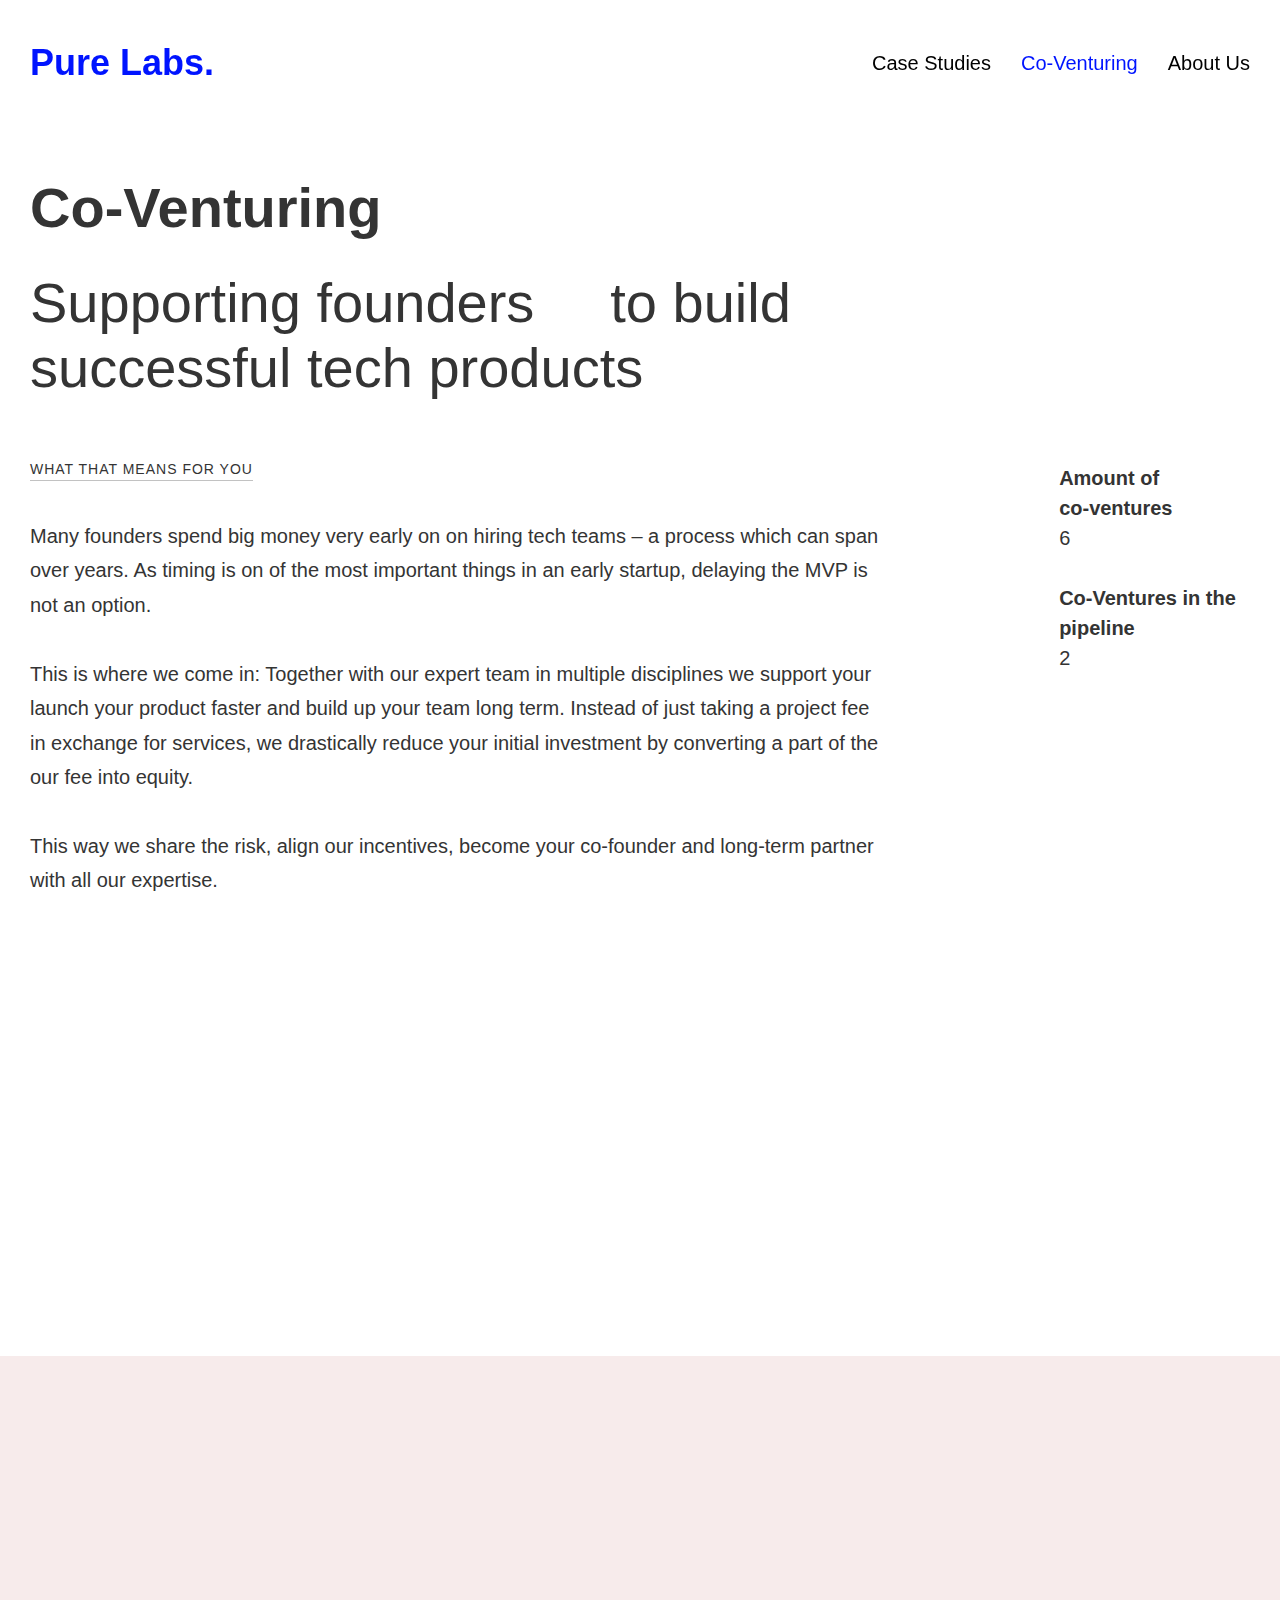
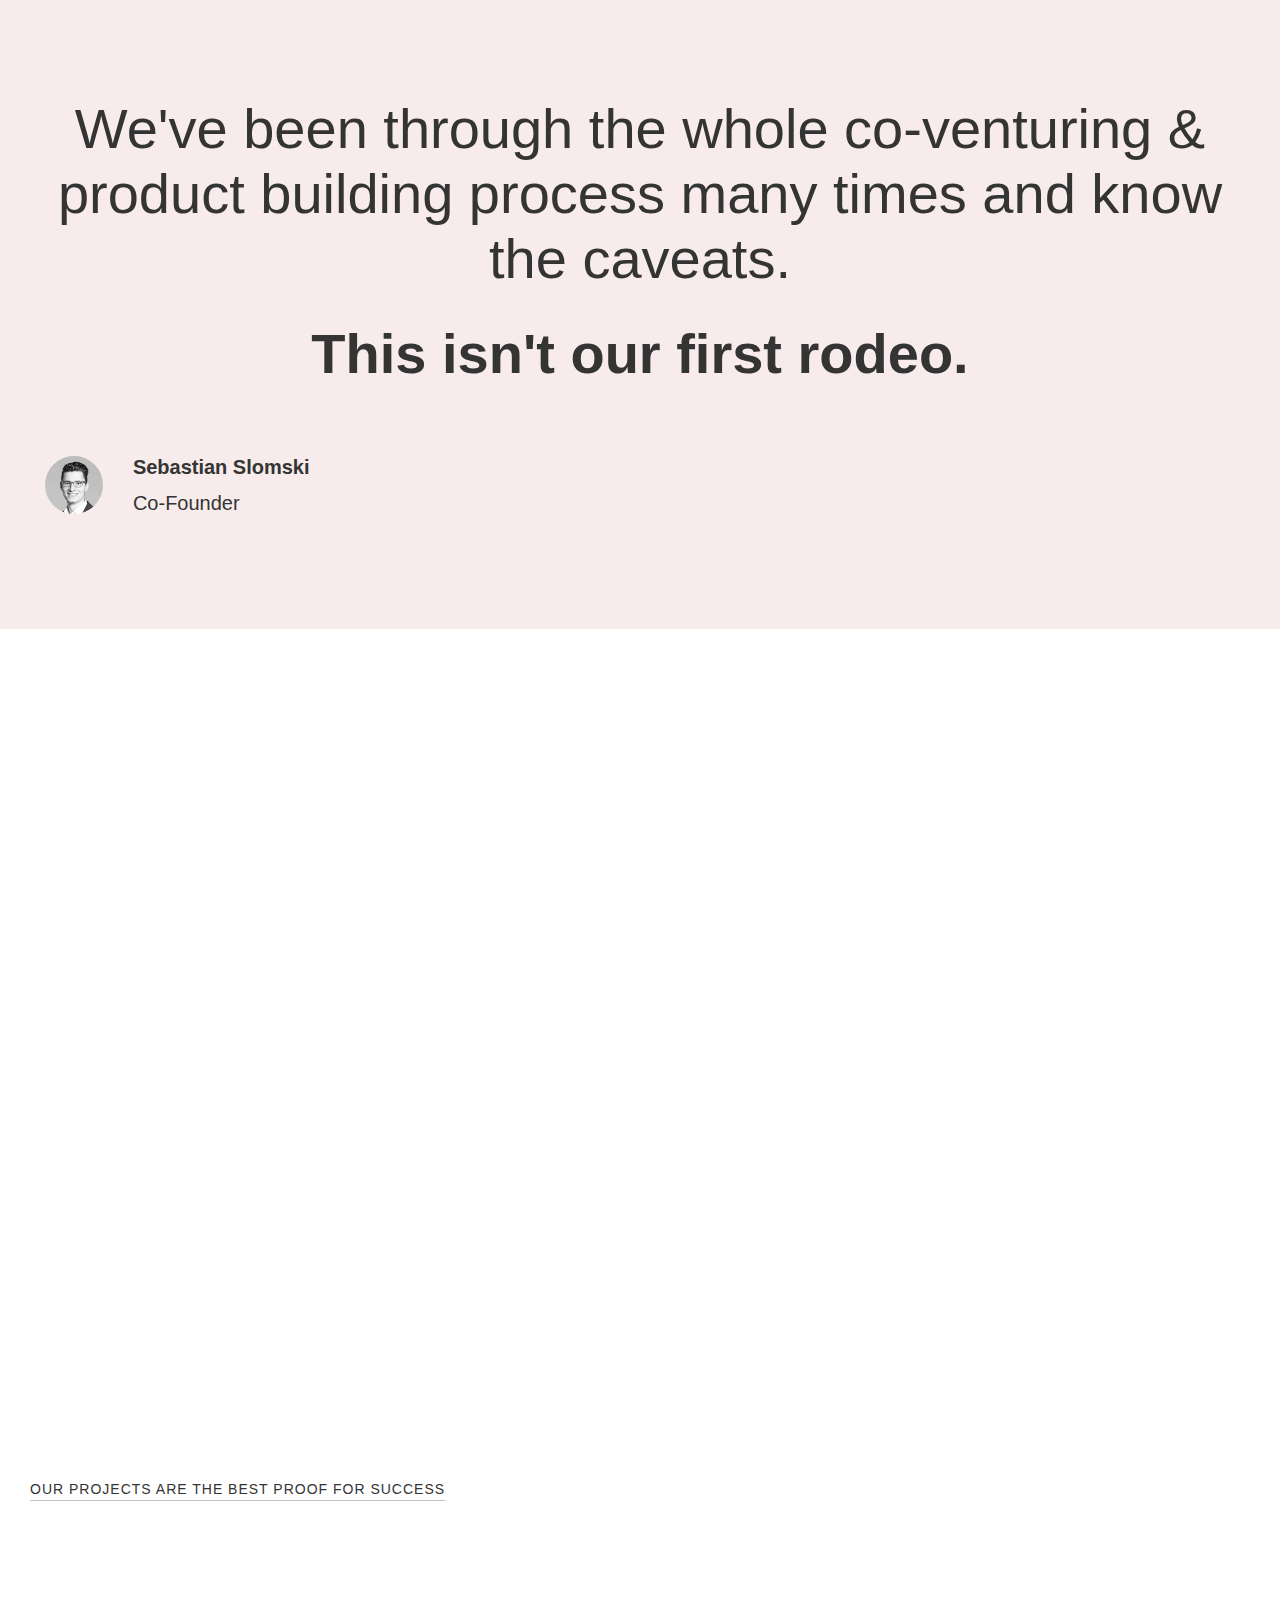
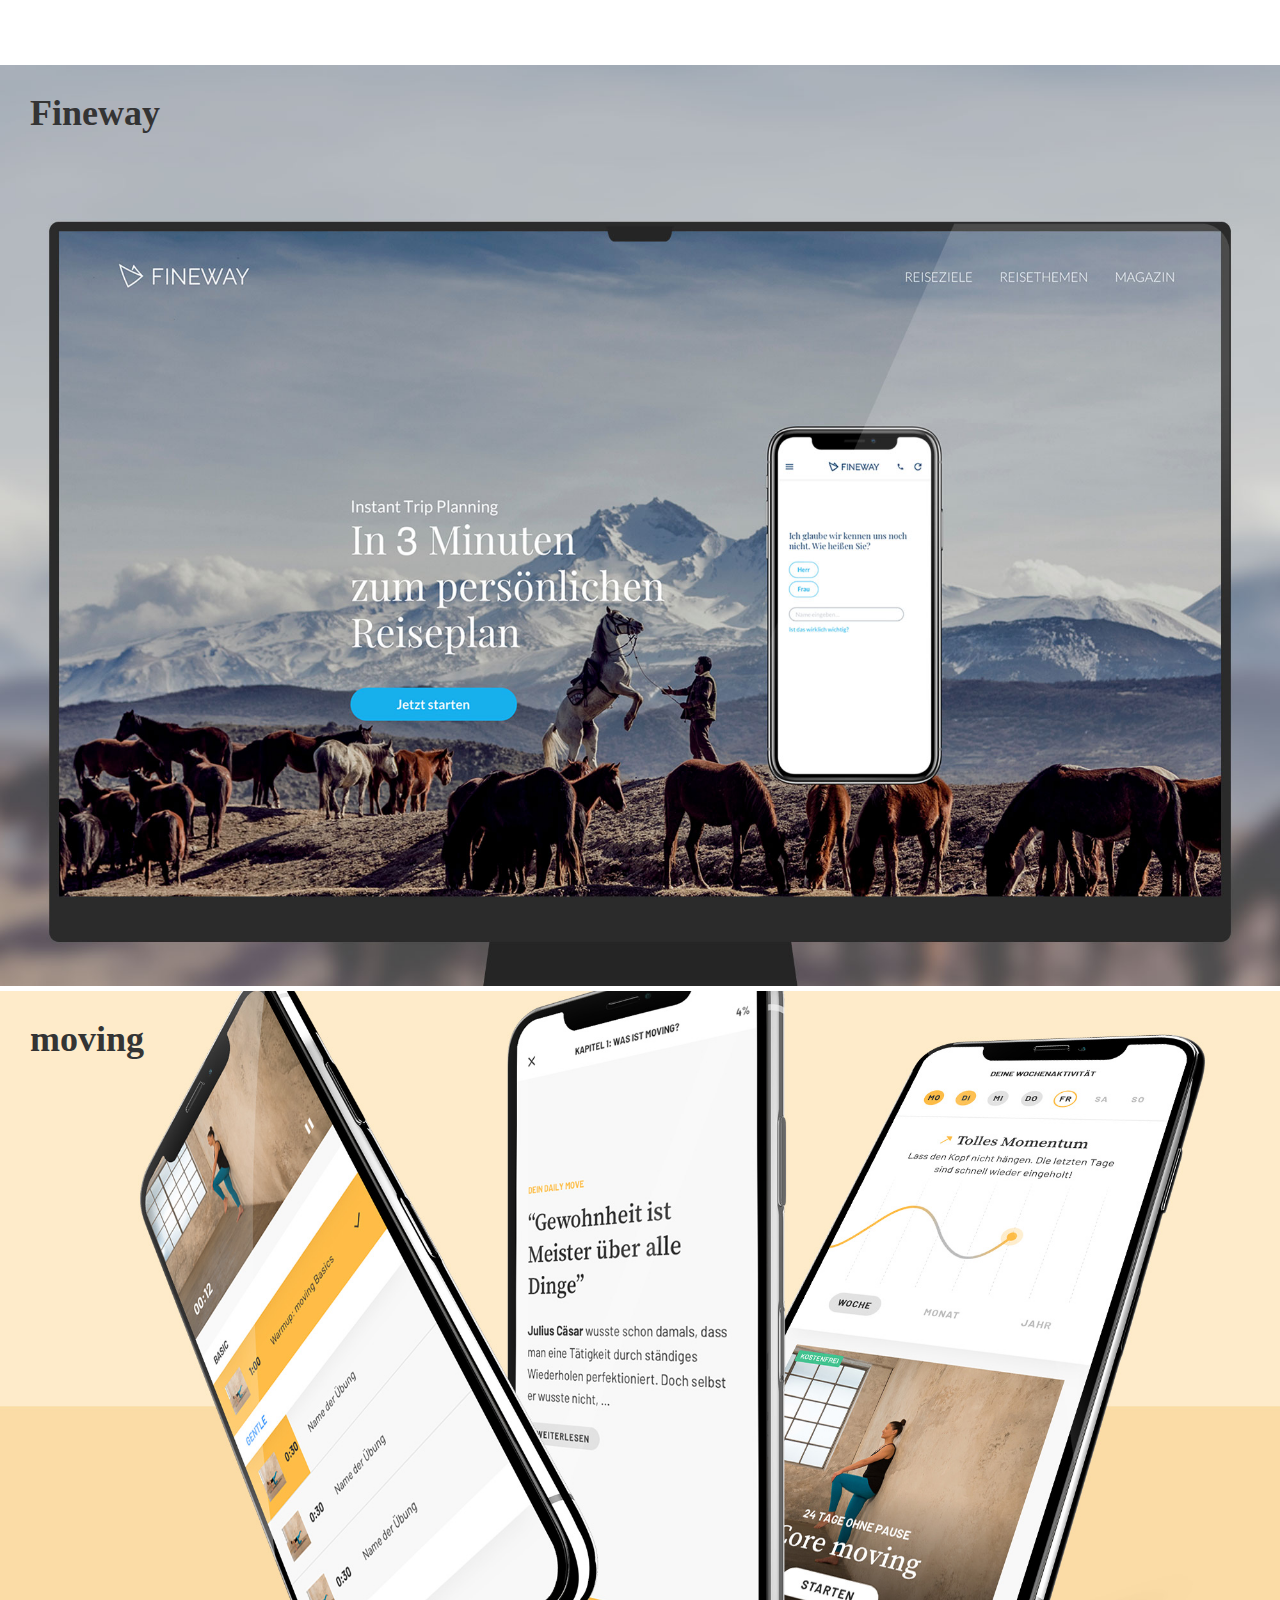
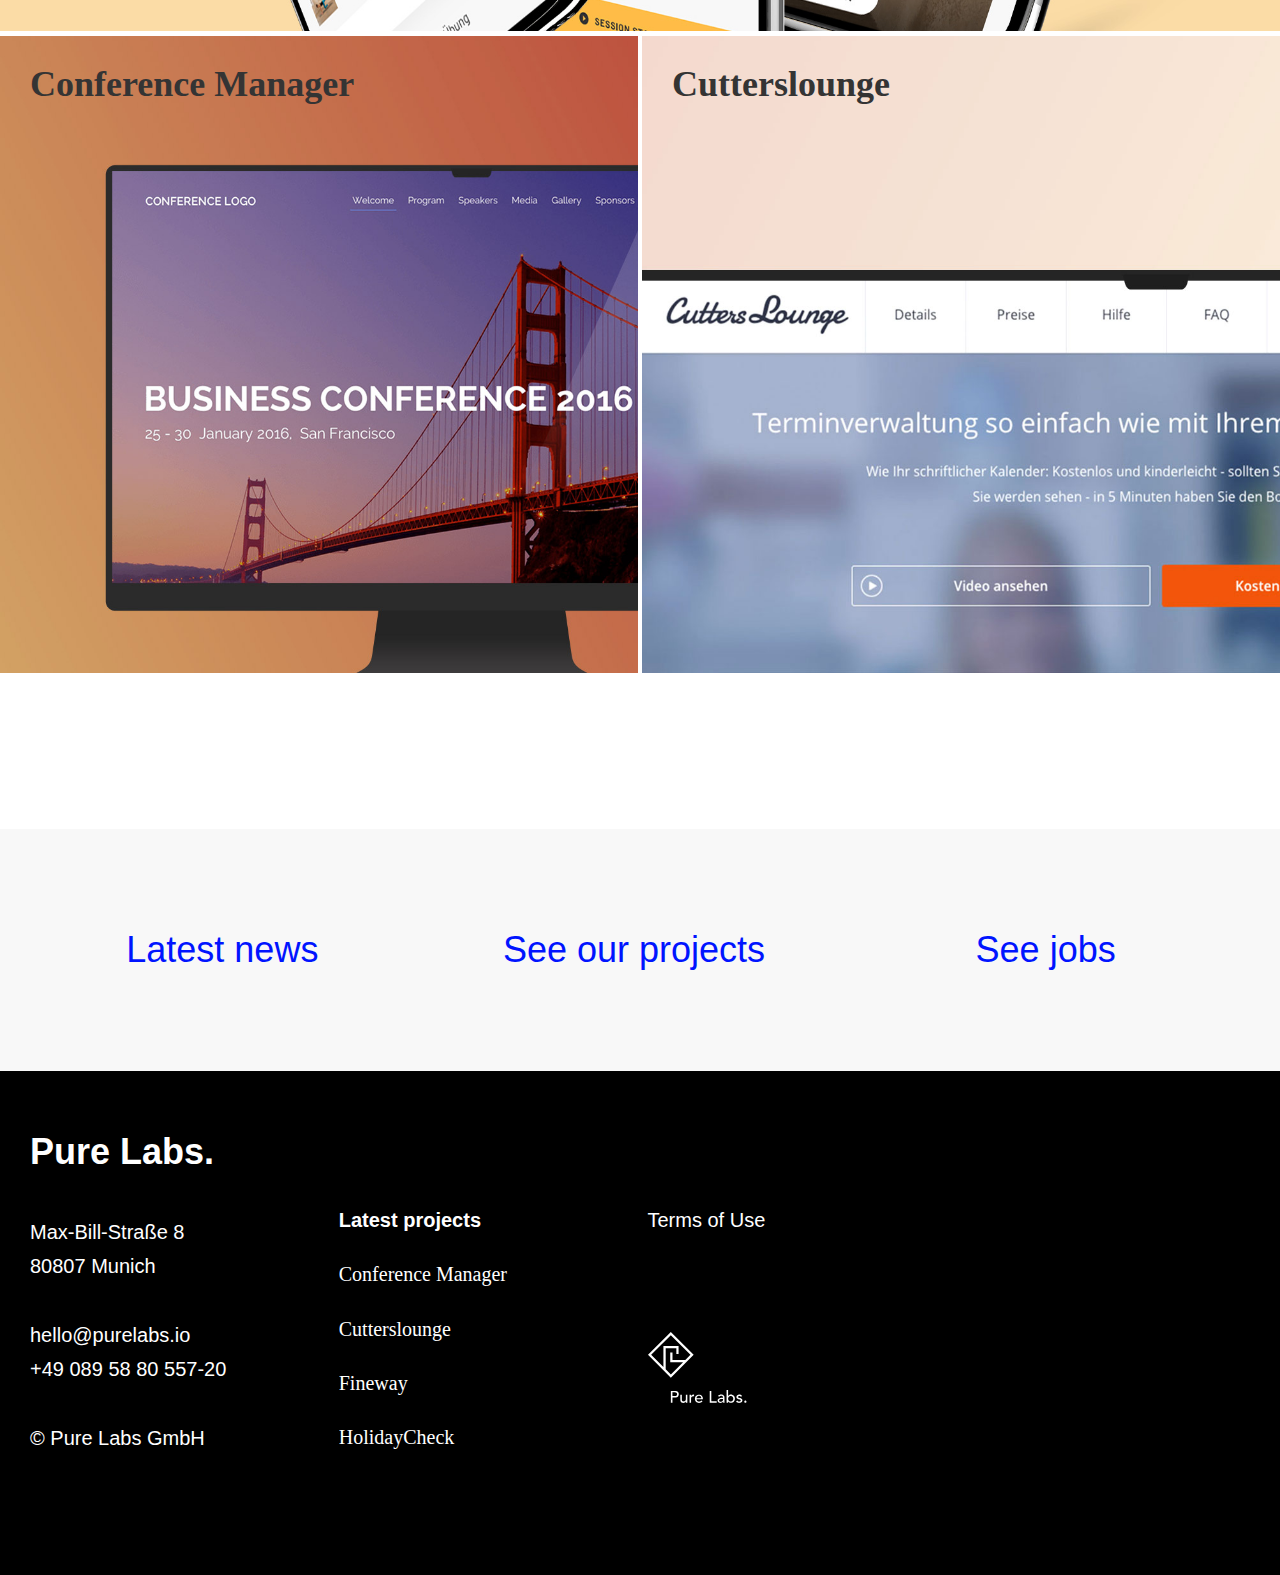
<file: co-venturing/index.html>
<!DOCTYPE html>
<!-- saved from url=(0032)https://purelabs.io/co-venturing -->
<html data-semplice="4.3.4"><script type="text/javascript" async="" src="./index_files/analytics.js"></script><script type="text/javascript">window["_gaUserPrefs"] = { ioo : function() { return true; } }</script><head><meta http-equiv="Content-Type" content="text/html; charset=UTF-8">
		
		<meta name="viewport" content="width=device-width, initial-scale=1.0, maximum-scale=1.0">
		<title>Co-Venturing – Pure Labs</title>
<meta name="robots" content="max-image-preview:large">

<!-- This site is optimized with the Yoast SEO plugin v8.4 - https://yoast.com/wordpress/plugins/seo/ -->
<meta name="description" content="We build tech products that delight and make sense.">
<link rel="canonical" href="https://purelabs.io/co-venturing">
<meta property="og:locale" content="de_DE">
<meta property="og:type" content="article">
<meta property="og:title" content="Co-Venturing – Pure Labs">
<meta property="og:description" content="We build tech products that delight and make sense.">
<meta property="og:url" content="https://purelabs.io/co-venturing">
<meta property="og:site_name" content="Pure Labs">
<meta name="twitter:card" content="summary_large_image">
<meta name="twitter:description" content="We build tech products that delight and make sense.">
<meta name="twitter:title" content="Co-Venturing – Pure Labs">
<meta name="twitter:site" content="@purelabs_gmbh">
<meta name="twitter:creator" content="@purelabs_gmbh">
<script type="application/ld+json">{"@context":"https:\/\/schema.org","@type":"Organization","url":"https:\/\/purelabs.io\/","sameAs":["https:\/\/www.linkedin.com\/company\/pure-labs\/","https:\/\/twitter.com\/purelabs_gmbh"],"@id":"https:\/\/purelabs.io\/#organization","name":"Pure Labs GmbH","logo":"https:\/\/purelabs.io\/wp-content\/uploads\/2018\/09\/favicon-32x32.png"}</script>
<!-- / Yoast SEO plugin. -->

<link rel="dns-prefetch" href="https://s.w.org/">
<script type="text/javascript">
window._wpemojiSettings = {"baseUrl":"https:\/\/s.w.org\/images\/core\/emoji\/14.0.0\/72x72\/","ext":".png","svgUrl":"https:\/\/s.w.org\/images\/core\/emoji\/14.0.0\/svg\/","svgExt":".svg","source":{"concatemoji":"https:\/\/purelabs.io\/wp-includes\/js\/wp-emoji-release.min.js?ver=6.0"}};
/*! This file is auto-generated */
!function(e,a,t){var n,r,o,i=a.createElement("canvas"),p=i.getContext&&i.getContext("2d");function s(e,t){var a=String.fromCharCode,e=(p.clearRect(0,0,i.width,i.height),p.fillText(a.apply(this,e),0,0),i.toDataURL());return p.clearRect(0,0,i.width,i.height),p.fillText(a.apply(this,t),0,0),e===i.toDataURL()}function c(e){var t=a.createElement("script");t.src=e,t.defer=t.type="text/javascript",a.getElementsByTagName("head")[0].appendChild(t)}for(o=Array("flag","emoji"),t.supports={everything:!0,everythingExceptFlag:!0},r=0;r<o.length;r++)t.supports[o[r]]=function(e){if(!p||!p.fillText)return!1;switch(p.textBaseline="top",p.font="600 32px Arial",e){case"flag":return s([127987,65039,8205,9895,65039],[127987,65039,8203,9895,65039])?!1:!s([55356,56826,55356,56819],[55356,56826,8203,55356,56819])&&!s([55356,57332,56128,56423,56128,56418,56128,56421,56128,56430,56128,56423,56128,56447],[55356,57332,8203,56128,56423,8203,56128,56418,8203,56128,56421,8203,56128,56430,8203,56128,56423,8203,56128,56447]);case"emoji":return!s([129777,127995,8205,129778,127999],[129777,127995,8203,129778,127999])}return!1}(o[r]),t.supports.everything=t.supports.everything&&t.supports[o[r]],"flag"!==o[r]&&(t.supports.everythingExceptFlag=t.supports.everythingExceptFlag&&t.supports[o[r]]);t.supports.everythingExceptFlag=t.supports.everythingExceptFlag&&!t.supports.flag,t.DOMReady=!1,t.readyCallback=function(){t.DOMReady=!0},t.supports.everything||(n=function(){t.readyCallback()},a.addEventListener?(a.addEventListener("DOMContentLoaded",n,!1),e.addEventListener("load",n,!1)):(e.attachEvent("onload",n),a.attachEvent("onreadystatechange",function(){"complete"===a.readyState&&t.readyCallback()})),(e=t.source||{}).concatemoji?c(e.concatemoji):e.wpemoji&&e.twemoji&&(c(e.twemoji),c(e.wpemoji)))}(window,document,window._wpemojiSettings);
</script><script src="./index_files/wp-emoji-release.min.js" type="text/javascript" defer=""></script>
<style type="text/css">
img.wp-smiley,
img.emoji {
	display: inline !important;
	border: none !important;
	box-shadow: none !important;
	height: 1em !important;
	width: 1em !important;
	margin: 0 0.07em !important;
	vertical-align: -0.1em !important;
	background: none !important;
	padding: 0 !important;
}
</style>
	<link rel="stylesheet" id="wp-block-library-css" href="./index_files/style.min.css" type="text/css" media="all">
<style id="global-styles-inline-css" type="text/css">
body{--wp--preset--color--black: #000000;--wp--preset--color--cyan-bluish-gray: #abb8c3;--wp--preset--color--white: #ffffff;--wp--preset--color--pale-pink: #f78da7;--wp--preset--color--vivid-red: #cf2e2e;--wp--preset--color--luminous-vivid-orange: #ff6900;--wp--preset--color--luminous-vivid-amber: #fcb900;--wp--preset--color--light-green-cyan: #7bdcb5;--wp--preset--color--vivid-green-cyan: #00d084;--wp--preset--color--pale-cyan-blue: #8ed1fc;--wp--preset--color--vivid-cyan-blue: #0693e3;--wp--preset--color--vivid-purple: #9b51e0;--wp--preset--gradient--vivid-cyan-blue-to-vivid-purple: linear-gradient(135deg,rgba(6,147,227,1) 0%,rgb(155,81,224) 100%);--wp--preset--gradient--light-green-cyan-to-vivid-green-cyan: linear-gradient(135deg,rgb(122,220,180) 0%,rgb(0,208,130) 100%);--wp--preset--gradient--luminous-vivid-amber-to-luminous-vivid-orange: linear-gradient(135deg,rgba(252,185,0,1) 0%,rgba(255,105,0,1) 100%);--wp--preset--gradient--luminous-vivid-orange-to-vivid-red: linear-gradient(135deg,rgba(255,105,0,1) 0%,rgb(207,46,46) 100%);--wp--preset--gradient--very-light-gray-to-cyan-bluish-gray: linear-gradient(135deg,rgb(238,238,238) 0%,rgb(169,184,195) 100%);--wp--preset--gradient--cool-to-warm-spectrum: linear-gradient(135deg,rgb(74,234,220) 0%,rgb(151,120,209) 20%,rgb(207,42,186) 40%,rgb(238,44,130) 60%,rgb(251,105,98) 80%,rgb(254,248,76) 100%);--wp--preset--gradient--blush-light-purple: linear-gradient(135deg,rgb(255,206,236) 0%,rgb(152,150,240) 100%);--wp--preset--gradient--blush-bordeaux: linear-gradient(135deg,rgb(254,205,165) 0%,rgb(254,45,45) 50%,rgb(107,0,62) 100%);--wp--preset--gradient--luminous-dusk: linear-gradient(135deg,rgb(255,203,112) 0%,rgb(199,81,192) 50%,rgb(65,88,208) 100%);--wp--preset--gradient--pale-ocean: linear-gradient(135deg,rgb(255,245,203) 0%,rgb(182,227,212) 50%,rgb(51,167,181) 100%);--wp--preset--gradient--electric-grass: linear-gradient(135deg,rgb(202,248,128) 0%,rgb(113,206,126) 100%);--wp--preset--gradient--midnight: linear-gradient(135deg,rgb(2,3,129) 0%,rgb(40,116,252) 100%);--wp--preset--duotone--dark-grayscale: url('#wp-duotone-dark-grayscale');--wp--preset--duotone--grayscale: url('#wp-duotone-grayscale');--wp--preset--duotone--purple-yellow: url('#wp-duotone-purple-yellow');--wp--preset--duotone--blue-red: url('#wp-duotone-blue-red');--wp--preset--duotone--midnight: url('#wp-duotone-midnight');--wp--preset--duotone--magenta-yellow: url('#wp-duotone-magenta-yellow');--wp--preset--duotone--purple-green: url('#wp-duotone-purple-green');--wp--preset--duotone--blue-orange: url('#wp-duotone-blue-orange');--wp--preset--font-size--small: 13px;--wp--preset--font-size--medium: 20px;--wp--preset--font-size--large: 36px;--wp--preset--font-size--x-large: 42px;}.has-black-color{color: var(--wp--preset--color--black) !important;}.has-cyan-bluish-gray-color{color: var(--wp--preset--color--cyan-bluish-gray) !important;}.has-white-color{color: var(--wp--preset--color--white) !important;}.has-pale-pink-color{color: var(--wp--preset--color--pale-pink) !important;}.has-vivid-red-color{color: var(--wp--preset--color--vivid-red) !important;}.has-luminous-vivid-orange-color{color: var(--wp--preset--color--luminous-vivid-orange) !important;}.has-luminous-vivid-amber-color{color: var(--wp--preset--color--luminous-vivid-amber) !important;}.has-light-green-cyan-color{color: var(--wp--preset--color--light-green-cyan) !important;}.has-vivid-green-cyan-color{color: var(--wp--preset--color--vivid-green-cyan) !important;}.has-pale-cyan-blue-color{color: var(--wp--preset--color--pale-cyan-blue) !important;}.has-vivid-cyan-blue-color{color: var(--wp--preset--color--vivid-cyan-blue) !important;}.has-vivid-purple-color{color: var(--wp--preset--color--vivid-purple) !important;}.has-black-background-color{background-color: var(--wp--preset--color--black) !important;}.has-cyan-bluish-gray-background-color{background-color: var(--wp--preset--color--cyan-bluish-gray) !important;}.has-white-background-color{background-color: var(--wp--preset--color--white) !important;}.has-pale-pink-background-color{background-color: var(--wp--preset--color--pale-pink) !important;}.has-vivid-red-background-color{background-color: var(--wp--preset--color--vivid-red) !important;}.has-luminous-vivid-orange-background-color{background-color: var(--wp--preset--color--luminous-vivid-orange) !important;}.has-luminous-vivid-amber-background-color{background-color: var(--wp--preset--color--luminous-vivid-amber) !important;}.has-light-green-cyan-background-color{background-color: var(--wp--preset--color--light-green-cyan) !important;}.has-vivid-green-cyan-background-color{background-color: var(--wp--preset--color--vivid-green-cyan) !important;}.has-pale-cyan-blue-background-color{background-color: var(--wp--preset--color--pale-cyan-blue) !important;}.has-vivid-cyan-blue-background-color{background-color: var(--wp--preset--color--vivid-cyan-blue) !important;}.has-vivid-purple-background-color{background-color: var(--wp--preset--color--vivid-purple) !important;}.has-black-border-color{border-color: var(--wp--preset--color--black) !important;}.has-cyan-bluish-gray-border-color{border-color: var(--wp--preset--color--cyan-bluish-gray) !important;}.has-white-border-color{border-color: var(--wp--preset--color--white) !important;}.has-pale-pink-border-color{border-color: var(--wp--preset--color--pale-pink) !important;}.has-vivid-red-border-color{border-color: var(--wp--preset--color--vivid-red) !important;}.has-luminous-vivid-orange-border-color{border-color: var(--wp--preset--color--luminous-vivid-orange) !important;}.has-luminous-vivid-amber-border-color{border-color: var(--wp--preset--color--luminous-vivid-amber) !important;}.has-light-green-cyan-border-color{border-color: var(--wp--preset--color--light-green-cyan) !important;}.has-vivid-green-cyan-border-color{border-color: var(--wp--preset--color--vivid-green-cyan) !important;}.has-pale-cyan-blue-border-color{border-color: var(--wp--preset--color--pale-cyan-blue) !important;}.has-vivid-cyan-blue-border-color{border-color: var(--wp--preset--color--vivid-cyan-blue) !important;}.has-vivid-purple-border-color{border-color: var(--wp--preset--color--vivid-purple) !important;}.has-vivid-cyan-blue-to-vivid-purple-gradient-background{background: var(--wp--preset--gradient--vivid-cyan-blue-to-vivid-purple) !important;}.has-light-green-cyan-to-vivid-green-cyan-gradient-background{background: var(--wp--preset--gradient--light-green-cyan-to-vivid-green-cyan) !important;}.has-luminous-vivid-amber-to-luminous-vivid-orange-gradient-background{background: var(--wp--preset--gradient--luminous-vivid-amber-to-luminous-vivid-orange) !important;}.has-luminous-vivid-orange-to-vivid-red-gradient-background{background: var(--wp--preset--gradient--luminous-vivid-orange-to-vivid-red) !important;}.has-very-light-gray-to-cyan-bluish-gray-gradient-background{background: var(--wp--preset--gradient--very-light-gray-to-cyan-bluish-gray) !important;}.has-cool-to-warm-spectrum-gradient-background{background: var(--wp--preset--gradient--cool-to-warm-spectrum) !important;}.has-blush-light-purple-gradient-background{background: var(--wp--preset--gradient--blush-light-purple) !important;}.has-blush-bordeaux-gradient-background{background: var(--wp--preset--gradient--blush-bordeaux) !important;}.has-luminous-dusk-gradient-background{background: var(--wp--preset--gradient--luminous-dusk) !important;}.has-pale-ocean-gradient-background{background: var(--wp--preset--gradient--pale-ocean) !important;}.has-electric-grass-gradient-background{background: var(--wp--preset--gradient--electric-grass) !important;}.has-midnight-gradient-background{background: var(--wp--preset--gradient--midnight) !important;}.has-small-font-size{font-size: var(--wp--preset--font-size--small) !important;}.has-medium-font-size{font-size: var(--wp--preset--font-size--medium) !important;}.has-large-font-size{font-size: var(--wp--preset--font-size--large) !important;}.has-x-large-font-size{font-size: var(--wp--preset--font-size--x-large) !important;}
</style>
<link rel="stylesheet" id="semplice-stylesheet-css" href="./index_files/style.css" type="text/css" media="all">
<link rel="stylesheet" id="semplice-frontend-stylesheet-css" href="./index_files/frontend.min.css" type="text/css" media="all">
<link rel="stylesheet" id="mediaelement-css" href="./index_files/mediaelementplayer-legacy.min.css" type="text/css" media="all">
<link rel="stylesheet" id="pcs-styles-css" href="./index_files/default-styles.css" type="text/css" media="screen">
<script type="text/javascript" src="./index_files/jquery.min.js" id="jquery-core-js"></script>
<script type="text/javascript" src="./index_files/jquery-migrate.min.js" id="jquery-migrate-js"></script>
<link rel="https://api.w.org/" href="https://purelabs.io/wp-json/"><link rel="alternate" type="application/json" href="https://purelabs.io/wp-json/wp/v2/pages/23"><link rel="EditURI" type="application/rsd+xml" title="RSD" href="https://purelabs.io/xmlrpc.php?rsd">
<link rel="wlwmanifest" type="application/wlwmanifest+xml" href="https://purelabs.io/wp-includes/wlwmanifest.xml"> 
<meta name="generator" content="WordPress 6.0">
<link rel="shortlink" href="https://purelabs.io/?p=23">
<link rel="alternate" type="application/json+oembed" href="https://purelabs.io/wp-json/oembed/1.0/embed?url=https%3A%2F%2Fpurelabs.io%2Fco-venturing">
<link rel="alternate" type="text/xml+oembed" href="https://purelabs.io/wp-json/oembed/1.0/embed?url=https%3A%2F%2Fpurelabs.io%2Fco-venturing&amp;format=xml">
<link href="./index_files/css" rel="stylesheet"><link href="./index_files/icon" rel="stylesheet"><link href="./index_files/emoji.css" rel="stylesheet"><style type="text/css" id="semplice-webfonts-css">.font_d996chsrr, [data-font="font_d996chsrr"], [data-font="font_d996chsrr"] li a, #content-holder h2 {font-family: "Muli", sans-serif;font-weight: 200;font-style: normal;}.font_tcnzl8rpu, [data-font="font_tcnzl8rpu"], [data-font="font_tcnzl8rpu"] li a, #content-holder h4, #content-holder p, #content-holder li {font-family: "Muli", sans-serif;font-weight: 300;font-style: normal;}.font_v3erkavjl, [data-font="font_v3erkavjl"], [data-font="font_v3erkavjl"] li a, #content-holder h1, #content-holder h3 {font-family: "Muli", sans-serif;font-weight: 700;font-style: normal;}</style>
		<style type="text/css" id="semplice-custom-css">
			.container {
			max-width: 1460px;
		}@media screen and (min-width: 1170px) { .row {
			margin-left: -7.5px;
			margin-right: -7.5px;
		}.column, .grid-column {
			padding-left: 7.5px;
			padding-right: 7.5px;
		}}
			#content-holder h1 { font-size: 3.111111111111111rem;line-height: 3.611111111111111rem;}#content-holder h2 { font-size: 3.111111111111111rem;line-height: 3.611111111111111rem;}#content-holder h3 { font-size: 2rem;line-height: 2.3333333333333335rem;}#content-holder h4 { font-size: 2rem;line-height: 2.3333333333333335rem;}#content-holder p, #content-holder li { font-size: 1.1111111111111112rem;line-height: 1.7222222222222;}#content-holder .is-content p { margin-bottom: 1.7222222222222em; }@media screen and (min-width: 992px) and (max-width: 1169px) { #content-holder h1 { font-size: 2.86rem; line-height: 3.32rem; }#content-holder h2 { font-size: 2.86rem; line-height: 3.32rem; }#content-holder h3 { font-size: 1.92rem; line-height: 2.24rem; }#content-holder h4 { font-size: 1.92rem; line-height: 2.24rem; }#content-holder h5 { font-size: 1.11rem; line-height: 1.78rem; }#content-holder h6 { font-size: 1rem; line-height: 1.67rem; }}@media screen and (min-width: 768px) and (max-width: 991px) { #content-holder h1 { font-size: 2.68rem; line-height: 3.11rem; }#content-holder h2 { font-size: 2.74rem; line-height: 3.18rem; }#content-holder h3 { font-size: 1.84rem; line-height: 2.15rem; }#content-holder h4 { font-size: 1.84rem; line-height: 2.15rem; }#content-holder h5 { font-size: 1.11rem; line-height: 1.78rem; }#content-holder h6 { font-size: 1rem; line-height: 1.67rem; }}@media screen and (min-width: 544px) and (max-width: 767px) { #content-holder h1 { font-size: 2.55rem; line-height: 2.96rem; }#content-holder h2 { font-size: 2.61rem; line-height: 3.03rem; }#content-holder h3 { font-size: 1.8rem; line-height: 2.1rem; }#content-holder h4 { font-size: 1.8rem; line-height: 2.1rem; }#content-holder h5 { font-size: 1.11rem; line-height: 1.78rem; }#content-holder h6 { font-size: 1rem; line-height: 1.67rem; }}@media screen and (max-width: 543px) { #content-holder h1 { font-size: 2.43rem; line-height: 2.82rem; }#content-holder h2 { font-size: 2.49rem; line-height: 2.89rem; }#content-holder h3 { font-size: 1.76rem; line-height: 2.05rem; }#content-holder h4 { font-size: 1.76rem; line-height: 2.05rem; }#content-holder h5 { font-size: 1.11rem; line-height: 1.78rem; }#content-holder h6 { font-size: 1rem; line-height: 1.67rem; }}
			.is-content { color: #343434; }a { color: #0014ff; }.semplice-navbar nav ul li{
  mix-blend-mode: exclusion;
}
.rounded img{
	border-radius:100%;
  	padding:15px;
  	max-width:60px;
}
.navbar-right{
  z-index:1;
}

.semplice-navbar{
	transition: all 0.8s ease;
}

.post-title, .pcs-post-title{
  font-family:"Muli"!important;
	font-weight:700!important;
}

.footer .pcs-post-title{
	font-weight:400!important;
}

.semplice-navbar.shrink {
  height: 85px;
  background-color:white;
  transition: all 0.8s ease;
}

.show-more-visible {
  display: none!important;
}
body ::-moz-selection {
  color: white;
  background: #0014FF;
}
body ::selection {
  color: white;
  background: #0014FF;
}

.hover_color:hover{
	color: #0014FF;
  	cursor:pointer;
}

#comments{
  display:none;
}

.extra .listed-post{
  border-bottom:0px;
}

.extra .listed-post a{
  color:white!important;
}

.post-title span{
  color:white!important;
}

.more-button{
   cursor:pointer;
   transition: all 0.3s ease;
}

.more-button a:hover{
  padding-left:30px;
}

.more-button a::after{
  content: "›";
  display:inline;
  color: inherit;
  transition: all 0.3s ease;
  opacity:0;
  font-weight:inherit;
  font-family:"Roboto";
}
.more-button a:hover::after{
  opacity: 100;
  margin-left:20px;
}

.brightblue a::after{
	color: ##0014ff;
}

.underline span{
	border-bottom: 1px solid;
  padding-bottom:5px;
}

.linkedin img{
  width:16px;
  height:auto;
  transition: all 0.3s ease;
}

.linkedin img:hover{
  opacity: 0.7;
}

.profile:before{
  content: "";
  display: inline-block;
  position: absolute;
  z-index: -1;
  width: 100%;
  height: 75%;
  bottom: 0;
  box-sizing: border-box;
}

.profile img{
  padding: 0 40px;
}

.menu-item{
	position:relative;
}

.menu-item span:after{
  content: "";
  display: inline-block;
  position: absolute;
  z-index: -1;
  transition: all 0.3s ease;
  width: 0px;
  height: 1px;
  bottom: -10px;
  left:0px;
  box-sizing: border-box;
  background-color: #0014ff;
}

.menu-item:hover span:after{
  width: 30px;
}

.profile_blue:before{
  background-color: #0014ff;
}

.profile_brightblue:before{
  background-color: #01BEFF;
}

.profile_rose:before{
  background-color: #F7EBEB;
}

.extra ul li{
   overflow: hidden;
   white-space: nowrap;
   text-overflow: ellipsis;
}

.big-news ul.post-list>li{
  border-bottom:0px
}

.big-news a{
  font-size:3.111111111111111rem;
  color:#343434;
  font-weight:700;
}

.big-news .with-excerpt{
    column-count: 1;
    column-rule: 0px dotted #666;
    -webkit-column-count: 1;
    -webkit-column-rule: 0px dotted #666;
    -moz-column-count: 1;
    -moz-column-rule: 0px dotted #666;
    -o-column-count: 1;
    -o-column-rule: 0px dotted #666;
}

.thumb .post-title span{
  font-size:20px!important;
  max-width:450px;
  line-height:30px;
}

.thumb .post-title span{
	opacity:0;
    transition: all 0.3s ease;
}

.thumb .post-title, .thumb .post-title span{
	color:#343434!important;
}

.thumb:hover .post-title span{
  opacity:100;
}

.subhead{
  color: #343434;
  font-size:14px;
  text-transform: uppercase;
  border-bottom: 1px solid #c2c2c2;
  padding-bottom:3px;
  letter-spacing: 1px;
}

.fixed-background{
  background-attachment:fixed!important;
}

.no-list-style ul{
  list-style:none;
  margin-left:0px;
}

.port-img img{
	border-radius: 5px;
    box-shadow: 0 3px 20px -8px rgba(0,0,0,0.8);
}

.em, .em-svg{
	height: 0.8em;
    width: 0.8em;
    margin-bottom: 6px;
	background-repeat:no-repeat!important;
    transition: all 0.3s ease;
    cursor:pointer;
}

.display-none{
  display:none!important;
}
@media screen and (max-width: 543px){h1{
    font-size: 2.43rem!important;
    line-height: 2.82rem!important;
}

h2 {
    font-size: 1.5rem!important;
    line-height: 2rem!important
}}#nprogress .bar { background: #0014ff; }
			
		.project-panel {
			background: #ffffff;
			padding: 9.722222222222221rem 0rem;
		}
		.pp-thumbs {
			margin-bottom: -1.3888888888888888rem;
		}
		#content-holder .panel-label, .projectpanel-preview .panel-label {
			color: #000000;
			font-size: 1.777777777777778rem;
			text-transform: none;
			padding-left: 0rem;
			padding-bottom: 2.5rem;
			text-align: left;
			line-height: 1;
		}
		.project-panel .pp-title {
			padding: 0.5555555555555556rem 0rem 1.3888888888888888rem 0rem;
		}
		.project-panel .pp-title a {
			color: #000000; 
			font-size: 0.7222222222222222rem; 
			text-transform: none;
		} 
		.project-panel .pp-title span {
			color: #999999;
			font-size: 0.7222222222222222rem;
			text-transform: none;
		}
	
		</style>
	
		<style type="text/css" id="23-post-css">
			#content-23 #content_29f070a5b {padding-top: 2.7777777777777777rem;}#content-23 #content_29f070a5b .is-content {}#content-23 #section_a14820b97 {margin-top: 0rem;margin-bottom: 24.444444444444443rem;}#content-23 #content_vxs21wrpq {padding-top: 2.7777777777777777rem;padding-right: 3.3333333333333335rem;}#content-23 #content_vxs21wrpq .is-content {}@media screen and (max-width: 543.9px) { #content-23 #content_vxs21wrpq {padding-right: 0rem;}#content-23 #content_vxs21wrpq .is-content {}}#content-23 #content_ab265828d {margin-top: 3.5rem;margin-bottom: 3.3333333333333335rem;}#content-23 #content_ab265828d .is-content {}#content-23 #section_92352ad14 {margin-top: -18rem;z-index: 100;}@media screen and (max-width: 543.9px) { #content-23 #section_92352ad14 {margin-top: -26.944444444444443rem;}}#content-23 #section_1ae539dba {padding-top: 18.88888888888889rem;margin-top: -14.444444444444445rem;padding-bottom: 5.555555555555555rem;background-color: #f7ebeb;}#content-23 #content_7316643f4 {padding-bottom: 0rem;margin-bottom: 3.0555555555555554rem;}#content-23 #content_7316643f4 .is-content {}@media screen and (max-width: 543.9px) { #content-23 #content_c09149ced {padding-right: 5rem;margin-bottom: 1.3888888888888888rem;padding-left: 5rem;}#content-23 #content_c09149ced .is-content {}}#content-23 #section_62cae8cb2 {padding-top: 7.222222222222222rem;padding-bottom: 7.222222222222222rem;}#content-23 #content_a83420827 {margin-top: -9.444444444444445rem;margin-bottom: 0rem;z-index: 50;}#content-23 #content_a83420827 .is-content {}@media screen and (max-width: 543.9px) { #content-23 #content_qdlat529f {margin-top: 1.6666666666666667rem;}#content-23 #content_qdlat529f .is-content {}}#content-23 #content_67ixtwarl {margin-top: 8.333333333333334rem;margin-bottom: 0rem;z-index: 50;}#content-23 #content_67ixtwarl .is-content {}@media screen and (max-width: 543.9px) { #content-23 #content_67ixtwarl {margin-top: 1.9444444444444444rem;}#content-23 #content_67ixtwarl .is-content {}}#content-23 #section_pqvg3ydqt {padding-bottom: 0rem;margin-bottom: 2.5rem;}#content-23 #content_2z34u8bpl {padding-top: 2.7777777777777777rem;}#content-23 #content_2z34u8bpl .is-content {}#content-23 #section_fd441fdaa {background-color: #ffffff;}#content-23 #section_6c9f5b704 {padding-top: 5.555555555555555rem;margin-top: 8.333333333333334rem;padding-bottom: 5.555555555555555rem;background-color: #f8f8f8;}@media screen and (max-width: 543.9px) { #content-23 #content_b600ee05a {margin-bottom: 0.8333333333333334rem;}#content-23 #content_b600ee05a .is-content {}}@media screen and (max-width: 543.9px) { #content-23 #content_e864dbc6c {margin-top: 0.8333333333333334rem;}#content-23 #content_e864dbc6c .is-content {}}#content-23 {}.back-to-top a svg { fill: #020202; }#content-23 #content_29f070a5b {opacity: 0;transform: translateX(0rem) translateY(3.3333333333333335rem);}#content-23 #section_a14820b97 {opacity: 0;transform: translateX(0rem) translateY(3.3333333333333335rem);}#content-23 #content_09a714008 {opacity: 0;transform: translateX(0rem) translateY(5.555555555555555rem);}#content-23 #content_a83420827 {opacity: 0;transform: translateX(0rem) translateY(5.555555555555555rem);}#content-23 #content_67ixtwarl {opacity: 0;transform: translateX(0rem) translateY(5.555555555555555rem);}#content-23 #content_2z34u8bpl {opacity: 0;transform: translateX(0rem) translateY(3.3333333333333335rem);}#content-23 #content_2c2edd6b3 {transform: rotate(0deg);}#content-23 #section_2e5624fa8 {padding-top: 3.3333333333333335rem;margin-top: 0rem;background-color: #000000;}#content-23 #section_3fec820ec {padding-top: 1.6666666666666667rem;padding-bottom: 5.555555555555555rem;background-color: #000000;}#content-23 #content_24075418d {padding-top: 0.6666666666666666rem;}#content-23 #content_24075418d .is-content {}@media screen and (max-width: 543.9px) { #content-23 #content_24075418d {margin-bottom: 1.3888888888888888rem;}#content-23 #content_24075418d .is-content {}}@media screen and (max-width: 543.9px) { #content-23 #column_ef8011130 {padding-top: 1.1111111111111112rem;}}#content-23 #content_21aa49c65 {padding-top: 0rem;}#content-23 #content_21aa49c65 .is-content {}#content-23 #content_a184178ca {padding-top: 0rem;margin-top: 1.1111111111111112rem;}#content-23 #content_a184178ca .is-content {}@media screen and (max-width: 543.9px) { #content-23 #column_4134dc62a {padding-top: 2.5rem;}}#content-23 #content_85c88ff66 {padding-top: 0rem;}#content-23 #content_85c88ff66 .is-content {}#content-23 #content_2d1350e12 {padding-top: 0rem;margin-top: 1.1111111111111112rem;}#content-23 #content_2d1350e12 .is-content {}@media screen and (max-width: 543.9px) { #content-23 #column_8ea441a92 {padding-top: 2.1666666666666665rem;}}#content-23 #content_47cad6698 {padding-top: 0rem;}#content-23 #content_47cad6698 .is-content {}#content-23 #content_e1f7c74bd {padding-top: 3.3333333333333335rem;padding-right: 5rem;}#content-23 #content_e1f7c74bd .is-content {}@media screen and (max-width: 543.9px) { #content-23 #content_e1f7c74bd {padding-right: 14.444444444444445rem;}#content-23 #content_e1f7c74bd .is-content {}}
			.nav_p1oi6nl9n { background-color: transparent;; }.nav_p1oi6nl9n { height: 6.944444444444445rem; }.is-frontend #content-23 .sections { margin-top: 6.944444444444445rem; }.nav_p1oi6nl9n .navbar-inner .logo a { color: #0014ff; }.nav_p1oi6nl9n .navbar-inner .logo a { font-size: 2rem; }.nav_p1oi6nl9n .navbar-inner .logo { align-items: center; }.nav_p1oi6nl9n .navbar-inner .hamburger { align-items: center; }.nav_p1oi6nl9n .navbar-inner .hamburger a.menu-icon span { background-color: #000000; }.nav_p1oi6nl9n .navbar-inner .hamburger a.menu-icon { width: 24; }.nav_p1oi6nl9n .navbar-inner .hamburger a.menu-icon span { height: 2px; }.nav_p1oi6nl9n .navbar-inner .hamburger a.open-menu span::before { transform: translateY(-6px); }.nav_p1oi6nl9n .navbar-inner .hamburger a.open-menu span::after { transform: translateY(6px); }.nav_p1oi6nl9n .navbar-inner .hamburger a.open-menu:hover span::before { transform: translateY(-8px); }.nav_p1oi6nl9n .navbar-inner .hamburger a.open-menu:hover span::after { transform: translateY(8px); }.nav_p1oi6nl9n .navbar-inner .hamburger a.menu-icon { height: 14px; }.nav_p1oi6nl9n .navbar-inner .hamburger a.menu-icon span { margin-top: 7px; }.nav_p1oi6nl9n .navbar-inner nav ul li a span { font-size: 1.1111111111111112rem; }.nav_p1oi6nl9n .navbar-inner nav ul li a span { color: #000000; }.nav_p1oi6nl9n .navbar-inner nav ul li a:hover span, .navbar-inner nav ul li.current-menu-item a span, .navbar-inner nav ul li.current_page_item a span, .nav_p1oi6nl9n .navbar-inner nav ul li.wrap-focus a span { color: #0014ff; }.nav_p1oi6nl9n .navbar-inner nav ul li.current-menu-item a span { color: #0014ff; }.nav_p1oi6nl9n .navbar-inner nav ul li.current_page_item a span { color: #0014ff; }[data-post-type="project"] .navbar-inner nav ul li.portfolio-grid a span, [data-post-type="post"] .navbar-inner nav ul li.blog-overview a span { color: #0014ff; }#overlay-menu { background-color: rgba(245, 245, 245, 1); }#overlay-menu .overlay-menu-inner nav { text-align: left; }#overlay-menu .overlay-menu-inner nav ul li a span { color: #020202; }#overlay-menu .overlay-menu-inner nav ul li a span { letter-spacing: 0rem; }#overlay-menu .overlay-menu-inner nav ul li a:hover span { color: #0014ff; }#overlay-menu .overlay-menu-inner nav ul li.current-menu-item a span { color: #0014ff; }#overlay-menu .overlay-menu-inner nav ul li.current_page_item a span { color: #0014ff; }[data-post-type="project"] #overlay-menu .overlay-menu-inner nav ul li.portfolio-grid a span, [data-post-type="post"] #overlay-menu .overlay-menu-inner nav ul li.blog-overview a span { color: #0014ff; }@media screen and (min-width: 992px) and (max-width: 1169.9px) { .nav_p1oi6nl9n .navbar-inner .hamburger a.menu-icon { height: 14px; }.nav_p1oi6nl9n .navbar-inner .hamburger a.menu-icon span { margin-top: 7px; }}@media screen and (min-width: 768px) and (max-width: 991.9px) { .nav_p1oi6nl9n .navbar-inner .hamburger a.menu-icon { height: 14px; }.nav_p1oi6nl9n .navbar-inner .hamburger a.menu-icon span { margin-top: 7px; }}@media screen and (min-width: 544px) and (max-width: 767.9px) { .nav_p1oi6nl9n .navbar-inner .hamburger a.menu-icon { height: 14px; }.nav_p1oi6nl9n .navbar-inner .hamburger a.menu-icon span { margin-top: 7px; }}@media screen and (max-width: 543.9px) { .nav_p1oi6nl9n { height: 5.555555555555555rem; }.is-frontend #content-23 .sections { margin-top: 5.555555555555555rem; }.nav_p1oi6nl9n .navbar-inner .hamburger a.menu-icon { height: 14px; }.nav_p1oi6nl9n .navbar-inner .hamburger a.menu-icon span { margin-top: 7px; }}
		</style>
			<style>html{margin-top:0px!important;}#wpadminbar{top:auto!important;bottom:0;}</style>
		<!-- Global site tag (gtag.js) - Google Analytics -->
<script async="" src="./index_files/js"></script>
<script>
  window.dataLayer = window.dataLayer || [];
  function gtag(){dataLayer.push(arguments);}
  gtag('js', new Date());

  gtag('config', 'UA-53946587-1');
</script><link rel="shortcut icon" type="image/png" href="/favicon-32x32.png" sizes="32x32">	<style id="content_0f1065758-style" type="text/css">#masonry-content_0f1065758{ margin: auto -2.5px !important; } .masonry-content_0f1065758-item { margin: 0px; padding-left: 2.5px; padding-right: 2.5px; padding-bottom: 5px; }#content-holder .thumb .thumb-inner .thumb-hover {background-color: rgba(255, 255, 255, 0.7);}.is-frontend #content-holder .thumb .thumb-inner img { transition: all 0.8s ease; }.is-frontend #content-holder .thumb .thumb-inner:hover img, .is-frontend #content-holder .thumb .wrap-focus img { transform: scale(1.10); }#content-holder .thumb .thumb-hover-meta { padding: 1.6666666666666667rem; }#content-holder .thumb .thumb-hover-meta .title { color: #343434; font-size: 3rem; text-transform: none; }#content-holder .thumb .thumb-hover-meta .category { color: #020202; font-size: 1.1111111111111112rem; text-transform: none; }#content-holder #content_0f1065758 .thumb .post-title { padding-top: 1.6666666666666667rem;padding-left: 1.6666666666666667rem; } #content_0f1065758 .thumb .post-title, #content_0f1065758 .thumb .post-title a { color: #ffffff; font-size: 2rem; text-transform: none; } #content_0f1065758 .thumb .post-title span, #content_0f1065758 .thumb .post-title a span { color: #999999; font-size: 14px; text-transform: none; padding-top: 0.4444444444444444rem; }</style></head>
	<body class="page-template-default page page-id-23 is-frontend static-mode static-transitions mejs-semplice-ui" data-post-type="page" data-breakpoint-js="xl">
		<div id="content-holder" data-active-post="23">
			
						<header class="nav_p1oi6nl9n semplice-navbar active-navbar sticky-nav menu-type-text cover-transparent" data-cover-transparent="enabled" data-bg-overlay-visibility="visible" data-mobile-fallback="enabled" style="transform: none;">
							<div class="container" data-nav="logo-left-menu-right">
								<div class="navbar-inner menu-type-text" data-xl-width="12" data-navbar-type="container">
									<div class="logo navbar-left" data-font="font_v3erkavjl"><a href="/" title="Pure Labs">Pure Labs.</a></div>
									<nav class="standard navbar-right" data-font="font_tcnzl8rpu"><ul class="menu"><li class="menu-item menu-item-type-post_type menu-item-object-page menu-item-21"><a href="/case-studies"><span>Case Studies</span></a></li>
<li class="menu-item menu-item-type-post_type menu-item-object-page current-menu-item page_item page-item-23 current_page_item menu-item-24"><a href="/co-venturing" aria-current="page"><span>Co-Venturing</span></a></li>
<li class="menu-item menu-item-type-post_type menu-item-object-page menu-item-27"><a href="/about-us"><span>About Us</span></a></li>
</ul></nav>
									<div class="hamburger navbar-right semplice-menu"><a class="open-menu menu-icon"><span></span></a></div>
								</div>
							</div>
						</header>
						
				<div id="overlay-menu">
					<div class="overlay-menu-inner" data-xl-width="12">
						<nav class="overlay-nav" data-justify="left" data-align="align-middle" data-font="font_tcnzl8rpu">
							<ul class="container"><li class="menu-item menu-item-type-post_type menu-item-object-page menu-item-21"><a href="/case-studies"><span>Case Studies</span></a></li>
<li class="menu-item menu-item-type-post_type menu-item-object-page current-menu-item page_item page-item-23 current_page_item menu-item-24"><a href="/co-venturing" aria-current="page"><span>Co-Venturing</span></a></li>
<li class="menu-item menu-item-type-post_type menu-item-object-page menu-item-27"><a href="/about-us"><span>About Us</span></a></li>
</ul>
						</nav>
					</div>
				</div>
			
					
			<div id="content-23" class="content-container active-content  hide-on-init" style="opacity: 1;">
				<div class="sections">
					
					<section id="section_cb7c1e60c" class="content-block" data-column-mode-sm="single" data-column-mode-xs="single" data-xs-visibility="visbile">
						
						<div class="container">
						<div id="row_f528c9799" class="row"><div id="column_9c36a959d" class="column" data-xl-width="9">
					<div class="content-wrapper">
						
				<div id="content_29f070a5b" class="column-content" data-module="paragraph" style="opacity: 1; transform: matrix(1, 0, 0, 1, 0, 0);">
					<div class="is-content"><div data-content-for="xl"><h1><span style="color: #343434;" data-mce-style="color: #343434;">Co-Venturing</span></h1><h2><span style="color: #343434;" data-mce-style="color: #343434;">Supporting founders <em class="em-svg em-face_with_cowboy_hat">&nbsp;</em> to build successful tech products <em class="em-svg em-white_check_mark">&nbsp;</em></span></h2></div></div>
				</div>
			
					</div>
				</div></div>
						</div>
					</section>				
				
					<section id="section_a14820b97" class="content-block" data-column-mode-sm="single" data-column-mode-xs="single" data-xs-visibility="visbile" style="opacity: 1; transform: matrix(1, 0, 0, 1, 0, 0);">
						
						<div class="container">
						<div id="row_3670e0507" class="row"><div id="column_9b47cf6a7" class="column" data-xl-width="9">
					<div class="content-wrapper">
						
				<div id="content_vxs21wrpq" class="column-content" data-module="paragraph">
					<div class="is-content"><div data-content-for="xl"><p><span class="subhead" style="color: #343434;" data-mce-style="color: #343434;">What that means for you</span></p><p><span style="color: #343434;" data-mce-style="color: #343434;">Many founders spend big money very early on on hiring tech teams – a process which can span over years. As timing is on of the most important things in an early startup, delaying the MVP is not an option.</span></p><p><span style="color: #343434;" data-mce-style="color: #343434;">This is where we come in: Together with our expert team in multiple disciplines we support your launch your product faster and build up your team long term. Instead of just taking a project fee in exchange for services, we drastically reduce your initial investment by converting a part of the our fee into equity.</span></p><p><span style="color: #343434;" data-mce-style="color: #343434;">This way we share the risk, align our incentives, become your co-founder and long-term partner with all our expertise.</span></p></div></div>
				</div>
			
					</div>
				</div><div id="column_a87ks8ckp" class="column spacer-column" data-xl-width="1">
					<div class="content-wrapper">
						
					</div>
				</div><div id="column_1bd048c5f" class="column" data-xl-width="2">
					<div class="content-wrapper">
						
				<div id="content_ab265828d" class="column-content" data-module="paragraph">
					<div class="is-content"><div data-content-for="xl"><h5 style="line-height: 1.66667rem;" data-mce-style="line-height: 1.66667rem;"><span style="color: rgb(52, 52, 52);" data-mce-style="color: #343434;">Amount of <br>co-ventures<br></span><span style="color: rgb(52, 52, 52);" data-mce-style="color: #343434;" class="font_tcnzl8rpu">6</span></h5><p style="line-height: 1.66667rem;" data-mce-style="line-height: 1.66667rem;"><span class="font_v3erkavjl" style="color: rgb(52, 52, 52);" data-mce-style="color: #343434;">Co-Ventures in the pipeline<br></span>2</p><p style="line-height: 1.66667rem;" data-mce-style="line-height: 1.66667rem;"><span style="color: rgb(52, 52, 52);" data-mce-style="color: #343434;">&nbsp;</span></p></div></div>
				</div>
			
					</div>
				</div></div>
						</div>
					</section>				
				
					<section id="section_92352ad14" class="content-block" data-column-mode-sm="single" data-column-mode-xs="single">
						
						<div class="container">
						<div id="row_7c3d11fae" class="row"><div id="column_0xcdccbbw" class="column spacer-column" data-xl-width="6">
					<div class="content-wrapper">
						
					</div>
				</div><div id="column_461f8daf0" class="column" data-xl-width="6">
					<div class="content-wrapper">
						
				<div id="content_09a714008" class="column-content" data-module="image">
					<div class="ce-image" data-align="left"><img class="is-content" src="./index_files/chair.jpg" width="1000" height="1000" alt="chair" caption="" data-width="original" data-scaling="no"></div>
				</div>
			
					</div>
				</div></div>
						</div>
					</section>				
				
					<section id="section_1ae539dba" class="content-block" data-column-mode-sm="single" data-column-mode-xs="single">
						
						<div class="container">
						<div id="row_b12b0438a" class="row"><div id="column_8e11fb96b" class="column" data-xl-width="12">
					<div class="content-wrapper">
						
				<div id="content_7316643f4" class="column-content" data-module="paragraph">
					<div class="is-content"><div data-content-for="xl"><h2 style="text-align: center;" data-mce-style="text-align: center;">We've been through the whole co-venturing &amp; product building process many times and know the caveats.</h2><h2 style="text-align: center;" data-mce-style="text-align: center;"><strong><span style="color: rgb(52, 52, 52);" data-mce-style="color: #343434;">This isn't our first rodeo.</span></strong></h2></div></div>
				</div>
			
					</div>
				</div></div><div id="row_48687346a" class="row"><div id="column_1a02edca9" class="column" data-xl-width="1">
					<div class="content-wrapper">
						
				<div id="content_c09149ced" class="column-content rounded" data-module="image">
					<div class="ce-image" data-align="left"><img class="is-content" src="./index_files/0-1.jpg" width="450" height="450" alt="0-1" caption="" data-width="original" data-scaling="no"></div>
				</div>
			
					</div>
				</div><div id="column_9ffb81e88" class="column" data-xl-width="6" data-valign="center">
					<div class="content-wrapper">
						
				<div id="content_0834c472f" class="column-content" data-module="paragraph">
					<div class="is-content has-xs"><div data-content-for="xl"><h5 style="line-height: 0.333333rem;" data-mce-style="line-height: 0.333333rem;"><span style="color: rgb(52, 52, 52);" data-mce-style="color: #343434;">Sebastian Slomski</span></h5><p style="line-height: 0.333333rem;" data-mce-style="line-height: 0.333333rem;">Co-Founder</p></div><div data-content-for="xs"><h5 style="line-height: 0.333333rem; text-align: center;" data-mce-style="line-height: 0.333333rem; text-align: center;"><span style="color: rgb(52, 52, 52);" data-mce-style="color: #343434;">Sebastian Slomski</span></h5><p style="line-height: 0.333333rem; text-align: center;" data-mce-style="line-height: 0.333333rem; text-align: center;">Partner / CTP PureLabs</p></div></div>
				</div>
			
					</div>
				</div></div>
						</div>
					</section>				
				
					<section id="section_62cae8cb2" class="content-block" data-column-mode-sm="single" data-column-mode-xs="single">
						
						<div class="container">
						<div id="row_2559abc82" class="row"><div id="column_q3klo8t8d" class="column" data-xl-width="6">
					<div class="content-wrapper">
						
				<div id="content_a83420827" class="column-content" data-module="image">
					<div class="ce-image" data-align="left"><img class="is-content" src="./index_files/venture.jpg" width="1000" height="1000" alt="venture" caption="" data-width="original" data-scaling="no"></div>
				</div>
			
					</div>
				</div><div id="column_9b78u0r0t" class="column spacer-column" data-xl-width="2">
					<div class="content-wrapper">
						
					</div>
				</div><div id="column_bmkl8sxt5" class="column" data-xl-width="4">
					<div class="content-wrapper">
						
				<div id="content_qdlat529f" class="column-content" data-module="paragraph">
					<div class="is-content"><div data-content-for="xl"><p>&nbsp;</p></div></div>
				</div>
			
				<div id="content_67ixtwarl" class="column-content" data-module="image">
					<div class="ce-image" data-align="left"><img class="is-content" src="./index_files/computers.jpg" width="1000" height="1000" alt="computers" caption="" data-width="original" data-scaling="no"></div>
				</div>
			
					</div>
				</div></div>
						</div>
					</section>				
				
					<section id="section_pqvg3ydqt" class="content-block" data-column-mode-sm="single" data-column-mode-xs="single">
						
						<div class="container">
						<div id="row_0h394kn2y" class="row"><div id="column_kxuoabym4" class="column" data-xl-width="12">
					<div class="content-wrapper">
						
				<div id="content_zl8yxfu9b" class="column-content" data-module="paragraph">
					<div class="is-content"><div data-content-for="xl"><p><span class="subhead">Our projects are the best proof for success</span></p></div></div>
				</div>
			
				<div id="content_2z34u8bpl" class="column-content" data-module="paragraph">
					<div class="is-content"><div data-content-for="xl"><h1><span data-mce-style="color: #343434;" style="color: rgb(52, 52, 52);">Our Co-Ventures</span></h1></div></div>
				</div>
			
					</div>
				</div></div>
						</div>
					</section>				
				
					<section id="section_fd441fdaa" class="content-block" data-column-mode-sm="single" data-column-mode-xs="single" data-layout="grid" data-gutter="no" data-height="dynamic" data-valign="stretch" data-justify="left">
						
						<div class="container">
						<div id="row_de3c83742" class="row"><div id="column_37cb34ec9" class="column" data-xl-width="12">
					<div class="content-wrapper">
						
				<div id="content_0f1065758" class="column-content" data-module="portfoliogrid">
					
		<div id="masonry-content_0f1065758" class="masonry" style="position: relative; height: 2523.69px;">
			<div class="masonry-item-width"></div>
			<div id="project-107" class="masonry-item thumb masonry-content_0f1065758-item top-left" data-xl-width="12" data-sm-width="6" data-xs-width="12" style="position: absolute; left: 0%; top: 0px; opacity: 1;"><a href="/project/fineway">
				<div class="thumb-inner">
					
			<div class="thumb-hover">
				<div class="thumb-hover-meta top-left show-both move-top">
					<p>
						<span class="title" data-font="font_v3erkavjl">Fineway</span><br>
						<span class="category" data-font="font_v3erkavjl">Espace the ordinary</span>
					</p>			
				</div>
			</div>
		
					
					<img src="./index_files/fineway.jpg" width="2000" height="1440" alt="Fineway">
			
							<div class="post-title">Fineway<span class="font_tcnzl8rpu">Espace the ordinary</span></div>
						</div></a></div><div id="project-8" class="masonry-item thumb masonry-content_0f1065758-item top-left" data-xl-width="12" data-sm-width="6" data-xs-width="12" style="position: absolute; left: 0%; top: 1056px; opacity: 1;"><a href="/project/moving">
				<div class="thumb-inner">
					
			<div class="thumb-hover">
				<div class="thumb-hover-meta top-left show-both move-top">
					<p>
						<span class="title" data-font="font_v3erkavjl">moving</span><br>
						<span class="category" data-font="font_v3erkavjl">Product</span>
					</p>			
				</div>
			</div>
		
					
					<img src="./index_files/moving.jpg" width="2000" height="1000" alt="moving">
			
							<div class="post-title">moving<span class="font_tcnzl8rpu">Product</span></div>
						</div></a></div><div id="project-96" class="masonry-item thumb masonry-content_0f1065758-item top-left" data-xl-width="6" data-sm-width="6" data-xs-width="12" style="position: absolute; left: 0%; top: 1791px; opacity: 1;"><a href="/project/conference-manager">
				<div class="thumb-inner">
					
			<div class="thumb-hover">
				<div class="thumb-hover-meta top-left show-both move-top">
					<p>
						<span class="title" data-font="font_v3erkavjl">Conference Manager</span><br>
						<span class="category" data-font="font_v3erkavjl">Event management made easy</span>
					</p>			
				</div>
			</div>
		
					
					<img src="./index_files/conferenceManager-1.jpg" width="1000" height="1000" alt="Conference Manager">
			
							<div class="post-title">Conference Manager<span class="font_tcnzl8rpu">Event management made easy</span></div>
						</div></a></div><div id="project-15" class="masonry-item thumb masonry-content_0f1065758-item top-left" data-xl-width="6" data-sm-width="6" data-xs-width="12" style="position: absolute; left: 49.9659%; top: 1791px; opacity: 1;"><a href="/project/cutterslounge">
				<div class="thumb-inner">
					
			<div class="thumb-hover">
				<div class="thumb-hover-meta top-left show-both move-top">
					<p>
						<span class="title" data-font="font_v3erkavjl">Cutterslounge</span><br>
						<span class="category" data-font="font_v3erkavjl">Appointment management plattform</span>
					</p>			
				</div>
			</div>
		
					
					<img src="./index_files/1000x1000.jpg" width="1000" height="1000" alt="Cutterslounge">
			
							<div class="post-title">Cutterslounge<span class="font_tcnzl8rpu">Appointment management plattform</span></div>
						</div></a></div>
		</div>
	
		<script type="text/javascript">
			(function ($) {
				$(document).ready(function () {
					// delete old css if there
					$("#content_0f1065758-style").remove();
					// add css to head
					$("head").append('<style id="content_0f1065758-style" type="text/css">#masonry-content_0f1065758{ margin: auto -2.5px !important; } .masonry-content_0f1065758-item { margin: 0px; padding-left: 2.5px; padding-right: 2.5px; padding-bottom: 5px; }#content-holder .thumb .thumb-inner .thumb-hover {background-color: rgba(255, 255, 255, 0.7);}.is-frontend #content-holder .thumb .thumb-inner img { transition: all 0.8s ease; }.is-frontend #content-holder .thumb .thumb-inner:hover img, .is-frontend #content-holder .thumb .wrap-focus img { transform: scale(1.10); }#content-holder .thumb .thumb-hover-meta { padding: 1.6666666666666667rem; }#content-holder .thumb .thumb-hover-meta .title { color: #343434; font-size: 3rem; text-transform: none; }#content-holder .thumb .thumb-hover-meta .category { color: #020202; font-size: 1.1111111111111112rem; text-transform: none; }#content-holder #content_0f1065758 .thumb .post-title { padding-top: 1.6666666666666667rem;padding-left: 1.6666666666666667rem; } #content_0f1065758 .thumb .post-title, #content_0f1065758 .thumb .post-title a { color: #ffffff; font-size: 2rem; text-transform: none; } #content_0f1065758 .thumb .post-title span, #content_0f1065758 .thumb .post-title a span { color: #999999; font-size: 14px; text-transform: none; padding-top: 0.4444444444444444rem; }</style>');
					// define container
					var $container = $("#masonry-content_0f1065758");
					// make jquery object out of items
					var $items = $(".masonry-content_0f1065758-item");

					// fire masmonry
					$container.masonry({
						itemSelector: ".masonry-content_0f1065758-item",
						columnWidth: ".masonry-item-width",
						transitionDuration: 0,
						isResizable: true,
						percentPosition: true,
					});

					// show images
					showImages($container, $items);

					// load images and reveal if loaded
					function showImages($container, $items) {
						// get masonry
						var msnry = $container.data("masonry");
						// get item selector
						var itemSelector = msnry.options.itemSelector;
						// append items to masonry container
						//$container.append($items);
						$items.imagesLoaded().progress(function(imgLoad, image) {
							// get item
							var $item = $(image.img).parents(itemSelector);
							// fade in item
							// layout
							msnry.layout();
							// fade in item
							$item.css("opacity", 1);
						});
					}
				});
			})(jQuery);
		</script>
	
				</div>
			
					</div>
				</div></div>
						</div>
					</section>				
				
					<section id="section_6c9f5b704" class="content-block" data-column-mode-sm="single" data-column-mode-xs="single">
						
						<div class="container">
						<div id="row_c7f359975" class="row"><div id="column_6a83046aa" class="column" data-xl-width="4">
					<div class="content-wrapper">
						
				<div id="content_b600ee05a" class="column-content" data-module="paragraph">
					<div class="is-content"><div data-content-for="xl"><h4 class="more-button blue" style="text-align: center;" data-mce-style="text-align: center;"><a href="/" data-mce-href="https://purelabs.io/" data-mce-selected="1"><span style="color: #0014ff;" data-mce-style="color: #0014ff;">﻿Latest news</span></a></h4></div></div>
				</div>
			
					</div>
				</div><div id="column_3b89ee393" class="column" data-xl-width="4">
					<div class="content-wrapper">
						
				<div id="content_ba7d41dc8" class="column-content" data-module="paragraph">
					<div class="is-content"><div data-content-for="xl"><h4 class="more-button blue" style="text-align: center;" data-mce-style="text-align: center;"><a href="/case-studies" data-mce-href="../case-studies" data-mce-selected="1"><span style="color: #0014ff;" data-mce-style="color: #0014ff;">﻿See our projects</span></a></h4></div></div>
				</div>
			
					</div>
				</div><div id="column_1ef0033a0" class="column" data-xl-width="4">
					<div class="content-wrapper">
						
				<div id="content_e864dbc6c" class="column-content" data-module="paragraph">
					<div class="is-content"><div data-content-for="xl"><h4 class="more-button blue" style="text-align: center;" data-mce-style="text-align: center;"><a href="http://jobs.purelabs.io/" data-mce-href="http://jobs.purelabs.io/" data-mce-selected="1" target="_blank" rel="noopener"><span style="color: #0014ff;" data-mce-style="color: #0014ff;">See jobs</span></a></h4></div></div>
				</div>
			
					</div>
				</div></div>
						</div>
					</section>				
				
					<section id="section_8b435bbff" class="content-block" data-column-mode-sm="single" data-column-mode-xs="single">
						
						<div class="container">
						<div id="row_9039dc043" class="row"><div id="column_784c2cac5" class="column" data-xl-width="12">
					<div class="content-wrapper">
						
				<div id="content_fe837ca94" class="column-content" data-module="code">
					
				<div class="is-content ce-code">
					
<!-- Google Tag Manager (noscript) -->
<noscript><iframe src="https://www.googletagmanager.com/ns.html?id=GTM-MSJ4C65" height="0" width="0" style="display:none;visibility:hidden"></iframe></noscript>
<!-- End Google Tag Manager (noscript) -->
  

				</div>
			
				</div>
			
					</div>
				</div></div>
						</div>
					</section>				
				
					<section id="section_2e5624fa8" class="content-block" data-column-mode-sm="single" data-column-mode-xs="single">
						
						<div class="container">
						<div id="row_56d943d4d" class="row"><div id="column_9db76d500" class="column" data-xl-width="12">
					<div class="content-wrapper">
						
				<div id="content_8c9157c43" class="column-content" data-module="paragraph">
					<div class="is-content"><div data-content-for="xl"><h3><span style="color: rgb(255, 255, 255);" data-mce-style="color: #ffffff;">Pure Labs.</span></h3></div></div>
				</div>
			
					</div>
				</div></div>
						</div>
					</section>				
				
					<section id="section_3fec820ec" class="content-block footer" data-column-mode-sm="single" data-column-mode-xs="single">
						
						<div class="container">
						<div id="row_56d8adf75" class="row"><div id="column_74451daf3" class="column" data-xl-width="3">
					<div class="content-wrapper">
						
				<div id="content_24075418d" class="column-content" data-module="paragraph">
					<div class="is-content has-lg has-md has-sm has-xs"><div data-content-for="xl"><p><span style="color: rgb(255, 255, 255);" data-mce-style="color: #ffffff;">Max-Bill-Straße 8</span><br><span style="color: rgb(255, 255, 255);" data-mce-style="color: #ffffff;">80807 Munich</span></p><p><span style="color: rgb(255, 255, 255);" data-mce-style="color: #ffffff;">hello@purelabs.io</span><br><span style="color: rgb(255, 255, 255);" data-mce-style="color: #ffffff;">+49 089 58 80 557-20</span><br></p><p><span style="color: rgb(255, 255, 255);" data-mce-style="color: #ffffff;">© Pure Labs GmbH</span></p></div><div data-content-for="lg"><p><span style="color: rgb(255, 255, 255);" data-mce-style="color: #ffffff;">Lindwurmstraße 76</span><br><span style="color: rgb(255, 255, 255);" data-mce-style="color: #ffffff;">80337 Munich</span></p><p><span style="color: rgb(255, 255, 255);" data-mce-style="color: #ffffff;">hello@purelabs.io</span><br><span style="color: rgb(255, 255, 255);" data-mce-style="color: #ffffff;">+49 089 58 80 557-20</span><br></p><p><span style="color: rgb(255, 255, 255);" data-mce-style="color: #ffffff;">© Pure Labs GmbH</span></p></div><div data-content-for="md"><p><span style="color: rgb(255, 255, 255);" data-mce-style="color: #ffffff;">Lindwurmstraße 76</span><br><span style="color: rgb(255, 255, 255);" data-mce-style="color: #ffffff;">80337 Munich</span></p><p><span style="color: rgb(255, 255, 255);" data-mce-style="color: #ffffff;">hello@purelabs.io</span><br><span style="color: rgb(255, 255, 255);" data-mce-style="color: #ffffff;">+49 089 58 80 557-20</span><br></p><p><span style="color: rgb(255, 255, 255);" data-mce-style="color: #ffffff;">© Pure Labs GmbH</span></p></div><div data-content-for="sm"><p><span style="color: rgb(255, 255, 255);" data-mce-style="color: #ffffff;">Lindwurmstraße 76</span><br><span style="color: rgb(255, 255, 255);" data-mce-style="color: #ffffff;">80337 Munich</span></p><p><span style="color: rgb(255, 255, 255);" data-mce-style="color: #ffffff;">hello@purelabs.io</span><br><span style="color: rgb(255, 255, 255);" data-mce-style="color: #ffffff;">+49 089 58 80 557-20</span><br></p><p><span style="color: rgb(255, 255, 255);" data-mce-style="color: #ffffff;">© Pure Labs GmbH</span></p></div><div data-content-for="xs"><p style="font-size: 1.11111rem; line-height: 1.66667rem;" data-mce-style="font-size: 1.11111rem; line-height: 1.66667rem;"><span style="color: #ffffff;" data-mce-style="color: #ffffff;">Lindwurmstraße 76</span><br><span style="color: #ffffff;" data-mce-style="color: #ffffff;">80337 Munich</span></p><p style="font-size: 1.11111rem; line-height: 1.66667rem;" data-mce-style="font-size: 1.11111rem; line-height: 1.66667rem;"><span style="color: #ffffff;" data-mce-style="color: #ffffff;">hello@purelabs.io</span><br><span style="color: #ffffff;" data-mce-style="color: #ffffff;">+49 089 58 80 557-20</span></p><p style="font-size: 1.11111rem; line-height: 1.66667rem;" data-mce-style="font-size: 1.11111rem; line-height: 1.66667rem;"><span style="color: #ffffff;" data-mce-style="color: #ffffff;">© Pure Labs GmbH</span></p></div></div>
				</div>
			
					</div>
				</div><div id="column_ef8011130" class="column" data-xl-width="3">
					<div class="content-wrapper">
						
				<div id="content_21aa49c65" class="column-content" data-module="paragraph">
					<div class="is-content has-xs"><div data-content-for="xl"><p><span style="color: rgb(255, 255, 255);" data-mce-style="color: #ffffff;" class="font_v3erkavjl">Latest projects</span></p></div><div data-content-for="xs"><p style="font-size: 0.777778rem; line-height: 1.11111rem;" data-mce-style="font-size: 0.777778rem; line-height: 1.11111rem;"><span style="color: rgb(255, 255, 255);" data-mce-style="color: #ffffff;" class="font_v3erkavjl">Latest projects</span></p></div></div>
				</div>
			
				<div id="content_a184178ca" class="column-content extra" data-module="code">
					
				<div class="is-content ce-code">
					<ul class="post-list"><li class="listed-post"><a class="pcs-post-title" href="https://purelabs.io/project/conference-manager" title="Conference Manager">Conference Manager</a></li><li class="listed-post"><a class="pcs-post-title" href="https://purelabs.io/project/cutterslounge" title="Cutterslounge">Cutterslounge</a></li><li class="listed-post"><a class="pcs-post-title" href="https://purelabs.io/project/fineway" title="Fineway">Fineway</a></li><li class="listed-post"><a class="pcs-post-title" href="https://purelabs.io/project/holidaycheck" title="HolidayCheck">HolidayCheck</a></li></ul>
				</div>
			
				</div>
			
					</div>
				</div><div id="column_4134dc62a" class="column display-none" data-xl-width="3">
					<div class="content-wrapper">
						
				<div id="content_85c88ff66" class="column-content" data-module="paragraph">
					<div class="is-content has-xs"><div data-content-for="xl"><p><span style="color: rgb(255, 255, 255);" data-mce-style="color: #ffffff;" class="font_v3erkavjl">Latest news</span></p></div><div data-content-for="xs"><p style="font-size: 0.777778rem; line-height: 1.11111rem;" data-mce-style="font-size: 0.777778rem; line-height: 1.11111rem;"><span style="color: rgb(255, 255, 255);" data-mce-style="color: #ffffff;" class="font_v3erkavjl">Latest news</span></p></div></div>
				</div>
			
				<div id="content_2d1350e12" class="column-content extra" data-module="code">
					
				<div class="is-content ce-code">
					<ul class="post-list"><li class="listed-post"><a class="pcs-post-title" href="https://purelabs.io/new-website" title="Launch of our new website">Launch of our new website</a></li></ul>
				</div>
			
				</div>
			
					</div>
				</div><div id="column_8ea441a92" class="column" data-xl-width="2">
					<div class="content-wrapper">
						
				<div id="content_47cad6698" class="column-content" data-module="paragraph">
					<div class="is-content has-xs"><div data-content-for="xl"><p><a href="/terms" data-mce-href="../terms" data-mce-selected="1"><span style="color: #ffffff;" data-mce-style="color: #ffffff;">﻿Terms of Use</span></a></p><p class="display-none"><a href="/privacy-policy" data-mce-href="../privacy-policy"><span style="color: #ffffff;" data-mce-style="color: #ffffff;">Privacy Policy</span></a></p></div><div data-content-for="xs"><p style="font-size: 1.11111rem; line-height: 2.5rem;" data-mce-style="font-size: 1.11111rem; line-height: 2.5rem;"><span style="color: #ffffff;" data-mce-style="color: #ffffff;">Terms of Use</span><br><span style="color: #ffffff;" class="display-none" data-mce-style="color: #ffffff;">Privacy Policy</span></p></div></div>
				</div>
			
				<div id="content_e1f7c74bd" class="column-content" data-module="code">
					
				<div class="is-content ce-code">
					<!--?xml version="1.0" encoding="utf-8"?-->
<!-- Generator: Adobe Illustrator 22.1.0, SVG Export Plug-In . SVG Version: 6.00 Build 0)  -->
<svg version="1.1" id="Ebene_1" xmlns="http://www.w3.org/2000/svg" xmlns:xlink="http://www.w3.org/1999/xlink" x="0px" y="0px" viewBox="0 0 310 227" style="enable-background:new 0 0 310 227;" xml:space="preserve">
<style type="text/css">
	.st0{fill:#FFFFFF;}
</style>
<path class="st0" d="M9.7,70.1L70.2,9.7l60.4,60.4L114.7,86H75.3V63h-6.9v26.6v3.6H72h35.9l-37.6,37.4l-15.9-15.9V49.9h32.8v17.7H94
	V43H47.4v-0.3v64.8L9.7,70.1z M70.2,0L0,70.1l70.2,70.2l70.2-70.2L70.2,0z"></path>
<g>
	<path class="st0" d="M75.1,197.1h6.5c1,0,1.9-0.1,2.8-0.2c0.9-0.2,1.8-0.4,2.5-0.8c0.7-0.4,1.3-1,1.8-1.8c0.4-0.8,0.7-1.8,0.7-3
		c0-1.2-0.2-2.2-0.7-3c-0.4-0.8-1-1.4-1.8-1.8c-0.7-0.4-1.6-0.7-2.5-0.8c-0.9-0.2-1.9-0.2-2.8-0.2h-6.5V197.1z M70.2,181.1h12.8
		c2.3,0,4.2,0.3,5.7,0.9c1.5,0.6,2.7,1.4,3.6,2.4c0.9,1,1.5,2.1,1.8,3.3c0.3,1.2,0.5,2.4,0.5,3.5c0,1.1-0.2,2.3-0.5,3.5
		c-0.3,1.2-0.9,2.3-1.8,3.3c-0.9,1-2.1,1.8-3.6,2.4c-1.5,0.6-3.4,0.9-5.7,0.9h-7.8v16h-4.9V181.1z"></path>
	<path class="st0" d="M120.9,217.4h-4.6v-3.7h-0.1c-0.6,1.3-1.6,2.3-3,3.1c-1.4,0.8-3.1,1.2-5,1.2c-1.2,0-2.3-0.2-3.4-0.5
		c-1.1-0.4-2-0.9-2.8-1.7c-0.8-0.8-1.4-1.7-1.9-2.9c-0.5-1.2-0.7-2.6-0.7-4.2v-15.6h4.6v14.3c0,1.1,0.2,2.1,0.5,2.9
		c0.3,0.8,0.7,1.4,1.2,1.9c0.5,0.5,1.1,0.9,1.8,1.1c0.7,0.2,1.4,0.3,2.1,0.3c1,0,1.8-0.2,2.7-0.5c0.8-0.3,1.5-0.8,2.2-1.5
		c0.6-0.7,1.1-1.5,1.4-2.5c0.3-1,0.5-2.2,0.5-3.6v-12.5h4.6V217.4z"></path>
	<path class="st0" d="M127.8,193.1h4.6v3.7h0.1c0.3-0.6,0.7-1.2,1.2-1.8c0.5-0.5,1.1-1,1.7-1.4c0.6-0.4,1.3-0.7,2.1-0.9
		c0.8-0.2,1.5-0.3,2.3-0.3c0.8,0,1.4,0.1,2,0.3l-0.2,5c-0.4-0.1-0.8-0.2-1.1-0.3c-0.4-0.1-0.8-0.1-1.1-0.1c-2.3,0-4,0.6-5.2,1.9
		c-1.2,1.3-1.8,3.2-1.8,5.9v12.2h-4.6V193.1z"></path>
	<path class="st0" d="M163.9,203.3c0-1-0.2-2-0.5-2.8c-0.3-0.9-0.7-1.6-1.3-2.2c-0.6-0.6-1.3-1.1-2.2-1.5c-0.9-0.4-1.9-0.5-3-0.5
		c-1.1,0-2.2,0.2-3.1,0.6c-0.9,0.4-1.7,1-2.4,1.7c-0.6,0.7-1.2,1.4-1.5,2.3c-0.4,0.8-0.5,1.7-0.5,2.5H163.9z M149.3,206.9
		c0,1.1,0.2,2,0.7,2.9c0.5,0.9,1.1,1.6,1.8,2.2c0.8,0.6,1.6,1.1,2.6,1.4c1,0.3,2,0.5,3.1,0.5c1.4,0,2.7-0.3,3.7-1
		c1.1-0.7,2-1.5,2.9-2.6l3.5,2.7c-2.6,3.3-6.1,5-10.8,5c-1.9,0-3.6-0.3-5.2-1c-1.6-0.7-2.9-1.5-3.9-2.7c-1.1-1.1-1.9-2.5-2.5-4
		c-0.6-1.6-0.9-3.2-0.9-5c0-1.8,0.3-3.5,0.9-5c0.6-1.6,1.5-2.9,2.6-4c1.1-1.1,2.4-2,4-2.7c1.5-0.6,3.2-1,5-1c2.2,0,4,0.4,5.5,1.1
		c1.5,0.8,2.7,1.7,3.7,2.9s1.6,2.6,2.1,4.1c0.4,1.5,0.6,3.1,0.6,4.6v1.6H149.3z"></path>
</g>
<polygon class="st0" points="189.8,181.1 189.8,217.4 211.3,217.4 211.3,212.8 194.7,212.8 194.7,181.1 "></polygon>
<g>
	<path class="st0" d="M228.3,205.7c-1.1,0-2.2,0.1-3.4,0.2c-1.1,0.1-2.2,0.3-3.1,0.7c-0.9,0.3-1.7,0.8-2.3,1.4
		c-0.6,0.6-0.9,1.4-0.9,2.4c0,1.4,0.5,2.4,1.4,3c0.9,0.6,2.2,0.9,3.8,0.9c1.3,0,2.3-0.2,3.2-0.6c0.9-0.4,1.6-1,2.2-1.7
		c0.5-0.7,0.9-1.4,1.2-2.3c0.2-0.8,0.4-1.7,0.4-2.5v-1.5H228.3z M215.3,196.1c1.3-1.2,2.8-2.1,4.5-2.7c1.7-0.6,3.4-0.9,5.1-0.9
		c1.8,0,3.3,0.2,4.6,0.7c1.3,0.4,2.3,1,3.2,1.8c0.8,0.8,1.4,1.6,1.8,2.6c0.4,1,0.6,2,0.6,3V213c0,0.9,0,1.6,0.1,2.4
		c0,0.7,0.1,1.4,0.2,2h-4.1c-0.1-1.2-0.2-2.5-0.2-3.7h-0.1c-1,1.6-2.2,2.7-3.6,3.3c-1.4,0.6-3,1-4.9,1c-1.1,0-2.2-0.2-3.2-0.5
		c-1-0.3-1.9-0.8-2.7-1.4c-0.8-0.6-1.4-1.4-1.8-2.3c-0.4-0.9-0.7-2-0.7-3.1c0-1.6,0.4-2.9,1.1-3.9s1.7-1.9,2.9-2.6
		c1.2-0.7,2.6-1.1,4.2-1.4c1.6-0.3,3.4-0.4,5.2-0.4h3.4v-1c0-0.6-0.1-1.2-0.4-1.8c-0.2-0.6-0.6-1.2-1.1-1.7
		c-0.5-0.5-1.1-0.9-1.8-1.2c-0.7-0.3-1.6-0.4-2.6-0.4c-0.9,0-1.7,0.1-2.3,0.3c-0.7,0.2-1.3,0.4-1.8,0.6c-0.5,0.3-1,0.6-1.5,0.9
		c-0.4,0.3-0.9,0.7-1.3,1L215.3,196.1z"></path>
	<path class="st0" d="M254.3,213.7c1.2,0,2.3-0.2,3.3-0.6c1-0.4,1.8-1,2.5-1.7c0.7-0.7,1.2-1.6,1.6-2.7c0.4-1,0.6-2.2,0.6-3.4
		c0-1.2-0.2-2.4-0.6-3.4c-0.4-1-0.9-1.9-1.6-2.7c-0.7-0.7-1.5-1.3-2.5-1.7c-1-0.4-2.1-0.6-3.3-0.6c-1.2,0-2.3,0.2-3.3,0.6
		c-1,0.4-1.8,1-2.5,1.7c-0.7,0.7-1.2,1.6-1.6,2.7c-0.4,1-0.6,2.2-0.6,3.4c0,1.2,0.2,2.4,0.6,3.4c0.4,1,0.9,1.9,1.6,2.7
		c0.7,0.7,1.5,1.3,2.5,1.7C252,213.5,253.1,213.7,254.3,213.7 M241.7,178.7h4.6v17.9h0.1c0.8-1.3,2-2.3,3.5-3
		c1.5-0.7,3.2-1.1,4.9-1.1c1.9,0,3.6,0.3,5.1,1c1.5,0.6,2.8,1.5,3.9,2.7c1.1,1.1,1.9,2.5,2.5,4c0.6,1.6,0.9,3.2,0.9,5
		c0,1.8-0.3,3.5-0.9,5c-0.6,1.5-1.4,2.9-2.5,4c-1.1,1.2-2.4,2.1-3.9,2.7c-1.5,0.6-3.2,1-5.1,1c-1.6,0-3.2-0.4-4.8-1.1
		c-1.6-0.7-2.8-1.7-3.7-3h-0.1v3.5h-4.6V178.7z"></path>
	<path class="st0" d="M285.9,199.2c-0.5-0.7-1.2-1.3-2-1.7c-0.8-0.5-1.8-0.7-2.9-0.7c-1.1,0-2,0.2-2.8,0.7c-0.8,0.5-1.2,1.1-1.2,2
		c0,0.7,0.2,1.3,0.7,1.7c0.5,0.4,1,0.8,1.6,1.1c0.6,0.3,1.3,0.5,2,0.6c0.7,0.1,1.3,0.3,1.8,0.4c1,0.2,1.9,0.5,2.8,0.9
		c0.9,0.3,1.6,0.8,2.3,1.3c0.6,0.5,1.1,1.2,1.5,2c0.4,0.8,0.5,1.7,0.5,2.9c0,1.4-0.3,2.5-0.9,3.5c-0.6,1-1.3,1.8-2.3,2.4
		c-0.9,0.6-2,1.1-3.2,1.3c-1.2,0.3-2.4,0.4-3.6,0.4c-2,0-3.8-0.3-5.3-0.9c-1.5-0.6-2.9-1.7-4.1-3.4l3.5-2.9c0.8,0.8,1.6,1.4,2.5,2
		c0.9,0.6,2,0.9,3.4,0.9c0.6,0,1.2-0.1,1.8-0.2c0.6-0.1,1.1-0.3,1.6-0.6c0.5-0.3,0.8-0.6,1.1-1c0.3-0.4,0.4-0.8,0.4-1.4
		c0-0.7-0.2-1.2-0.6-1.7c-0.4-0.4-0.9-0.8-1.5-1c-0.6-0.3-1.2-0.5-1.9-0.6c-0.7-0.2-1.3-0.3-1.8-0.4c-1-0.2-1.9-0.5-2.8-0.8
		c-0.9-0.3-1.7-0.7-2.4-1.2c-0.7-0.5-1.2-1.2-1.6-1.9c-0.4-0.8-0.6-1.8-0.6-2.9c0-1.3,0.3-2.4,0.8-3.3c0.5-0.9,1.2-1.7,2.1-2.3
		c0.9-0.6,1.9-1.1,3-1.4c1.1-0.3,2.2-0.5,3.4-0.5c1.6,0,3.2,0.3,4.7,0.9c1.5,0.6,2.7,1.6,3.6,3.1L285.9,199.2z"></path>
	<path class="st0" d="M299.4,217.7c-0.9,0-1.7-0.3-2.4-1c-0.7-0.7-1-1.5-1-2.4c0-0.9,0.3-1.7,1-2.4c0.7-0.7,1.5-1,2.4-1
		c0.9,0,1.7,0.3,2.4,1c0.7,0.7,1,1.5,1,2.4c0,0.9-0.3,1.7-1,2.4C301.1,217.4,300.3,217.7,299.4,217.7"></path>
</g>
</svg>

				</div>
			
				</div>
			
					</div>
				</div><div id="column_dd893442f" class="column" data-xl-width="1" data-valign="bottom">
					<div class="content-wrapper">
						
				<div id="content_2c2edd6b3" class="column-content" data-module="paragraph" style="cursor: pointer;">
					<div class="is-content"><div data-content-for="xl"><p style="text-align: right; font-size: 2.33333rem;" data-mce-style="text-align: right; font-size: 2.33333rem;"><em class="em-svg em-100">&nbsp;</em></p></div></div>
				</div>
			
					</div>
				</div></div>
						</div>
					</section>				
				
				</div>
			</div>
		</div>
		<div class="pswp" tabindex="-1" role="dialog" aria-hidden="true">
	<div class="pswp__bg"></div>
	<div class="pswp__scroll-wrap">
		<div class="pswp__container">
			<div class="pswp__item"></div>
			<div class="pswp__item"></div>
			<div class="pswp__item"></div>
		</div>
		<div class="pswp__ui pswp__ui--hidden">
			<div class="pswp__top-bar">
				<div class="pswp__counter"></div>
				<button class="pswp__button pswp__button--close" title="Close (Esc)"></button>
				<button class="pswp__button pswp__button--share" title="Share"></button>
				<button class="pswp__button pswp__button--fs" title="Toggle fullscreen"></button>
				<button class="pswp__button pswp__button--zoom" title="Zoom in/out"></button>
				<div class="pswp__preloader">
					<div class="pswp__preloader__icn">
					  <div class="pswp__preloader__cut">
						<div class="pswp__preloader__donut"></div>
					  </div>
					</div>
				</div>
			</div>
			<div class="pswp__share-modal pswp__share-modal--hidden pswp__single-tap">
				<div class="pswp__share-tooltip"></div> 
			</div>
			<button class="pswp__button pswp__button--arrow--left" title="Previous (arrow left)">
			</button>
			<button class="pswp__button pswp__button--arrow--right" title="Next (arrow right)">
			</button>
			<div class="pswp__caption">
				<div class="pswp__caption__center"></div>
			</div>
		</div>
	</div>
</div>	<div class="back-to-top">
		<a class="semplice-event" data-event-type="helper" data-event="scrollToTop"><svg version="1.1" id="Ebene_1" xmlns="http://www.w3.org/2000/svg" xmlns:xlink="http://www.w3.org/1999/xlink" x="0px" y="0px" width="53px" height="20px" viewBox="0 0 53 20" enable-background="new 0 0 53 20" xml:space="preserve">
<g id="Ebene_3">
</g>
<g>
	<polygon points="43.886,16.221 42.697,17.687 26.5,4.731 10.303,17.688 9.114,16.221 26.5,2.312 	"></polygon>
</g>
</svg>
</a>
	</div>
	<script type="text/javascript" id="mediaelement-core-js-before">
var mejsL10n = {"language":"de","strings":{"mejs.download-file":"Datei herunterladen","mejs.install-flash":"Du verwendest einen Browser, der nicht den Flash-Player aktiviert oder installiert hat. Bitte aktiviere dein Flash-Player-Plugin oder lade die neueste Version von https:\/\/get.adobe.com\/flashplayer\/ herunter","mejs.fullscreen":"Vollbild","mejs.play":"Abspielen","mejs.pause":"Pause","mejs.time-slider":"Zeit-Schieberegler","mejs.time-help-text":"Benutze die Pfeiltasten Links\/Rechts, um 1 Sekunde vorzuspringen, und die Pfeiltasten Hoch\/Runter, um 10 Sekunden vorzuspringen.","mejs.live-broadcast":"Live-\u00dcbertragung","mejs.volume-help-text":"Pfeiltasten Hoch\/Runter benutzen, um die Lautst\u00e4rke zu regeln.","mejs.unmute":"Laut schalten","mejs.mute":"Stumm","mejs.volume-slider":"Lautst\u00e4rkeregler","mejs.video-player":"Video-Player","mejs.audio-player":"Audio-Player","mejs.captions-subtitles":"Beschriftungen\/Untertitel","mejs.captions-chapters":"Kapitel","mejs.none":"Keine","mejs.afrikaans":"Afrikaans","mejs.albanian":"Albanisch","mejs.arabic":"Arabisch","mejs.belarusian":"Wei\u00dfrussisch","mejs.bulgarian":"Bulgarisch","mejs.catalan":"Katalanisch","mejs.chinese":"Chinesisch","mejs.chinese-simplified":"Chinesisch (Vereinfacht)","mejs.chinese-traditional":"Chinesisch (Traditionell)","mejs.croatian":"Kroatisch","mejs.czech":"Tschechisch","mejs.danish":"D\u00e4nisch","mejs.dutch":"Niederl\u00e4ndisch","mejs.english":"Englisch","mejs.estonian":"Estnisch","mejs.filipino":"Filipino","mejs.finnish":"Finnisch","mejs.french":"Franz\u00f6sisch","mejs.galician":"Galicisch","mejs.german":"Deutsch","mejs.greek":"Griechisch","mejs.haitian-creole":"Haitianisches Kreolisch","mejs.hebrew":"Hebr\u00e4isch","mejs.hindi":"Hindi","mejs.hungarian":"Ungarisch","mejs.icelandic":"Isl\u00e4ndisch","mejs.indonesian":"Indonesisch","mejs.irish":"Irisch","mejs.italian":"Italienisch","mejs.japanese":"Japanisch","mejs.korean":"Koreanisch","mejs.latvian":"Lettisch","mejs.lithuanian":"Litauisch","mejs.macedonian":"Mazedonisch","mejs.malay":"Malaiisch","mejs.maltese":"Maltesisch","mejs.norwegian":"Norwegisch","mejs.persian":"Persisch","mejs.polish":"Polnisch","mejs.portuguese":"Portugiesisch","mejs.romanian":"Rum\u00e4nisch","mejs.russian":"Russisch","mejs.serbian":"Serbisch","mejs.slovak":"Slowakisch","mejs.slovenian":"Slowenisch","mejs.spanish":"Spanisch","mejs.swahili":"Suaheli","mejs.swedish":"Schwedisch","mejs.tagalog":"Tagalog","mejs.thai":"Thail\u00e4ndisch","mejs.turkish":"T\u00fcrkisch","mejs.ukrainian":"Ukrainisch","mejs.vietnamese":"Vietnamesisch","mejs.welsh":"Walisisch","mejs.yiddish":"Jiddisch"}};
</script>
<script type="text/javascript" src="./index_files/mediaelement-and-player.min.js" id="mediaelement-core-js"></script>
<script type="text/javascript" src="./index_files/mediaelement-migrate.min.js" id="mediaelement-migrate-js"></script>
<script type="text/javascript" id="mediaelement-js-extra">
/* <![CDATA[ */
var _wpmejsSettings = {"pluginPath":"\/wp-includes\/js\/mediaelement\/","classPrefix":"mejs-","stretching":"responsive"};
/* ]]> */
</script>
<script type="text/javascript" id="semplice-frontend-js-js-extra">
/* <![CDATA[ */
var semplice = {"default_api_url":"https:\/\/purelabs.io\/wp-json","semplice_api_url":"https:\/\/purelabs.io\/wp-json\/semplice\/v1\/frontend","template_dir":"https:\/\/purelabs.io\/wp-content\/themes\/semplice4","category_base":"\/category\/","tag_base":"\/tag\/","nonce":"4c78dfc274","frontend_mode":"static","static_transitions":"enabled","site_name":"Pure Labs","base_url":"https:\/\/purelabs.io","frontpage_id":"6","blog_home":"https:\/\/purelabs.io","blog_navbar":"","sr_status":"disabled","blog_sr_status":"enabled","is_preview":"","password_form":"\r\n<div class=\"post-password-form\">\r\n\t<div class=\"inner\">\r\n\t\t<form action=\"https:\/\/purelabs.io\/wp-login.php?action=postpass\" method=\"post\">\r\n\t\t\t<div class=\"password-lock\"><svg xmlns=\"http:\/\/www.w3.org\/2000\/svg\" width=\"35\" height=\"52\" viewBox=\"0 0 35 52\">\r\n  <path id=\"Form_1\" data-name=\"Form 1\" d=\"M31.3,25.028H27.056a0.755,0.755,0,0,1-.752-0.757V14.654a8.8,8.8,0,1,0-17.608,0v9.616a0.755,0.755,0,0,1-.752.757H3.7a0.755,0.755,0,0,1-.752-0.757V14.654a14.556,14.556,0,1,1,29.111,0v9.616A0.755,0.755,0,0,1,31.3,25.028Zm-3.495-1.514h2.743V14.654a13.051,13.051,0,1,0-26.1,0v8.859H7.192V14.654a10.309,10.309,0,1,1,20.617,0v8.859Zm4.43,28.475H2.761A2.77,2.77,0,0,1,0,49.213V25.28a1.763,1.763,0,0,1,1.755-1.766H33.242A1.763,1.763,0,0,1,35,25.28V49.213A2.77,2.77,0,0,1,32.239,51.988ZM1.758,25.028a0.252,0.252,0,0,0-.251.252V49.213a1.259,1.259,0,0,0,1.254,1.262H32.239a1.259,1.259,0,0,0,1.254-1.262V25.28a0.252,0.252,0,0,0-.251-0.252H1.758ZM20.849,43h-6.7a0.75,0.75,0,0,1-.61-0.314,0.763,0.763,0,0,1-.1-0.682l1.471-4.44a4.1,4.1,0,1,1,5.184,0L21.563,42a0.763,0.763,0,0,1-.1.682A0.75,0.75,0,0,1,20.849,43ZM15.2,41.487H19.8l-1.319-3.979a0.76,0.76,0,0,1,.33-0.891,2.6,2.6,0,1,0-2.633,0,0.76,0.76,0,0,1,.33.891Z\"\/>\r\n<\/svg>\r\n<\/div>\r\n\t\t\t<p>This content is protected. <br \/><span>To view, please enter the password.<\/span><\/p>\r\n\t\t\t<div class=\"input-fields\">\r\n\t\t\t\t<input name=\"post_password\" class=\"post-password-input\" type=\"password\" size=\"20\" maxlength=\"20\" placeholder=\"Enter password\" \/><input type=\"submit\" name=\"Submit\" value=\"Submit\" \/>\t\t\t<\/div>\r\n\t\t<\/form>\r\n\t<\/div>\r\n<\/div>\r\n\r\n","gallery":{"prev":"<svg version=\"1.1\" id=\"Ebene_1\" xmlns=\"http:\/\/www.w3.org\/2000\/svg\" xmlns:xlink=\"http:\/\/www.w3.org\/1999\/xlink\" x=\"0px\" y=\"0px\"\n\twidth=\"18px\" height=\"40px\"  viewBox=\"0 0 18 40\" enable-background=\"new 0 0 18 40\" xml:space=\"preserve\">\n<g id=\"Ebene_2\">\n\t<g>\n\t\t<polygon points=\"16.3,40 0.3,20 16.3,0 17.7,1 2.5,20 17.7,39 \t\t\"\/>\n\t<\/g>\n<\/g>\n<\/svg>\n","next":"<svg version=\"1.1\" id=\"Ebene_1\" xmlns=\"http:\/\/www.w3.org\/2000\/svg\" xmlns:xlink=\"http:\/\/www.w3.org\/1999\/xlink\" x=\"0px\" y=\"0px\"\n\twidth=\"18px\" height=\"40px\" viewBox=\"0 0 18 40\" enable-background=\"new 0 0 18 40\" xml:space=\"preserve\">\n<g id=\"Ebene_2\">\n\t<g>\n\t\t<polygon points=\"0.3,39 15.5,20 0.3,1 1.7,0 17.7,20 1.7,40 \t\t\"\/>\n\t<\/g>\n<\/g>\n<\/svg>\n"}};
/* ]]> */
</script>
<script type="text/javascript" src="./index_files/frontend.min.js" id="semplice-frontend-js-js"></script>

			<script type="text/javascript" id="23-motion-js">
				(function ($) { "use strict";window.sempliceAnimationsController = new ScrollMagic.Controller(); // create a scene
					var scene = new ScrollMagic.Scene({
								triggerElement: "#content_09a714008",
								triggerHook: "0.5",
								duration: "50%",
							})
							.setTween("#content_09a714008", { opacity: "1",x: "0",y: "0" })
							
							
							.addTo(window.sempliceAnimationsController);
				// create a scene
					var scene = new ScrollMagic.Scene({
								triggerElement: "#content_a83420827",
								triggerHook: "0.5",
								duration: "50%",
							})
							.setTween("#content_a83420827", { opacity: "1",x: "0",y: "0" })
							
							
							.addTo(window.sempliceAnimationsController);
				// create a scene
					var scene = new ScrollMagic.Scene({
								triggerElement: "#content_67ixtwarl",
								triggerHook: "0.5",
								duration: "50%",
							})
							.setTween("#content_67ixtwarl", { opacity: "1",x: "0",y: "0" })
							
							
							.addTo(window.sempliceAnimationsController);
				$(window).on("scroll", function() { 
					if($("#content_29f070a5b").isOnScreen(0.01, 0.01)) {
						TweenLite.to("#content_29f070a5b", 800 / 1000, {opacity: "1",x: "0",y: "0",
						ease: "Sine.easeOut",
						delay: "0",
					});
				
					}
				
					if($("#section_a14820b97").isOnScreen(0.01, 0.01)) {
						TweenLite.to("#section_a14820b97", 800 / 1000, {opacity: "1",x: "0",y: "0",
						ease: "Power0.easeNone",
						delay: "0",
					});
				
					}
				
					if($("#content_2z34u8bpl").isOnScreen(0.01, 0.01)) {
						TweenLite.to("#content_2z34u8bpl", 800 / 1000, {opacity: "1",x: "0",y: "0",
						ease: "Sine.easeOut",
						delay: "0",
					});
				
					}
				}); $(window).scroll();})(jQuery);(function ($) { "use strict";$(window).on("scroll", function() { }); $(window).scroll();
					$("#content_2c2edd6b3").css("cursor", "pointer");
					$(document).on("click", "#content_2c2edd6b3", function() {
						TweenLite.to("#content_2c2edd6b3", 800 / 1000, {rotation: "360deg",
						ease: "Power3.easeInOut",
						delay: "0",
					});
				
					});
				})(jQuery);
			</script>
		<script type="text/javascript" id="semplice-custom-javascript"> $(window).scroll(function() {
  if ($(document).scrollTop() > 100) {
    $('.semplice-navbar').addClass('shrink');
  } else {
    $('.semplice-navbar').removeClass('shrink');
  }
});

$( document ).ready(function() {

$(".big-news .listed-post").addClass("more-button");

function createRandom(){
  $icon_array=['em-alien','em-beers','em-aerial_tramway','em-baby_chick','em-cactus','em-bow_and_arrow','em-desert_island','em-computer','em-couple_with_heart'];
  $random = Math.round(Math.random()*($icon_array.length-1));
  return $icon_array[$random];
}

function getIcon($rep){
  $new = createRandom();
 
  if ($rep == $new){
	$new = createRandom();
	return $new;
  }else{
	return $new;
  }
}

$(".em-svg").mousedown(function(){ 
  $replace=$(this).attr('class').split(' ')[1];
  $newClass = getIcon($replace);
  $(this).addClass($newClass).removeClass($replace);
});
  
});</script>	
</body></html>
</file>
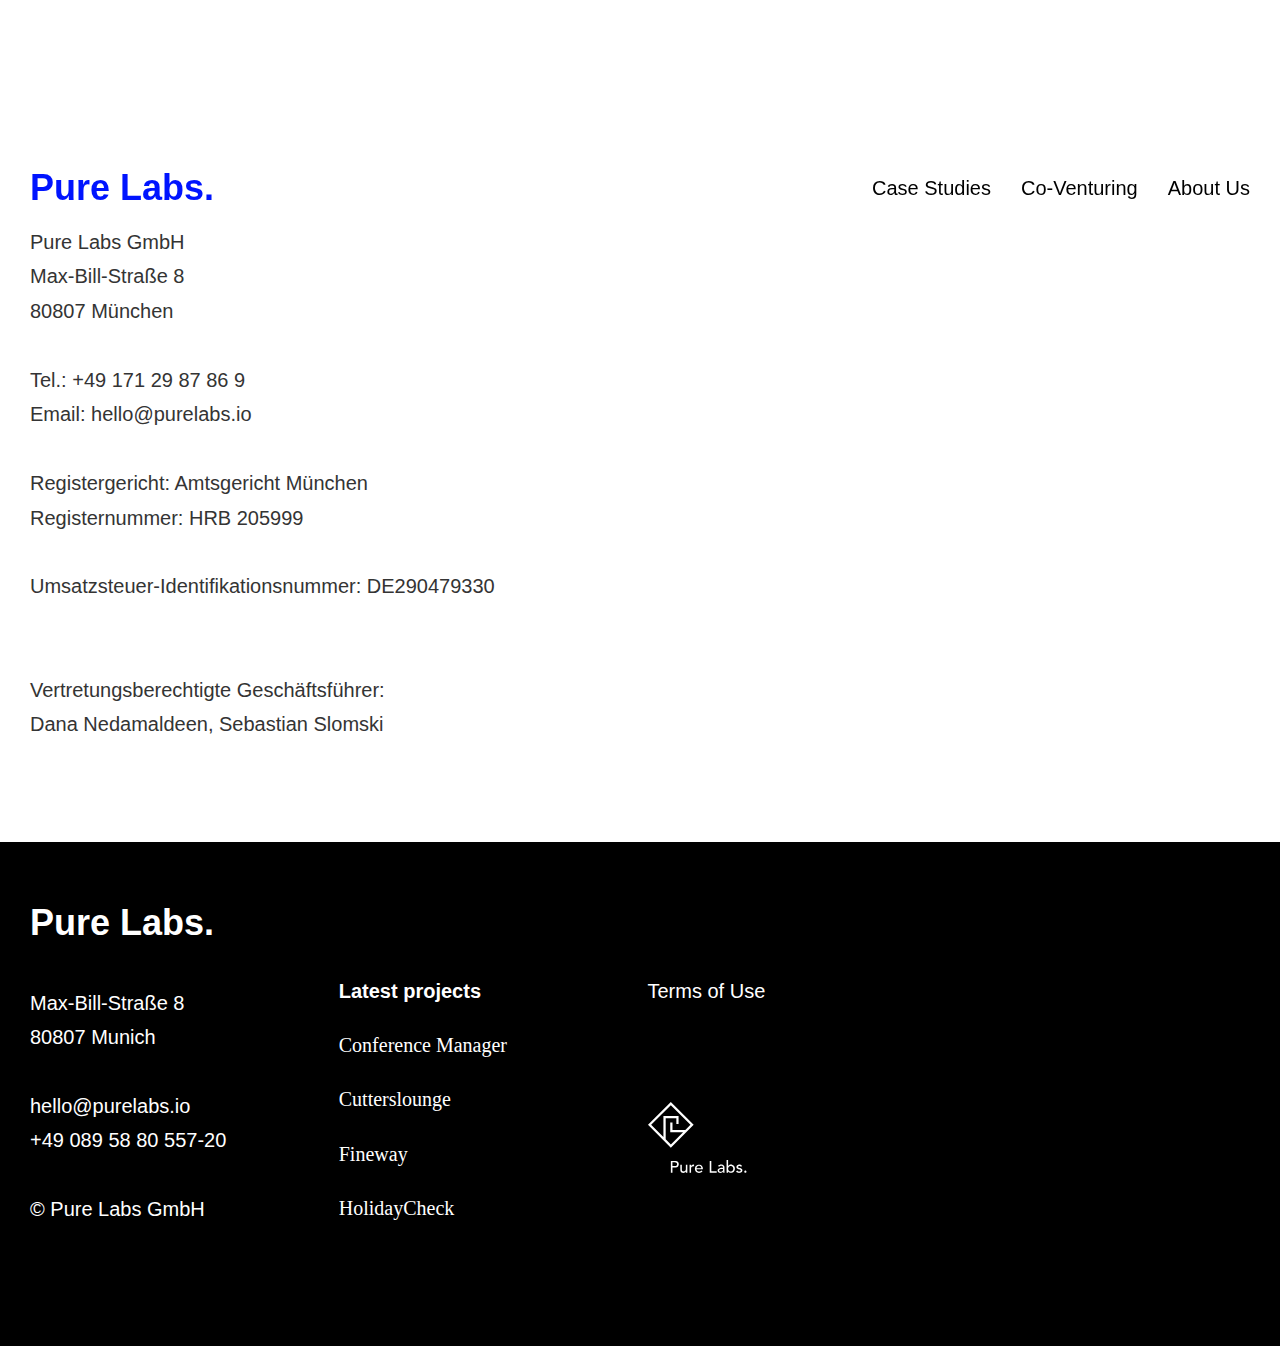
<file: terms/index.html>
<!DOCTYPE html>
<!-- saved from url=(0025)https://purelabs.io/terms -->
<html data-semplice="4.3.4"><script type="text/javascript" async="" src="./index_files/analytics.js"></script><script type="text/javascript">window["_gaUserPrefs"] = { ioo : function() { return true; } }</script><head><meta http-equiv="Content-Type" content="text/html; charset=UTF-8">
		
		<meta name="viewport" content="width=device-width, initial-scale=1.0, maximum-scale=1.0">
		<title>Terms – Pure Labs</title>
<meta name="robots" content="max-image-preview:large">

<!-- This site is optimized with the Yoast SEO plugin v8.4 - https://yoast.com/wordpress/plugins/seo/ -->
<meta name="description" content="We build tech products that delight and make sense.">
<link rel="canonical" href="https://purelabs.io/terms">
<meta property="og:locale" content="de_DE">
<meta property="og:type" content="article">
<meta property="og:title" content="Terms – Pure Labs">
<meta property="og:description" content="We build tech products that delight and make sense.">
<meta property="og:url" content="https://purelabs.io/terms">
<meta property="og:site_name" content="Pure Labs">
<meta name="twitter:card" content="summary_large_image">
<meta name="twitter:description" content="We build tech products that delight and make sense.">
<meta name="twitter:title" content="Terms – Pure Labs">
<meta name="twitter:site" content="@purelabs_gmbh">
<meta name="twitter:creator" content="@purelabs_gmbh">
<script type="application/ld+json">{"@context":"https:\/\/schema.org","@type":"Organization","url":"https:\/\/purelabs.io\/","sameAs":["https:\/\/www.linkedin.com\/company\/pure-labs\/","https:\/\/twitter.com\/purelabs_gmbh"],"@id":"https:\/\/purelabs.io\/#organization","name":"Pure Labs GmbH","logo":"https:\/\/purelabs.io\/wp-content\/uploads\/2018\/09\/favicon-32x32.png"}</script>
<!-- / Yoast SEO plugin. -->

<link rel="dns-prefetch" href="https://s.w.org/">
<script type="text/javascript">
window._wpemojiSettings = {"baseUrl":"https:\/\/s.w.org\/images\/core\/emoji\/14.0.0\/72x72\/","ext":".png","svgUrl":"https:\/\/s.w.org\/images\/core\/emoji\/14.0.0\/svg\/","svgExt":".svg","source":{"concatemoji":"https:\/\/purelabs.io\/wp-includes\/js\/wp-emoji-release.min.js?ver=6.0"}};
/*! This file is auto-generated */
!function(e,a,t){var n,r,o,i=a.createElement("canvas"),p=i.getContext&&i.getContext("2d");function s(e,t){var a=String.fromCharCode,e=(p.clearRect(0,0,i.width,i.height),p.fillText(a.apply(this,e),0,0),i.toDataURL());return p.clearRect(0,0,i.width,i.height),p.fillText(a.apply(this,t),0,0),e===i.toDataURL()}function c(e){var t=a.createElement("script");t.src=e,t.defer=t.type="text/javascript",a.getElementsByTagName("head")[0].appendChild(t)}for(o=Array("flag","emoji"),t.supports={everything:!0,everythingExceptFlag:!0},r=0;r<o.length;r++)t.supports[o[r]]=function(e){if(!p||!p.fillText)return!1;switch(p.textBaseline="top",p.font="600 32px Arial",e){case"flag":return s([127987,65039,8205,9895,65039],[127987,65039,8203,9895,65039])?!1:!s([55356,56826,55356,56819],[55356,56826,8203,55356,56819])&&!s([55356,57332,56128,56423,56128,56418,56128,56421,56128,56430,56128,56423,56128,56447],[55356,57332,8203,56128,56423,8203,56128,56418,8203,56128,56421,8203,56128,56430,8203,56128,56423,8203,56128,56447]);case"emoji":return!s([129777,127995,8205,129778,127999],[129777,127995,8203,129778,127999])}return!1}(o[r]),t.supports.everything=t.supports.everything&&t.supports[o[r]],"flag"!==o[r]&&(t.supports.everythingExceptFlag=t.supports.everythingExceptFlag&&t.supports[o[r]]);t.supports.everythingExceptFlag=t.supports.everythingExceptFlag&&!t.supports.flag,t.DOMReady=!1,t.readyCallback=function(){t.DOMReady=!0},t.supports.everything||(n=function(){t.readyCallback()},a.addEventListener?(a.addEventListener("DOMContentLoaded",n,!1),e.addEventListener("load",n,!1)):(e.attachEvent("onload",n),a.attachEvent("onreadystatechange",function(){"complete"===a.readyState&&t.readyCallback()})),(e=t.source||{}).concatemoji?c(e.concatemoji):e.wpemoji&&e.twemoji&&(c(e.twemoji),c(e.wpemoji)))}(window,document,window._wpemojiSettings);
</script><script src="./index_files/wp-emoji-release.min.js" type="text/javascript" defer=""></script>
<style type="text/css">
img.wp-smiley,
img.emoji {
	display: inline !important;
	border: none !important;
	box-shadow: none !important;
	height: 1em !important;
	width: 1em !important;
	margin: 0 0.07em !important;
	vertical-align: -0.1em !important;
	background: none !important;
	padding: 0 !important;
}
</style>
	<link rel="stylesheet" id="wp-block-library-css" href="./index_files/style.min.css" type="text/css" media="all">
<style id="global-styles-inline-css" type="text/css">
body{--wp--preset--color--black: #000000;--wp--preset--color--cyan-bluish-gray: #abb8c3;--wp--preset--color--white: #ffffff;--wp--preset--color--pale-pink: #f78da7;--wp--preset--color--vivid-red: #cf2e2e;--wp--preset--color--luminous-vivid-orange: #ff6900;--wp--preset--color--luminous-vivid-amber: #fcb900;--wp--preset--color--light-green-cyan: #7bdcb5;--wp--preset--color--vivid-green-cyan: #00d084;--wp--preset--color--pale-cyan-blue: #8ed1fc;--wp--preset--color--vivid-cyan-blue: #0693e3;--wp--preset--color--vivid-purple: #9b51e0;--wp--preset--gradient--vivid-cyan-blue-to-vivid-purple: linear-gradient(135deg,rgba(6,147,227,1) 0%,rgb(155,81,224) 100%);--wp--preset--gradient--light-green-cyan-to-vivid-green-cyan: linear-gradient(135deg,rgb(122,220,180) 0%,rgb(0,208,130) 100%);--wp--preset--gradient--luminous-vivid-amber-to-luminous-vivid-orange: linear-gradient(135deg,rgba(252,185,0,1) 0%,rgba(255,105,0,1) 100%);--wp--preset--gradient--luminous-vivid-orange-to-vivid-red: linear-gradient(135deg,rgba(255,105,0,1) 0%,rgb(207,46,46) 100%);--wp--preset--gradient--very-light-gray-to-cyan-bluish-gray: linear-gradient(135deg,rgb(238,238,238) 0%,rgb(169,184,195) 100%);--wp--preset--gradient--cool-to-warm-spectrum: linear-gradient(135deg,rgb(74,234,220) 0%,rgb(151,120,209) 20%,rgb(207,42,186) 40%,rgb(238,44,130) 60%,rgb(251,105,98) 80%,rgb(254,248,76) 100%);--wp--preset--gradient--blush-light-purple: linear-gradient(135deg,rgb(255,206,236) 0%,rgb(152,150,240) 100%);--wp--preset--gradient--blush-bordeaux: linear-gradient(135deg,rgb(254,205,165) 0%,rgb(254,45,45) 50%,rgb(107,0,62) 100%);--wp--preset--gradient--luminous-dusk: linear-gradient(135deg,rgb(255,203,112) 0%,rgb(199,81,192) 50%,rgb(65,88,208) 100%);--wp--preset--gradient--pale-ocean: linear-gradient(135deg,rgb(255,245,203) 0%,rgb(182,227,212) 50%,rgb(51,167,181) 100%);--wp--preset--gradient--electric-grass: linear-gradient(135deg,rgb(202,248,128) 0%,rgb(113,206,126) 100%);--wp--preset--gradient--midnight: linear-gradient(135deg,rgb(2,3,129) 0%,rgb(40,116,252) 100%);--wp--preset--duotone--dark-grayscale: url('#wp-duotone-dark-grayscale');--wp--preset--duotone--grayscale: url('#wp-duotone-grayscale');--wp--preset--duotone--purple-yellow: url('#wp-duotone-purple-yellow');--wp--preset--duotone--blue-red: url('#wp-duotone-blue-red');--wp--preset--duotone--midnight: url('#wp-duotone-midnight');--wp--preset--duotone--magenta-yellow: url('#wp-duotone-magenta-yellow');--wp--preset--duotone--purple-green: url('#wp-duotone-purple-green');--wp--preset--duotone--blue-orange: url('#wp-duotone-blue-orange');--wp--preset--font-size--small: 13px;--wp--preset--font-size--medium: 20px;--wp--preset--font-size--large: 36px;--wp--preset--font-size--x-large: 42px;}.has-black-color{color: var(--wp--preset--color--black) !important;}.has-cyan-bluish-gray-color{color: var(--wp--preset--color--cyan-bluish-gray) !important;}.has-white-color{color: var(--wp--preset--color--white) !important;}.has-pale-pink-color{color: var(--wp--preset--color--pale-pink) !important;}.has-vivid-red-color{color: var(--wp--preset--color--vivid-red) !important;}.has-luminous-vivid-orange-color{color: var(--wp--preset--color--luminous-vivid-orange) !important;}.has-luminous-vivid-amber-color{color: var(--wp--preset--color--luminous-vivid-amber) !important;}.has-light-green-cyan-color{color: var(--wp--preset--color--light-green-cyan) !important;}.has-vivid-green-cyan-color{color: var(--wp--preset--color--vivid-green-cyan) !important;}.has-pale-cyan-blue-color{color: var(--wp--preset--color--pale-cyan-blue) !important;}.has-vivid-cyan-blue-color{color: var(--wp--preset--color--vivid-cyan-blue) !important;}.has-vivid-purple-color{color: var(--wp--preset--color--vivid-purple) !important;}.has-black-background-color{background-color: var(--wp--preset--color--black) !important;}.has-cyan-bluish-gray-background-color{background-color: var(--wp--preset--color--cyan-bluish-gray) !important;}.has-white-background-color{background-color: var(--wp--preset--color--white) !important;}.has-pale-pink-background-color{background-color: var(--wp--preset--color--pale-pink) !important;}.has-vivid-red-background-color{background-color: var(--wp--preset--color--vivid-red) !important;}.has-luminous-vivid-orange-background-color{background-color: var(--wp--preset--color--luminous-vivid-orange) !important;}.has-luminous-vivid-amber-background-color{background-color: var(--wp--preset--color--luminous-vivid-amber) !important;}.has-light-green-cyan-background-color{background-color: var(--wp--preset--color--light-green-cyan) !important;}.has-vivid-green-cyan-background-color{background-color: var(--wp--preset--color--vivid-green-cyan) !important;}.has-pale-cyan-blue-background-color{background-color: var(--wp--preset--color--pale-cyan-blue) !important;}.has-vivid-cyan-blue-background-color{background-color: var(--wp--preset--color--vivid-cyan-blue) !important;}.has-vivid-purple-background-color{background-color: var(--wp--preset--color--vivid-purple) !important;}.has-black-border-color{border-color: var(--wp--preset--color--black) !important;}.has-cyan-bluish-gray-border-color{border-color: var(--wp--preset--color--cyan-bluish-gray) !important;}.has-white-border-color{border-color: var(--wp--preset--color--white) !important;}.has-pale-pink-border-color{border-color: var(--wp--preset--color--pale-pink) !important;}.has-vivid-red-border-color{border-color: var(--wp--preset--color--vivid-red) !important;}.has-luminous-vivid-orange-border-color{border-color: var(--wp--preset--color--luminous-vivid-orange) !important;}.has-luminous-vivid-amber-border-color{border-color: var(--wp--preset--color--luminous-vivid-amber) !important;}.has-light-green-cyan-border-color{border-color: var(--wp--preset--color--light-green-cyan) !important;}.has-vivid-green-cyan-border-color{border-color: var(--wp--preset--color--vivid-green-cyan) !important;}.has-pale-cyan-blue-border-color{border-color: var(--wp--preset--color--pale-cyan-blue) !important;}.has-vivid-cyan-blue-border-color{border-color: var(--wp--preset--color--vivid-cyan-blue) !important;}.has-vivid-purple-border-color{border-color: var(--wp--preset--color--vivid-purple) !important;}.has-vivid-cyan-blue-to-vivid-purple-gradient-background{background: var(--wp--preset--gradient--vivid-cyan-blue-to-vivid-purple) !important;}.has-light-green-cyan-to-vivid-green-cyan-gradient-background{background: var(--wp--preset--gradient--light-green-cyan-to-vivid-green-cyan) !important;}.has-luminous-vivid-amber-to-luminous-vivid-orange-gradient-background{background: var(--wp--preset--gradient--luminous-vivid-amber-to-luminous-vivid-orange) !important;}.has-luminous-vivid-orange-to-vivid-red-gradient-background{background: var(--wp--preset--gradient--luminous-vivid-orange-to-vivid-red) !important;}.has-very-light-gray-to-cyan-bluish-gray-gradient-background{background: var(--wp--preset--gradient--very-light-gray-to-cyan-bluish-gray) !important;}.has-cool-to-warm-spectrum-gradient-background{background: var(--wp--preset--gradient--cool-to-warm-spectrum) !important;}.has-blush-light-purple-gradient-background{background: var(--wp--preset--gradient--blush-light-purple) !important;}.has-blush-bordeaux-gradient-background{background: var(--wp--preset--gradient--blush-bordeaux) !important;}.has-luminous-dusk-gradient-background{background: var(--wp--preset--gradient--luminous-dusk) !important;}.has-pale-ocean-gradient-background{background: var(--wp--preset--gradient--pale-ocean) !important;}.has-electric-grass-gradient-background{background: var(--wp--preset--gradient--electric-grass) !important;}.has-midnight-gradient-background{background: var(--wp--preset--gradient--midnight) !important;}.has-small-font-size{font-size: var(--wp--preset--font-size--small) !important;}.has-medium-font-size{font-size: var(--wp--preset--font-size--medium) !important;}.has-large-font-size{font-size: var(--wp--preset--font-size--large) !important;}.has-x-large-font-size{font-size: var(--wp--preset--font-size--x-large) !important;}
</style>
<link rel="stylesheet" id="semplice-stylesheet-css" href="./index_files/style.css" type="text/css" media="all">
<link rel="stylesheet" id="semplice-frontend-stylesheet-css" href="./index_files/frontend.min.css" type="text/css" media="all">
<link rel="stylesheet" id="mediaelement-css" href="./index_files/mediaelementplayer-legacy.min.css" type="text/css" media="all">
<link rel="stylesheet" id="pcs-styles-css" href="./index_files/default-styles.css" type="text/css" media="screen">
<script type="text/javascript" src="./index_files/jquery.min.js" id="jquery-core-js"></script>
<script type="text/javascript" src="./index_files/jquery-migrate.min.js" id="jquery-migrate-js"></script>
<link rel="https://api.w.org/" href="https://purelabs.io/wp-json/"><link rel="alternate" type="application/json" href="https://purelabs.io/wp-json/wp/v2/pages/41"><link rel="EditURI" type="application/rsd+xml" title="RSD" href="https://purelabs.io/xmlrpc.php?rsd">
<link rel="wlwmanifest" type="application/wlwmanifest+xml" href="https://purelabs.io/wp-includes/wlwmanifest.xml"> 
<meta name="generator" content="WordPress 6.0">
<link rel="shortlink" href="https://purelabs.io/?p=41">
<link rel="alternate" type="application/json+oembed" href="https://purelabs.io/wp-json/oembed/1.0/embed?url=https%3A%2F%2Fpurelabs.io%2Fterms">
<link rel="alternate" type="text/xml+oembed" href="https://purelabs.io/wp-json/oembed/1.0/embed?url=https%3A%2F%2Fpurelabs.io%2Fterms&amp;format=xml">
<link href="./index_files/css" rel="stylesheet"><link href="./index_files/icon" rel="stylesheet"><link href="./index_files/emoji.css" rel="stylesheet"><style type="text/css" id="semplice-webfonts-css">.font_d996chsrr, [data-font="font_d996chsrr"], [data-font="font_d996chsrr"] li a, #content-holder h2 {font-family: "Muli", sans-serif;font-weight: 200;font-style: normal;}.font_tcnzl8rpu, [data-font="font_tcnzl8rpu"], [data-font="font_tcnzl8rpu"] li a, #content-holder h4, #content-holder p, #content-holder li {font-family: "Muli", sans-serif;font-weight: 300;font-style: normal;}.font_v3erkavjl, [data-font="font_v3erkavjl"], [data-font="font_v3erkavjl"] li a, #content-holder h1, #content-holder h3 {font-family: "Muli", sans-serif;font-weight: 700;font-style: normal;}</style>
		<style type="text/css" id="semplice-custom-css">
			.container {
			max-width: 1460px;
		}@media screen and (min-width: 1170px) { .row {
			margin-left: -7.5px;
			margin-right: -7.5px;
		}.column, .grid-column {
			padding-left: 7.5px;
			padding-right: 7.5px;
		}}
			#content-holder h1 { font-size: 3.111111111111111rem;line-height: 3.611111111111111rem;}#content-holder h2 { font-size: 3.111111111111111rem;line-height: 3.611111111111111rem;}#content-holder h3 { font-size: 2rem;line-height: 2.3333333333333335rem;}#content-holder h4 { font-size: 2rem;line-height: 2.3333333333333335rem;}#content-holder p, #content-holder li { font-size: 1.1111111111111112rem;line-height: 1.7222222222222;}#content-holder .is-content p { margin-bottom: 1.7222222222222em; }@media screen and (min-width: 992px) and (max-width: 1169px) { #content-holder h1 { font-size: 2.86rem; line-height: 3.32rem; }#content-holder h2 { font-size: 2.86rem; line-height: 3.32rem; }#content-holder h3 { font-size: 1.92rem; line-height: 2.24rem; }#content-holder h4 { font-size: 1.92rem; line-height: 2.24rem; }#content-holder h5 { font-size: 1.11rem; line-height: 1.78rem; }#content-holder h6 { font-size: 1rem; line-height: 1.67rem; }}@media screen and (min-width: 768px) and (max-width: 991px) { #content-holder h1 { font-size: 2.68rem; line-height: 3.11rem; }#content-holder h2 { font-size: 2.74rem; line-height: 3.18rem; }#content-holder h3 { font-size: 1.84rem; line-height: 2.15rem; }#content-holder h4 { font-size: 1.84rem; line-height: 2.15rem; }#content-holder h5 { font-size: 1.11rem; line-height: 1.78rem; }#content-holder h6 { font-size: 1rem; line-height: 1.67rem; }}@media screen and (min-width: 544px) and (max-width: 767px) { #content-holder h1 { font-size: 2.55rem; line-height: 2.96rem; }#content-holder h2 { font-size: 2.61rem; line-height: 3.03rem; }#content-holder h3 { font-size: 1.8rem; line-height: 2.1rem; }#content-holder h4 { font-size: 1.8rem; line-height: 2.1rem; }#content-holder h5 { font-size: 1.11rem; line-height: 1.78rem; }#content-holder h6 { font-size: 1rem; line-height: 1.67rem; }}@media screen and (max-width: 543px) { #content-holder h1 { font-size: 2.43rem; line-height: 2.82rem; }#content-holder h2 { font-size: 2.49rem; line-height: 2.89rem; }#content-holder h3 { font-size: 1.76rem; line-height: 2.05rem; }#content-holder h4 { font-size: 1.76rem; line-height: 2.05rem; }#content-holder h5 { font-size: 1.11rem; line-height: 1.78rem; }#content-holder h6 { font-size: 1rem; line-height: 1.67rem; }}
			.is-content { color: #343434; }a { color: #0014ff; }.semplice-navbar nav ul li{
  mix-blend-mode: exclusion;
}
.rounded img{
	border-radius:100%;
  	padding:15px;
  	max-width:60px;
}
.navbar-right{
  z-index:1;
}

.semplice-navbar{
	transition: all 0.8s ease;
}

.post-title, .pcs-post-title{
  font-family:"Muli"!important;
	font-weight:700!important;
}

.footer .pcs-post-title{
	font-weight:400!important;
}

.semplice-navbar.shrink {
  height: 85px;
  background-color:white;
  transition: all 0.8s ease;
}

.show-more-visible {
  display: none!important;
}
body ::-moz-selection {
  color: white;
  background: #0014FF;
}
body ::selection {
  color: white;
  background: #0014FF;
}

.hover_color:hover{
	color: #0014FF;
  	cursor:pointer;
}

#comments{
  display:none;
}

.extra .listed-post{
  border-bottom:0px;
}

.extra .listed-post a{
  color:white!important;
}

.post-title span{
  color:white!important;
}

.more-button{
   cursor:pointer;
   transition: all 0.3s ease;
}

.more-button a:hover{
  padding-left:30px;
}

.more-button a::after{
  content: "›";
  display:inline;
  color: inherit;
  transition: all 0.3s ease;
  opacity:0;
  font-weight:inherit;
  font-family:"Roboto";
}
.more-button a:hover::after{
  opacity: 100;
  margin-left:20px;
}

.brightblue a::after{
	color: ##0014ff;
}

.underline span{
	border-bottom: 1px solid;
  padding-bottom:5px;
}

.linkedin img{
  width:16px;
  height:auto;
  transition: all 0.3s ease;
}

.linkedin img:hover{
  opacity: 0.7;
}

.profile:before{
  content: "";
  display: inline-block;
  position: absolute;
  z-index: -1;
  width: 100%;
  height: 75%;
  bottom: 0;
  box-sizing: border-box;
}

.profile img{
  padding: 0 40px;
}

.menu-item{
	position:relative;
}

.menu-item span:after{
  content: "";
  display: inline-block;
  position: absolute;
  z-index: -1;
  transition: all 0.3s ease;
  width: 0px;
  height: 1px;
  bottom: -10px;
  left:0px;
  box-sizing: border-box;
  background-color: #0014ff;
}

.menu-item:hover span:after{
  width: 30px;
}

.profile_blue:before{
  background-color: #0014ff;
}

.profile_brightblue:before{
  background-color: #01BEFF;
}

.profile_rose:before{
  background-color: #F7EBEB;
}

.extra ul li{
   overflow: hidden;
   white-space: nowrap;
   text-overflow: ellipsis;
}

.big-news ul.post-list>li{
  border-bottom:0px
}

.big-news a{
  font-size:3.111111111111111rem;
  color:#343434;
  font-weight:700;
}

.big-news .with-excerpt{
    column-count: 1;
    column-rule: 0px dotted #666;
    -webkit-column-count: 1;
    -webkit-column-rule: 0px dotted #666;
    -moz-column-count: 1;
    -moz-column-rule: 0px dotted #666;
    -o-column-count: 1;
    -o-column-rule: 0px dotted #666;
}

.thumb .post-title span{
  font-size:20px!important;
  max-width:450px;
  line-height:30px;
}

.thumb .post-title span{
	opacity:0;
    transition: all 0.3s ease;
}

.thumb .post-title, .thumb .post-title span{
	color:#343434!important;
}

.thumb:hover .post-title span{
  opacity:100;
}

.subhead{
  color: #343434;
  font-size:14px;
  text-transform: uppercase;
  border-bottom: 1px solid #c2c2c2;
  padding-bottom:3px;
  letter-spacing: 1px;
}

.fixed-background{
  background-attachment:fixed!important;
}

.no-list-style ul{
  list-style:none;
  margin-left:0px;
}

.port-img img{
	border-radius: 5px;
    box-shadow: 0 3px 20px -8px rgba(0,0,0,0.8);
}

.em, .em-svg{
	height: 0.8em;
    width: 0.8em;
    margin-bottom: 6px;
	background-repeat:no-repeat!important;
    transition: all 0.3s ease;
    cursor:pointer;
}

.display-none{
  display:none!important;
}
@media screen and (max-width: 543px){h1{
    font-size: 2.43rem!important;
    line-height: 2.82rem!important;
}

h2 {
    font-size: 1.5rem!important;
    line-height: 2rem!important
}}#nprogress .bar { background: #0014ff; }
			
		.project-panel {
			background: #ffffff;
			padding: 9.722222222222221rem 0rem;
		}
		.pp-thumbs {
			margin-bottom: -1.3888888888888888rem;
		}
		#content-holder .panel-label, .projectpanel-preview .panel-label {
			color: #000000;
			font-size: 1.777777777777778rem;
			text-transform: none;
			padding-left: 0rem;
			padding-bottom: 2.5rem;
			text-align: left;
			line-height: 1;
		}
		.project-panel .pp-title {
			padding: 0.5555555555555556rem 0rem 1.3888888888888888rem 0rem;
		}
		.project-panel .pp-title a {
			color: #000000; 
			font-size: 0.7222222222222222rem; 
			text-transform: none;
		} 
		.project-panel .pp-title span {
			color: #999999;
			font-size: 0.7222222222222222rem;
			text-transform: none;
		}
	
		</style>
	
		<style type="text/css" id="41-post-css">
			#content-41 #section_lssrbca30 {margin-top: 5.555555555555555rem;margin-bottom: 5.555555555555555rem;}#content-41 #section_0e306f698 {padding-top: 3.3333333333333335rem;margin-top: 0rem;background-color: #000000;}#content-41 #section_ac3efb30c {padding-top: 1.6666666666666667rem;padding-bottom: 5.555555555555555rem;background-color: #000000;}#content-41 #content_dd19b80ee {padding-top: 0.6666666666666666rem;}#content-41 #content_dd19b80ee .is-content {}@media screen and (max-width: 543.9px) { #content-41 #content_dd19b80ee {margin-bottom: 1.3888888888888888rem;}#content-41 #content_dd19b80ee .is-content {}}@media screen and (max-width: 543.9px) { #content-41 #column_cdc3fa7a2 {padding-top: 1.1111111111111112rem;}}#content-41 #content_121e6fba8 {padding-top: 0rem;}#content-41 #content_121e6fba8 .is-content {}#content-41 #content_398d7f7ef {padding-top: 0rem;margin-top: 1.1111111111111112rem;}#content-41 #content_398d7f7ef .is-content {}@media screen and (max-width: 543.9px) { #content-41 #column_f4c54a050 {padding-top: 2.5rem;}}#content-41 #content_6908f268f {padding-top: 0rem;}#content-41 #content_6908f268f .is-content {}#content-41 #content_38be21194 {padding-top: 0rem;margin-top: 1.1111111111111112rem;}#content-41 #content_38be21194 .is-content {}@media screen and (max-width: 543.9px) { #content-41 #column_02c836e78 {padding-top: 2.1666666666666665rem;}}#content-41 #content_0f5972b1b {padding-top: 0rem;}#content-41 #content_0f5972b1b .is-content {}#content-41 #content_168fe457d {padding-top: 3.3333333333333335rem;padding-right: 5rem;}#content-41 #content_168fe457d .is-content {}@media screen and (max-width: 543.9px) { #content-41 #content_168fe457d {padding-right: 14.444444444444445rem;}#content-41 #content_168fe457d .is-content {}}
			.nav_p1oi6nl9n { background-color: transparent;; }.nav_p1oi6nl9n { height: 6.944444444444445rem; }.is-frontend #content-41 .sections { margin-top: 6.944444444444445rem; }.nav_p1oi6nl9n .navbar-inner .logo a { color: #0014ff; }.nav_p1oi6nl9n .navbar-inner .logo a { font-size: 2rem; }.nav_p1oi6nl9n .navbar-inner .logo { align-items: center; }.nav_p1oi6nl9n .navbar-inner .hamburger { align-items: center; }.nav_p1oi6nl9n .navbar-inner .hamburger a.menu-icon span { background-color: #000000; }.nav_p1oi6nl9n .navbar-inner .hamburger a.menu-icon { width: 24; }.nav_p1oi6nl9n .navbar-inner .hamburger a.menu-icon span { height: 2px; }.nav_p1oi6nl9n .navbar-inner .hamburger a.open-menu span::before { transform: translateY(-6px); }.nav_p1oi6nl9n .navbar-inner .hamburger a.open-menu span::after { transform: translateY(6px); }.nav_p1oi6nl9n .navbar-inner .hamburger a.open-menu:hover span::before { transform: translateY(-8px); }.nav_p1oi6nl9n .navbar-inner .hamburger a.open-menu:hover span::after { transform: translateY(8px); }.nav_p1oi6nl9n .navbar-inner .hamburger a.menu-icon { height: 14px; }.nav_p1oi6nl9n .navbar-inner .hamburger a.menu-icon span { margin-top: 7px; }.nav_p1oi6nl9n .navbar-inner nav ul li a span { font-size: 1.1111111111111112rem; }.nav_p1oi6nl9n .navbar-inner nav ul li a span { color: #000000; }.nav_p1oi6nl9n .navbar-inner nav ul li a:hover span, .navbar-inner nav ul li.current-menu-item a span, .navbar-inner nav ul li.current_page_item a span, .nav_p1oi6nl9n .navbar-inner nav ul li.wrap-focus a span { color: #0014ff; }.nav_p1oi6nl9n .navbar-inner nav ul li.current-menu-item a span { color: #0014ff; }.nav_p1oi6nl9n .navbar-inner nav ul li.current_page_item a span { color: #0014ff; }[data-post-type="project"] .navbar-inner nav ul li.portfolio-grid a span, [data-post-type="post"] .navbar-inner nav ul li.blog-overview a span { color: #0014ff; }#overlay-menu { background-color: rgba(245, 245, 245, 1); }#overlay-menu .overlay-menu-inner nav { text-align: left; }#overlay-menu .overlay-menu-inner nav ul li a span { color: #020202; }#overlay-menu .overlay-menu-inner nav ul li a span { letter-spacing: 0rem; }#overlay-menu .overlay-menu-inner nav ul li a:hover span { color: #0014ff; }#overlay-menu .overlay-menu-inner nav ul li.current-menu-item a span { color: #0014ff; }#overlay-menu .overlay-menu-inner nav ul li.current_page_item a span { color: #0014ff; }[data-post-type="project"] #overlay-menu .overlay-menu-inner nav ul li.portfolio-grid a span, [data-post-type="post"] #overlay-menu .overlay-menu-inner nav ul li.blog-overview a span { color: #0014ff; }@media screen and (min-width: 992px) and (max-width: 1169.9px) { .nav_p1oi6nl9n .navbar-inner .hamburger a.menu-icon { height: 14px; }.nav_p1oi6nl9n .navbar-inner .hamburger a.menu-icon span { margin-top: 7px; }}@media screen and (min-width: 768px) and (max-width: 991.9px) { .nav_p1oi6nl9n .navbar-inner .hamburger a.menu-icon { height: 14px; }.nav_p1oi6nl9n .navbar-inner .hamburger a.menu-icon span { margin-top: 7px; }}@media screen and (min-width: 544px) and (max-width: 767.9px) { .nav_p1oi6nl9n .navbar-inner .hamburger a.menu-icon { height: 14px; }.nav_p1oi6nl9n .navbar-inner .hamburger a.menu-icon span { margin-top: 7px; }}@media screen and (max-width: 543.9px) { .nav_p1oi6nl9n { height: 5.555555555555555rem; }.is-frontend #content-41 .sections { margin-top: 5.555555555555555rem; }.nav_p1oi6nl9n .navbar-inner .hamburger a.menu-icon { height: 14px; }.nav_p1oi6nl9n .navbar-inner .hamburger a.menu-icon span { margin-top: 7px; }}
		</style>
			<style>html{margin-top:0px!important;}#wpadminbar{top:auto!important;bottom:0;}</style>
		<!-- Global site tag (gtag.js) - Google Analytics -->
<script async="" src="./index_files/js"></script>
<script>
  window.dataLayer = window.dataLayer || [];
  function gtag(){dataLayer.push(arguments);}
  gtag('js', new Date());

  gtag('config', 'UA-53946587-1');
</script><link rel="shortcut icon" type="image/png" href="/favicon-32x32.png" sizes="32x32">	</head>
	<body class="page-template-default page page-id-41 is-frontend static-mode static-transitions mejs-semplice-ui" data-post-type="page" data-breakpoint-js="xl">
		<div id="content-holder" data-active-post="41">
			
						<header class="nav_p1oi6nl9n semplice-navbar active-navbar sticky-nav menu-type-text cover-transparent" data-cover-transparent="enabled" data-bg-overlay-visibility="visible" data-mobile-fallback="enabled" style="transform: none;">
							<div class="container" data-nav="logo-left-menu-right">
								<div class="navbar-inner menu-type-text" data-xl-width="12" data-navbar-type="container">
									<div class="logo navbar-left" data-font="font_v3erkavjl"><a href="/" title="Pure Labs">Pure Labs.</a></div>
									<nav class="standard navbar-right" data-font="font_tcnzl8rpu"><ul class="menu"><li class="menu-item menu-item-type-post_type menu-item-object-page menu-item-21"><a href="/case-studies"><span>Case Studies</span></a></li>
<li class="menu-item menu-item-type-post_type menu-item-object-page menu-item-24"><a href="/co-venturing"><span>Co-Venturing</span></a></li>
<li class="menu-item menu-item-type-post_type menu-item-object-page menu-item-27"><a href="/about-us"><span>About Us</span></a></li>
</ul></nav>
									<div class="hamburger navbar-right semplice-menu"><a class="open-menu menu-icon"><span></span></a></div>
								</div>
							</div>
						</header>
						
				<div id="overlay-menu">
					<div class="overlay-menu-inner" data-xl-width="12">
						<nav class="overlay-nav" data-justify="left" data-align="align-middle" data-font="font_tcnzl8rpu">
							<ul class="container"><li class="menu-item menu-item-type-post_type menu-item-object-page menu-item-21"><a href="/case-studies"><span>Case Studies</span></a></li>
<li class="menu-item menu-item-type-post_type menu-item-object-page menu-item-24"><a href="/co-venturing"><span>Co-Venturing</span></a></li>
<li class="menu-item menu-item-type-post_type menu-item-object-page menu-item-27"><a href="/about-us"><span>About Us</span></a></li>
</ul>
						</nav>
					</div>
				</div>
			
					
			<div id="content-41" class="content-container active-content">
				<div class="sections">
					
					<section id="section_lssrbca30" class="content-block reveal" data-column-mode-sm="single" data-column-mode-xs="single" data-sr-id="1" style="; visibility: visible;  -webkit-transform: scale(1); opacity: 1;transform: scale(1); opacity: 1;-webkit-transition: -webkit-transform 0.7s ease-out 0s, opacity 0.7s ease-out 0s; transition: transform 0.7s ease-out 0s, opacity 0.7s ease-out 0s; ">
						
						<div class="container">
						<div id="row_wfz1vqek2" class="row"><div id="column_shpvm7tou" class="column" data-xl-width="12">
					<div class="content-wrapper">
						
				<div id="content_0slmzad6x" class="column-content" data-module="paragraph">
					<div class="is-content"><div data-content-for="xl"><p>Pure Labs GmbH<br>Max-Bill-Straße 8<br>80807 München&nbsp;</p><p>Tel.: +49 171 29 87 86 9<br>Email:&nbsp;hello@purelabs.io&nbsp;</p><p>Registergericht: Amtsgericht München<br>Registernummer: HRB 205999&nbsp;</p><p>Umsatzsteuer-Identifikationsnummer: DE290479330</p><p><br>Vertretungsberechtigte Geschäftsführer:<br>Dana Nedamaldeen, Sebastian Slomski&nbsp;<br></p></div></div>
				</div>
			
					</div>
				</div></div>
						</div>
					</section>				
				
					<section id="section_a925ee701" class="content-block reveal" data-column-mode-sm="single" data-column-mode-xs="single" data-sr-id="2" style="; visibility: visible;  -webkit-transform: scale(1); opacity: 1;transform: scale(1); opacity: 1;-webkit-transition: -webkit-transform 0.7s ease-out 0s, opacity 0.7s ease-out 0s; transition: transform 0.7s ease-out 0s, opacity 0.7s ease-out 0s; ">
						
						<div class="container">
						<div id="row_8566ff7a0" class="row"><div id="column_34534302b" class="column" data-xl-width="12">
					<div class="content-wrapper">
						
				<div id="content_2fec31999" class="column-content" data-module="code">
					
				<div class="is-content ce-code">
					
<!-- Google Tag Manager (noscript) -->
<noscript><iframe src="https://www.googletagmanager.com/ns.html?id=GTM-MSJ4C65" height="0" width="0" style="display:none;visibility:hidden"></iframe></noscript>
<!-- End Google Tag Manager (noscript) -->
  

				</div>
			
				</div>
			
					</div>
				</div></div>
						</div>
					</section>				
				
					<section id="section_0e306f698" class="content-block reveal" data-column-mode-sm="single" data-column-mode-xs="single" data-sr-id="3" style="; visibility: visible;  -webkit-transform: scale(1); opacity: 1;transform: scale(1); opacity: 1;-webkit-transition: -webkit-transform 0.7s ease-out 0s, opacity 0.7s ease-out 0s; transition: transform 0.7s ease-out 0s, opacity 0.7s ease-out 0s; ">
						
						<div class="container">
						<div id="row_5f79ba0d6" class="row"><div id="column_b9c6c3cb6" class="column" data-xl-width="12">
					<div class="content-wrapper">
						
				<div id="content_29a1a6167" class="column-content" data-module="paragraph">
					<div class="is-content"><div data-content-for="xl"><h3><span style="color: rgb(255, 255, 255);" data-mce-style="color: #ffffff;">Pure Labs.</span></h3></div></div>
				</div>
			
					</div>
				</div></div>
						</div>
					</section>				
				
					<section id="section_ac3efb30c" class="content-block footer reveal" data-column-mode-sm="single" data-column-mode-xs="single" data-sr-id="4" style="; visibility: visible;  -webkit-transform: scale(1); opacity: 1;transform: scale(1); opacity: 1;-webkit-transition: -webkit-transform 0.7s ease-out 0s, opacity 0.7s ease-out 0s; transition: transform 0.7s ease-out 0s, opacity 0.7s ease-out 0s; ">
						
						<div class="container">
						<div id="row_21d47e0f3" class="row"><div id="column_7b2e56b49" class="column" data-xl-width="3">
					<div class="content-wrapper">
						
				<div id="content_dd19b80ee" class="column-content" data-module="paragraph">
					<div class="is-content has-lg has-md has-sm has-xs"><div data-content-for="xl"><p><span style="color: rgb(255, 255, 255);" data-mce-style="color: #ffffff;">Max-Bill-Straße 8</span><br><span style="color: rgb(255, 255, 255);" data-mce-style="color: #ffffff;">80807 Munich</span></p><p><span style="color: rgb(255, 255, 255);" data-mce-style="color: #ffffff;">hello@purelabs.io</span><br><span style="color: rgb(255, 255, 255);" data-mce-style="color: #ffffff;">+49 089 58 80 557-20</span><br></p><p><span style="color: rgb(255, 255, 255);" data-mce-style="color: #ffffff;">© Pure Labs GmbH</span></p></div><div data-content-for="lg"><p><span style="color: rgb(255, 255, 255);" data-mce-style="color: #ffffff;">Max-Bill-Straße 8</span><br><span style="color: rgb(255, 255, 255);" data-mce-style="color: #ffffff;">80807 Munich</span></p><p><span style="color: rgb(255, 255, 255);" data-mce-style="color: #ffffff;">hello@purelabs.io</span><br><span style="color: rgb(255, 255, 255);" data-mce-style="color: #ffffff;">+49 089 58 80 557-20</span><br></p><p><span style="color: rgb(255, 255, 255);" data-mce-style="color: #ffffff;">© Pure Labs GmbH</span></p></div><div data-content-for="md"><p><span style="color: rgb(255, 255, 255);" data-mce-style="color: #ffffff;">Max-Bill-Straße 8</span><br><span style="color: rgb(255, 255, 255);" data-mce-style="color: #ffffff;">80807 Munich</span></p><p><span style="color: rgb(255, 255, 255);" data-mce-style="color: #ffffff;">hello@purelabs.io</span><br><span style="color: rgb(255, 255, 255);" data-mce-style="color: #ffffff;">+49 089 58 80 557-20</span><br></p><p><span style="color: rgb(255, 255, 255);" data-mce-style="color: #ffffff;">© Pure Labs GmbH</span></p></div><div data-content-for="sm"><p><span style="color: rgb(255, 255, 255);" data-mce-style="color: #ffffff;">Max-Bill-Straße 8</span><br><span style="color: rgb(255, 255, 255);" data-mce-style="color: #ffffff;">80807 Munich</span></p><p><span style="color: rgb(255, 255, 255);" data-mce-style="color: #ffffff;">hello@purelabs.io</span><br><span style="color: rgb(255, 255, 255);" data-mce-style="color: #ffffff;">+49 089 58 80 557-20</span><br></p><p><span style="color: rgb(255, 255, 255);" data-mce-style="color: #ffffff;">© Pure Labs GmbH</span></p></div><div data-content-for="xs"><p style="font-size: 1.11111rem; line-height: 1.66667rem;" data-mce-style="font-size: 1.11111rem; line-height: 1.66667rem;"><span style="color: #ffffff;" data-mce-style="color: #ffffff;">Max-Bill-Straße 8</span><br><span style="color: #ffffff;" data-mce-style="color: #ffffff;">80807 Munich</span></p><p style="font-size: 1.11111rem; line-height: 1.66667rem;" data-mce-style="font-size: 1.11111rem; line-height: 1.66667rem;"><span style="color: #ffffff;" data-mce-style="color: #ffffff;">hello@purelabs.io</span><br><span style="color: #ffffff;" data-mce-style="color: #ffffff;">+49 089 58 80 557-20</span></p><p style="font-size: 1.11111rem; line-height: 1.66667rem;" data-mce-style="font-size: 1.11111rem; line-height: 1.66667rem;"><span style="color: #ffffff;" data-mce-style="color: #ffffff;">© Pure Labs GmbH</span></p></div></div>
				</div>
			
					</div>
				</div><div id="column_cdc3fa7a2" class="column" data-xl-width="3">
					<div class="content-wrapper">
						
				<div id="content_121e6fba8" class="column-content" data-module="paragraph">
					<div class="is-content has-xs"><div data-content-for="xl"><p><span style="color: rgb(255, 255, 255);" data-mce-style="color: #ffffff;" class="font_v3erkavjl">Latest projects</span></p></div><div data-content-for="xs"><p style="font-size: 0.777778rem; line-height: 1.11111rem;" data-mce-style="font-size: 0.777778rem; line-height: 1.11111rem;"><span style="color: rgb(255, 255, 255);" data-mce-style="color: #ffffff;" class="font_v3erkavjl">Latest projects</span></p></div></div>
				</div>
			
				<div id="content_398d7f7ef" class="column-content extra" data-module="code">
					
				<div class="is-content ce-code">
					<ul class="post-list"><li class="listed-post"><a class="pcs-post-title" href="https://purelabs.io/project/conference-manager" title="Conference Manager">Conference Manager</a></li><li class="listed-post"><a class="pcs-post-title" href="https://purelabs.io/project/cutterslounge" title="Cutterslounge">Cutterslounge</a></li><li class="listed-post"><a class="pcs-post-title" href="https://purelabs.io/project/fineway" title="Fineway">Fineway</a></li><li class="listed-post"><a class="pcs-post-title" href="https://purelabs.io/project/holidaycheck" title="HolidayCheck">HolidayCheck</a></li></ul>
				</div>
			
				</div>
			
					</div>
				</div><div id="column_f4c54a050" class="column display-none" data-xl-width="3">
					<div class="content-wrapper">
						
				<div id="content_6908f268f" class="column-content" data-module="paragraph">
					<div class="is-content has-xs"><div data-content-for="xl"><p><span style="color: rgb(255, 255, 255);" data-mce-style="color: #ffffff;" class="font_v3erkavjl">Latest news</span></p></div><div data-content-for="xs"><p style="font-size: 0.777778rem; line-height: 1.11111rem;" data-mce-style="font-size: 0.777778rem; line-height: 1.11111rem;"><span style="color: rgb(255, 255, 255);" data-mce-style="color: #ffffff;" class="font_v3erkavjl">Latest news</span></p></div></div>
				</div>
			
				<div id="content_38be21194" class="column-content extra" data-module="code">
					
				<div class="is-content ce-code">
					<ul class="post-list"><li class="listed-post"><a class="pcs-post-title" href="https://purelabs.io/new-website" title="Launch of our new website">Launch of our new website</a></li></ul>
				</div>
			
				</div>
			
					</div>
				</div><div id="column_02c836e78" class="column" data-xl-width="2">
					<div class="content-wrapper">
						
				<div id="content_0f5972b1b" class="column-content" data-module="paragraph">
					<div class="is-content has-xs"><div data-content-for="xl"><p><a href="/terms" data-mce-href="../terms" data-mce-selected="1"><span style="color: #ffffff;" data-mce-style="color: #ffffff;">﻿Terms of Use</span></a></p><p class="display-none"><a href="/privacy-policy" data-mce-href="../privacy-policy"><span style="color: #ffffff;" data-mce-style="color: #ffffff;">Privacy Policy</span></a></p></div><div data-content-for="xs"><p style="font-size: 1.11111rem; line-height: 2.5rem;" data-mce-style="font-size: 1.11111rem; line-height: 2.5rem;"><span style="color: #ffffff;" data-mce-style="color: #ffffff;">Terms of Use</span><br><span style="color: #ffffff;" class="display-none" data-mce-style="color: #ffffff;">Privacy Policy</span></p></div></div>
				</div>
			
				<div id="content_168fe457d" class="column-content" data-module="code">
					
				<div class="is-content ce-code">
					<!--?xml version="1.0" encoding="utf-8"?-->
<!-- Generator: Adobe Illustrator 22.1.0, SVG Export Plug-In . SVG Version: 6.00 Build 0)  -->
<svg version="1.1" id="Ebene_1" xmlns="http://www.w3.org/2000/svg" xmlns:xlink="http://www.w3.org/1999/xlink" x="0px" y="0px" viewBox="0 0 310 227" style="enable-background:new 0 0 310 227;" xml:space="preserve">
<style type="text/css">
	.st0{fill:#FFFFFF;}
</style>
<path class="st0" d="M9.7,70.1L70.2,9.7l60.4,60.4L114.7,86H75.3V63h-6.9v26.6v3.6H72h35.9l-37.6,37.4l-15.9-15.9V49.9h32.8v17.7H94
	V43H47.4v-0.3v64.8L9.7,70.1z M70.2,0L0,70.1l70.2,70.2l70.2-70.2L70.2,0z"></path>
<g>
	<path class="st0" d="M75.1,197.1h6.5c1,0,1.9-0.1,2.8-0.2c0.9-0.2,1.8-0.4,2.5-0.8c0.7-0.4,1.3-1,1.8-1.8c0.4-0.8,0.7-1.8,0.7-3
		c0-1.2-0.2-2.2-0.7-3c-0.4-0.8-1-1.4-1.8-1.8c-0.7-0.4-1.6-0.7-2.5-0.8c-0.9-0.2-1.9-0.2-2.8-0.2h-6.5V197.1z M70.2,181.1h12.8
		c2.3,0,4.2,0.3,5.7,0.9c1.5,0.6,2.7,1.4,3.6,2.4c0.9,1,1.5,2.1,1.8,3.3c0.3,1.2,0.5,2.4,0.5,3.5c0,1.1-0.2,2.3-0.5,3.5
		c-0.3,1.2-0.9,2.3-1.8,3.3c-0.9,1-2.1,1.8-3.6,2.4c-1.5,0.6-3.4,0.9-5.7,0.9h-7.8v16h-4.9V181.1z"></path>
	<path class="st0" d="M120.9,217.4h-4.6v-3.7h-0.1c-0.6,1.3-1.6,2.3-3,3.1c-1.4,0.8-3.1,1.2-5,1.2c-1.2,0-2.3-0.2-3.4-0.5
		c-1.1-0.4-2-0.9-2.8-1.7c-0.8-0.8-1.4-1.7-1.9-2.9c-0.5-1.2-0.7-2.6-0.7-4.2v-15.6h4.6v14.3c0,1.1,0.2,2.1,0.5,2.9
		c0.3,0.8,0.7,1.4,1.2,1.9c0.5,0.5,1.1,0.9,1.8,1.1c0.7,0.2,1.4,0.3,2.1,0.3c1,0,1.8-0.2,2.7-0.5c0.8-0.3,1.5-0.8,2.2-1.5
		c0.6-0.7,1.1-1.5,1.4-2.5c0.3-1,0.5-2.2,0.5-3.6v-12.5h4.6V217.4z"></path>
	<path class="st0" d="M127.8,193.1h4.6v3.7h0.1c0.3-0.6,0.7-1.2,1.2-1.8c0.5-0.5,1.1-1,1.7-1.4c0.6-0.4,1.3-0.7,2.1-0.9
		c0.8-0.2,1.5-0.3,2.3-0.3c0.8,0,1.4,0.1,2,0.3l-0.2,5c-0.4-0.1-0.8-0.2-1.1-0.3c-0.4-0.1-0.8-0.1-1.1-0.1c-2.3,0-4,0.6-5.2,1.9
		c-1.2,1.3-1.8,3.2-1.8,5.9v12.2h-4.6V193.1z"></path>
	<path class="st0" d="M163.9,203.3c0-1-0.2-2-0.5-2.8c-0.3-0.9-0.7-1.6-1.3-2.2c-0.6-0.6-1.3-1.1-2.2-1.5c-0.9-0.4-1.9-0.5-3-0.5
		c-1.1,0-2.2,0.2-3.1,0.6c-0.9,0.4-1.7,1-2.4,1.7c-0.6,0.7-1.2,1.4-1.5,2.3c-0.4,0.8-0.5,1.7-0.5,2.5H163.9z M149.3,206.9
		c0,1.1,0.2,2,0.7,2.9c0.5,0.9,1.1,1.6,1.8,2.2c0.8,0.6,1.6,1.1,2.6,1.4c1,0.3,2,0.5,3.1,0.5c1.4,0,2.7-0.3,3.7-1
		c1.1-0.7,2-1.5,2.9-2.6l3.5,2.7c-2.6,3.3-6.1,5-10.8,5c-1.9,0-3.6-0.3-5.2-1c-1.6-0.7-2.9-1.5-3.9-2.7c-1.1-1.1-1.9-2.5-2.5-4
		c-0.6-1.6-0.9-3.2-0.9-5c0-1.8,0.3-3.5,0.9-5c0.6-1.6,1.5-2.9,2.6-4c1.1-1.1,2.4-2,4-2.7c1.5-0.6,3.2-1,5-1c2.2,0,4,0.4,5.5,1.1
		c1.5,0.8,2.7,1.7,3.7,2.9s1.6,2.6,2.1,4.1c0.4,1.5,0.6,3.1,0.6,4.6v1.6H149.3z"></path>
</g>
<polygon class="st0" points="189.8,181.1 189.8,217.4 211.3,217.4 211.3,212.8 194.7,212.8 194.7,181.1 "></polygon>
<g>
	<path class="st0" d="M228.3,205.7c-1.1,0-2.2,0.1-3.4,0.2c-1.1,0.1-2.2,0.3-3.1,0.7c-0.9,0.3-1.7,0.8-2.3,1.4
		c-0.6,0.6-0.9,1.4-0.9,2.4c0,1.4,0.5,2.4,1.4,3c0.9,0.6,2.2,0.9,3.8,0.9c1.3,0,2.3-0.2,3.2-0.6c0.9-0.4,1.6-1,2.2-1.7
		c0.5-0.7,0.9-1.4,1.2-2.3c0.2-0.8,0.4-1.7,0.4-2.5v-1.5H228.3z M215.3,196.1c1.3-1.2,2.8-2.1,4.5-2.7c1.7-0.6,3.4-0.9,5.1-0.9
		c1.8,0,3.3,0.2,4.6,0.7c1.3,0.4,2.3,1,3.2,1.8c0.8,0.8,1.4,1.6,1.8,2.6c0.4,1,0.6,2,0.6,3V213c0,0.9,0,1.6,0.1,2.4
		c0,0.7,0.1,1.4,0.2,2h-4.1c-0.1-1.2-0.2-2.5-0.2-3.7h-0.1c-1,1.6-2.2,2.7-3.6,3.3c-1.4,0.6-3,1-4.9,1c-1.1,0-2.2-0.2-3.2-0.5
		c-1-0.3-1.9-0.8-2.7-1.4c-0.8-0.6-1.4-1.4-1.8-2.3c-0.4-0.9-0.7-2-0.7-3.1c0-1.6,0.4-2.9,1.1-3.9s1.7-1.9,2.9-2.6
		c1.2-0.7,2.6-1.1,4.2-1.4c1.6-0.3,3.4-0.4,5.2-0.4h3.4v-1c0-0.6-0.1-1.2-0.4-1.8c-0.2-0.6-0.6-1.2-1.1-1.7
		c-0.5-0.5-1.1-0.9-1.8-1.2c-0.7-0.3-1.6-0.4-2.6-0.4c-0.9,0-1.7,0.1-2.3,0.3c-0.7,0.2-1.3,0.4-1.8,0.6c-0.5,0.3-1,0.6-1.5,0.9
		c-0.4,0.3-0.9,0.7-1.3,1L215.3,196.1z"></path>
	<path class="st0" d="M254.3,213.7c1.2,0,2.3-0.2,3.3-0.6c1-0.4,1.8-1,2.5-1.7c0.7-0.7,1.2-1.6,1.6-2.7c0.4-1,0.6-2.2,0.6-3.4
		c0-1.2-0.2-2.4-0.6-3.4c-0.4-1-0.9-1.9-1.6-2.7c-0.7-0.7-1.5-1.3-2.5-1.7c-1-0.4-2.1-0.6-3.3-0.6c-1.2,0-2.3,0.2-3.3,0.6
		c-1,0.4-1.8,1-2.5,1.7c-0.7,0.7-1.2,1.6-1.6,2.7c-0.4,1-0.6,2.2-0.6,3.4c0,1.2,0.2,2.4,0.6,3.4c0.4,1,0.9,1.9,1.6,2.7
		c0.7,0.7,1.5,1.3,2.5,1.7C252,213.5,253.1,213.7,254.3,213.7 M241.7,178.7h4.6v17.9h0.1c0.8-1.3,2-2.3,3.5-3
		c1.5-0.7,3.2-1.1,4.9-1.1c1.9,0,3.6,0.3,5.1,1c1.5,0.6,2.8,1.5,3.9,2.7c1.1,1.1,1.9,2.5,2.5,4c0.6,1.6,0.9,3.2,0.9,5
		c0,1.8-0.3,3.5-0.9,5c-0.6,1.5-1.4,2.9-2.5,4c-1.1,1.2-2.4,2.1-3.9,2.7c-1.5,0.6-3.2,1-5.1,1c-1.6,0-3.2-0.4-4.8-1.1
		c-1.6-0.7-2.8-1.7-3.7-3h-0.1v3.5h-4.6V178.7z"></path>
	<path class="st0" d="M285.9,199.2c-0.5-0.7-1.2-1.3-2-1.7c-0.8-0.5-1.8-0.7-2.9-0.7c-1.1,0-2,0.2-2.8,0.7c-0.8,0.5-1.2,1.1-1.2,2
		c0,0.7,0.2,1.3,0.7,1.7c0.5,0.4,1,0.8,1.6,1.1c0.6,0.3,1.3,0.5,2,0.6c0.7,0.1,1.3,0.3,1.8,0.4c1,0.2,1.9,0.5,2.8,0.9
		c0.9,0.3,1.6,0.8,2.3,1.3c0.6,0.5,1.1,1.2,1.5,2c0.4,0.8,0.5,1.7,0.5,2.9c0,1.4-0.3,2.5-0.9,3.5c-0.6,1-1.3,1.8-2.3,2.4
		c-0.9,0.6-2,1.1-3.2,1.3c-1.2,0.3-2.4,0.4-3.6,0.4c-2,0-3.8-0.3-5.3-0.9c-1.5-0.6-2.9-1.7-4.1-3.4l3.5-2.9c0.8,0.8,1.6,1.4,2.5,2
		c0.9,0.6,2,0.9,3.4,0.9c0.6,0,1.2-0.1,1.8-0.2c0.6-0.1,1.1-0.3,1.6-0.6c0.5-0.3,0.8-0.6,1.1-1c0.3-0.4,0.4-0.8,0.4-1.4
		c0-0.7-0.2-1.2-0.6-1.7c-0.4-0.4-0.9-0.8-1.5-1c-0.6-0.3-1.2-0.5-1.9-0.6c-0.7-0.2-1.3-0.3-1.8-0.4c-1-0.2-1.9-0.5-2.8-0.8
		c-0.9-0.3-1.7-0.7-2.4-1.2c-0.7-0.5-1.2-1.2-1.6-1.9c-0.4-0.8-0.6-1.8-0.6-2.9c0-1.3,0.3-2.4,0.8-3.3c0.5-0.9,1.2-1.7,2.1-2.3
		c0.9-0.6,1.9-1.1,3-1.4c1.1-0.3,2.2-0.5,3.4-0.5c1.6,0,3.2,0.3,4.7,0.9c1.5,0.6,2.7,1.6,3.6,3.1L285.9,199.2z"></path>
	<path class="st0" d="M299.4,217.7c-0.9,0-1.7-0.3-2.4-1c-0.7-0.7-1-1.5-1-2.4c0-0.9,0.3-1.7,1-2.4c0.7-0.7,1.5-1,2.4-1
		c0.9,0,1.7,0.3,2.4,1c0.7,0.7,1,1.5,1,2.4c0,0.9-0.3,1.7-1,2.4C301.1,217.4,300.3,217.7,299.4,217.7"></path>
</g>
</svg>

				</div>
			
				</div>
			
					</div>
				</div><div id="column_efde4eed4" class="column" data-xl-width="1" data-valign="bottom">
					<div class="content-wrapper">
						
				<div id="content_857452e53" class="column-content" data-module="paragraph">
					<div class="is-content"><div data-content-for="xl"><p style="text-align: right; font-size: 2.33333rem;" data-mce-style="text-align: right; font-size: 2.33333rem;"><em class="em-svg em-100">&nbsp;</em></p></div></div>
				</div>
			
					</div>
				</div></div>
						</div>
					</section>				
				
				</div>
			</div>
		</div>
		<div class="pswp" tabindex="-1" role="dialog" aria-hidden="true">
	<div class="pswp__bg"></div>
	<div class="pswp__scroll-wrap">
		<div class="pswp__container">
			<div class="pswp__item"></div>
			<div class="pswp__item"></div>
			<div class="pswp__item"></div>
		</div>
		<div class="pswp__ui pswp__ui--hidden">
			<div class="pswp__top-bar">
				<div class="pswp__counter"></div>
				<button class="pswp__button pswp__button--close" title="Close (Esc)"></button>
				<button class="pswp__button pswp__button--share" title="Share"></button>
				<button class="pswp__button pswp__button--fs" title="Toggle fullscreen"></button>
				<button class="pswp__button pswp__button--zoom" title="Zoom in/out"></button>
				<div class="pswp__preloader">
					<div class="pswp__preloader__icn">
					  <div class="pswp__preloader__cut">
						<div class="pswp__preloader__donut"></div>
					  </div>
					</div>
				</div>
			</div>
			<div class="pswp__share-modal pswp__share-modal--hidden pswp__single-tap">
				<div class="pswp__share-tooltip"></div> 
			</div>
			<button class="pswp__button pswp__button--arrow--left" title="Previous (arrow left)">
			</button>
			<button class="pswp__button pswp__button--arrow--right" title="Next (arrow right)">
			</button>
			<div class="pswp__caption">
				<div class="pswp__caption__center"></div>
			</div>
		</div>
	</div>
</div>	<div class="back-to-top">
		<a class="semplice-event" data-event-type="helper" data-event="scrollToTop"><svg version="1.1" id="Ebene_1" xmlns="http://www.w3.org/2000/svg" xmlns:xlink="http://www.w3.org/1999/xlink" x="0px" y="0px" width="53px" height="20px" viewBox="0 0 53 20" enable-background="new 0 0 53 20" xml:space="preserve">
<g id="Ebene_3">
</g>
<g>
	<polygon points="43.886,16.221 42.697,17.687 26.5,4.731 10.303,17.688 9.114,16.221 26.5,2.312 	"></polygon>
</g>
</svg>
</a>
	</div>
	<script type="text/javascript" id="mediaelement-core-js-before">
var mejsL10n = {"language":"de","strings":{"mejs.download-file":"Datei herunterladen","mejs.install-flash":"Du verwendest einen Browser, der nicht den Flash-Player aktiviert oder installiert hat. Bitte aktiviere dein Flash-Player-Plugin oder lade die neueste Version von https:\/\/get.adobe.com\/flashplayer\/ herunter","mejs.fullscreen":"Vollbild","mejs.play":"Abspielen","mejs.pause":"Pause","mejs.time-slider":"Zeit-Schieberegler","mejs.time-help-text":"Benutze die Pfeiltasten Links\/Rechts, um 1 Sekunde vorzuspringen, und die Pfeiltasten Hoch\/Runter, um 10 Sekunden vorzuspringen.","mejs.live-broadcast":"Live-\u00dcbertragung","mejs.volume-help-text":"Pfeiltasten Hoch\/Runter benutzen, um die Lautst\u00e4rke zu regeln.","mejs.unmute":"Laut schalten","mejs.mute":"Stumm","mejs.volume-slider":"Lautst\u00e4rkeregler","mejs.video-player":"Video-Player","mejs.audio-player":"Audio-Player","mejs.captions-subtitles":"Beschriftungen\/Untertitel","mejs.captions-chapters":"Kapitel","mejs.none":"Keine","mejs.afrikaans":"Afrikaans","mejs.albanian":"Albanisch","mejs.arabic":"Arabisch","mejs.belarusian":"Wei\u00dfrussisch","mejs.bulgarian":"Bulgarisch","mejs.catalan":"Katalanisch","mejs.chinese":"Chinesisch","mejs.chinese-simplified":"Chinesisch (Vereinfacht)","mejs.chinese-traditional":"Chinesisch (Traditionell)","mejs.croatian":"Kroatisch","mejs.czech":"Tschechisch","mejs.danish":"D\u00e4nisch","mejs.dutch":"Niederl\u00e4ndisch","mejs.english":"Englisch","mejs.estonian":"Estnisch","mejs.filipino":"Filipino","mejs.finnish":"Finnisch","mejs.french":"Franz\u00f6sisch","mejs.galician":"Galicisch","mejs.german":"Deutsch","mejs.greek":"Griechisch","mejs.haitian-creole":"Haitianisches Kreolisch","mejs.hebrew":"Hebr\u00e4isch","mejs.hindi":"Hindi","mejs.hungarian":"Ungarisch","mejs.icelandic":"Isl\u00e4ndisch","mejs.indonesian":"Indonesisch","mejs.irish":"Irisch","mejs.italian":"Italienisch","mejs.japanese":"Japanisch","mejs.korean":"Koreanisch","mejs.latvian":"Lettisch","mejs.lithuanian":"Litauisch","mejs.macedonian":"Mazedonisch","mejs.malay":"Malaiisch","mejs.maltese":"Maltesisch","mejs.norwegian":"Norwegisch","mejs.persian":"Persisch","mejs.polish":"Polnisch","mejs.portuguese":"Portugiesisch","mejs.romanian":"Rum\u00e4nisch","mejs.russian":"Russisch","mejs.serbian":"Serbisch","mejs.slovak":"Slowakisch","mejs.slovenian":"Slowenisch","mejs.spanish":"Spanisch","mejs.swahili":"Suaheli","mejs.swedish":"Schwedisch","mejs.tagalog":"Tagalog","mejs.thai":"Thail\u00e4ndisch","mejs.turkish":"T\u00fcrkisch","mejs.ukrainian":"Ukrainisch","mejs.vietnamese":"Vietnamesisch","mejs.welsh":"Walisisch","mejs.yiddish":"Jiddisch"}};
</script>
<script type="text/javascript" src="./index_files/mediaelement-and-player.min.js" id="mediaelement-core-js"></script>
<script type="text/javascript" src="./index_files/mediaelement-migrate.min.js" id="mediaelement-migrate-js"></script>
<script type="text/javascript" id="mediaelement-js-extra">
/* <![CDATA[ */
var _wpmejsSettings = {"pluginPath":"\/wp-includes\/js\/mediaelement\/","classPrefix":"mejs-","stretching":"responsive"};
/* ]]> */
</script>
<script type="text/javascript" id="semplice-frontend-js-js-extra">
/* <![CDATA[ */
var semplice = {"default_api_url":"https:\/\/purelabs.io\/wp-json","semplice_api_url":"https:\/\/purelabs.io\/wp-json\/semplice\/v1\/frontend","template_dir":"https:\/\/purelabs.io\/wp-content\/themes\/semplice4","category_base":"\/category\/","tag_base":"\/tag\/","nonce":"4c78dfc274","frontend_mode":"static","static_transitions":"enabled","site_name":"Pure Labs","base_url":"https:\/\/purelabs.io","frontpage_id":"6","blog_home":"https:\/\/purelabs.io","blog_navbar":"","sr_status":"enabled","blog_sr_status":"enabled","is_preview":"","password_form":"\r\n<div class=\"post-password-form\">\r\n\t<div class=\"inner\">\r\n\t\t<form action=\"https:\/\/purelabs.io\/wp-login.php?action=postpass\" method=\"post\">\r\n\t\t\t<div class=\"password-lock\"><svg xmlns=\"http:\/\/www.w3.org\/2000\/svg\" width=\"35\" height=\"52\" viewBox=\"0 0 35 52\">\r\n  <path id=\"Form_1\" data-name=\"Form 1\" d=\"M31.3,25.028H27.056a0.755,0.755,0,0,1-.752-0.757V14.654a8.8,8.8,0,1,0-17.608,0v9.616a0.755,0.755,0,0,1-.752.757H3.7a0.755,0.755,0,0,1-.752-0.757V14.654a14.556,14.556,0,1,1,29.111,0v9.616A0.755,0.755,0,0,1,31.3,25.028Zm-3.495-1.514h2.743V14.654a13.051,13.051,0,1,0-26.1,0v8.859H7.192V14.654a10.309,10.309,0,1,1,20.617,0v8.859Zm4.43,28.475H2.761A2.77,2.77,0,0,1,0,49.213V25.28a1.763,1.763,0,0,1,1.755-1.766H33.242A1.763,1.763,0,0,1,35,25.28V49.213A2.77,2.77,0,0,1,32.239,51.988ZM1.758,25.028a0.252,0.252,0,0,0-.251.252V49.213a1.259,1.259,0,0,0,1.254,1.262H32.239a1.259,1.259,0,0,0,1.254-1.262V25.28a0.252,0.252,0,0,0-.251-0.252H1.758ZM20.849,43h-6.7a0.75,0.75,0,0,1-.61-0.314,0.763,0.763,0,0,1-.1-0.682l1.471-4.44a4.1,4.1,0,1,1,5.184,0L21.563,42a0.763,0.763,0,0,1-.1.682A0.75,0.75,0,0,1,20.849,43ZM15.2,41.487H19.8l-1.319-3.979a0.76,0.76,0,0,1,.33-0.891,2.6,2.6,0,1,0-2.633,0,0.76,0.76,0,0,1,.33.891Z\"\/>\r\n<\/svg>\r\n<\/div>\r\n\t\t\t<p>This content is protected. <br \/><span>To view, please enter the password.<\/span><\/p>\r\n\t\t\t<div class=\"input-fields\">\r\n\t\t\t\t<input name=\"post_password\" class=\"post-password-input\" type=\"password\" size=\"20\" maxlength=\"20\" placeholder=\"Enter password\" \/><input type=\"submit\" name=\"Submit\" value=\"Submit\" \/>\t\t\t<\/div>\r\n\t\t<\/form>\r\n\t<\/div>\r\n<\/div>\r\n\r\n","gallery":{"prev":"<svg version=\"1.1\" id=\"Ebene_1\" xmlns=\"http:\/\/www.w3.org\/2000\/svg\" xmlns:xlink=\"http:\/\/www.w3.org\/1999\/xlink\" x=\"0px\" y=\"0px\"\n\twidth=\"18px\" height=\"40px\"  viewBox=\"0 0 18 40\" enable-background=\"new 0 0 18 40\" xml:space=\"preserve\">\n<g id=\"Ebene_2\">\n\t<g>\n\t\t<polygon points=\"16.3,40 0.3,20 16.3,0 17.7,1 2.5,20 17.7,39 \t\t\"\/>\n\t<\/g>\n<\/g>\n<\/svg>\n","next":"<svg version=\"1.1\" id=\"Ebene_1\" xmlns=\"http:\/\/www.w3.org\/2000\/svg\" xmlns:xlink=\"http:\/\/www.w3.org\/1999\/xlink\" x=\"0px\" y=\"0px\"\n\twidth=\"18px\" height=\"40px\" viewBox=\"0 0 18 40\" enable-background=\"new 0 0 18 40\" xml:space=\"preserve\">\n<g id=\"Ebene_2\">\n\t<g>\n\t\t<polygon points=\"0.3,39 15.5,20 0.3,1 1.7,0 17.7,20 1.7,40 \t\t\"\/>\n\t<\/g>\n<\/g>\n<\/svg>\n"}};
/* ]]> */
</script>
<script type="text/javascript" src="./index_files/frontend.min.js" id="semplice-frontend-js-js"></script>
<script type="text/javascript" id="semplice-custom-javascript"> $(window).scroll(function() {
  if ($(document).scrollTop() > 100) {
    $('.semplice-navbar').addClass('shrink');
  } else {
    $('.semplice-navbar').removeClass('shrink');
  }
});

$( document ).ready(function() {

$(".big-news .listed-post").addClass("more-button");

function createRandom(){
  $icon_array=['em-alien','em-beers','em-aerial_tramway','em-baby_chick','em-cactus','em-bow_and_arrow','em-desert_island','em-computer','em-couple_with_heart'];
  $random = Math.round(Math.random()*($icon_array.length-1));
  return $icon_array[$random];
}

function getIcon($rep){
  $new = createRandom();
 
  if ($rep == $new){
	$new = createRandom();
	return $new;
  }else{
	return $new;
  }
}

$(".em-svg").mousedown(function(){ 
  $replace=$(this).attr('class').split(' ')[1];
  $newClass = getIcon($replace);
  $(this).addClass($newClass).removeClass($replace);
});
  
});</script>	
</body></html>
</file>
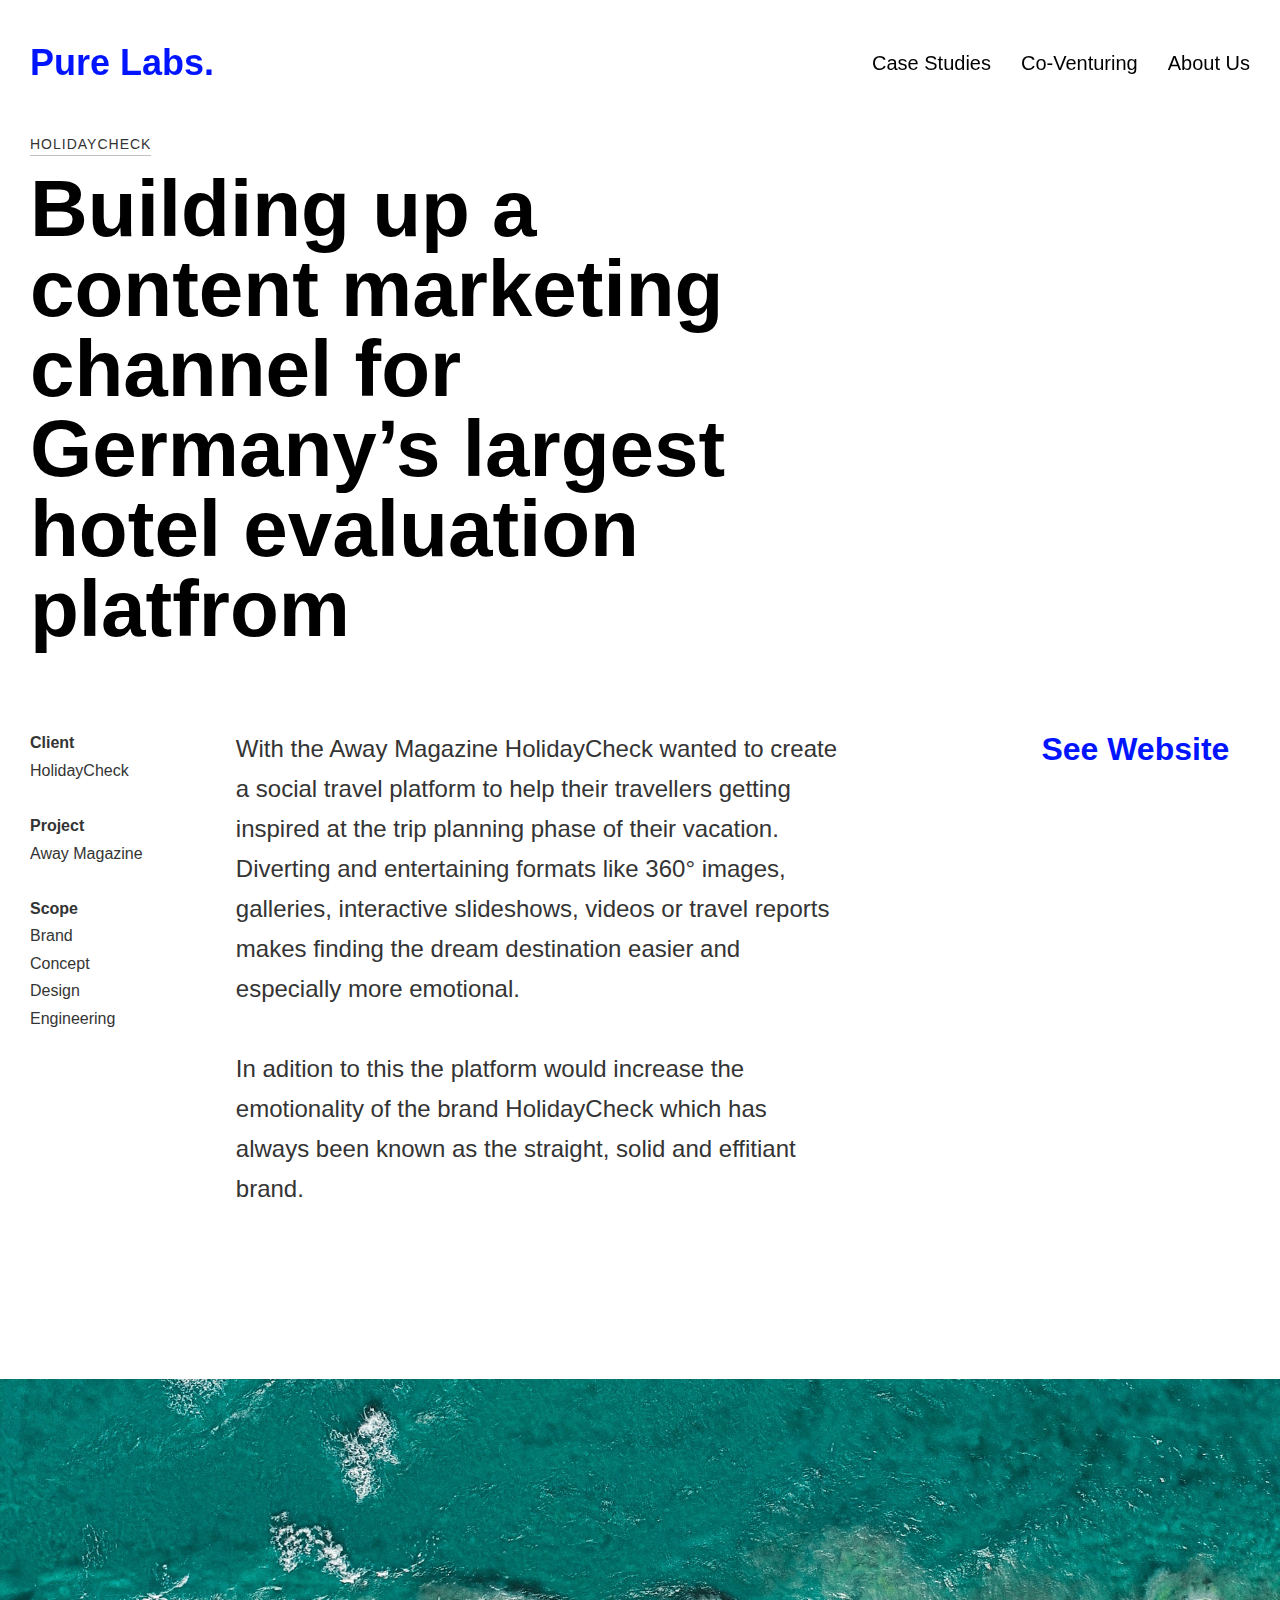
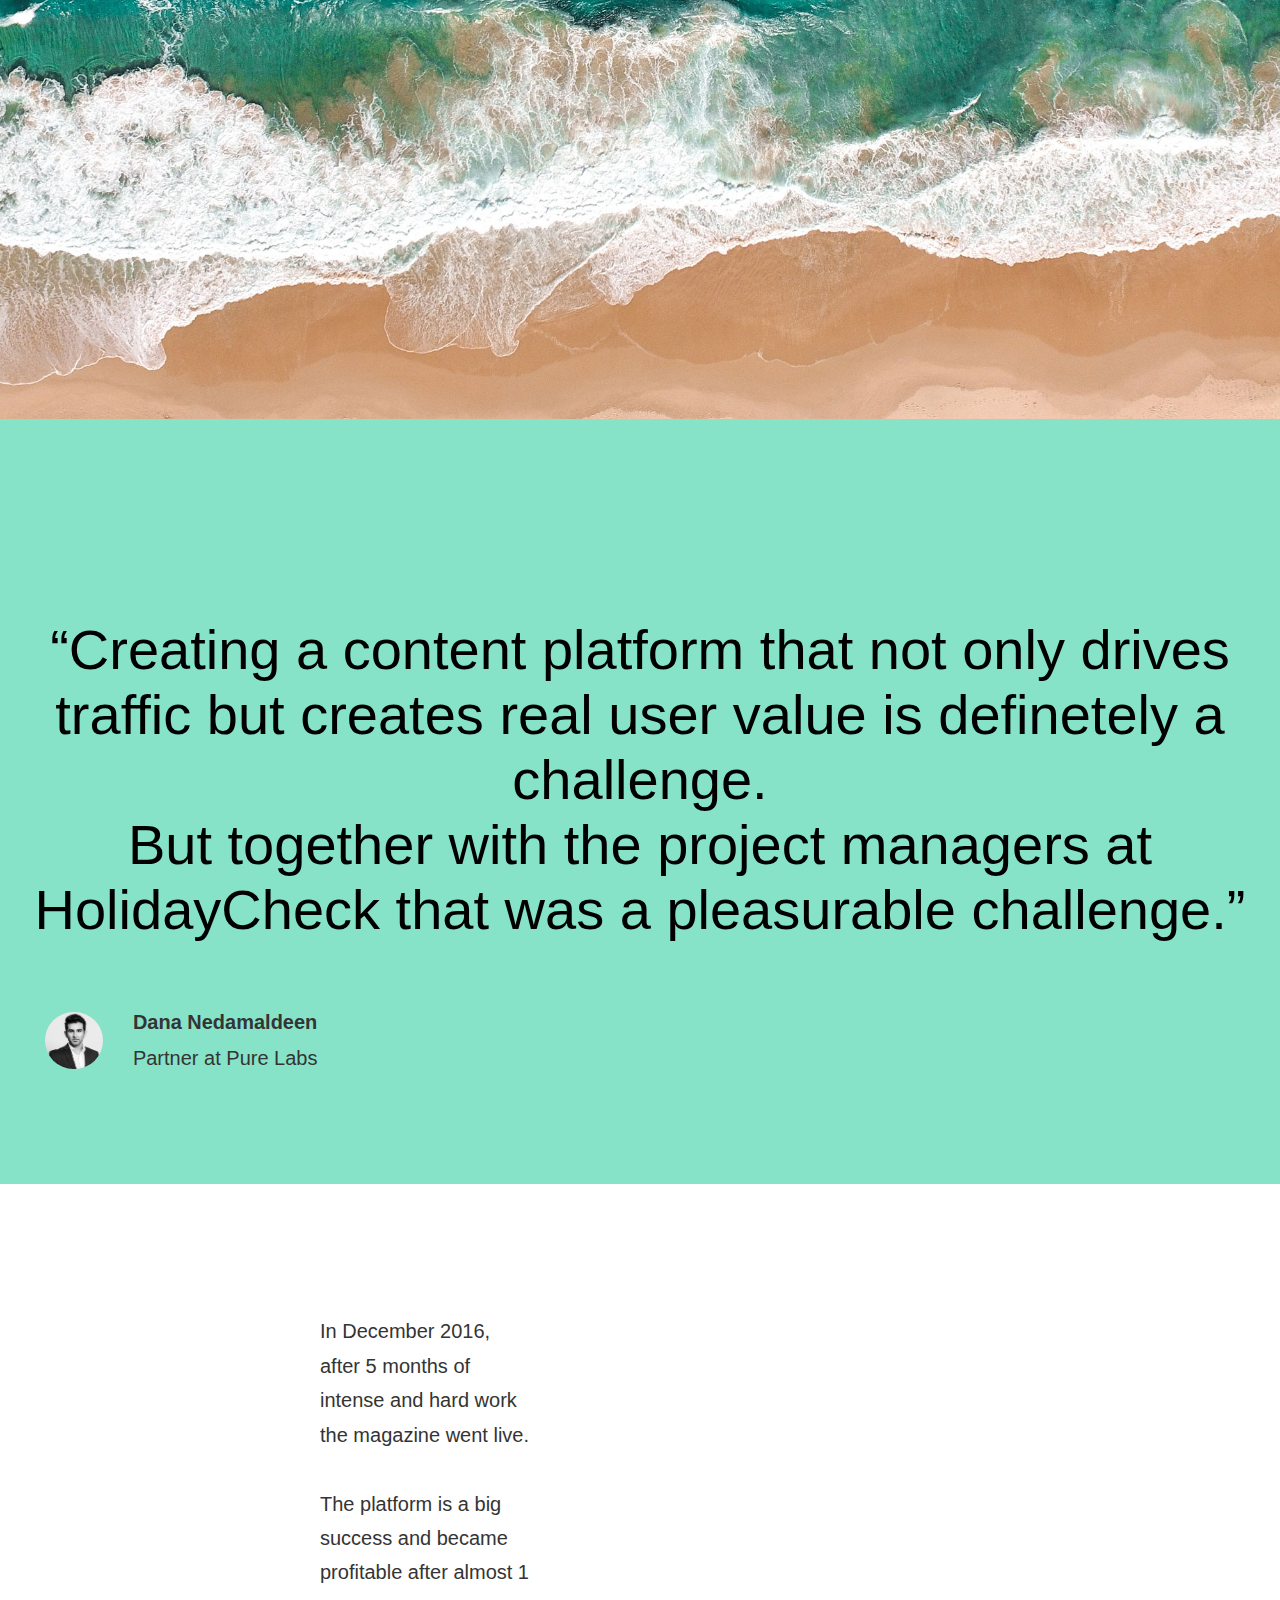
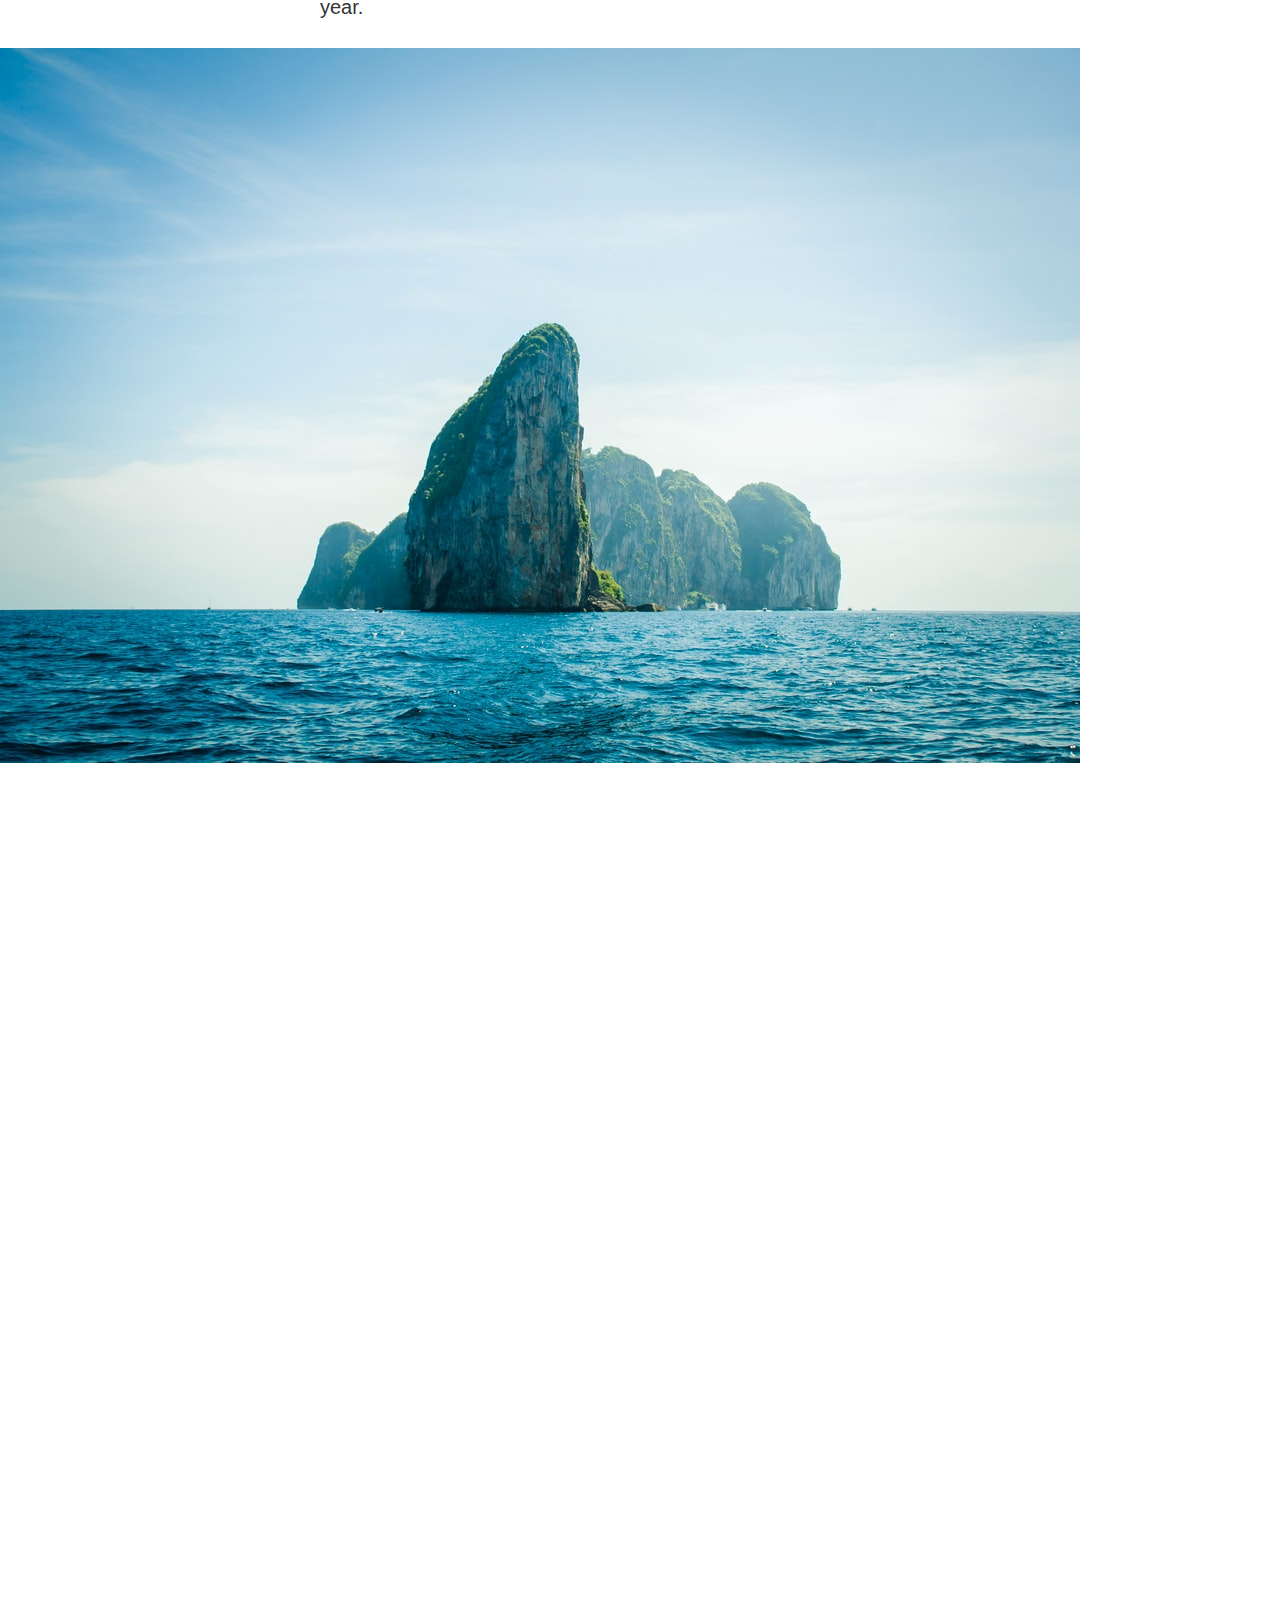
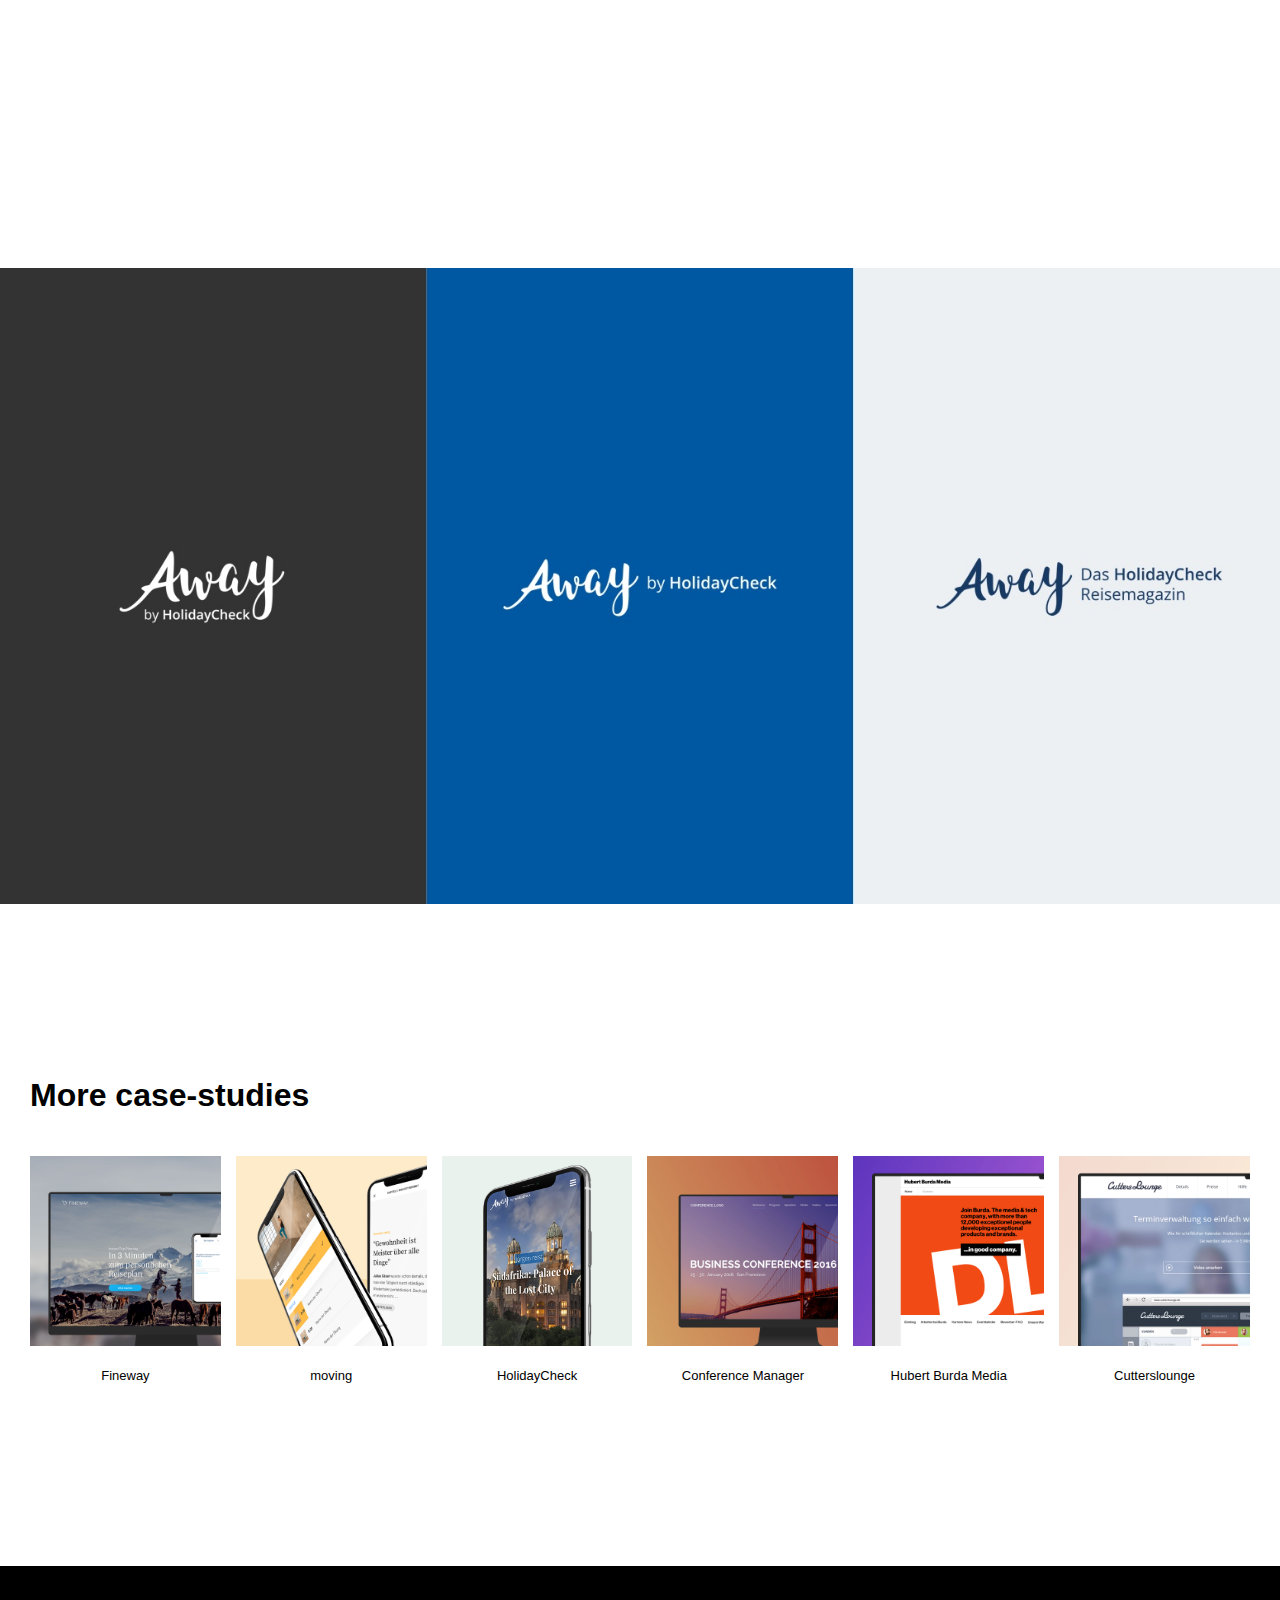
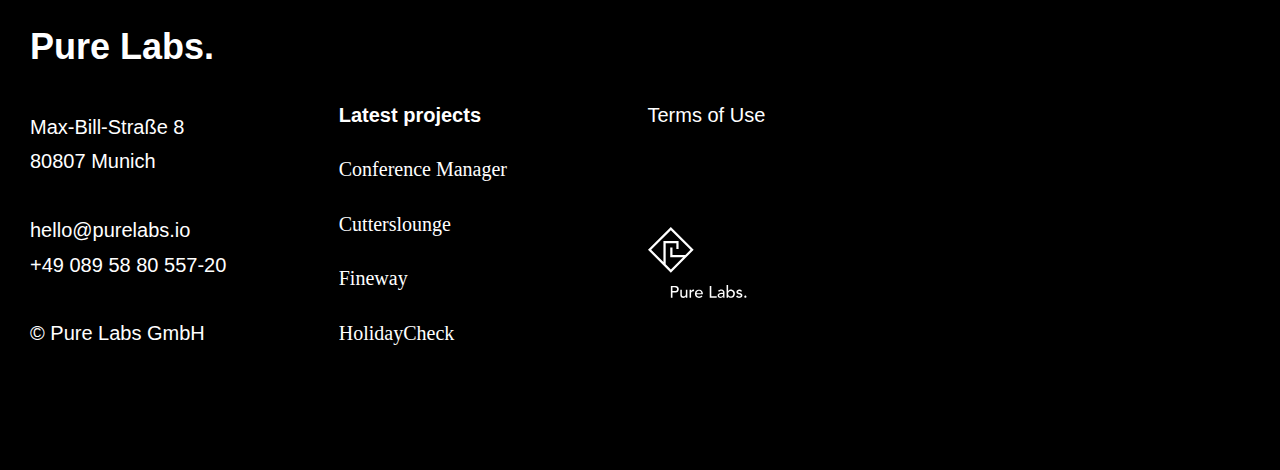
<file: project/holidaycheck/index.html>
<!DOCTYPE html>
<!-- saved from url=(0040)https://purelabs.io/project/holidaycheck -->
<html data-semplice="4.3.4"><script type="text/javascript" async="" src="./index_files/analytics.js"></script><script type="text/javascript">window["_gaUserPrefs"] = { ioo : function() { return true; } }</script><head><meta http-equiv="Content-Type" content="text/html; charset=UTF-8">
		
		<meta name="viewport" content="width=device-width, initial-scale=1.0, maximum-scale=1.0">
		<title>HolidayCheck – Pure Labs</title>
<meta name="robots" content="max-image-preview:large">

<!-- This site is optimized with the Yoast SEO plugin v8.4 - https://yoast.com/wordpress/plugins/seo/ -->
<link rel="canonical" href="https://purelabs.io/project/holidaycheck">
<meta property="og:locale" content="de_DE">
<meta property="og:type" content="article">
<meta property="og:title" content="HolidayCheck – Pure Labs">
<meta property="og:url" content="https://purelabs.io/project/holidaycheck">
<meta property="og:site_name" content="Pure Labs">
<meta property="article:section" content="Featured">
<meta name="twitter:card" content="summary_large_image">
<meta name="twitter:title" content="HolidayCheck – Pure Labs">
<meta name="twitter:site" content="@purelabs_gmbh">
<meta name="twitter:creator" content="@purelabs_gmbh">
<script type="application/ld+json">{"@context":"https:\/\/schema.org","@type":"Organization","url":"https:\/\/purelabs.io\/","sameAs":["https:\/\/www.linkedin.com\/company\/pure-labs\/","https:\/\/twitter.com\/purelabs_gmbh"],"@id":"https:\/\/purelabs.io\/#organization","name":"Pure Labs GmbH","logo":"https:\/\/purelabs.io\/wp-content\/uploads\/2018\/09\/favicon-32x32.png"}</script>
<!-- / Yoast SEO plugin. -->

<link rel="dns-prefetch" href="https://s.w.org/">
<script type="text/javascript">
window._wpemojiSettings = {"baseUrl":"https:\/\/s.w.org\/images\/core\/emoji\/14.0.0\/72x72\/","ext":".png","svgUrl":"https:\/\/s.w.org\/images\/core\/emoji\/14.0.0\/svg\/","svgExt":".svg","source":{"concatemoji":"https:\/\/purelabs.io\/wp-includes\/js\/wp-emoji-release.min.js?ver=6.0"}};
/*! This file is auto-generated */
!function(e,a,t){var n,r,o,i=a.createElement("canvas"),p=i.getContext&&i.getContext("2d");function s(e,t){var a=String.fromCharCode,e=(p.clearRect(0,0,i.width,i.height),p.fillText(a.apply(this,e),0,0),i.toDataURL());return p.clearRect(0,0,i.width,i.height),p.fillText(a.apply(this,t),0,0),e===i.toDataURL()}function c(e){var t=a.createElement("script");t.src=e,t.defer=t.type="text/javascript",a.getElementsByTagName("head")[0].appendChild(t)}for(o=Array("flag","emoji"),t.supports={everything:!0,everythingExceptFlag:!0},r=0;r<o.length;r++)t.supports[o[r]]=function(e){if(!p||!p.fillText)return!1;switch(p.textBaseline="top",p.font="600 32px Arial",e){case"flag":return s([127987,65039,8205,9895,65039],[127987,65039,8203,9895,65039])?!1:!s([55356,56826,55356,56819],[55356,56826,8203,55356,56819])&&!s([55356,57332,56128,56423,56128,56418,56128,56421,56128,56430,56128,56423,56128,56447],[55356,57332,8203,56128,56423,8203,56128,56418,8203,56128,56421,8203,56128,56430,8203,56128,56423,8203,56128,56447]);case"emoji":return!s([129777,127995,8205,129778,127999],[129777,127995,8203,129778,127999])}return!1}(o[r]),t.supports.everything=t.supports.everything&&t.supports[o[r]],"flag"!==o[r]&&(t.supports.everythingExceptFlag=t.supports.everythingExceptFlag&&t.supports[o[r]]);t.supports.everythingExceptFlag=t.supports.everythingExceptFlag&&!t.supports.flag,t.DOMReady=!1,t.readyCallback=function(){t.DOMReady=!0},t.supports.everything||(n=function(){t.readyCallback()},a.addEventListener?(a.addEventListener("DOMContentLoaded",n,!1),e.addEventListener("load",n,!1)):(e.attachEvent("onload",n),a.attachEvent("onreadystatechange",function(){"complete"===a.readyState&&t.readyCallback()})),(e=t.source||{}).concatemoji?c(e.concatemoji):e.wpemoji&&e.twemoji&&(c(e.twemoji),c(e.wpemoji)))}(window,document,window._wpemojiSettings);
</script><script src="./index_files/wp-emoji-release.min.js" type="text/javascript" defer=""></script>
<style type="text/css">
img.wp-smiley,
img.emoji {
	display: inline !important;
	border: none !important;
	box-shadow: none !important;
	height: 1em !important;
	width: 1em !important;
	margin: 0 0.07em !important;
	vertical-align: -0.1em !important;
	background: none !important;
	padding: 0 !important;
}
</style>
	<link rel="stylesheet" id="wp-block-library-css" href="./index_files/style.min.css" type="text/css" media="all">
<style id="global-styles-inline-css" type="text/css">
body{--wp--preset--color--black: #000000;--wp--preset--color--cyan-bluish-gray: #abb8c3;--wp--preset--color--white: #ffffff;--wp--preset--color--pale-pink: #f78da7;--wp--preset--color--vivid-red: #cf2e2e;--wp--preset--color--luminous-vivid-orange: #ff6900;--wp--preset--color--luminous-vivid-amber: #fcb900;--wp--preset--color--light-green-cyan: #7bdcb5;--wp--preset--color--vivid-green-cyan: #00d084;--wp--preset--color--pale-cyan-blue: #8ed1fc;--wp--preset--color--vivid-cyan-blue: #0693e3;--wp--preset--color--vivid-purple: #9b51e0;--wp--preset--gradient--vivid-cyan-blue-to-vivid-purple: linear-gradient(135deg,rgba(6,147,227,1) 0%,rgb(155,81,224) 100%);--wp--preset--gradient--light-green-cyan-to-vivid-green-cyan: linear-gradient(135deg,rgb(122,220,180) 0%,rgb(0,208,130) 100%);--wp--preset--gradient--luminous-vivid-amber-to-luminous-vivid-orange: linear-gradient(135deg,rgba(252,185,0,1) 0%,rgba(255,105,0,1) 100%);--wp--preset--gradient--luminous-vivid-orange-to-vivid-red: linear-gradient(135deg,rgba(255,105,0,1) 0%,rgb(207,46,46) 100%);--wp--preset--gradient--very-light-gray-to-cyan-bluish-gray: linear-gradient(135deg,rgb(238,238,238) 0%,rgb(169,184,195) 100%);--wp--preset--gradient--cool-to-warm-spectrum: linear-gradient(135deg,rgb(74,234,220) 0%,rgb(151,120,209) 20%,rgb(207,42,186) 40%,rgb(238,44,130) 60%,rgb(251,105,98) 80%,rgb(254,248,76) 100%);--wp--preset--gradient--blush-light-purple: linear-gradient(135deg,rgb(255,206,236) 0%,rgb(152,150,240) 100%);--wp--preset--gradient--blush-bordeaux: linear-gradient(135deg,rgb(254,205,165) 0%,rgb(254,45,45) 50%,rgb(107,0,62) 100%);--wp--preset--gradient--luminous-dusk: linear-gradient(135deg,rgb(255,203,112) 0%,rgb(199,81,192) 50%,rgb(65,88,208) 100%);--wp--preset--gradient--pale-ocean: linear-gradient(135deg,rgb(255,245,203) 0%,rgb(182,227,212) 50%,rgb(51,167,181) 100%);--wp--preset--gradient--electric-grass: linear-gradient(135deg,rgb(202,248,128) 0%,rgb(113,206,126) 100%);--wp--preset--gradient--midnight: linear-gradient(135deg,rgb(2,3,129) 0%,rgb(40,116,252) 100%);--wp--preset--duotone--dark-grayscale: url('#wp-duotone-dark-grayscale');--wp--preset--duotone--grayscale: url('#wp-duotone-grayscale');--wp--preset--duotone--purple-yellow: url('#wp-duotone-purple-yellow');--wp--preset--duotone--blue-red: url('#wp-duotone-blue-red');--wp--preset--duotone--midnight: url('#wp-duotone-midnight');--wp--preset--duotone--magenta-yellow: url('#wp-duotone-magenta-yellow');--wp--preset--duotone--purple-green: url('#wp-duotone-purple-green');--wp--preset--duotone--blue-orange: url('#wp-duotone-blue-orange');--wp--preset--font-size--small: 13px;--wp--preset--font-size--medium: 20px;--wp--preset--font-size--large: 36px;--wp--preset--font-size--x-large: 42px;}.has-black-color{color: var(--wp--preset--color--black) !important;}.has-cyan-bluish-gray-color{color: var(--wp--preset--color--cyan-bluish-gray) !important;}.has-white-color{color: var(--wp--preset--color--white) !important;}.has-pale-pink-color{color: var(--wp--preset--color--pale-pink) !important;}.has-vivid-red-color{color: var(--wp--preset--color--vivid-red) !important;}.has-luminous-vivid-orange-color{color: var(--wp--preset--color--luminous-vivid-orange) !important;}.has-luminous-vivid-amber-color{color: var(--wp--preset--color--luminous-vivid-amber) !important;}.has-light-green-cyan-color{color: var(--wp--preset--color--light-green-cyan) !important;}.has-vivid-green-cyan-color{color: var(--wp--preset--color--vivid-green-cyan) !important;}.has-pale-cyan-blue-color{color: var(--wp--preset--color--pale-cyan-blue) !important;}.has-vivid-cyan-blue-color{color: var(--wp--preset--color--vivid-cyan-blue) !important;}.has-vivid-purple-color{color: var(--wp--preset--color--vivid-purple) !important;}.has-black-background-color{background-color: var(--wp--preset--color--black) !important;}.has-cyan-bluish-gray-background-color{background-color: var(--wp--preset--color--cyan-bluish-gray) !important;}.has-white-background-color{background-color: var(--wp--preset--color--white) !important;}.has-pale-pink-background-color{background-color: var(--wp--preset--color--pale-pink) !important;}.has-vivid-red-background-color{background-color: var(--wp--preset--color--vivid-red) !important;}.has-luminous-vivid-orange-background-color{background-color: var(--wp--preset--color--luminous-vivid-orange) !important;}.has-luminous-vivid-amber-background-color{background-color: var(--wp--preset--color--luminous-vivid-amber) !important;}.has-light-green-cyan-background-color{background-color: var(--wp--preset--color--light-green-cyan) !important;}.has-vivid-green-cyan-background-color{background-color: var(--wp--preset--color--vivid-green-cyan) !important;}.has-pale-cyan-blue-background-color{background-color: var(--wp--preset--color--pale-cyan-blue) !important;}.has-vivid-cyan-blue-background-color{background-color: var(--wp--preset--color--vivid-cyan-blue) !important;}.has-vivid-purple-background-color{background-color: var(--wp--preset--color--vivid-purple) !important;}.has-black-border-color{border-color: var(--wp--preset--color--black) !important;}.has-cyan-bluish-gray-border-color{border-color: var(--wp--preset--color--cyan-bluish-gray) !important;}.has-white-border-color{border-color: var(--wp--preset--color--white) !important;}.has-pale-pink-border-color{border-color: var(--wp--preset--color--pale-pink) !important;}.has-vivid-red-border-color{border-color: var(--wp--preset--color--vivid-red) !important;}.has-luminous-vivid-orange-border-color{border-color: var(--wp--preset--color--luminous-vivid-orange) !important;}.has-luminous-vivid-amber-border-color{border-color: var(--wp--preset--color--luminous-vivid-amber) !important;}.has-light-green-cyan-border-color{border-color: var(--wp--preset--color--light-green-cyan) !important;}.has-vivid-green-cyan-border-color{border-color: var(--wp--preset--color--vivid-green-cyan) !important;}.has-pale-cyan-blue-border-color{border-color: var(--wp--preset--color--pale-cyan-blue) !important;}.has-vivid-cyan-blue-border-color{border-color: var(--wp--preset--color--vivid-cyan-blue) !important;}.has-vivid-purple-border-color{border-color: var(--wp--preset--color--vivid-purple) !important;}.has-vivid-cyan-blue-to-vivid-purple-gradient-background{background: var(--wp--preset--gradient--vivid-cyan-blue-to-vivid-purple) !important;}.has-light-green-cyan-to-vivid-green-cyan-gradient-background{background: var(--wp--preset--gradient--light-green-cyan-to-vivid-green-cyan) !important;}.has-luminous-vivid-amber-to-luminous-vivid-orange-gradient-background{background: var(--wp--preset--gradient--luminous-vivid-amber-to-luminous-vivid-orange) !important;}.has-luminous-vivid-orange-to-vivid-red-gradient-background{background: var(--wp--preset--gradient--luminous-vivid-orange-to-vivid-red) !important;}.has-very-light-gray-to-cyan-bluish-gray-gradient-background{background: var(--wp--preset--gradient--very-light-gray-to-cyan-bluish-gray) !important;}.has-cool-to-warm-spectrum-gradient-background{background: var(--wp--preset--gradient--cool-to-warm-spectrum) !important;}.has-blush-light-purple-gradient-background{background: var(--wp--preset--gradient--blush-light-purple) !important;}.has-blush-bordeaux-gradient-background{background: var(--wp--preset--gradient--blush-bordeaux) !important;}.has-luminous-dusk-gradient-background{background: var(--wp--preset--gradient--luminous-dusk) !important;}.has-pale-ocean-gradient-background{background: var(--wp--preset--gradient--pale-ocean) !important;}.has-electric-grass-gradient-background{background: var(--wp--preset--gradient--electric-grass) !important;}.has-midnight-gradient-background{background: var(--wp--preset--gradient--midnight) !important;}.has-small-font-size{font-size: var(--wp--preset--font-size--small) !important;}.has-medium-font-size{font-size: var(--wp--preset--font-size--medium) !important;}.has-large-font-size{font-size: var(--wp--preset--font-size--large) !important;}.has-x-large-font-size{font-size: var(--wp--preset--font-size--x-large) !important;}
</style>
<link rel="stylesheet" id="semplice-stylesheet-css" href="./index_files/style.css" type="text/css" media="all">
<link rel="stylesheet" id="semplice-frontend-stylesheet-css" href="./index_files/frontend.min.css" type="text/css" media="all">
<link rel="stylesheet" id="mediaelement-css" href="./index_files/mediaelementplayer-legacy.min.css" type="text/css" media="all">
<link rel="stylesheet" id="pcs-styles-css" href="./index_files/default-styles.css" type="text/css" media="screen">
<script type="text/javascript" src="./index_files/jquery.min.js" id="jquery-core-js"></script>
<script type="text/javascript" src="./index_files/jquery-migrate.min.js" id="jquery-migrate-js"></script>
<link rel="https://api.w.org/" href="https://purelabs.io/wp-json/"><link rel="EditURI" type="application/rsd+xml" title="RSD" href="https://purelabs.io/xmlrpc.php?rsd">
<link rel="wlwmanifest" type="application/wlwmanifest+xml" href="https://purelabs.io/wp-includes/wlwmanifest.xml"> 
<meta name="generator" content="WordPress 6.0">
<link rel="shortlink" href="https://purelabs.io/?p=39">
<link rel="alternate" type="application/json+oembed" href="https://purelabs.io/wp-json/oembed/1.0/embed?url=https%3A%2F%2Fpurelabs.io%2Fproject%2Fholidaycheck">
<link rel="alternate" type="text/xml+oembed" href="https://purelabs.io/wp-json/oembed/1.0/embed?url=https%3A%2F%2Fpurelabs.io%2Fproject%2Fholidaycheck&amp;format=xml">
<link href="./index_files/css" rel="stylesheet"><link href="./index_files/icon" rel="stylesheet"><link href="./index_files/emoji.css" rel="stylesheet"><style type="text/css" id="semplice-webfonts-css">.font_d996chsrr, [data-font="font_d996chsrr"], [data-font="font_d996chsrr"] li a, #content-holder h2 {font-family: "Muli", sans-serif;font-weight: 200;font-style: normal;}.font_tcnzl8rpu, [data-font="font_tcnzl8rpu"], [data-font="font_tcnzl8rpu"] li a, #content-holder h4, #content-holder p, #content-holder li {font-family: "Muli", sans-serif;font-weight: 300;font-style: normal;}.font_v3erkavjl, [data-font="font_v3erkavjl"], [data-font="font_v3erkavjl"] li a, #content-holder h1, #content-holder h3 {font-family: "Muli", sans-serif;font-weight: 700;font-style: normal;}</style>
		<style type="text/css" id="semplice-custom-css">
			.container {
			max-width: 1460px;
		}@media screen and (min-width: 1170px) { .row {
			margin-left: -7.5px;
			margin-right: -7.5px;
		}.column, .grid-column {
			padding-left: 7.5px;
			padding-right: 7.5px;
		}}
			#content-holder h1 { font-size: 3.111111111111111rem;line-height: 3.611111111111111rem;}#content-holder h2 { font-size: 3.111111111111111rem;line-height: 3.611111111111111rem;}#content-holder h3 { font-size: 2rem;line-height: 2.3333333333333335rem;}#content-holder h4 { font-size: 2rem;line-height: 2.3333333333333335rem;}#content-holder p, #content-holder li { font-size: 1.1111111111111112rem;line-height: 1.7222222222222;}#content-holder .is-content p { margin-bottom: 1.7222222222222em; }@media screen and (min-width: 992px) and (max-width: 1169px) { #content-holder h1 { font-size: 2.86rem; line-height: 3.32rem; }#content-holder h2 { font-size: 2.86rem; line-height: 3.32rem; }#content-holder h3 { font-size: 1.92rem; line-height: 2.24rem; }#content-holder h4 { font-size: 1.92rem; line-height: 2.24rem; }#content-holder h5 { font-size: 1.11rem; line-height: 1.78rem; }#content-holder h6 { font-size: 1rem; line-height: 1.67rem; }}@media screen and (min-width: 768px) and (max-width: 991px) { #content-holder h1 { font-size: 2.68rem; line-height: 3.11rem; }#content-holder h2 { font-size: 2.74rem; line-height: 3.18rem; }#content-holder h3 { font-size: 1.84rem; line-height: 2.15rem; }#content-holder h4 { font-size: 1.84rem; line-height: 2.15rem; }#content-holder h5 { font-size: 1.11rem; line-height: 1.78rem; }#content-holder h6 { font-size: 1rem; line-height: 1.67rem; }}@media screen and (min-width: 544px) and (max-width: 767px) { #content-holder h1 { font-size: 2.55rem; line-height: 2.96rem; }#content-holder h2 { font-size: 2.61rem; line-height: 3.03rem; }#content-holder h3 { font-size: 1.8rem; line-height: 2.1rem; }#content-holder h4 { font-size: 1.8rem; line-height: 2.1rem; }#content-holder h5 { font-size: 1.11rem; line-height: 1.78rem; }#content-holder h6 { font-size: 1rem; line-height: 1.67rem; }}@media screen and (max-width: 543px) { #content-holder h1 { font-size: 2.43rem; line-height: 2.82rem; }#content-holder h2 { font-size: 2.49rem; line-height: 2.89rem; }#content-holder h3 { font-size: 1.76rem; line-height: 2.05rem; }#content-holder h4 { font-size: 1.76rem; line-height: 2.05rem; }#content-holder h5 { font-size: 1.11rem; line-height: 1.78rem; }#content-holder h6 { font-size: 1rem; line-height: 1.67rem; }}
			.is-content { color: #343434; }a { color: #0014ff; }.semplice-navbar nav ul li{
  mix-blend-mode: exclusion;
}
.rounded img{
	border-radius:100%;
  	padding:15px;
  	max-width:60px;
}
.navbar-right{
  z-index:1;
}

.semplice-navbar{
	transition: all 0.8s ease;
}

.post-title, .pcs-post-title{
  font-family:"Muli"!important;
	font-weight:700!important;
}

.footer .pcs-post-title{
	font-weight:400!important;
}

.semplice-navbar.shrink {
  height: 85px;
  background-color:white;
  transition: all 0.8s ease;
}

.show-more-visible {
  display: none!important;
}
body ::-moz-selection {
  color: white;
  background: #0014FF;
}
body ::selection {
  color: white;
  background: #0014FF;
}

.hover_color:hover{
	color: #0014FF;
  	cursor:pointer;
}

#comments{
  display:none;
}

.extra .listed-post{
  border-bottom:0px;
}

.extra .listed-post a{
  color:white!important;
}

.post-title span{
  color:white!important;
}

.more-button{
   cursor:pointer;
   transition: all 0.3s ease;
}

.more-button a:hover{
  padding-left:30px;
}

.more-button a::after{
  content: "›";
  display:inline;
  color: inherit;
  transition: all 0.3s ease;
  opacity:0;
  font-weight:inherit;
  font-family:"Roboto";
}
.more-button a:hover::after{
  opacity: 100;
  margin-left:20px;
}

.brightblue a::after{
	color: ##0014ff;
}

.underline span{
	border-bottom: 1px solid;
  padding-bottom:5px;
}

.linkedin img{
  width:16px;
  height:auto;
  transition: all 0.3s ease;
}

.linkedin img:hover{
  opacity: 0.7;
}

.profile:before{
  content: "";
  display: inline-block;
  position: absolute;
  z-index: -1;
  width: 100%;
  height: 75%;
  bottom: 0;
  box-sizing: border-box;
}

.profile img{
  padding: 0 40px;
}

.menu-item{
	position:relative;
}

.menu-item span:after{
  content: "";
  display: inline-block;
  position: absolute;
  z-index: -1;
  transition: all 0.3s ease;
  width: 0px;
  height: 1px;
  bottom: -10px;
  left:0px;
  box-sizing: border-box;
  background-color: #0014ff;
}

.menu-item:hover span:after{
  width: 30px;
}

.profile_blue:before{
  background-color: #0014ff;
}

.profile_brightblue:before{
  background-color: #01BEFF;
}

.profile_rose:before{
  background-color: #F7EBEB;
}

.extra ul li{
   overflow: hidden;
   white-space: nowrap;
   text-overflow: ellipsis;
}

.big-news ul.post-list>li{
  border-bottom:0px
}

.big-news a{
  font-size:3.111111111111111rem;
  color:#343434;
  font-weight:700;
}

.big-news .with-excerpt{
    column-count: 1;
    column-rule: 0px dotted #666;
    -webkit-column-count: 1;
    -webkit-column-rule: 0px dotted #666;
    -moz-column-count: 1;
    -moz-column-rule: 0px dotted #666;
    -o-column-count: 1;
    -o-column-rule: 0px dotted #666;
}

.thumb .post-title span{
  font-size:20px!important;
  max-width:450px;
  line-height:30px;
}

.thumb .post-title span{
	opacity:0;
    transition: all 0.3s ease;
}

.thumb .post-title, .thumb .post-title span{
	color:#343434!important;
}

.thumb:hover .post-title span{
  opacity:100;
}

.subhead{
  color: #343434;
  font-size:14px;
  text-transform: uppercase;
  border-bottom: 1px solid #c2c2c2;
  padding-bottom:3px;
  letter-spacing: 1px;
}

.fixed-background{
  background-attachment:fixed!important;
}

.no-list-style ul{
  list-style:none;
  margin-left:0px;
}

.port-img img{
	border-radius: 5px;
    box-shadow: 0 3px 20px -8px rgba(0,0,0,0.8);
}

.em, .em-svg{
	height: 0.8em;
    width: 0.8em;
    margin-bottom: 6px;
	background-repeat:no-repeat!important;
    transition: all 0.3s ease;
    cursor:pointer;
}

.display-none{
  display:none!important;
}
@media screen and (max-width: 543px){h1{
    font-size: 2.43rem!important;
    line-height: 2.82rem!important;
}

h2 {
    font-size: 1.5rem!important;
    line-height: 2rem!important
}}#nprogress .bar { background: #0014ff; }
			
		.project-panel {
			background: #ffffff;
			padding: 9.722222222222221rem 0rem;
		}
		.pp-thumbs {
			margin-bottom: -1.3888888888888888rem;
		}
		#content-holder .panel-label, .projectpanel-preview .panel-label {
			color: #000000;
			font-size: 1.777777777777778rem;
			text-transform: none;
			padding-left: 0rem;
			padding-bottom: 2.5rem;
			text-align: left;
			line-height: 1;
		}
		.project-panel .pp-title {
			padding: 0.5555555555555556rem 0rem 1.3888888888888888rem 0rem;
		}
		.project-panel .pp-title a {
			color: #000000; 
			font-size: 0.7222222222222222rem; 
			text-transform: none;
		} 
		.project-panel .pp-title span {
			color: #999999;
			font-size: 0.7222222222222222rem;
			text-transform: none;
		}
	
		</style>
	
		<style type="text/css" id="39-post-css">
			#content-39 #content_fa4bfb6b9 {padding-top: 0.5555555555555556rem;}#content-39 #content_fa4bfb6b9 .is-content {}#content-39 #section_j53czx5qz {padding-top: 4.444444444444445rem;}#content-39 #column_pmv9u8d9n {padding-bottom: 1.6666666666666667rem;}#content-39 #content_3vf7khyy8 {padding-top: 0rem;}#content-39 #content_3vf7khyy8 .is-content {}#content-39 #content_77d50bcea {padding-top: 0rem;}#content-39 #content_77d50bcea .is-content {}
				#content-39 #content_94okdgzny .is-content {background-color: #ffffff;}
				#content-39 #content_94okdgzny .is-content:hover {color: #0014ff !important;}
				#content-39 #content_94okdgzny .is-content a{color: #0014ff;font-size: 1.7777777777777777rem;}
				#content-39 #content_94okdgzny .is-content:hover a {}
			#content-39 #content_94okdgzny {padding-top: 0rem;margin-top: -0.8888888888888888rem;margin-right: 0rem;}#content-39 #content_94okdgzny .is-content {}@media screen and (max-width: 543.9px) { #content-39 #content_94okdgzny {margin-top: 1.5555555555555556rem;}#content-39 #content_94okdgzny .is-content {}}#content-39 #section_b656f680b {padding-top: 0rem;margin-top: 9.444444444444445rem;}@media screen and (max-width: 543.9px) { #content-39 #section_b656f680b {margin-top: 2.5rem;}}#content-39 #content_a28f6523a {z-index: 50;}#content-39 #content_a28f6523a .is-content {}#content-39 #section_9fc616d27 {margin-top: -46.44444444444444rem;z-index: 100;}@media screen and (max-width: 543.9px) { #content-39 #section_9fc616d27 {margin-top: 0rem;}}@media screen and (max-width: 543.9px) { #content-39 #content_c7f4ae05a {margin-top: 0rem;}#content-39 #content_c7f4ae05a .is-content {}}#content-39 #section_75e43a86d {padding-top: 18.88888888888889rem;margin-top: -14.444444444444445rem;padding-bottom: 5.555555555555555rem;background-color: #86e3c8;}#content-39 #content_f03cd1f33 {padding-bottom: 0rem;margin-bottom: 3.0555555555555554rem;}#content-39 #content_f03cd1f33 .is-content {}@media screen and (max-width: 543.9px) { #content-39 #content_5238fe8c7 {padding-top: 0rem;padding-right: 5rem;margin-bottom: 1.3888888888888888rem;padding-left: 5rem;}#content-39 #content_5238fe8c7 .is-content {}}#content-39 #section_affcb99c0 {padding-top: 7.222222222222222rem;padding-bottom: 0rem;}@media screen and (max-width: 543.9px) { #content-39 #content_0dgffkucm {padding-right: 1.1111111111111112rem;margin-right: 0rem;padding-left: 1.1111111111111112rem;margin-left: 0rem;}#content-39 #content_0dgffkucm .is-content {}}#content-39 #column_16f0db4ee {padding-bottom: 0rem;}#content-39 #content_098a798b8 {margin-top: -15.555555555555555rem;margin-bottom: 0rem;z-index: 50;}#content-39 #content_098a798b8 .is-content {}@media screen and (max-width: 543.9px) { #content-39 #content_098a798b8 {margin-top: 0rem;}#content-39 #content_098a798b8 .is-content {}}#content-39 #content_it96lp9vz {margin-top: -11.11111111111111rem;padding-bottom: 0rem;margin-bottom: 0rem;}#content-39 #content_it96lp9vz .is-content {}@media screen and (max-width: 543.9px) { #content-39 #content_it96lp9vz {margin-top: -15.555555555555555rem;}#content-39 #content_it96lp9vz .is-content {}}#content-39 #section_g694b9dlu {background-image: url(https://images.unsplash.com/photo-1534067783941-51c9c23ecefd?ixlib=rb-0.3.5&q=80&fm=jpg&crop=entropy&cs=tinysrgb&w=1080&fit=max&ixid=eyJhcHBfaWQiOjIwNzM2fQ&s=3662fae16c757d5bbcb66870deab080b);background-repeat: no-repeat;background-size: cover;background-position: 50% 50%;background-attachment: scroll;}#content-39 #column_ugacfpspj {padding-top: 33.333333333333336rem;}@media screen and (max-width: 543.9px) { #content-39 #column_ugacfpspj {padding-top: 33.333333333333336rem;}}#content-39 #section_5xox4m0wd {margin-top: -11.11111111111111rem;margin-bottom: 7.777777777777778rem;z-index: 2;}@media screen and (max-width: 543.9px) { #content-39 #section_5xox4m0wd {margin-bottom: 4.444444444444445rem;}}#content-39 #content_1t52p9saz {padding-top: 0rem;margin-top: 16.666666666666668rem;}#content-39 #content_1t52p9saz .is-content {}@media screen and (max-width: 543.9px) { #content-39 #content_1t52p9saz {margin-top: 2.5rem;}#content-39 #content_1t52p9saz .is-content {}}#content-39 {}.back-to-top a svg { fill: #020202; }#content-39 #content_fa4bfb6b9 {opacity: 0;transform: translateX(0rem) translateY(3.3333333333333335rem);}#content-39 #section_j53czx5qz {opacity: 0;transform: translateX(0rem) translateY(3.3333333333333335rem);}#content-39 #content_c7f4ae05a {opacity: 0;transform: translateX(0rem) translateY(3.3333333333333335rem);}#content-39 #content_098a798b8 {opacity: 0;transform: translateX(0rem) translateY(3.3333333333333335rem);}#content-39 #section_5xox4m0wd {opacity: 0;transform: translateX(0rem) translateY(3.3333333333333335rem);}#content-39 #content_f75c67df8 {transform: rotate(0deg);}#content-39 #section_5d350cc23 {padding-top: 3.3333333333333335rem;margin-top: 0rem;background-color: #000000;}#content-39 #section_ecd8a9ea6 {padding-top: 1.6666666666666667rem;padding-bottom: 5.555555555555555rem;background-color: #000000;}#content-39 #content_f5f3c86aa {padding-top: 0.6666666666666666rem;}#content-39 #content_f5f3c86aa .is-content {}@media screen and (max-width: 543.9px) { #content-39 #content_f5f3c86aa {margin-bottom: 1.3888888888888888rem;}#content-39 #content_f5f3c86aa .is-content {}}@media screen and (max-width: 543.9px) { #content-39 #column_dcc8a574d {padding-top: 1.1111111111111112rem;}}#content-39 #content_c30c0de56 {padding-top: 0rem;}#content-39 #content_c30c0de56 .is-content {}#content-39 #content_d3a1db0d8 {padding-top: 0rem;margin-top: 1.1111111111111112rem;}#content-39 #content_d3a1db0d8 .is-content {}@media screen and (max-width: 543.9px) { #content-39 #column_b9a8556f7 {padding-top: 2.5rem;}}#content-39 #content_f1ac09978 {padding-top: 0rem;}#content-39 #content_f1ac09978 .is-content {}#content-39 #content_a784907b3 {padding-top: 0rem;margin-top: 1.1111111111111112rem;}#content-39 #content_a784907b3 .is-content {}@media screen and (max-width: 543.9px) { #content-39 #column_8162b4ab2 {padding-top: 2.1666666666666665rem;}}#content-39 #content_90c68b4f3 {padding-top: 0rem;}#content-39 #content_90c68b4f3 .is-content {}#content-39 #content_dcf707490 {padding-top: 3.3333333333333335rem;padding-right: 5rem;}#content-39 #content_dcf707490 .is-content {}@media screen and (max-width: 543.9px) { #content-39 #content_dcf707490 {padding-right: 14.444444444444445rem;}#content-39 #content_dcf707490 .is-content {}}
			.nav_p1oi6nl9n { background-color: transparent;; }.nav_p1oi6nl9n { height: 6.944444444444445rem; }.is-frontend #content-39 .sections { margin-top: 6.944444444444445rem; }.nav_p1oi6nl9n .navbar-inner .logo a { color: #0014ff; }.nav_p1oi6nl9n .navbar-inner .logo a { font-size: 2rem; }.nav_p1oi6nl9n .navbar-inner .logo { align-items: center; }.nav_p1oi6nl9n .navbar-inner .hamburger { align-items: center; }.nav_p1oi6nl9n .navbar-inner .hamburger a.menu-icon span { background-color: #000000; }.nav_p1oi6nl9n .navbar-inner .hamburger a.menu-icon { width: 24; }.nav_p1oi6nl9n .navbar-inner .hamburger a.menu-icon span { height: 2px; }.nav_p1oi6nl9n .navbar-inner .hamburger a.open-menu span::before { transform: translateY(-6px); }.nav_p1oi6nl9n .navbar-inner .hamburger a.open-menu span::after { transform: translateY(6px); }.nav_p1oi6nl9n .navbar-inner .hamburger a.open-menu:hover span::before { transform: translateY(-8px); }.nav_p1oi6nl9n .navbar-inner .hamburger a.open-menu:hover span::after { transform: translateY(8px); }.nav_p1oi6nl9n .navbar-inner .hamburger a.menu-icon { height: 14px; }.nav_p1oi6nl9n .navbar-inner .hamburger a.menu-icon span { margin-top: 7px; }.nav_p1oi6nl9n .navbar-inner nav ul li a span { font-size: 1.1111111111111112rem; }.nav_p1oi6nl9n .navbar-inner nav ul li a span { color: #000000; }.nav_p1oi6nl9n .navbar-inner nav ul li a:hover span, .navbar-inner nav ul li.current-menu-item a span, .navbar-inner nav ul li.current_page_item a span, .nav_p1oi6nl9n .navbar-inner nav ul li.wrap-focus a span { color: #0014ff; }.nav_p1oi6nl9n .navbar-inner nav ul li.current-menu-item a span { color: #0014ff; }.nav_p1oi6nl9n .navbar-inner nav ul li.current_page_item a span { color: #0014ff; }[data-post-type="project"] .navbar-inner nav ul li.portfolio-grid a span, [data-post-type="post"] .navbar-inner nav ul li.blog-overview a span { color: #0014ff; }#overlay-menu { background-color: rgba(245, 245, 245, 1); }#overlay-menu .overlay-menu-inner nav { text-align: left; }#overlay-menu .overlay-menu-inner nav ul li a span { color: #020202; }#overlay-menu .overlay-menu-inner nav ul li a span { letter-spacing: 0rem; }#overlay-menu .overlay-menu-inner nav ul li a:hover span { color: #0014ff; }#overlay-menu .overlay-menu-inner nav ul li.current-menu-item a span { color: #0014ff; }#overlay-menu .overlay-menu-inner nav ul li.current_page_item a span { color: #0014ff; }[data-post-type="project"] #overlay-menu .overlay-menu-inner nav ul li.portfolio-grid a span, [data-post-type="post"] #overlay-menu .overlay-menu-inner nav ul li.blog-overview a span { color: #0014ff; }@media screen and (min-width: 992px) and (max-width: 1169.9px) { .nav_p1oi6nl9n .navbar-inner .hamburger a.menu-icon { height: 14px; }.nav_p1oi6nl9n .navbar-inner .hamburger a.menu-icon span { margin-top: 7px; }}@media screen and (min-width: 768px) and (max-width: 991.9px) { .nav_p1oi6nl9n .navbar-inner .hamburger a.menu-icon { height: 14px; }.nav_p1oi6nl9n .navbar-inner .hamburger a.menu-icon span { margin-top: 7px; }}@media screen and (min-width: 544px) and (max-width: 767.9px) { .nav_p1oi6nl9n .navbar-inner .hamburger a.menu-icon { height: 14px; }.nav_p1oi6nl9n .navbar-inner .hamburger a.menu-icon span { margin-top: 7px; }}@media screen and (max-width: 543.9px) { .nav_p1oi6nl9n { height: 5.555555555555555rem; }.is-frontend #content-39 .sections { margin-top: 5.555555555555555rem; }.nav_p1oi6nl9n .navbar-inner .hamburger a.menu-icon { height: 14px; }.nav_p1oi6nl9n .navbar-inner .hamburger a.menu-icon span { margin-top: 7px; }}
		</style>
			<style>html{margin-top:0px!important;}#wpadminbar{top:auto!important;bottom:0;}</style>
		<!-- Global site tag (gtag.js) - Google Analytics -->
<script async="" src="./index_files/js"></script>
<script>
  window.dataLayer = window.dataLayer || [];
  function gtag(){dataLayer.push(arguments);}
  gtag('js', new Date());

  gtag('config', 'UA-53946587-1');
</script><link rel="shortcut icon" type="image/png" href="/favicon-32x32.png" sizes="32x32">	</head>
	<body class="project-template-default single single-project postid-39 is-frontend static-mode static-transitions mejs-semplice-ui" data-post-type="project" data-breakpoint-js="xl">
		<div id="content-holder" data-active-post="39">
			
						<header class="nav_p1oi6nl9n semplice-navbar active-navbar sticky-nav menu-type-text cover-transparent" data-cover-transparent="enabled" data-bg-overlay-visibility="visible" data-mobile-fallback="enabled" style="transform: none;">
							<div class="container" data-nav="logo-left-menu-right">
								<div class="navbar-inner menu-type-text" data-xl-width="12" data-navbar-type="container">
									<div class="logo navbar-left" data-font="font_v3erkavjl"><a href="/" title="Pure Labs">Pure Labs.</a></div>
									<nav class="standard navbar-right" data-font="font_tcnzl8rpu"><ul class="menu"><li class="menu-item menu-item-type-post_type menu-item-object-page menu-item-21"><a href="/case-studies"><span>Case Studies</span></a></li>
<li class="menu-item menu-item-type-post_type menu-item-object-page menu-item-24"><a href="/co-venturing"><span>Co-Venturing</span></a></li>
<li class="menu-item menu-item-type-post_type menu-item-object-page menu-item-27"><a href="/about-us"><span>About Us</span></a></li>
</ul></nav>
									<div class="hamburger navbar-right semplice-menu"><a class="open-menu menu-icon"><span></span></a></div>
								</div>
							</div>
						</header>
						
				<div id="overlay-menu">
					<div class="overlay-menu-inner" data-xl-width="12">
						<nav class="overlay-nav" data-justify="left" data-align="align-middle" data-font="font_tcnzl8rpu">
							<ul class="container"><li class="menu-item menu-item-type-post_type menu-item-object-page menu-item-21"><a href="/case-studies"><span>Case Studies</span></a></li>
<li class="menu-item menu-item-type-post_type menu-item-object-page menu-item-24"><a href="/co-venturing"><span>Co-Venturing</span></a></li>
<li class="menu-item menu-item-type-post_type menu-item-object-page menu-item-27"><a href="/about-us"><span>About Us</span></a></li>
</ul>
						</nav>
					</div>
				</div>
			
					
			<div id="content-39" class="content-container active-content  hide-on-init" style="opacity: 1;">
				<div class="sections">
					
					<section id="section_ac9c40584" class="content-block" data-column-mode-sm="single" data-column-mode-xs="single">
						
						<div class="container">
						<div id="row_0dae40ae6" class="row"><div id="column_16479c8aa" class="column" data-xl-width="8">
					<div class="content-wrapper">
						
				<div id="content_ukbhncbns" class="column-content" data-module="paragraph">
					<div class="is-content"><div data-content-for="xl"><p><span class="subhead">HolidayCheck</span></p></div></div>
				</div>
			
				<div id="content_fa4bfb6b9" class="column-content" data-module="paragraph" style="opacity: 1; transform: matrix(1, 0, 0, 1, 0, 0);">
					<div class="is-content"><div data-content-for="xl"><h1 style="line-height: 4.444444444444445rem; font-size: 4.444444444444445rem;" data-mce-style="line-height: 4.444444444444445rem; font-size: 4.444444444444445rem;"><span data-mce-style="color: #000000;" style="color: #000000;" class="font_v3erkavjl"><span style="caret-color: #000000;" data-mce-style="caret-color: #000000;">Building up a content marketing channel for Germany’s largest hotel evaluation platfrom</span></span></h1></div></div>
				</div>
			
					</div>
				</div></div>
						</div>
					</section>				
				
					<section id="section_j53czx5qz" class="content-block" data-column-mode-sm="single" data-column-mode-xs="single" style="opacity: 1; transform: matrix(1, 0, 0, 1, 0, 0);">
						
						<div class="container">
						<div id="row_jisbt79m1" class="row"><div id="column_pmv9u8d9n" class="column" data-xl-width="2">
					<div class="content-wrapper">
						
				<div id="content_3vf7khyy8" class="column-content" data-module="paragraph">
					<div class="is-content"><div data-content-for="xl"><p style="font-size: 0.8888888888888888rem;" data-mce-style="font-size: 0.8888888888888888rem;"><strong>Client</strong><br>HolidayCheck<br><br><strong>Project</strong><br>Away Magazine<br><br><strong>Scope</strong><br>Brand<br>Concept<br>Design<br>Engineering</p></div></div>
				</div>
			
					</div>
				</div><div id="column_srx21llvf" class="column" data-xl-width="6">
					<div class="content-wrapper">
						
				<div id="content_77d50bcea" class="column-content" data-module="paragraph">
					<div class="is-content"><div data-content-for="xl"><p style="font-size: 1.3333333333333333rem; line-height: 2.2222222222222223rem;" data-mce-style="font-size: 1.3333333333333333rem; line-height: 2.2222222222222223rem;">With the Away Magazine HolidayCheck wanted to create a social travel platform to help their travellers getting inspired at the trip planning phase of their vacation. Diverting and entertaining formats like 360° images, galleries, interactive slideshows, videos or travel reports makes finding the dream destination easier and especially more emotional. <br><br>In adition to this the platform would increase the emotionality of the brand HolidayCheck which has always been known as the straight, solid and effitiant brand.</p></div></div>
				</div>
			
					</div>
				</div><div id="column_8awfkz8mr" class="column" data-xl-width="4">
					<div class="content-wrapper">
						
				<div id="content_94okdgzny" class="column-content more-button" data-module="button">
					
				<div class="ce-button" data-align="right">
					<div class="is-content" data-width="auto">
						<a data-font="font_v3erkavjl" href="https://www.holidaycheck.de/away" target="_blank">See Website</a>
					</div>
				</div>
			
				</div>
			
					</div>
				</div></div>
						</div>
					</section>				
				
					<section id="section_b656f680b" class="content-block" data-column-mode-sm="single" data-column-mode-xs="single" data-layout="fluid" data-gutter="no" data-xs-visibility="hide">
						
						<div class="container">
						<div id="row_2a36c0e52" class="row"><div id="column_2dc635bcb" class="column" data-xl-width="12">
					<div class="content-wrapper">
						
				<div id="content_a28f6523a" class="column-content" data-module="image">
					<div class="ce-image" data-align="center"><img class="is-content" src="./index_files/beach.jpg" width="2000" height="1000" alt="beach" caption="" data-width="grid-width" data-scaling="no"></div>
				</div>
			
					</div>
				</div></div>
						</div>
					</section>				
				
					<section id="section_9fc616d27" class="content-block" data-column-mode-sm="single" data-column-mode-xs="single">
						
						<div class="container">
						<div id="row_cd8ca2445" class="row"><div id="column_c99b06fe1" class="column" data-xl-width="5">
					<div class="content-wrapper">
						
				<div id="content_c7f4ae05a" class="column-content" data-module="image">
					<div class="ce-image" data-align="left"><img class="is-content" src="./index_files/hc1.png" width="672" height="1282" alt="hc1" caption="" data-width="original" data-scaling="no"></div>
				</div>
			
					</div>
				</div></div>
						</div>
					</section>				
				
					<section id="section_75e43a86d" class="content-block" data-column-mode-sm="single" data-column-mode-xs="single">
						
						<div class="container">
						<div id="row_2d2dfb0a5" class="row"><div id="column_855b83207" class="column" data-xl-width="12">
					<div class="content-wrapper">
						
				<div id="content_f03cd1f33" class="column-content" data-module="paragraph">
					<div class="is-content"><div data-content-for="xl"><h2 style="text-align: center;" data-mce-style="text-align: center;"><span style="color: rgb(0, 0, 0);" data-mce-style="color: #000000;">“Creating a content platform that not only drives traffic but creates real user value is definetely a challenge. <br>But together with the project managers at HolidayCheck that was a pleasurable&nbsp;challenge.</span><span style="color: rgb(0, 0, 0);" data-mce-style="color: #000000;">”</span></h2></div></div>
				</div>
			
					</div>
				</div></div><div id="row_3e175cf04" class="row"><div id="column_62a205a4c" class="column" data-xl-width="1">
					<div class="content-wrapper">
						
				<div id="content_5238fe8c7" class="column-content rounded" data-module="image">
					<div class="ce-image" data-align="left"><img class="is-content" src="./index_files/0.jpg" width="500" height="500" alt="0" caption="" data-width="original" data-scaling="no"></div>
				</div>
			
					</div>
				</div><div id="column_7ade0a9e9" class="column" data-xl-width="6" data-valign="center">
					<div class="content-wrapper">
						
				<div id="content_c1cdd40f9" class="column-content" data-module="paragraph">
					<div class="is-content has-xs"><div data-content-for="xl"><h5 style="line-height: 0.333333rem;" data-mce-style="line-height: 0.333333rem;">Dana Nedamaldeen</h5><p style="line-height: 0.333333rem;" data-mce-style="line-height: 0.333333rem;">Partner at Pure Labs</p></div><div data-content-for="xs"><h5 style="line-height: 0.333333rem; text-align: center;" data-mce-style="line-height: 0.333333rem; text-align: center;">Dana Nedamaldeen</h5><p style="line-height: 0.333333rem; text-align: center;" data-mce-style="line-height: 0.333333rem; text-align: center;">Partner at PureLabs</p></div></div>
				</div>
			
					</div>
				</div></div>
						</div>
					</section>				
				
					<section id="section_affcb99c0" class="content-block" data-column-mode-sm="single" data-column-mode-xs="single" data-gutter="no" data-layout="fluid" data-height="dynamic">
						
						<div class="container">
						<div id="row_111be2f68" class="row"><div id="column_z15lne2rw" class="column spacer-column" data-xl-width="3">
					<div class="content-wrapper">
						
					</div>
				</div><div id="column_thgv7mh4k" class="column" data-xl-width="2">
					<div class="content-wrapper">
						
				<div id="content_0dgffkucm" class="column-content" data-module="paragraph">
					<div class="is-content"><div data-content-for="xl"><p>In December 2016, after 5 months of intense and hard work the magazine went live. </p><p>The platform is a big success and became profitable after almost 1 year.&nbsp;</p></div></div>
				</div>
			
					</div>
				</div><div id="column_38ks6shv4" class="column spacer-column" data-xl-width="1">
					<div class="content-wrapper">
						
					</div>
				</div><div id="column_16f0db4ee" class="column" data-xl-width="4">
					<div class="content-wrapper">
						
				<div id="content_098a798b8" class="column-content" data-module="image">
					<div class="ce-image" data-align="left"><img class="is-content" src="./index_files/hc2.png" width="672" height="1282" alt="hc2" caption="" data-width="original" data-scaling="no"></div>
				</div>
			
					</div>
				</div></div><div id="row_atku90e8r" class="row"><div id="column_04s43a6tp" class="column" data-xl-width="12">
					<div class="content-wrapper">
						
				<div id="content_it96lp9vz" class="column-content fixed-background" data-module="image">
					<div class="ce-image" data-align="left"><img class="is-content" src="./index_files/photo-1468082547792-d37c6c74003e" width="1080" height="715.23" alt="unsplash-image" caption="" data-width="original" data-scaling="no"></div>
				</div>
			
					</div>
				</div></div>
						</div>
					</section>				
				
					<section id="section_g694b9dlu" class="content-block fixed-background" data-column-mode-sm="single" data-column-mode-xs="single">
						
						<div class="container">
						<div id="row_tfcn8rlah" class="row"><div id="column_ugacfpspj" class="column spacer-column" data-xl-width="12">
					<div class="content-wrapper">
						
					</div>
				</div></div>
						</div>
					</section>				
				
					<section id="section_5xox4m0wd" class="content-block" data-column-mode-sm="single" data-column-mode-xs="single" data-layout="fluid" data-gutter="yes">
						
						<div class="container">
						<div id="row_nm9eom5qu" class="row"><div id="column_941djcv0x" class="column" data-xl-width="7">
					<div class="content-wrapper">
						
				<div id="content_im4r27keh" class="column-content port-img" data-module="image">
					<div class="ce-image" data-align="center"><img class="is-content" src="./index_files/hc4.jpg" width="1707" height="1152" alt="hc4" caption="" data-width="original" data-scaling="no"></div>
				</div>
			
					</div>
				</div><div id="column_t69bwwo8a" class="column" data-xl-width="4">
					<div class="content-wrapper">
						
				<div id="content_1t52p9saz" class="column-content port-img" data-module="image">
					<div class="ce-image" data-align="center"><img class="is-content" src="./index_files/hc3.jpg" width="1707" height="1152" alt="hc3" caption="" data-width="original" data-scaling="no"></div>
				</div>
			
					</div>
				</div></div>
						</div>
					</section>				
				
					<section id="section_eojzvyjnh" class="content-block" data-column-mode-sm="single" data-column-mode-xs="single" data-layout="fluid" data-gutter="no">
						
						<div class="container">
						<div id="row_v5nrotpp8" class="row"><div id="column_k3ix6bpyr" class="column" data-xl-width="12">
					<div class="content-wrapper">
						
				<div id="content_k37xdcpoe" class="column-content" data-module="image">
					<div class="ce-image" data-align="center"><img class="is-content" src="./index_files/hc-logos-1.jpg" width="1550" height="770" alt="hc-logos-1" caption="" data-width="grid-width" data-scaling="no"></div>
				</div>
			
					</div>
				</div></div>
						</div>
					</section>				
				
			<section class="project-panel" data-pp-gutter="yes">
				<div class="container" data-title-visibility="visible" data-meta-visibility="title">
					<div class="row">
						<div class="column" data-xl-width="12">
							<p class="panel-label"><span data-font="font_v3erkavjl">More case-studies</span></p>
						</div>
					</div>
					<div class="row pp-thumbs">
						
					<div class="pp-thumb column" data-xl-width="2" data-sm-width="4" data-xs-width="6">
						<a href="/project/fineway" title="Fineway"><img src="./index_files/fineway_small.jpg" width="1000" height="1000"></a>
						<p class="pp-title"><a data-font="regular" href="https://purelabs.io/project/fineway" title="Fineway">Fineway</a><span data-font="regular">Espace the ordinary</span></p>
					</div>
				
					<div class="pp-thumb column" data-xl-width="2" data-sm-width="4" data-xs-width="6">
						<a href="/project/moving" title="moving"><img src="./index_files/moving-1.jpg" width="1000" height="1000"></a>
						<p class="pp-title"><a data-font="regular" href="https://purelabs.io/project/moving" title="moving">moving</a><span data-font="regular">Product</span></p>
					</div>
				
					<div class="pp-thumb column" data-xl-width="2" data-sm-width="4" data-xs-width="6">
						<a href="/project/holidaycheck" title="HolidayCheck"><img src="./index_files/away.jpg" width="600" height="600"></a>
						<p class="pp-title"><a data-font="regular" href="https://purelabs.io/project/holidaycheck" title="HolidayCheck">HolidayCheck</a><span data-font="regular">Content marketing channel for Germany's largest hotel evaluation platfrom</span></p>
					</div>
				
					<div class="pp-thumb column" data-xl-width="2" data-sm-width="4" data-xs-width="6">
						<a href="/project/conference-manager" title="Conference Manager"><img src="./index_files/conferenceManager-1.jpg" width="1000" height="1000"></a>
						<p class="pp-title"><a data-font="regular" href="https://purelabs.io/project/conference-manager" title="Conference Manager">Conference Manager</a><span data-font="regular">Event management made easy</span></p>
					</div>
				
					<div class="pp-thumb column" data-xl-width="2" data-sm-width="4" data-xs-width="6">
						<a href="/project/hubert-burda-media" title="Hubert Burda Media"><img src="./index_files/burda_teaser_small.jpg" width="1000" height="1000"></a>
						<p class="pp-title"><a data-font="regular" href="https://purelabs.io/project/hubert-burda-media" title="Hubert Burda Media">Hubert Burda Media</a><span data-font="regular">Burda products and their content make the difference</span></p>
					</div>
				
					<div class="pp-thumb column" data-xl-width="2" data-sm-width="4" data-xs-width="6">
						<a href="/project/cutterslounge" title="Cutterslounge"><img src="./index_files/cutterslounge-2.jpg" width="1000" height="1000"></a>
						<p class="pp-title"><a data-font="regular" href="https://purelabs.io/project/cutterslounge" title="Cutterslounge">Cutterslounge</a><span data-font="regular">Appointment management plattform</span></p>
					</div>
				
					</div>
				</div>
			</section></div>
		
					<section id="section_1dbaa6cce" class="content-block" data-column-mode-sm="single" data-column-mode-xs="single">
						
						<div class="container">
						<div id="row_9400e3ad8" class="row"><div id="column_eba36f4ce" class="column" data-xl-width="12">
					<div class="content-wrapper">
						
				<div id="content_5e3e9328b" class="column-content" data-module="code">
					
				<div class="is-content ce-code">
					
<!-- Google Tag Manager (noscript) -->
<noscript><iframe src="https://www.googletagmanager.com/ns.html?id=GTM-MSJ4C65" height="0" width="0" style="display:none;visibility:hidden"></iframe></noscript>
<!-- End Google Tag Manager (noscript) -->
  

				</div>
			
				</div>
			
					</div>
				</div></div>
						</div>
					</section>				
				
					<section id="section_5d350cc23" class="content-block" data-column-mode-sm="single" data-column-mode-xs="single">
						
						<div class="container">
						<div id="row_28076ad6e" class="row"><div id="column_1ca0ab944" class="column" data-xl-width="12">
					<div class="content-wrapper">
						
				<div id="content_1c53d12f2" class="column-content" data-module="paragraph">
					<div class="is-content"><div data-content-for="xl"><h3><span style="color: rgb(255, 255, 255);" data-mce-style="color: #ffffff;">Pure Labs.</span></h3></div></div>
				</div>
			
					</div>
				</div></div>
						</div>
					</section>				
				
					<section id="section_ecd8a9ea6" class="content-block footer" data-column-mode-sm="single" data-column-mode-xs="single">
						
						<div class="container">
						<div id="row_7272b6e06" class="row"><div id="column_e86622215" class="column" data-xl-width="3">
					<div class="content-wrapper">
						
				<div id="content_f5f3c86aa" class="column-content" data-module="paragraph">
					<div class="is-content has-lg has-md has-sm has-xs"><div data-content-for="xl"><p><span style="color: rgb(255, 255, 255);" data-mce-style="color: #ffffff;">Max-Bill-Straße 8</span><br><span style="color: rgb(255, 255, 255);" data-mce-style="color: #ffffff;">80807 Munich</span></p><p><span style="color: rgb(255, 255, 255);" data-mce-style="color: #ffffff;">hello@purelabs.io</span><br><span style="color: rgb(255, 255, 255);" data-mce-style="color: #ffffff;">+49 089 58 80 557-20</span><br></p><p><span style="color: rgb(255, 255, 255);" data-mce-style="color: #ffffff;">© Pure Labs GmbH</span></p></div><div data-content-for="lg"><p><span style="color: rgb(255, 255, 255);" data-mce-style="color: #ffffff;">Lindwurmstraße 76</span><br><span style="color: rgb(255, 255, 255);" data-mce-style="color: #ffffff;">80337 Munich</span></p><p><span style="color: rgb(255, 255, 255);" data-mce-style="color: #ffffff;">hello@purelabs.io</span><br><span style="color: rgb(255, 255, 255);" data-mce-style="color: #ffffff;">+49 089 58 80 557-20</span><br></p><p><span style="color: rgb(255, 255, 255);" data-mce-style="color: #ffffff;">© Pure Labs GmbH</span></p></div><div data-content-for="md"><p><span style="color: rgb(255, 255, 255);" data-mce-style="color: #ffffff;">Lindwurmstraße 76</span><br><span style="color: rgb(255, 255, 255);" data-mce-style="color: #ffffff;">80337 Munich</span></p><p><span style="color: rgb(255, 255, 255);" data-mce-style="color: #ffffff;">hello@purelabs.io</span><br><span style="color: rgb(255, 255, 255);" data-mce-style="color: #ffffff;">+49 089 58 80 557-20</span><br></p><p><span style="color: rgb(255, 255, 255);" data-mce-style="color: #ffffff;">© Pure Labs GmbH</span></p></div><div data-content-for="sm"><p><span style="color: rgb(255, 255, 255);" data-mce-style="color: #ffffff;">Lindwurmstraße 76</span><br><span style="color: rgb(255, 255, 255);" data-mce-style="color: #ffffff;">80337 Munich</span></p><p><span style="color: rgb(255, 255, 255);" data-mce-style="color: #ffffff;">hello@purelabs.io</span><br><span style="color: rgb(255, 255, 255);" data-mce-style="color: #ffffff;">+49 089 58 80 557-20</span><br></p><p><span style="color: rgb(255, 255, 255);" data-mce-style="color: #ffffff;">© Pure Labs GmbH</span></p></div><div data-content-for="xs"><p style="font-size: 1.11111rem; line-height: 1.66667rem;" data-mce-style="font-size: 1.11111rem; line-height: 1.66667rem;"><span style="color: #ffffff;" data-mce-style="color: #ffffff;">Lindwurmstraße 76</span><br><span style="color: #ffffff;" data-mce-style="color: #ffffff;">80337 Munich</span></p><p style="font-size: 1.11111rem; line-height: 1.66667rem;" data-mce-style="font-size: 1.11111rem; line-height: 1.66667rem;"><span style="color: #ffffff;" data-mce-style="color: #ffffff;">hello@purelabs.io</span><br><span style="color: #ffffff;" data-mce-style="color: #ffffff;">+49 089 58 80 557-20</span></p><p style="font-size: 1.11111rem; line-height: 1.66667rem;" data-mce-style="font-size: 1.11111rem; line-height: 1.66667rem;"><span style="color: #ffffff;" data-mce-style="color: #ffffff;">© Pure Labs GmbH</span></p></div></div>
				</div>
			
					</div>
				</div><div id="column_dcc8a574d" class="column" data-xl-width="3">
					<div class="content-wrapper">
						
				<div id="content_c30c0de56" class="column-content" data-module="paragraph">
					<div class="is-content has-xs"><div data-content-for="xl"><p><span style="color: rgb(255, 255, 255);" data-mce-style="color: #ffffff;" class="font_v3erkavjl">Latest projects</span></p></div><div data-content-for="xs"><p style="font-size: 0.777778rem; line-height: 1.11111rem;" data-mce-style="font-size: 0.777778rem; line-height: 1.11111rem;"><span style="color: rgb(255, 255, 255);" data-mce-style="color: #ffffff;" class="font_v3erkavjl">Latest projects</span></p></div></div>
				</div>
			
				<div id="content_d3a1db0d8" class="column-content extra" data-module="code">
					
				<div class="is-content ce-code">
					<ul class="post-list"><li class="listed-post"><a class="pcs-post-title" href="https://purelabs.io/project/conference-manager" title="Conference Manager">Conference Manager</a></li><li class="listed-post"><a class="pcs-post-title" href="https://purelabs.io/project/cutterslounge" title="Cutterslounge">Cutterslounge</a></li><li class="listed-post"><a class="pcs-post-title" href="https://purelabs.io/project/fineway" title="Fineway">Fineway</a></li><li class="listed-post"><a class="pcs-post-title" href="https://purelabs.io/project/holidaycheck" title="HolidayCheck">HolidayCheck</a></li></ul>
				</div>
			
				</div>
			
					</div>
				</div><div id="column_b9a8556f7" class="column display-none" data-xl-width="3">
					<div class="content-wrapper">
						
				<div id="content_f1ac09978" class="column-content" data-module="paragraph">
					<div class="is-content has-xs"><div data-content-for="xl"><p><span style="color: rgb(255, 255, 255);" data-mce-style="color: #ffffff;" class="font_v3erkavjl">Latest news</span></p></div><div data-content-for="xs"><p style="font-size: 0.777778rem; line-height: 1.11111rem;" data-mce-style="font-size: 0.777778rem; line-height: 1.11111rem;"><span style="color: rgb(255, 255, 255);" data-mce-style="color: #ffffff;" class="font_v3erkavjl">Latest news</span></p></div></div>
				</div>
			
				<div id="content_a784907b3" class="column-content extra" data-module="code">
					
				<div class="is-content ce-code">
					<ul class="post-list"><li class="listed-post"><a class="pcs-post-title" href="https://purelabs.io/new-website" title="Launch of our new website">Launch of our new website</a></li></ul>
				</div>
			
				</div>
			
					</div>
				</div><div id="column_8162b4ab2" class="column" data-xl-width="2">
					<div class="content-wrapper">
						
				<div id="content_90c68b4f3" class="column-content" data-module="paragraph">
					<div class="is-content has-xs"><div data-content-for="xl"><p><a href="/terms" data-mce-href="../terms" data-mce-selected="1"><span style="color: #ffffff;" data-mce-style="color: #ffffff;">﻿Terms of Use</span></a></p><p class="display-none"><a href="/privacy-policy" data-mce-href="../privacy-policy"><span style="color: #ffffff;" data-mce-style="color: #ffffff;">Privacy Policy</span></a></p></div><div data-content-for="xs"><p style="font-size: 1.11111rem; line-height: 2.5rem;" data-mce-style="font-size: 1.11111rem; line-height: 2.5rem;"><span style="color: #ffffff;" data-mce-style="color: #ffffff;">Terms of Use</span><br><span style="color: #ffffff;" class="display-none" data-mce-style="color: #ffffff;">Privacy Policy</span></p></div></div>
				</div>
			
				<div id="content_dcf707490" class="column-content" data-module="code">
					
				<div class="is-content ce-code">
					<!--?xml version="1.0" encoding="utf-8"?-->
<!-- Generator: Adobe Illustrator 22.1.0, SVG Export Plug-In . SVG Version: 6.00 Build 0)  -->
<svg version="1.1" id="Ebene_1" xmlns="http://www.w3.org/2000/svg" xmlns:xlink="http://www.w3.org/1999/xlink" x="0px" y="0px" viewBox="0 0 310 227" style="enable-background:new 0 0 310 227;" xml:space="preserve">
<style type="text/css">
	.st0{fill:#FFFFFF;}
</style>
<path class="st0" d="M9.7,70.1L70.2,9.7l60.4,60.4L114.7,86H75.3V63h-6.9v26.6v3.6H72h35.9l-37.6,37.4l-15.9-15.9V49.9h32.8v17.7H94
	V43H47.4v-0.3v64.8L9.7,70.1z M70.2,0L0,70.1l70.2,70.2l70.2-70.2L70.2,0z"></path>
<g>
	<path class="st0" d="M75.1,197.1h6.5c1,0,1.9-0.1,2.8-0.2c0.9-0.2,1.8-0.4,2.5-0.8c0.7-0.4,1.3-1,1.8-1.8c0.4-0.8,0.7-1.8,0.7-3
		c0-1.2-0.2-2.2-0.7-3c-0.4-0.8-1-1.4-1.8-1.8c-0.7-0.4-1.6-0.7-2.5-0.8c-0.9-0.2-1.9-0.2-2.8-0.2h-6.5V197.1z M70.2,181.1h12.8
		c2.3,0,4.2,0.3,5.7,0.9c1.5,0.6,2.7,1.4,3.6,2.4c0.9,1,1.5,2.1,1.8,3.3c0.3,1.2,0.5,2.4,0.5,3.5c0,1.1-0.2,2.3-0.5,3.5
		c-0.3,1.2-0.9,2.3-1.8,3.3c-0.9,1-2.1,1.8-3.6,2.4c-1.5,0.6-3.4,0.9-5.7,0.9h-7.8v16h-4.9V181.1z"></path>
	<path class="st0" d="M120.9,217.4h-4.6v-3.7h-0.1c-0.6,1.3-1.6,2.3-3,3.1c-1.4,0.8-3.1,1.2-5,1.2c-1.2,0-2.3-0.2-3.4-0.5
		c-1.1-0.4-2-0.9-2.8-1.7c-0.8-0.8-1.4-1.7-1.9-2.9c-0.5-1.2-0.7-2.6-0.7-4.2v-15.6h4.6v14.3c0,1.1,0.2,2.1,0.5,2.9
		c0.3,0.8,0.7,1.4,1.2,1.9c0.5,0.5,1.1,0.9,1.8,1.1c0.7,0.2,1.4,0.3,2.1,0.3c1,0,1.8-0.2,2.7-0.5c0.8-0.3,1.5-0.8,2.2-1.5
		c0.6-0.7,1.1-1.5,1.4-2.5c0.3-1,0.5-2.2,0.5-3.6v-12.5h4.6V217.4z"></path>
	<path class="st0" d="M127.8,193.1h4.6v3.7h0.1c0.3-0.6,0.7-1.2,1.2-1.8c0.5-0.5,1.1-1,1.7-1.4c0.6-0.4,1.3-0.7,2.1-0.9
		c0.8-0.2,1.5-0.3,2.3-0.3c0.8,0,1.4,0.1,2,0.3l-0.2,5c-0.4-0.1-0.8-0.2-1.1-0.3c-0.4-0.1-0.8-0.1-1.1-0.1c-2.3,0-4,0.6-5.2,1.9
		c-1.2,1.3-1.8,3.2-1.8,5.9v12.2h-4.6V193.1z"></path>
	<path class="st0" d="M163.9,203.3c0-1-0.2-2-0.5-2.8c-0.3-0.9-0.7-1.6-1.3-2.2c-0.6-0.6-1.3-1.1-2.2-1.5c-0.9-0.4-1.9-0.5-3-0.5
		c-1.1,0-2.2,0.2-3.1,0.6c-0.9,0.4-1.7,1-2.4,1.7c-0.6,0.7-1.2,1.4-1.5,2.3c-0.4,0.8-0.5,1.7-0.5,2.5H163.9z M149.3,206.9
		c0,1.1,0.2,2,0.7,2.9c0.5,0.9,1.1,1.6,1.8,2.2c0.8,0.6,1.6,1.1,2.6,1.4c1,0.3,2,0.5,3.1,0.5c1.4,0,2.7-0.3,3.7-1
		c1.1-0.7,2-1.5,2.9-2.6l3.5,2.7c-2.6,3.3-6.1,5-10.8,5c-1.9,0-3.6-0.3-5.2-1c-1.6-0.7-2.9-1.5-3.9-2.7c-1.1-1.1-1.9-2.5-2.5-4
		c-0.6-1.6-0.9-3.2-0.9-5c0-1.8,0.3-3.5,0.9-5c0.6-1.6,1.5-2.9,2.6-4c1.1-1.1,2.4-2,4-2.7c1.5-0.6,3.2-1,5-1c2.2,0,4,0.4,5.5,1.1
		c1.5,0.8,2.7,1.7,3.7,2.9s1.6,2.6,2.1,4.1c0.4,1.5,0.6,3.1,0.6,4.6v1.6H149.3z"></path>
</g>
<polygon class="st0" points="189.8,181.1 189.8,217.4 211.3,217.4 211.3,212.8 194.7,212.8 194.7,181.1 "></polygon>
<g>
	<path class="st0" d="M228.3,205.7c-1.1,0-2.2,0.1-3.4,0.2c-1.1,0.1-2.2,0.3-3.1,0.7c-0.9,0.3-1.7,0.8-2.3,1.4
		c-0.6,0.6-0.9,1.4-0.9,2.4c0,1.4,0.5,2.4,1.4,3c0.9,0.6,2.2,0.9,3.8,0.9c1.3,0,2.3-0.2,3.2-0.6c0.9-0.4,1.6-1,2.2-1.7
		c0.5-0.7,0.9-1.4,1.2-2.3c0.2-0.8,0.4-1.7,0.4-2.5v-1.5H228.3z M215.3,196.1c1.3-1.2,2.8-2.1,4.5-2.7c1.7-0.6,3.4-0.9,5.1-0.9
		c1.8,0,3.3,0.2,4.6,0.7c1.3,0.4,2.3,1,3.2,1.8c0.8,0.8,1.4,1.6,1.8,2.6c0.4,1,0.6,2,0.6,3V213c0,0.9,0,1.6,0.1,2.4
		c0,0.7,0.1,1.4,0.2,2h-4.1c-0.1-1.2-0.2-2.5-0.2-3.7h-0.1c-1,1.6-2.2,2.7-3.6,3.3c-1.4,0.6-3,1-4.9,1c-1.1,0-2.2-0.2-3.2-0.5
		c-1-0.3-1.9-0.8-2.7-1.4c-0.8-0.6-1.4-1.4-1.8-2.3c-0.4-0.9-0.7-2-0.7-3.1c0-1.6,0.4-2.9,1.1-3.9s1.7-1.9,2.9-2.6
		c1.2-0.7,2.6-1.1,4.2-1.4c1.6-0.3,3.4-0.4,5.2-0.4h3.4v-1c0-0.6-0.1-1.2-0.4-1.8c-0.2-0.6-0.6-1.2-1.1-1.7
		c-0.5-0.5-1.1-0.9-1.8-1.2c-0.7-0.3-1.6-0.4-2.6-0.4c-0.9,0-1.7,0.1-2.3,0.3c-0.7,0.2-1.3,0.4-1.8,0.6c-0.5,0.3-1,0.6-1.5,0.9
		c-0.4,0.3-0.9,0.7-1.3,1L215.3,196.1z"></path>
	<path class="st0" d="M254.3,213.7c1.2,0,2.3-0.2,3.3-0.6c1-0.4,1.8-1,2.5-1.7c0.7-0.7,1.2-1.6,1.6-2.7c0.4-1,0.6-2.2,0.6-3.4
		c0-1.2-0.2-2.4-0.6-3.4c-0.4-1-0.9-1.9-1.6-2.7c-0.7-0.7-1.5-1.3-2.5-1.7c-1-0.4-2.1-0.6-3.3-0.6c-1.2,0-2.3,0.2-3.3,0.6
		c-1,0.4-1.8,1-2.5,1.7c-0.7,0.7-1.2,1.6-1.6,2.7c-0.4,1-0.6,2.2-0.6,3.4c0,1.2,0.2,2.4,0.6,3.4c0.4,1,0.9,1.9,1.6,2.7
		c0.7,0.7,1.5,1.3,2.5,1.7C252,213.5,253.1,213.7,254.3,213.7 M241.7,178.7h4.6v17.9h0.1c0.8-1.3,2-2.3,3.5-3
		c1.5-0.7,3.2-1.1,4.9-1.1c1.9,0,3.6,0.3,5.1,1c1.5,0.6,2.8,1.5,3.9,2.7c1.1,1.1,1.9,2.5,2.5,4c0.6,1.6,0.9,3.2,0.9,5
		c0,1.8-0.3,3.5-0.9,5c-0.6,1.5-1.4,2.9-2.5,4c-1.1,1.2-2.4,2.1-3.9,2.7c-1.5,0.6-3.2,1-5.1,1c-1.6,0-3.2-0.4-4.8-1.1
		c-1.6-0.7-2.8-1.7-3.7-3h-0.1v3.5h-4.6V178.7z"></path>
	<path class="st0" d="M285.9,199.2c-0.5-0.7-1.2-1.3-2-1.7c-0.8-0.5-1.8-0.7-2.9-0.7c-1.1,0-2,0.2-2.8,0.7c-0.8,0.5-1.2,1.1-1.2,2
		c0,0.7,0.2,1.3,0.7,1.7c0.5,0.4,1,0.8,1.6,1.1c0.6,0.3,1.3,0.5,2,0.6c0.7,0.1,1.3,0.3,1.8,0.4c1,0.2,1.9,0.5,2.8,0.9
		c0.9,0.3,1.6,0.8,2.3,1.3c0.6,0.5,1.1,1.2,1.5,2c0.4,0.8,0.5,1.7,0.5,2.9c0,1.4-0.3,2.5-0.9,3.5c-0.6,1-1.3,1.8-2.3,2.4
		c-0.9,0.6-2,1.1-3.2,1.3c-1.2,0.3-2.4,0.4-3.6,0.4c-2,0-3.8-0.3-5.3-0.9c-1.5-0.6-2.9-1.7-4.1-3.4l3.5-2.9c0.8,0.8,1.6,1.4,2.5,2
		c0.9,0.6,2,0.9,3.4,0.9c0.6,0,1.2-0.1,1.8-0.2c0.6-0.1,1.1-0.3,1.6-0.6c0.5-0.3,0.8-0.6,1.1-1c0.3-0.4,0.4-0.8,0.4-1.4
		c0-0.7-0.2-1.2-0.6-1.7c-0.4-0.4-0.9-0.8-1.5-1c-0.6-0.3-1.2-0.5-1.9-0.6c-0.7-0.2-1.3-0.3-1.8-0.4c-1-0.2-1.9-0.5-2.8-0.8
		c-0.9-0.3-1.7-0.7-2.4-1.2c-0.7-0.5-1.2-1.2-1.6-1.9c-0.4-0.8-0.6-1.8-0.6-2.9c0-1.3,0.3-2.4,0.8-3.3c0.5-0.9,1.2-1.7,2.1-2.3
		c0.9-0.6,1.9-1.1,3-1.4c1.1-0.3,2.2-0.5,3.4-0.5c1.6,0,3.2,0.3,4.7,0.9c1.5,0.6,2.7,1.6,3.6,3.1L285.9,199.2z"></path>
	<path class="st0" d="M299.4,217.7c-0.9,0-1.7-0.3-2.4-1c-0.7-0.7-1-1.5-1-2.4c0-0.9,0.3-1.7,1-2.4c0.7-0.7,1.5-1,2.4-1
		c0.9,0,1.7,0.3,2.4,1c0.7,0.7,1,1.5,1,2.4c0,0.9-0.3,1.7-1,2.4C301.1,217.4,300.3,217.7,299.4,217.7"></path>
</g>
</svg>

				</div>
			
				</div>
			
					</div>
				</div><div id="column_c95e5ab70" class="column" data-xl-width="1" data-valign="bottom">
					<div class="content-wrapper">
						
				<div id="content_f75c67df8" class="column-content" data-module="paragraph" style="cursor: pointer;">
					<div class="is-content"><div data-content-for="xl"><p style="text-align: right; font-size: 2.33333rem;" data-mce-style="text-align: right; font-size: 2.33333rem;"><em class="em-svg em-100">&nbsp;</em></p></div></div>
				</div>
			
					</div>
				</div></div>
						</div>
					</section>				
				
				</div>
			</div>
		
		<div class="pswp" tabindex="-1" role="dialog" aria-hidden="true">
	<div class="pswp__bg"></div>
	<div class="pswp__scroll-wrap">
		<div class="pswp__container">
			<div class="pswp__item"></div>
			<div class="pswp__item"></div>
			<div class="pswp__item"></div>
		</div>
		<div class="pswp__ui pswp__ui--hidden">
			<div class="pswp__top-bar">
				<div class="pswp__counter"></div>
				<button class="pswp__button pswp__button--close" title="Close (Esc)"></button>
				<button class="pswp__button pswp__button--share" title="Share"></button>
				<button class="pswp__button pswp__button--fs" title="Toggle fullscreen"></button>
				<button class="pswp__button pswp__button--zoom" title="Zoom in/out"></button>
				<div class="pswp__preloader">
					<div class="pswp__preloader__icn">
					  <div class="pswp__preloader__cut">
						<div class="pswp__preloader__donut"></div>
					  </div>
					</div>
				</div>
			</div>
			<div class="pswp__share-modal pswp__share-modal--hidden pswp__single-tap">
				<div class="pswp__share-tooltip"></div> 
			</div>
			<button class="pswp__button pswp__button--arrow--left" title="Previous (arrow left)">
			</button>
			<button class="pswp__button pswp__button--arrow--right" title="Next (arrow right)">
			</button>
			<div class="pswp__caption">
				<div class="pswp__caption__center"></div>
			</div>
		</div>
	</div>
</div>	<div class="back-to-top">
		<a class="semplice-event" data-event-type="helper" data-event="scrollToTop"><svg version="1.1" id="Ebene_1" xmlns="http://www.w3.org/2000/svg" xmlns:xlink="http://www.w3.org/1999/xlink" x="0px" y="0px" width="53px" height="20px" viewBox="0 0 53 20" enable-background="new 0 0 53 20" xml:space="preserve">
<g id="Ebene_3">
</g>
<g>
	<polygon points="43.886,16.221 42.697,17.687 26.5,4.731 10.303,17.688 9.114,16.221 26.5,2.312 	"></polygon>
</g>
</svg>
</a>
	</div>
	<script type="text/javascript" id="mediaelement-core-js-before">
var mejsL10n = {"language":"de","strings":{"mejs.download-file":"Datei herunterladen","mejs.install-flash":"Du verwendest einen Browser, der nicht den Flash-Player aktiviert oder installiert hat. Bitte aktiviere dein Flash-Player-Plugin oder lade die neueste Version von https:\/\/get.adobe.com\/flashplayer\/ herunter","mejs.fullscreen":"Vollbild","mejs.play":"Abspielen","mejs.pause":"Pause","mejs.time-slider":"Zeit-Schieberegler","mejs.time-help-text":"Benutze die Pfeiltasten Links\/Rechts, um 1 Sekunde vorzuspringen, und die Pfeiltasten Hoch\/Runter, um 10 Sekunden vorzuspringen.","mejs.live-broadcast":"Live-\u00dcbertragung","mejs.volume-help-text":"Pfeiltasten Hoch\/Runter benutzen, um die Lautst\u00e4rke zu regeln.","mejs.unmute":"Laut schalten","mejs.mute":"Stumm","mejs.volume-slider":"Lautst\u00e4rkeregler","mejs.video-player":"Video-Player","mejs.audio-player":"Audio-Player","mejs.captions-subtitles":"Beschriftungen\/Untertitel","mejs.captions-chapters":"Kapitel","mejs.none":"Keine","mejs.afrikaans":"Afrikaans","mejs.albanian":"Albanisch","mejs.arabic":"Arabisch","mejs.belarusian":"Wei\u00dfrussisch","mejs.bulgarian":"Bulgarisch","mejs.catalan":"Katalanisch","mejs.chinese":"Chinesisch","mejs.chinese-simplified":"Chinesisch (Vereinfacht)","mejs.chinese-traditional":"Chinesisch (Traditionell)","mejs.croatian":"Kroatisch","mejs.czech":"Tschechisch","mejs.danish":"D\u00e4nisch","mejs.dutch":"Niederl\u00e4ndisch","mejs.english":"Englisch","mejs.estonian":"Estnisch","mejs.filipino":"Filipino","mejs.finnish":"Finnisch","mejs.french":"Franz\u00f6sisch","mejs.galician":"Galicisch","mejs.german":"Deutsch","mejs.greek":"Griechisch","mejs.haitian-creole":"Haitianisches Kreolisch","mejs.hebrew":"Hebr\u00e4isch","mejs.hindi":"Hindi","mejs.hungarian":"Ungarisch","mejs.icelandic":"Isl\u00e4ndisch","mejs.indonesian":"Indonesisch","mejs.irish":"Irisch","mejs.italian":"Italienisch","mejs.japanese":"Japanisch","mejs.korean":"Koreanisch","mejs.latvian":"Lettisch","mejs.lithuanian":"Litauisch","mejs.macedonian":"Mazedonisch","mejs.malay":"Malaiisch","mejs.maltese":"Maltesisch","mejs.norwegian":"Norwegisch","mejs.persian":"Persisch","mejs.polish":"Polnisch","mejs.portuguese":"Portugiesisch","mejs.romanian":"Rum\u00e4nisch","mejs.russian":"Russisch","mejs.serbian":"Serbisch","mejs.slovak":"Slowakisch","mejs.slovenian":"Slowenisch","mejs.spanish":"Spanisch","mejs.swahili":"Suaheli","mejs.swedish":"Schwedisch","mejs.tagalog":"Tagalog","mejs.thai":"Thail\u00e4ndisch","mejs.turkish":"T\u00fcrkisch","mejs.ukrainian":"Ukrainisch","mejs.vietnamese":"Vietnamesisch","mejs.welsh":"Walisisch","mejs.yiddish":"Jiddisch"}};
</script>
<script type="text/javascript" src="./index_files/mediaelement-and-player.min.js" id="mediaelement-core-js"></script>
<script type="text/javascript" src="./index_files/mediaelement-migrate.min.js" id="mediaelement-migrate-js"></script>
<script type="text/javascript" id="mediaelement-js-extra">
/* <![CDATA[ */
var _wpmejsSettings = {"pluginPath":"\/wp-includes\/js\/mediaelement\/","classPrefix":"mejs-","stretching":"responsive"};
/* ]]> */
</script>
<script type="text/javascript" id="semplice-frontend-js-js-extra">
/* <![CDATA[ */
var semplice = {"default_api_url":"https:\/\/purelabs.io\/wp-json","semplice_api_url":"https:\/\/purelabs.io\/wp-json\/semplice\/v1\/frontend","template_dir":"https:\/\/purelabs.io\/wp-content\/themes\/semplice4","category_base":"\/category\/","tag_base":"\/tag\/","nonce":"4c78dfc274","frontend_mode":"static","static_transitions":"enabled","site_name":"Pure Labs","base_url":"https:\/\/purelabs.io","frontpage_id":"6","blog_home":"https:\/\/purelabs.io","blog_navbar":"","sr_status":"disabled","blog_sr_status":"enabled","is_preview":"","password_form":"\r\n<div class=\"post-password-form\">\r\n\t<div class=\"inner\">\r\n\t\t<form action=\"https:\/\/purelabs.io\/wp-login.php?action=postpass\" method=\"post\">\r\n\t\t\t<div class=\"password-lock\"><svg xmlns=\"http:\/\/www.w3.org\/2000\/svg\" width=\"35\" height=\"52\" viewBox=\"0 0 35 52\">\r\n  <path id=\"Form_1\" data-name=\"Form 1\" d=\"M31.3,25.028H27.056a0.755,0.755,0,0,1-.752-0.757V14.654a8.8,8.8,0,1,0-17.608,0v9.616a0.755,0.755,0,0,1-.752.757H3.7a0.755,0.755,0,0,1-.752-0.757V14.654a14.556,14.556,0,1,1,29.111,0v9.616A0.755,0.755,0,0,1,31.3,25.028Zm-3.495-1.514h2.743V14.654a13.051,13.051,0,1,0-26.1,0v8.859H7.192V14.654a10.309,10.309,0,1,1,20.617,0v8.859Zm4.43,28.475H2.761A2.77,2.77,0,0,1,0,49.213V25.28a1.763,1.763,0,0,1,1.755-1.766H33.242A1.763,1.763,0,0,1,35,25.28V49.213A2.77,2.77,0,0,1,32.239,51.988ZM1.758,25.028a0.252,0.252,0,0,0-.251.252V49.213a1.259,1.259,0,0,0,1.254,1.262H32.239a1.259,1.259,0,0,0,1.254-1.262V25.28a0.252,0.252,0,0,0-.251-0.252H1.758ZM20.849,43h-6.7a0.75,0.75,0,0,1-.61-0.314,0.763,0.763,0,0,1-.1-0.682l1.471-4.44a4.1,4.1,0,1,1,5.184,0L21.563,42a0.763,0.763,0,0,1-.1.682A0.75,0.75,0,0,1,20.849,43ZM15.2,41.487H19.8l-1.319-3.979a0.76,0.76,0,0,1,.33-0.891,2.6,2.6,0,1,0-2.633,0,0.76,0.76,0,0,1,.33.891Z\"\/>\r\n<\/svg>\r\n<\/div>\r\n\t\t\t<p>This content is protected. <br \/><span>To view, please enter the password.<\/span><\/p>\r\n\t\t\t<div class=\"input-fields\">\r\n\t\t\t\t<input name=\"post_password\" class=\"post-password-input\" type=\"password\" size=\"20\" maxlength=\"20\" placeholder=\"Enter password\" \/><input type=\"submit\" name=\"Submit\" value=\"Submit\" \/>\t\t\t<\/div>\r\n\t\t<\/form>\r\n\t<\/div>\r\n<\/div>\r\n\r\n","gallery":{"prev":"<svg version=\"1.1\" id=\"Ebene_1\" xmlns=\"http:\/\/www.w3.org\/2000\/svg\" xmlns:xlink=\"http:\/\/www.w3.org\/1999\/xlink\" x=\"0px\" y=\"0px\"\n\twidth=\"18px\" height=\"40px\"  viewBox=\"0 0 18 40\" enable-background=\"new 0 0 18 40\" xml:space=\"preserve\">\n<g id=\"Ebene_2\">\n\t<g>\n\t\t<polygon points=\"16.3,40 0.3,20 16.3,0 17.7,1 2.5,20 17.7,39 \t\t\"\/>\n\t<\/g>\n<\/g>\n<\/svg>\n","next":"<svg version=\"1.1\" id=\"Ebene_1\" xmlns=\"http:\/\/www.w3.org\/2000\/svg\" xmlns:xlink=\"http:\/\/www.w3.org\/1999\/xlink\" x=\"0px\" y=\"0px\"\n\twidth=\"18px\" height=\"40px\" viewBox=\"0 0 18 40\" enable-background=\"new 0 0 18 40\" xml:space=\"preserve\">\n<g id=\"Ebene_2\">\n\t<g>\n\t\t<polygon points=\"0.3,39 15.5,20 0.3,1 1.7,0 17.7,20 1.7,40 \t\t\"\/>\n\t<\/g>\n<\/g>\n<\/svg>\n"}};
/* ]]> */
</script>
<script type="text/javascript" src="./index_files/frontend.min.js" id="semplice-frontend-js-js"></script>

			<script type="text/javascript" id="39-motion-js">
				(function ($) { "use strict";window.sempliceAnimationsController = new ScrollMagic.Controller(); // create a scene
					var scene = new ScrollMagic.Scene({
								triggerElement: "#content_c7f4ae05a",
								triggerHook: "0.5",
								duration: "50%",
							})
							.setTween("#content_c7f4ae05a", { opacity: "1",x: "0",y: "0" })
							
							
							.addTo(window.sempliceAnimationsController);
				// create a scene
					var scene = new ScrollMagic.Scene({
								triggerElement: "#content_098a798b8",
								triggerHook: "0.5",
								duration: "50%",
							})
							.setTween("#content_098a798b8", { opacity: "1",x: "0",y: "0" })
							
							
							.addTo(window.sempliceAnimationsController);
				// create a scene
					var scene = new ScrollMagic.Scene({
								triggerElement: "#section_5xox4m0wd",
								triggerHook: "0.5",
								duration: "50%",
							})
							.setTween("#section_5xox4m0wd", { opacity: "1",x: "0",y: "0" })
							
							
							.addTo(window.sempliceAnimationsController);
				$(window).on("scroll", function() { 
					if($("#content_fa4bfb6b9").isOnScreen(0.01, 0.01)) {
						TweenLite.to("#content_fa4bfb6b9", 800 / 1000, {opacity: "1",x: "0",y: "0",
						ease: "Sine.easeOut",
						delay: "0",
					});
				
					}
				
					if($("#section_j53czx5qz").isOnScreen(0.01, 0.01)) {
						TweenLite.to("#section_j53czx5qz", 800 / 1000, {opacity: "1",x: "0",y: "0",
						ease: "Power0.easeNone",
						delay: "0",
					});
				
					}
				}); $(window).scroll();})(jQuery);(function ($) { "use strict";$(window).on("scroll", function() { }); $(window).scroll();
					$("#content_f75c67df8").css("cursor", "pointer");
					$(document).on("click", "#content_f75c67df8", function() {
						TweenLite.to("#content_f75c67df8", 800 / 1000, {rotation: "360deg",
						ease: "Power3.easeInOut",
						delay: "0",
					});
				
					});
				})(jQuery);
			</script>
		<script type="text/javascript" id="semplice-custom-javascript"> $(window).scroll(function() {
  if ($(document).scrollTop() > 100) {
    $('.semplice-navbar').addClass('shrink');
  } else {
    $('.semplice-navbar').removeClass('shrink');
  }
});

$( document ).ready(function() {

$(".big-news .listed-post").addClass("more-button");

function createRandom(){
  $icon_array=['em-alien','em-beers','em-aerial_tramway','em-baby_chick','em-cactus','em-bow_and_arrow','em-desert_island','em-computer','em-couple_with_heart'];
  $random = Math.round(Math.random()*($icon_array.length-1));
  return $icon_array[$random];
}

function getIcon($rep){
  $new = createRandom();
 
  if ($rep == $new){
	$new = createRandom();
	return $new;
  }else{
	return $new;
  }
}

$(".em-svg").mousedown(function(){ 
  $replace=$(this).attr('class').split(' ')[1];
  $newClass = getIcon($replace);
  $(this).addClass($newClass).removeClass($replace);
});
  
});</script>	
</body></html>
</file>
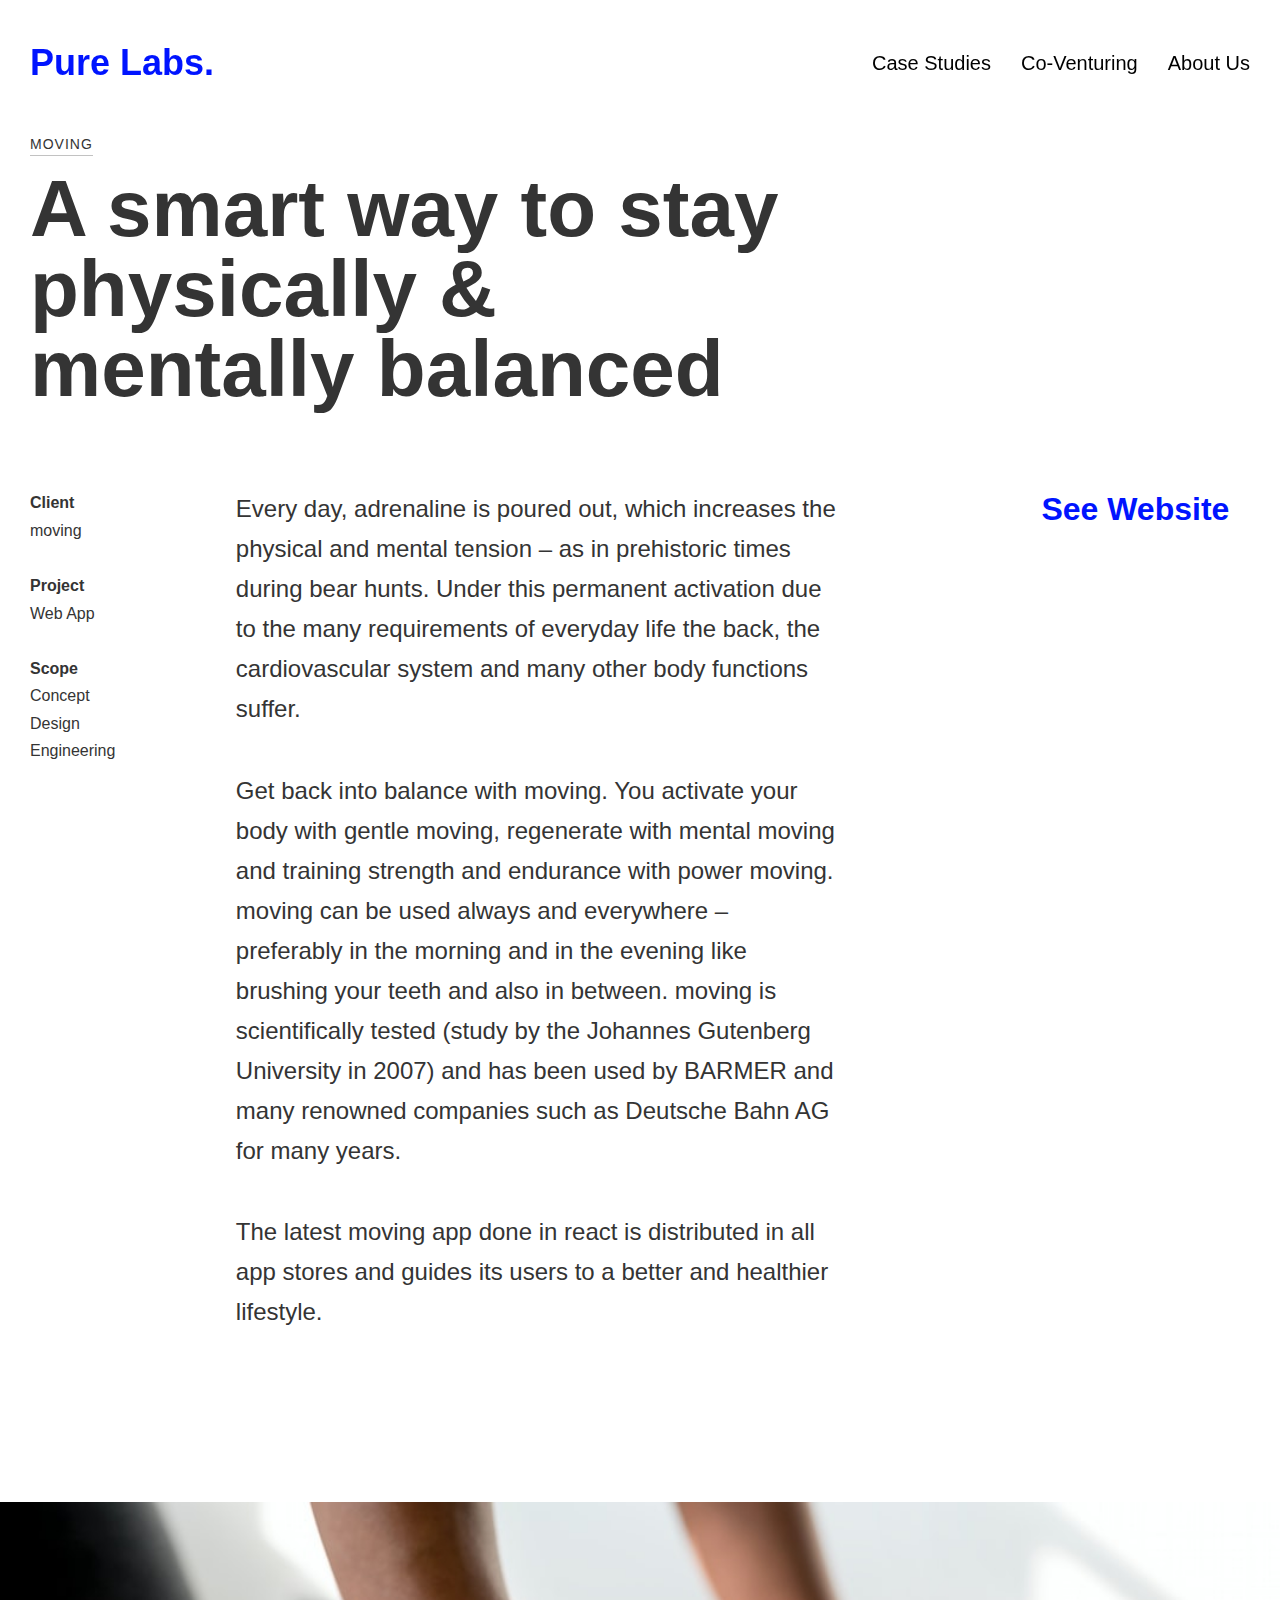
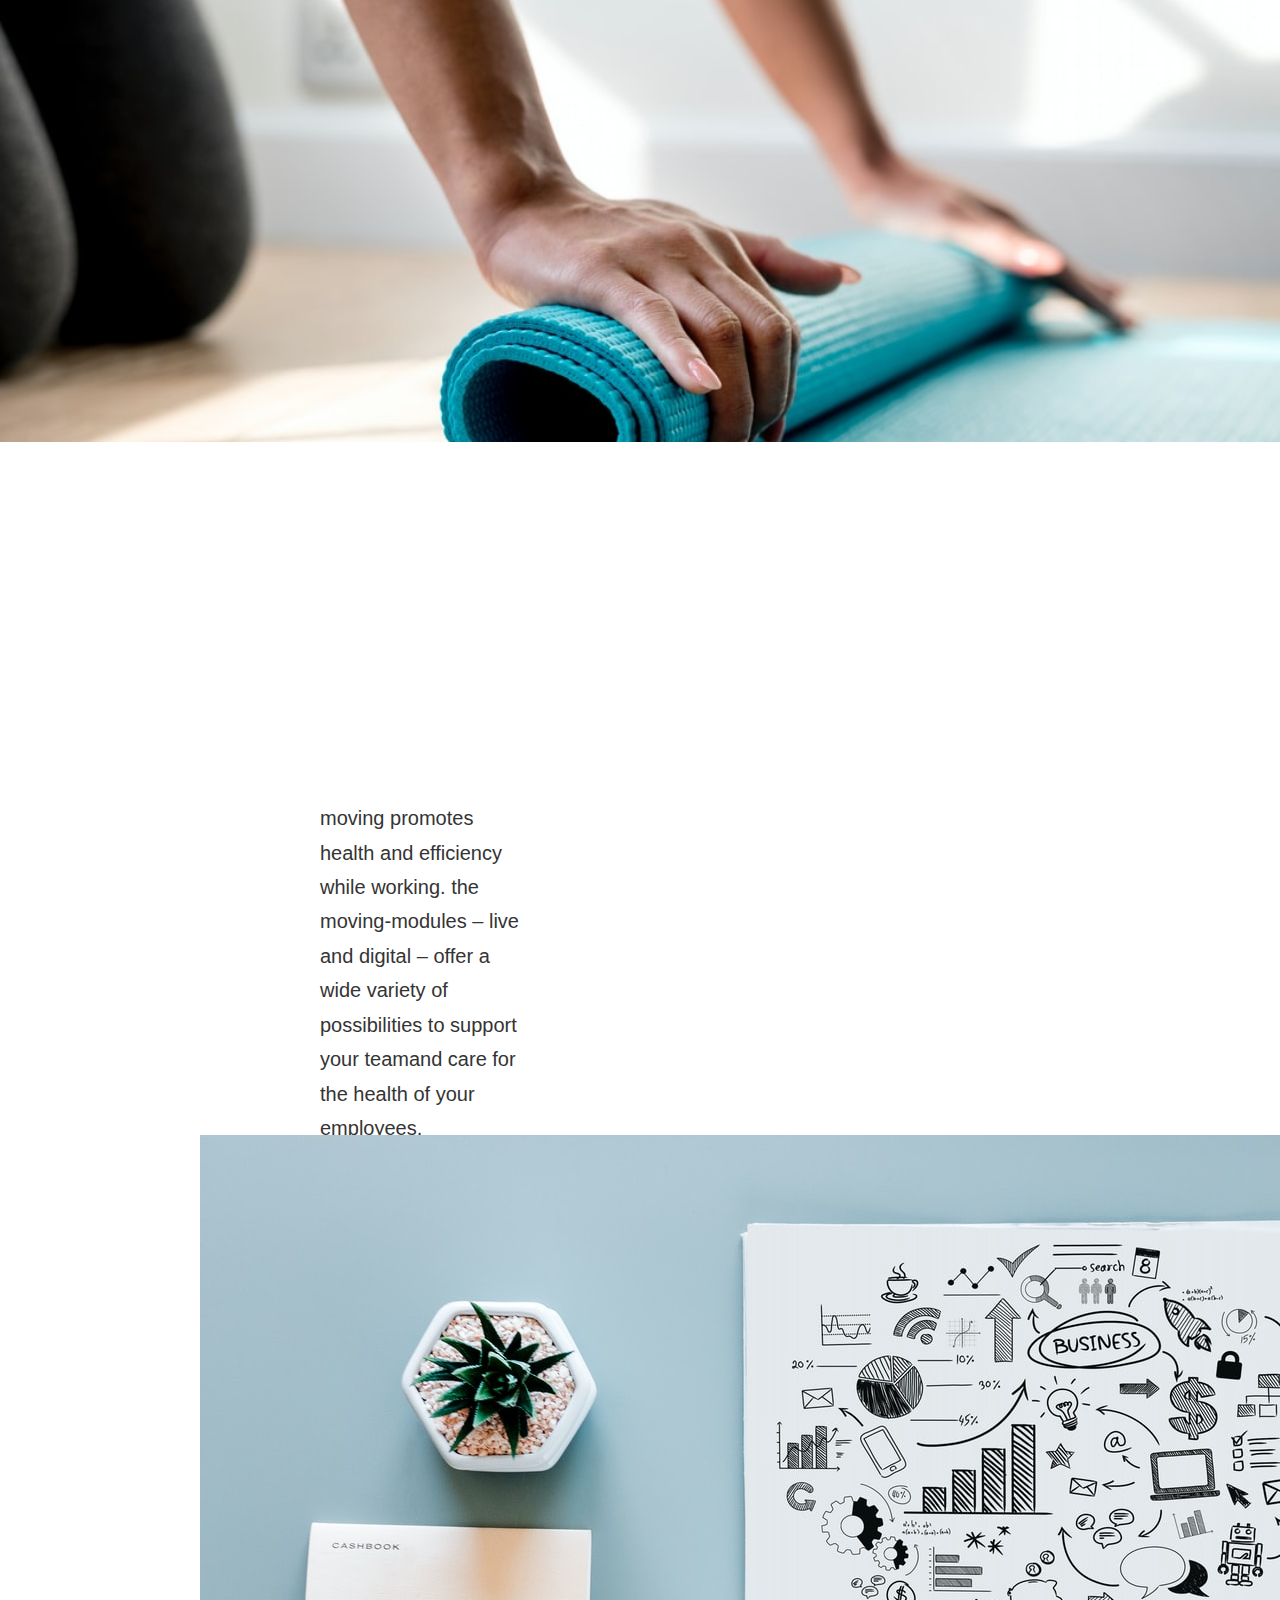
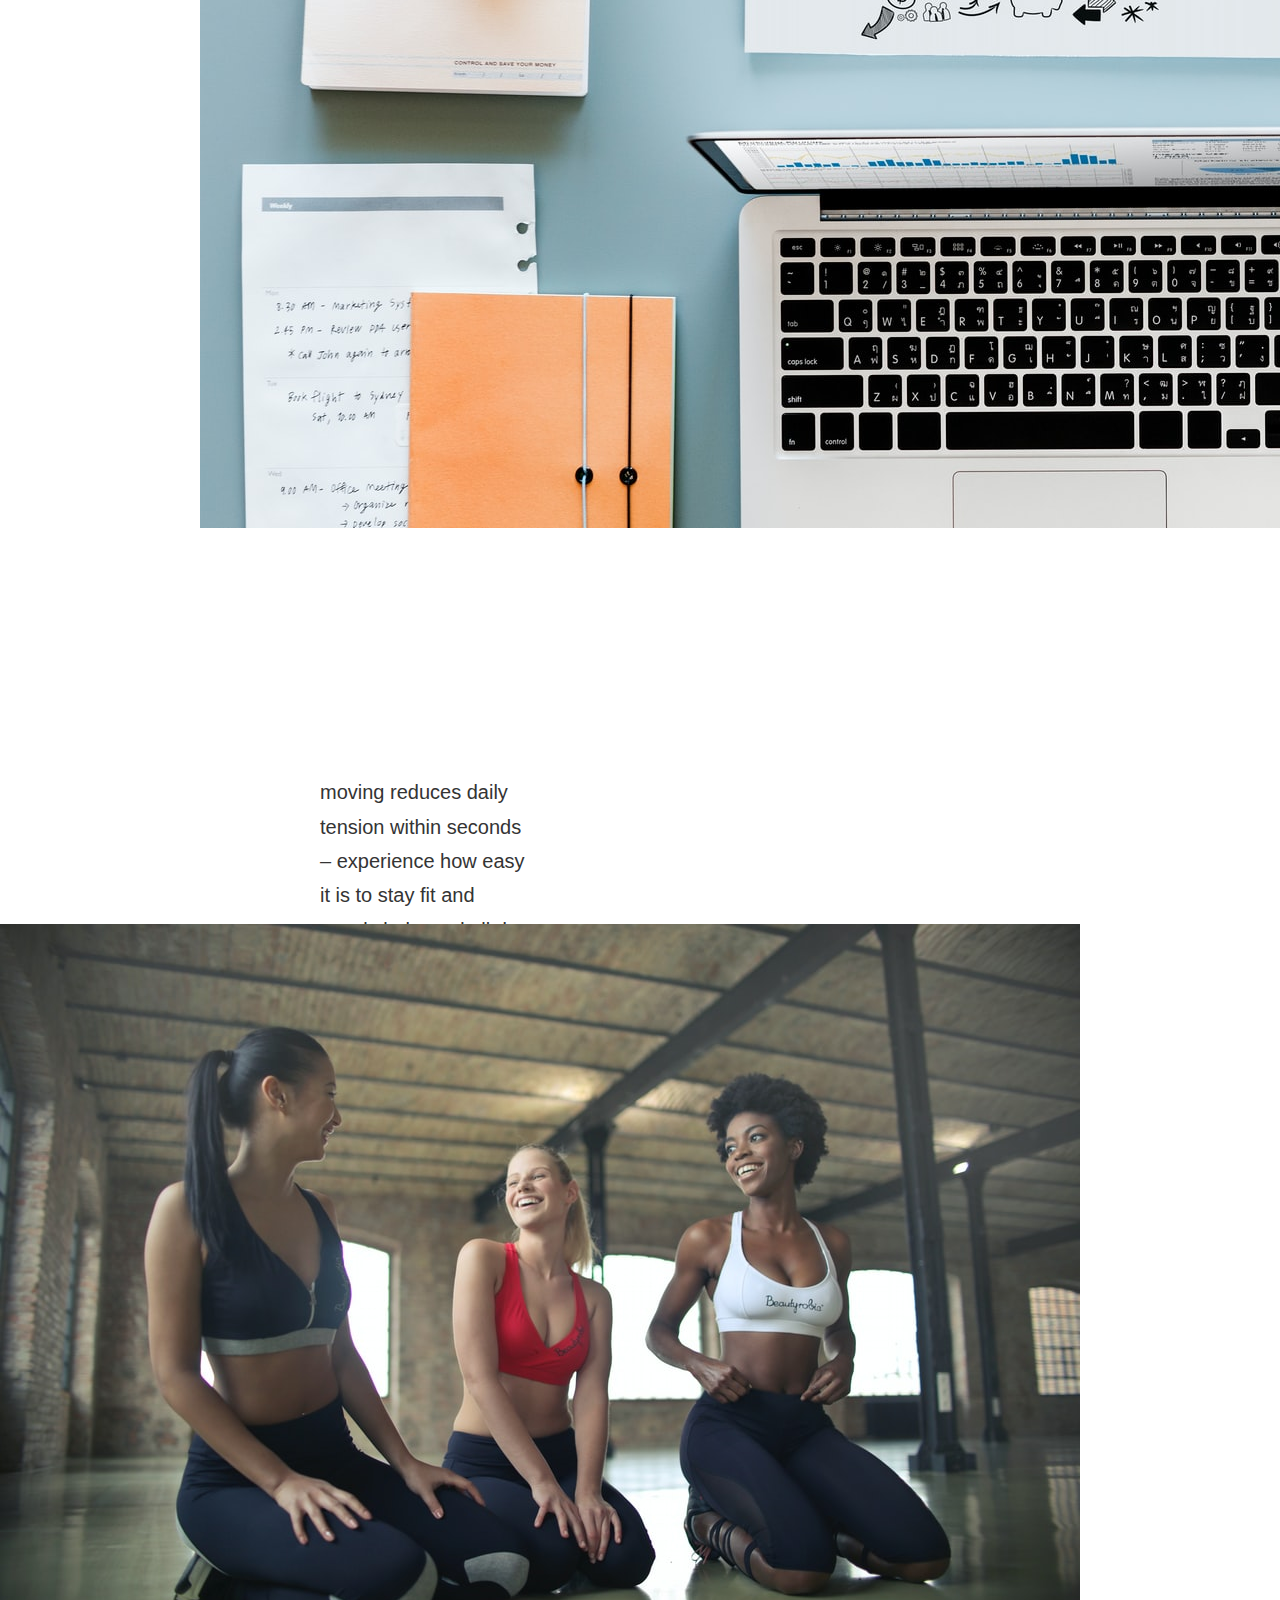
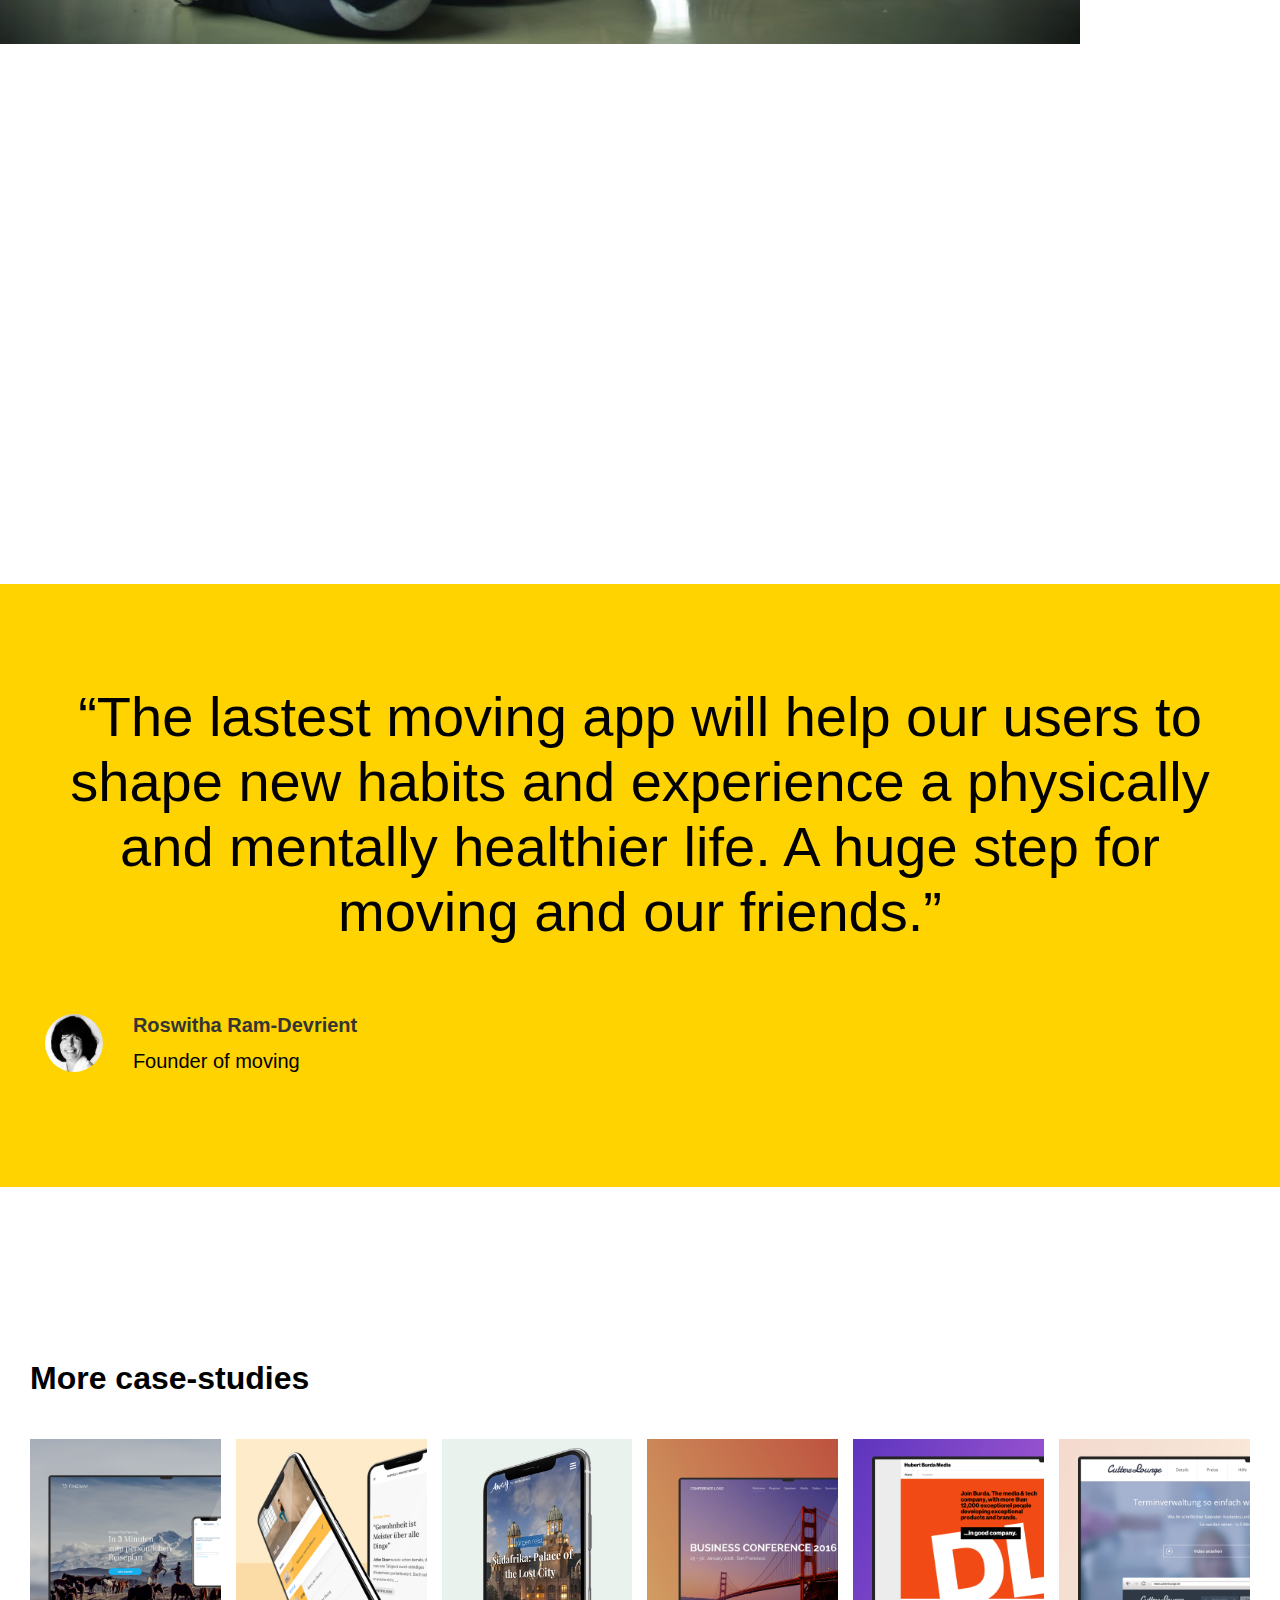
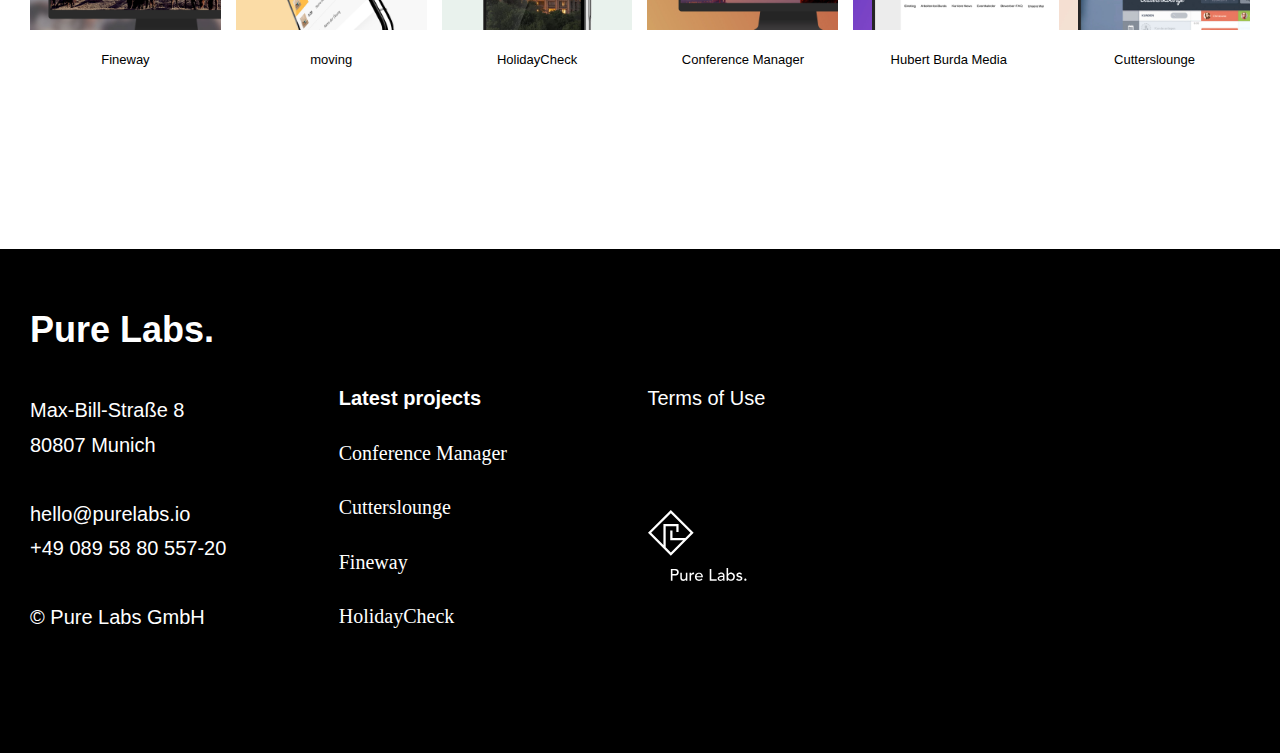
<file: project/moving/index.html>
<!DOCTYPE html>
<!-- saved from url=(0034)https://purelabs.io/project/moving -->
<html data-semplice="4.3.4"><script type="text/javascript" async="" src="./index_files/analytics.js"></script><script type="text/javascript">window["_gaUserPrefs"] = { ioo : function() { return true; } }</script><head><meta http-equiv="Content-Type" content="text/html; charset=UTF-8">
		
		<meta name="viewport" content="width=device-width, initial-scale=1.0, maximum-scale=1.0">
		<title>moving – Pure Labs</title>
<meta name="robots" content="max-image-preview:large">

<!-- This site is optimized with the Yoast SEO plugin v8.4 - https://yoast.com/wordpress/plugins/seo/ -->
<link rel="canonical" href="https://purelabs.io/project/moving">
<meta property="og:locale" content="de_DE">
<meta property="og:type" content="article">
<meta property="og:title" content="moving – Pure Labs">
<meta property="og:url" content="https://purelabs.io/project/moving">
<meta property="og:site_name" content="Pure Labs">
<meta property="article:section" content="Featured">
<meta name="twitter:card" content="summary_large_image">
<meta name="twitter:title" content="moving – Pure Labs">
<meta name="twitter:site" content="@purelabs_gmbh">
<meta name="twitter:creator" content="@purelabs_gmbh">
<script type="application/ld+json">{"@context":"https:\/\/schema.org","@type":"Organization","url":"https:\/\/purelabs.io\/","sameAs":["https:\/\/www.linkedin.com\/company\/pure-labs\/","https:\/\/twitter.com\/purelabs_gmbh"],"@id":"https:\/\/purelabs.io\/#organization","name":"Pure Labs GmbH","logo":"https:\/\/purelabs.io\/wp-content\/uploads\/2018\/09\/favicon-32x32.png"}</script>
<!-- / Yoast SEO plugin. -->

<link rel="dns-prefetch" href="https://s.w.org/">
<script type="text/javascript">
window._wpemojiSettings = {"baseUrl":"https:\/\/s.w.org\/images\/core\/emoji\/14.0.0\/72x72\/","ext":".png","svgUrl":"https:\/\/s.w.org\/images\/core\/emoji\/14.0.0\/svg\/","svgExt":".svg","source":{"concatemoji":"https:\/\/purelabs.io\/wp-includes\/js\/wp-emoji-release.min.js?ver=6.0"}};
/*! This file is auto-generated */
!function(e,a,t){var n,r,o,i=a.createElement("canvas"),p=i.getContext&&i.getContext("2d");function s(e,t){var a=String.fromCharCode,e=(p.clearRect(0,0,i.width,i.height),p.fillText(a.apply(this,e),0,0),i.toDataURL());return p.clearRect(0,0,i.width,i.height),p.fillText(a.apply(this,t),0,0),e===i.toDataURL()}function c(e){var t=a.createElement("script");t.src=e,t.defer=t.type="text/javascript",a.getElementsByTagName("head")[0].appendChild(t)}for(o=Array("flag","emoji"),t.supports={everything:!0,everythingExceptFlag:!0},r=0;r<o.length;r++)t.supports[o[r]]=function(e){if(!p||!p.fillText)return!1;switch(p.textBaseline="top",p.font="600 32px Arial",e){case"flag":return s([127987,65039,8205,9895,65039],[127987,65039,8203,9895,65039])?!1:!s([55356,56826,55356,56819],[55356,56826,8203,55356,56819])&&!s([55356,57332,56128,56423,56128,56418,56128,56421,56128,56430,56128,56423,56128,56447],[55356,57332,8203,56128,56423,8203,56128,56418,8203,56128,56421,8203,56128,56430,8203,56128,56423,8203,56128,56447]);case"emoji":return!s([129777,127995,8205,129778,127999],[129777,127995,8203,129778,127999])}return!1}(o[r]),t.supports.everything=t.supports.everything&&t.supports[o[r]],"flag"!==o[r]&&(t.supports.everythingExceptFlag=t.supports.everythingExceptFlag&&t.supports[o[r]]);t.supports.everythingExceptFlag=t.supports.everythingExceptFlag&&!t.supports.flag,t.DOMReady=!1,t.readyCallback=function(){t.DOMReady=!0},t.supports.everything||(n=function(){t.readyCallback()},a.addEventListener?(a.addEventListener("DOMContentLoaded",n,!1),e.addEventListener("load",n,!1)):(e.attachEvent("onload",n),a.attachEvent("onreadystatechange",function(){"complete"===a.readyState&&t.readyCallback()})),(e=t.source||{}).concatemoji?c(e.concatemoji):e.wpemoji&&e.twemoji&&(c(e.twemoji),c(e.wpemoji)))}(window,document,window._wpemojiSettings);
</script><script src="./index_files/wp-emoji-release.min.js" type="text/javascript" defer=""></script>
<style type="text/css">
img.wp-smiley,
img.emoji {
	display: inline !important;
	border: none !important;
	box-shadow: none !important;
	height: 1em !important;
	width: 1em !important;
	margin: 0 0.07em !important;
	vertical-align: -0.1em !important;
	background: none !important;
	padding: 0 !important;
}
</style>
	<link rel="stylesheet" id="wp-block-library-css" href="./index_files/style.min.css" type="text/css" media="all">
<style id="global-styles-inline-css" type="text/css">
body{--wp--preset--color--black: #000000;--wp--preset--color--cyan-bluish-gray: #abb8c3;--wp--preset--color--white: #ffffff;--wp--preset--color--pale-pink: #f78da7;--wp--preset--color--vivid-red: #cf2e2e;--wp--preset--color--luminous-vivid-orange: #ff6900;--wp--preset--color--luminous-vivid-amber: #fcb900;--wp--preset--color--light-green-cyan: #7bdcb5;--wp--preset--color--vivid-green-cyan: #00d084;--wp--preset--color--pale-cyan-blue: #8ed1fc;--wp--preset--color--vivid-cyan-blue: #0693e3;--wp--preset--color--vivid-purple: #9b51e0;--wp--preset--gradient--vivid-cyan-blue-to-vivid-purple: linear-gradient(135deg,rgba(6,147,227,1) 0%,rgb(155,81,224) 100%);--wp--preset--gradient--light-green-cyan-to-vivid-green-cyan: linear-gradient(135deg,rgb(122,220,180) 0%,rgb(0,208,130) 100%);--wp--preset--gradient--luminous-vivid-amber-to-luminous-vivid-orange: linear-gradient(135deg,rgba(252,185,0,1) 0%,rgba(255,105,0,1) 100%);--wp--preset--gradient--luminous-vivid-orange-to-vivid-red: linear-gradient(135deg,rgba(255,105,0,1) 0%,rgb(207,46,46) 100%);--wp--preset--gradient--very-light-gray-to-cyan-bluish-gray: linear-gradient(135deg,rgb(238,238,238) 0%,rgb(169,184,195) 100%);--wp--preset--gradient--cool-to-warm-spectrum: linear-gradient(135deg,rgb(74,234,220) 0%,rgb(151,120,209) 20%,rgb(207,42,186) 40%,rgb(238,44,130) 60%,rgb(251,105,98) 80%,rgb(254,248,76) 100%);--wp--preset--gradient--blush-light-purple: linear-gradient(135deg,rgb(255,206,236) 0%,rgb(152,150,240) 100%);--wp--preset--gradient--blush-bordeaux: linear-gradient(135deg,rgb(254,205,165) 0%,rgb(254,45,45) 50%,rgb(107,0,62) 100%);--wp--preset--gradient--luminous-dusk: linear-gradient(135deg,rgb(255,203,112) 0%,rgb(199,81,192) 50%,rgb(65,88,208) 100%);--wp--preset--gradient--pale-ocean: linear-gradient(135deg,rgb(255,245,203) 0%,rgb(182,227,212) 50%,rgb(51,167,181) 100%);--wp--preset--gradient--electric-grass: linear-gradient(135deg,rgb(202,248,128) 0%,rgb(113,206,126) 100%);--wp--preset--gradient--midnight: linear-gradient(135deg,rgb(2,3,129) 0%,rgb(40,116,252) 100%);--wp--preset--duotone--dark-grayscale: url('#wp-duotone-dark-grayscale');--wp--preset--duotone--grayscale: url('#wp-duotone-grayscale');--wp--preset--duotone--purple-yellow: url('#wp-duotone-purple-yellow');--wp--preset--duotone--blue-red: url('#wp-duotone-blue-red');--wp--preset--duotone--midnight: url('#wp-duotone-midnight');--wp--preset--duotone--magenta-yellow: url('#wp-duotone-magenta-yellow');--wp--preset--duotone--purple-green: url('#wp-duotone-purple-green');--wp--preset--duotone--blue-orange: url('#wp-duotone-blue-orange');--wp--preset--font-size--small: 13px;--wp--preset--font-size--medium: 20px;--wp--preset--font-size--large: 36px;--wp--preset--font-size--x-large: 42px;}.has-black-color{color: var(--wp--preset--color--black) !important;}.has-cyan-bluish-gray-color{color: var(--wp--preset--color--cyan-bluish-gray) !important;}.has-white-color{color: var(--wp--preset--color--white) !important;}.has-pale-pink-color{color: var(--wp--preset--color--pale-pink) !important;}.has-vivid-red-color{color: var(--wp--preset--color--vivid-red) !important;}.has-luminous-vivid-orange-color{color: var(--wp--preset--color--luminous-vivid-orange) !important;}.has-luminous-vivid-amber-color{color: var(--wp--preset--color--luminous-vivid-amber) !important;}.has-light-green-cyan-color{color: var(--wp--preset--color--light-green-cyan) !important;}.has-vivid-green-cyan-color{color: var(--wp--preset--color--vivid-green-cyan) !important;}.has-pale-cyan-blue-color{color: var(--wp--preset--color--pale-cyan-blue) !important;}.has-vivid-cyan-blue-color{color: var(--wp--preset--color--vivid-cyan-blue) !important;}.has-vivid-purple-color{color: var(--wp--preset--color--vivid-purple) !important;}.has-black-background-color{background-color: var(--wp--preset--color--black) !important;}.has-cyan-bluish-gray-background-color{background-color: var(--wp--preset--color--cyan-bluish-gray) !important;}.has-white-background-color{background-color: var(--wp--preset--color--white) !important;}.has-pale-pink-background-color{background-color: var(--wp--preset--color--pale-pink) !important;}.has-vivid-red-background-color{background-color: var(--wp--preset--color--vivid-red) !important;}.has-luminous-vivid-orange-background-color{background-color: var(--wp--preset--color--luminous-vivid-orange) !important;}.has-luminous-vivid-amber-background-color{background-color: var(--wp--preset--color--luminous-vivid-amber) !important;}.has-light-green-cyan-background-color{background-color: var(--wp--preset--color--light-green-cyan) !important;}.has-vivid-green-cyan-background-color{background-color: var(--wp--preset--color--vivid-green-cyan) !important;}.has-pale-cyan-blue-background-color{background-color: var(--wp--preset--color--pale-cyan-blue) !important;}.has-vivid-cyan-blue-background-color{background-color: var(--wp--preset--color--vivid-cyan-blue) !important;}.has-vivid-purple-background-color{background-color: var(--wp--preset--color--vivid-purple) !important;}.has-black-border-color{border-color: var(--wp--preset--color--black) !important;}.has-cyan-bluish-gray-border-color{border-color: var(--wp--preset--color--cyan-bluish-gray) !important;}.has-white-border-color{border-color: var(--wp--preset--color--white) !important;}.has-pale-pink-border-color{border-color: var(--wp--preset--color--pale-pink) !important;}.has-vivid-red-border-color{border-color: var(--wp--preset--color--vivid-red) !important;}.has-luminous-vivid-orange-border-color{border-color: var(--wp--preset--color--luminous-vivid-orange) !important;}.has-luminous-vivid-amber-border-color{border-color: var(--wp--preset--color--luminous-vivid-amber) !important;}.has-light-green-cyan-border-color{border-color: var(--wp--preset--color--light-green-cyan) !important;}.has-vivid-green-cyan-border-color{border-color: var(--wp--preset--color--vivid-green-cyan) !important;}.has-pale-cyan-blue-border-color{border-color: var(--wp--preset--color--pale-cyan-blue) !important;}.has-vivid-cyan-blue-border-color{border-color: var(--wp--preset--color--vivid-cyan-blue) !important;}.has-vivid-purple-border-color{border-color: var(--wp--preset--color--vivid-purple) !important;}.has-vivid-cyan-blue-to-vivid-purple-gradient-background{background: var(--wp--preset--gradient--vivid-cyan-blue-to-vivid-purple) !important;}.has-light-green-cyan-to-vivid-green-cyan-gradient-background{background: var(--wp--preset--gradient--light-green-cyan-to-vivid-green-cyan) !important;}.has-luminous-vivid-amber-to-luminous-vivid-orange-gradient-background{background: var(--wp--preset--gradient--luminous-vivid-amber-to-luminous-vivid-orange) !important;}.has-luminous-vivid-orange-to-vivid-red-gradient-background{background: var(--wp--preset--gradient--luminous-vivid-orange-to-vivid-red) !important;}.has-very-light-gray-to-cyan-bluish-gray-gradient-background{background: var(--wp--preset--gradient--very-light-gray-to-cyan-bluish-gray) !important;}.has-cool-to-warm-spectrum-gradient-background{background: var(--wp--preset--gradient--cool-to-warm-spectrum) !important;}.has-blush-light-purple-gradient-background{background: var(--wp--preset--gradient--blush-light-purple) !important;}.has-blush-bordeaux-gradient-background{background: var(--wp--preset--gradient--blush-bordeaux) !important;}.has-luminous-dusk-gradient-background{background: var(--wp--preset--gradient--luminous-dusk) !important;}.has-pale-ocean-gradient-background{background: var(--wp--preset--gradient--pale-ocean) !important;}.has-electric-grass-gradient-background{background: var(--wp--preset--gradient--electric-grass) !important;}.has-midnight-gradient-background{background: var(--wp--preset--gradient--midnight) !important;}.has-small-font-size{font-size: var(--wp--preset--font-size--small) !important;}.has-medium-font-size{font-size: var(--wp--preset--font-size--medium) !important;}.has-large-font-size{font-size: var(--wp--preset--font-size--large) !important;}.has-x-large-font-size{font-size: var(--wp--preset--font-size--x-large) !important;}
</style>
<link rel="stylesheet" id="semplice-stylesheet-css" href="./index_files/style.css" type="text/css" media="all">
<link rel="stylesheet" id="semplice-frontend-stylesheet-css" href="./index_files/frontend.min.css" type="text/css" media="all">
<link rel="stylesheet" id="mediaelement-css" href="./index_files/mediaelementplayer-legacy.min.css" type="text/css" media="all">
<link rel="stylesheet" id="pcs-styles-css" href="./index_files/default-styles.css" type="text/css" media="screen">
<script type="text/javascript" src="./index_files/jquery.min.js" id="jquery-core-js"></script>
<script type="text/javascript" src="./index_files/jquery-migrate.min.js" id="jquery-migrate-js"></script>
<link rel="https://api.w.org/" href="https://purelabs.io/wp-json/"><link rel="EditURI" type="application/rsd+xml" title="RSD" href="https://purelabs.io/xmlrpc.php?rsd">
<link rel="wlwmanifest" type="application/wlwmanifest+xml" href="https://purelabs.io/wp-includes/wlwmanifest.xml"> 
<meta name="generator" content="WordPress 6.0">
<link rel="shortlink" href="https://purelabs.io/?p=8">
<link rel="alternate" type="application/json+oembed" href="https://purelabs.io/wp-json/oembed/1.0/embed?url=https%3A%2F%2Fpurelabs.io%2Fproject%2Fmoving">
<link rel="alternate" type="text/xml+oembed" href="https://purelabs.io/wp-json/oembed/1.0/embed?url=https%3A%2F%2Fpurelabs.io%2Fproject%2Fmoving&amp;format=xml">
<link href="./index_files/css" rel="stylesheet"><link href="./index_files/icon" rel="stylesheet"><link href="./index_files/emoji.css" rel="stylesheet"><style type="text/css" id="semplice-webfonts-css">.font_d996chsrr, [data-font="font_d996chsrr"], [data-font="font_d996chsrr"] li a, #content-holder h2 {font-family: "Muli", sans-serif;font-weight: 200;font-style: normal;}.font_tcnzl8rpu, [data-font="font_tcnzl8rpu"], [data-font="font_tcnzl8rpu"] li a, #content-holder h4, #content-holder p, #content-holder li {font-family: "Muli", sans-serif;font-weight: 300;font-style: normal;}.font_v3erkavjl, [data-font="font_v3erkavjl"], [data-font="font_v3erkavjl"] li a, #content-holder h1, #content-holder h3 {font-family: "Muli", sans-serif;font-weight: 700;font-style: normal;}</style>
		<style type="text/css" id="semplice-custom-css">
			.container {
			max-width: 1460px;
		}@media screen and (min-width: 1170px) { .row {
			margin-left: -7.5px;
			margin-right: -7.5px;
		}.column, .grid-column {
			padding-left: 7.5px;
			padding-right: 7.5px;
		}}
			#content-holder h1 { font-size: 3.111111111111111rem;line-height: 3.611111111111111rem;}#content-holder h2 { font-size: 3.111111111111111rem;line-height: 3.611111111111111rem;}#content-holder h3 { font-size: 2rem;line-height: 2.3333333333333335rem;}#content-holder h4 { font-size: 2rem;line-height: 2.3333333333333335rem;}#content-holder p, #content-holder li { font-size: 1.1111111111111112rem;line-height: 1.7222222222222;}#content-holder .is-content p { margin-bottom: 1.7222222222222em; }@media screen and (min-width: 992px) and (max-width: 1169px) { #content-holder h1 { font-size: 2.86rem; line-height: 3.32rem; }#content-holder h2 { font-size: 2.86rem; line-height: 3.32rem; }#content-holder h3 { font-size: 1.92rem; line-height: 2.24rem; }#content-holder h4 { font-size: 1.92rem; line-height: 2.24rem; }#content-holder h5 { font-size: 1.11rem; line-height: 1.78rem; }#content-holder h6 { font-size: 1rem; line-height: 1.67rem; }}@media screen and (min-width: 768px) and (max-width: 991px) { #content-holder h1 { font-size: 2.68rem; line-height: 3.11rem; }#content-holder h2 { font-size: 2.74rem; line-height: 3.18rem; }#content-holder h3 { font-size: 1.84rem; line-height: 2.15rem; }#content-holder h4 { font-size: 1.84rem; line-height: 2.15rem; }#content-holder h5 { font-size: 1.11rem; line-height: 1.78rem; }#content-holder h6 { font-size: 1rem; line-height: 1.67rem; }}@media screen and (min-width: 544px) and (max-width: 767px) { #content-holder h1 { font-size: 2.55rem; line-height: 2.96rem; }#content-holder h2 { font-size: 2.61rem; line-height: 3.03rem; }#content-holder h3 { font-size: 1.8rem; line-height: 2.1rem; }#content-holder h4 { font-size: 1.8rem; line-height: 2.1rem; }#content-holder h5 { font-size: 1.11rem; line-height: 1.78rem; }#content-holder h6 { font-size: 1rem; line-height: 1.67rem; }}@media screen and (max-width: 543px) { #content-holder h1 { font-size: 2.43rem; line-height: 2.82rem; }#content-holder h2 { font-size: 2.49rem; line-height: 2.89rem; }#content-holder h3 { font-size: 1.76rem; line-height: 2.05rem; }#content-holder h4 { font-size: 1.76rem; line-height: 2.05rem; }#content-holder h5 { font-size: 1.11rem; line-height: 1.78rem; }#content-holder h6 { font-size: 1rem; line-height: 1.67rem; }}
			.is-content { color: #343434; }a { color: #0014ff; }.semplice-navbar nav ul li{
  mix-blend-mode: exclusion;
}
.rounded img{
	border-radius:100%;
  	padding:15px;
  	max-width:60px;
}
.navbar-right{
  z-index:1;
}

.semplice-navbar{
	transition: all 0.8s ease;
}

.post-title, .pcs-post-title{
  font-family:"Muli"!important;
	font-weight:700!important;
}

.footer .pcs-post-title{
	font-weight:400!important;
}

.semplice-navbar.shrink {
  height: 85px;
  background-color:white;
  transition: all 0.8s ease;
}

.show-more-visible {
  display: none!important;
}
body ::-moz-selection {
  color: white;
  background: #0014FF;
}
body ::selection {
  color: white;
  background: #0014FF;
}

.hover_color:hover{
	color: #0014FF;
  	cursor:pointer;
}

#comments{
  display:none;
}

.extra .listed-post{
  border-bottom:0px;
}

.extra .listed-post a{
  color:white!important;
}

.post-title span{
  color:white!important;
}

.more-button{
   cursor:pointer;
   transition: all 0.3s ease;
}

.more-button a:hover{
  padding-left:30px;
}

.more-button a::after{
  content: "›";
  display:inline;
  color: inherit;
  transition: all 0.3s ease;
  opacity:0;
  font-weight:inherit;
  font-family:"Roboto";
}
.more-button a:hover::after{
  opacity: 100;
  margin-left:20px;
}

.brightblue a::after{
	color: ##0014ff;
}

.underline span{
	border-bottom: 1px solid;
  padding-bottom:5px;
}

.linkedin img{
  width:16px;
  height:auto;
  transition: all 0.3s ease;
}

.linkedin img:hover{
  opacity: 0.7;
}

.profile:before{
  content: "";
  display: inline-block;
  position: absolute;
  z-index: -1;
  width: 100%;
  height: 75%;
  bottom: 0;
  box-sizing: border-box;
}

.profile img{
  padding: 0 40px;
}

.menu-item{
	position:relative;
}

.menu-item span:after{
  content: "";
  display: inline-block;
  position: absolute;
  z-index: -1;
  transition: all 0.3s ease;
  width: 0px;
  height: 1px;
  bottom: -10px;
  left:0px;
  box-sizing: border-box;
  background-color: #0014ff;
}

.menu-item:hover span:after{
  width: 30px;
}

.profile_blue:before{
  background-color: #0014ff;
}

.profile_brightblue:before{
  background-color: #01BEFF;
}

.profile_rose:before{
  background-color: #F7EBEB;
}

.extra ul li{
   overflow: hidden;
   white-space: nowrap;
   text-overflow: ellipsis;
}

.big-news ul.post-list>li{
  border-bottom:0px
}

.big-news a{
  font-size:3.111111111111111rem;
  color:#343434;
  font-weight:700;
}

.big-news .with-excerpt{
    column-count: 1;
    column-rule: 0px dotted #666;
    -webkit-column-count: 1;
    -webkit-column-rule: 0px dotted #666;
    -moz-column-count: 1;
    -moz-column-rule: 0px dotted #666;
    -o-column-count: 1;
    -o-column-rule: 0px dotted #666;
}

.thumb .post-title span{
  font-size:20px!important;
  max-width:450px;
  line-height:30px;
}

.thumb .post-title span{
	opacity:0;
    transition: all 0.3s ease;
}

.thumb .post-title, .thumb .post-title span{
	color:#343434!important;
}

.thumb:hover .post-title span{
  opacity:100;
}

.subhead{
  color: #343434;
  font-size:14px;
  text-transform: uppercase;
  border-bottom: 1px solid #c2c2c2;
  padding-bottom:3px;
  letter-spacing: 1px;
}

.fixed-background{
  background-attachment:fixed!important;
}

.no-list-style ul{
  list-style:none;
  margin-left:0px;
}

.port-img img{
	border-radius: 5px;
    box-shadow: 0 3px 20px -8px rgba(0,0,0,0.8);
}

.em, .em-svg{
	height: 0.8em;
    width: 0.8em;
    margin-bottom: 6px;
	background-repeat:no-repeat!important;
    transition: all 0.3s ease;
    cursor:pointer;
}

.display-none{
  display:none!important;
}
@media screen and (max-width: 543px){h1{
    font-size: 2.43rem!important;
    line-height: 2.82rem!important;
}

h2 {
    font-size: 1.5rem!important;
    line-height: 2rem!important
}}#nprogress .bar { background: #0014ff; }
			
		.project-panel {
			background: #ffffff;
			padding: 9.722222222222221rem 0rem;
		}
		.pp-thumbs {
			margin-bottom: -1.3888888888888888rem;
		}
		#content-holder .panel-label, .projectpanel-preview .panel-label {
			color: #000000;
			font-size: 1.777777777777778rem;
			text-transform: none;
			padding-left: 0rem;
			padding-bottom: 2.5rem;
			text-align: left;
			line-height: 1;
		}
		.project-panel .pp-title {
			padding: 0.5555555555555556rem 0rem 1.3888888888888888rem 0rem;
		}
		.project-panel .pp-title a {
			color: #000000; 
			font-size: 0.7222222222222222rem; 
			text-transform: none;
		} 
		.project-panel .pp-title span {
			color: #999999;
			font-size: 0.7222222222222222rem;
			text-transform: none;
		}
	
		</style>
	
		<style type="text/css" id="8-post-css">
			#content-8 #content_ca2e90d32 {padding-top: 0.5555555555555556rem;}#content-8 #content_ca2e90d32 .is-content {}#content-8 #section_833f83ed2 {padding-top: 4.444444444444445rem;}#content-8 #column_687d2b755 {padding-bottom: 1.6666666666666667rem;}#content-8 #content_185019427 {padding-top: 0rem;}#content-8 #content_185019427 .is-content {}#content-8 #content_d57669f5c {padding-top: 0rem;}#content-8 #content_d57669f5c .is-content {}
				#content-8 #content_eeeef784a .is-content {background-color: #ffffff;}
				#content-8 #content_eeeef784a .is-content:hover {color: #0014ff !important;}
				#content-8 #content_eeeef784a .is-content a{color: #0014ff;font-size: 1.7777777777777777rem;}
				#content-8 #content_eeeef784a .is-content:hover a {}
			#content-8 #content_eeeef784a {padding-top: 0rem;margin-top: -0.8888888888888888rem;margin-right: 0rem;}#content-8 #content_eeeef784a .is-content {}@media screen and (max-width: 543.9px) { #content-8 #content_eeeef784a {margin-top: 1.5555555555555556rem;}#content-8 #content_eeeef784a .is-content {}}#content-8 #section_3b3eff291 .container {height: 60vh;}#content-8 #section_3b3eff291 {padding-top: 0rem;margin-top: 9.444444444444445rem;}@media screen and (max-width: 543.9px) { #content-8 #section_3b3eff291 {margin-top: 0rem;}}#content-8 #content_94243ac5e {z-index: 50;}#content-8 #content_94243ac5e .is-content {}#content-8 #section_6b540b399 {margin-top: -40.22222222222222rem;z-index: 100;}@media screen and (max-width: 543.9px) { #content-8 #section_6b540b399 {margin-top: 0rem;}}#content-8 #section_0f5da2015 {padding-top: 7.222222222222222rem;padding-bottom: 0rem;}@media screen and (max-width: 543.9px) { #content-8 #section_0f5da2015 {padding-top: 0rem;}}@media screen and (max-width: 543.9px) { #content-8 #content_06ff5fae9 {padding-top: 0rem;padding-right: 1.1111111111111112rem;padding-left: 1.1111111111111112rem;}#content-8 #content_06ff5fae9 .is-content {}}#content-8 #column_381263a4b {padding-bottom: 0rem;}#content-8 #content_0350cd727 {margin-top: -15.555555555555555rem;margin-bottom: 0rem;z-index: 50;}#content-8 #content_0350cd727 .is-content {}@media screen and (max-width: 543.9px) { #content-8 #content_0350cd727 {margin-top: 0rem;}#content-8 #content_0350cd727 .is-content {}}#content-8 #content_7cb65cf21 {margin-top: -11.11111111111111rem;padding-bottom: 0rem;margin-bottom: 0rem;}#content-8 #content_7cb65cf21 .is-content {}#content-8 #section_12c4d7e8e {margin-top: -46.44444444444444rem;z-index: 100;}@media screen and (max-width: 543.9px) { #content-8 #section_12c4d7e8e {margin-top: 0rem;}}#content-8 #section_13l5k0zfl {padding-top: 7.222222222222222rem;padding-bottom: 0rem;}@media screen and (max-width: 543.9px) { #content-8 #section_13l5k0zfl {padding-top: 0rem;}}@media screen and (max-width: 543.9px) { #content-8 #content_cxcrt8f76 {padding-top: 0rem;padding-right: 1.1111111111111112rem;padding-left: 1.1111111111111112rem;}#content-8 #content_cxcrt8f76 .is-content {}}#content-8 #column_j46ckvssw {padding-bottom: 0rem;}#content-8 #content_r0hgfot2m {margin-top: -15.555555555555555rem;margin-bottom: 0rem;z-index: 50;}#content-8 #content_r0hgfot2m .is-content {}@media screen and (max-width: 543.9px) { #content-8 #content_r0hgfot2m {margin-top: 0rem;}#content-8 #content_r0hgfot2m .is-content {}}#content-8 #content_aawf669d3 {margin-top: -21.38888888888889rem;padding-bottom: 0rem;margin-bottom: 0rem;}#content-8 #content_aawf669d3 .is-content {}#content-8 #section_50392bb40 {background-image: url(https://images.unsplash.com/photo-1507761906261-d31a39975ce4?ixlib=rb-0.3.5&q=80&fm=jpg&crop=entropy&cs=tinysrgb&w=1080&fit=max&ixid=eyJhcHBfaWQiOjIwNzM2fQ&s=15e5e4fcb872f9b0fdce1944ba2d3e52);background-repeat: no-repeat;background-size: cover;background-position: 50% 50%;background-attachment: scroll;}#content-8 #column_4f6620486 {padding-top: 44.44444444444444rem;}@media screen and (max-width: 543.9px) { #content-8 #column_4f6620486 {padding-top: 34.55555555555556rem;}}#content-8 #section_5a0122ed1 {padding-top: 5.555555555555555rem;margin-top: -14.444444444444445rem;padding-bottom: 5.555555555555555rem;background-color: #ffd300;}#content-8 #content_99f7e30b2 {padding-bottom: 0rem;margin-bottom: 3.0555555555555554rem;}#content-8 #content_99f7e30b2 .is-content {}@media screen and (max-width: 543.9px) { #content-8 #content_5e62a9305 {padding-right: 5rem;margin-bottom: 1.3888888888888888rem;padding-left: 5rem;}#content-8 #content_5e62a9305 .is-content {}}#content-8 {}.back-to-top a svg { fill: #020202; }#content-8 #content_ca2e90d32 {opacity: 0;transform: translateX(0rem) translateY(3.3333333333333335rem);}#content-8 #section_833f83ed2 {opacity: 0;transform: translateX(0rem) translateY(3.3333333333333335rem);}#content-8 #content_047189020 {opacity: 0;transform: translateX(0rem) translateY(3.3333333333333335rem);}#content-8 #content_0350cd727 {opacity: 0;transform: translateX(0rem) translateY(3.3333333333333335rem);}#content-8 #content_017676b0f {opacity: 0;transform: translateX(0rem) translateY(3.3333333333333335rem);}#content-8 #content_r0hgfot2m {opacity: 0;transform: translateX(0rem) translateY(3.3333333333333335rem);}#content-8 #content_8fc5c5ed7 {transform: rotate(0deg);}#content-8 #section_a0f87e0c7 {padding-top: 3.3333333333333335rem;margin-top: 0rem;background-color: #000000;}#content-8 #section_2c62cfcf8 {padding-top: 1.6666666666666667rem;padding-bottom: 5.555555555555555rem;background-color: #000000;}#content-8 #content_d5d0b69df {padding-top: 0.6666666666666666rem;}#content-8 #content_d5d0b69df .is-content {}@media screen and (max-width: 543.9px) { #content-8 #content_d5d0b69df {margin-bottom: 1.3888888888888888rem;}#content-8 #content_d5d0b69df .is-content {}}@media screen and (max-width: 543.9px) { #content-8 #column_551c040ee {padding-top: 1.1111111111111112rem;}}#content-8 #content_6b6045aa6 {padding-top: 0rem;}#content-8 #content_6b6045aa6 .is-content {}#content-8 #content_88252bdc2 {padding-top: 0rem;margin-top: 1.1111111111111112rem;}#content-8 #content_88252bdc2 .is-content {}@media screen and (max-width: 543.9px) { #content-8 #column_fce79508f {padding-top: 2.5rem;}}#content-8 #content_e56e26256 {padding-top: 0rem;}#content-8 #content_e56e26256 .is-content {}#content-8 #content_d85ed8537 {padding-top: 0rem;margin-top: 1.1111111111111112rem;}#content-8 #content_d85ed8537 .is-content {}@media screen and (max-width: 543.9px) { #content-8 #column_a545e434a {padding-top: 2.1666666666666665rem;}}#content-8 #content_0493305c1 {padding-top: 0rem;}#content-8 #content_0493305c1 .is-content {}#content-8 #content_3415e8122 {padding-top: 3.3333333333333335rem;padding-right: 5rem;}#content-8 #content_3415e8122 .is-content {}@media screen and (max-width: 543.9px) { #content-8 #content_3415e8122 {padding-right: 14.444444444444445rem;}#content-8 #content_3415e8122 .is-content {}}
			.nav_p1oi6nl9n { background-color: transparent;; }.nav_p1oi6nl9n { height: 6.944444444444445rem; }.is-frontend #content-8 .sections { margin-top: 6.944444444444445rem; }.nav_p1oi6nl9n .navbar-inner .logo a { color: #0014ff; }.nav_p1oi6nl9n .navbar-inner .logo a { font-size: 2rem; }.nav_p1oi6nl9n .navbar-inner .logo { align-items: center; }.nav_p1oi6nl9n .navbar-inner .hamburger { align-items: center; }.nav_p1oi6nl9n .navbar-inner .hamburger a.menu-icon span { background-color: #000000; }.nav_p1oi6nl9n .navbar-inner .hamburger a.menu-icon { width: 24; }.nav_p1oi6nl9n .navbar-inner .hamburger a.menu-icon span { height: 2px; }.nav_p1oi6nl9n .navbar-inner .hamburger a.open-menu span::before { transform: translateY(-6px); }.nav_p1oi6nl9n .navbar-inner .hamburger a.open-menu span::after { transform: translateY(6px); }.nav_p1oi6nl9n .navbar-inner .hamburger a.open-menu:hover span::before { transform: translateY(-8px); }.nav_p1oi6nl9n .navbar-inner .hamburger a.open-menu:hover span::after { transform: translateY(8px); }.nav_p1oi6nl9n .navbar-inner .hamburger a.menu-icon { height: 14px; }.nav_p1oi6nl9n .navbar-inner .hamburger a.menu-icon span { margin-top: 7px; }.nav_p1oi6nl9n .navbar-inner nav ul li a span { font-size: 1.1111111111111112rem; }.nav_p1oi6nl9n .navbar-inner nav ul li a span { color: #000000; }.nav_p1oi6nl9n .navbar-inner nav ul li a:hover span, .navbar-inner nav ul li.current-menu-item a span, .navbar-inner nav ul li.current_page_item a span, .nav_p1oi6nl9n .navbar-inner nav ul li.wrap-focus a span { color: #0014ff; }.nav_p1oi6nl9n .navbar-inner nav ul li.current-menu-item a span { color: #0014ff; }.nav_p1oi6nl9n .navbar-inner nav ul li.current_page_item a span { color: #0014ff; }[data-post-type="project"] .navbar-inner nav ul li.portfolio-grid a span, [data-post-type="post"] .navbar-inner nav ul li.blog-overview a span { color: #0014ff; }#overlay-menu { background-color: rgba(245, 245, 245, 1); }#overlay-menu .overlay-menu-inner nav { text-align: left; }#overlay-menu .overlay-menu-inner nav ul li a span { color: #020202; }#overlay-menu .overlay-menu-inner nav ul li a span { letter-spacing: 0rem; }#overlay-menu .overlay-menu-inner nav ul li a:hover span { color: #0014ff; }#overlay-menu .overlay-menu-inner nav ul li.current-menu-item a span { color: #0014ff; }#overlay-menu .overlay-menu-inner nav ul li.current_page_item a span { color: #0014ff; }[data-post-type="project"] #overlay-menu .overlay-menu-inner nav ul li.portfolio-grid a span, [data-post-type="post"] #overlay-menu .overlay-menu-inner nav ul li.blog-overview a span { color: #0014ff; }@media screen and (min-width: 992px) and (max-width: 1169.9px) { .nav_p1oi6nl9n .navbar-inner .hamburger a.menu-icon { height: 14px; }.nav_p1oi6nl9n .navbar-inner .hamburger a.menu-icon span { margin-top: 7px; }}@media screen and (min-width: 768px) and (max-width: 991.9px) { .nav_p1oi6nl9n .navbar-inner .hamburger a.menu-icon { height: 14px; }.nav_p1oi6nl9n .navbar-inner .hamburger a.menu-icon span { margin-top: 7px; }}@media screen and (min-width: 544px) and (max-width: 767.9px) { .nav_p1oi6nl9n .navbar-inner .hamburger a.menu-icon { height: 14px; }.nav_p1oi6nl9n .navbar-inner .hamburger a.menu-icon span { margin-top: 7px; }}@media screen and (max-width: 543.9px) { .nav_p1oi6nl9n { height: 5.555555555555555rem; }.is-frontend #content-8 .sections { margin-top: 5.555555555555555rem; }.nav_p1oi6nl9n .navbar-inner .hamburger a.menu-icon { height: 14px; }.nav_p1oi6nl9n .navbar-inner .hamburger a.menu-icon span { margin-top: 7px; }}
		</style>
			<style>html{margin-top:0px!important;}#wpadminbar{top:auto!important;bottom:0;}</style>
		<!-- Global site tag (gtag.js) - Google Analytics -->
<script async="" src="./index_files/js"></script>
<script>
  window.dataLayer = window.dataLayer || [];
  function gtag(){dataLayer.push(arguments);}
  gtag('js', new Date());

  gtag('config', 'UA-53946587-1');
</script><link rel="shortcut icon" type="image/png" href="/favicon-32x32.png" sizes="32x32">	</head>
	<body class="project-template-default single single-project postid-8 is-frontend static-mode static-transitions mejs-semplice-ui" data-post-type="project" data-breakpoint-js="xl">
		<div id="content-holder" data-active-post="8">
			
						<header class="nav_p1oi6nl9n semplice-navbar active-navbar sticky-nav menu-type-text cover-transparent" data-cover-transparent="enabled" data-bg-overlay-visibility="visible" data-mobile-fallback="enabled" style="transform: none;">
							<div class="container" data-nav="logo-left-menu-right">
								<div class="navbar-inner menu-type-text" data-xl-width="12" data-navbar-type="container">
									<div class="logo navbar-left" data-font="font_v3erkavjl"><a href="/" title="Pure Labs">Pure Labs.</a></div>
									<nav class="standard navbar-right" data-font="font_tcnzl8rpu"><ul class="menu"><li class="menu-item menu-item-type-post_type menu-item-object-page menu-item-21"><a href="/case-studies"><span>Case Studies</span></a></li>
<li class="menu-item menu-item-type-post_type menu-item-object-page menu-item-24"><a href="/co-venturing"><span>Co-Venturing</span></a></li>
<li class="menu-item menu-item-type-post_type menu-item-object-page menu-item-27"><a href="/about-us"><span>About Us</span></a></li>
</ul></nav>
									<div class="hamburger navbar-right semplice-menu"><a class="open-menu menu-icon"><span></span></a></div>
								</div>
							</div>
						</header>
						
				<div id="overlay-menu">
					<div class="overlay-menu-inner" data-xl-width="12">
						<nav class="overlay-nav" data-justify="left" data-align="align-middle" data-font="font_tcnzl8rpu">
							<ul class="container"><li class="menu-item menu-item-type-post_type menu-item-object-page menu-item-21"><a href="/case-studies"><span>Case Studies</span></a></li>
<li class="menu-item menu-item-type-post_type menu-item-object-page menu-item-24"><a href="/co-venturing"><span>Co-Venturing</span></a></li>
<li class="menu-item menu-item-type-post_type menu-item-object-page menu-item-27"><a href="/about-us"><span>About Us</span></a></li>
</ul>
						</nav>
					</div>
				</div>
			
					
			<div id="content-8" class="content-container active-content  hide-on-init" style="opacity: 1;">
				<div class="sections">
					
					<section id="section_0322042e6" class="content-block" data-column-mode-sm="single" data-column-mode-xs="single">
						
						<div class="container">
						<div id="row_4a6061748" class="row"><div id="column_217268ede" class="column" data-xl-width="8">
					<div class="content-wrapper">
						
				<div id="content_709a748b5" class="column-content" data-module="paragraph">
					<div class="is-content"><div data-content-for="xl"><p><span class="subhead">moving</span></p></div></div>
				</div>
			
				<div id="content_ca2e90d32" class="column-content" data-module="paragraph" style="opacity: 1; transform: matrix(1, 0, 0, 1, 0, 0);">
					<div class="is-content"><div data-content-for="xl"><h1 style="line-height: 4.444444444444445rem; font-size: 4.444444444444445rem;" data-mce-style="line-height: 4.444444444444445rem; font-size: 4.444444444444445rem;">A smart way to stay physically &amp; mentally balanced</h1></div></div>
				</div>
			
					</div>
				</div></div>
						</div>
					</section>				
				
					<section id="section_833f83ed2" class="content-block" data-column-mode-sm="single" data-column-mode-xs="single" style="opacity: 1; transform: matrix(1, 0, 0, 1, 0, 0);">
						
						<div class="container">
						<div id="row_9f0345402" class="row"><div id="column_687d2b755" class="column" data-xl-width="2">
					<div class="content-wrapper">
						
				<div id="content_185019427" class="column-content" data-module="paragraph">
					<div class="is-content"><div data-content-for="xl"><p style="font-size: 0.8888888888888888rem;" data-mce-style="font-size: 0.8888888888888888rem;"><strong>Client</strong><br>moving<br><br><strong>Project</strong><br>Web App<br><br><strong>Scope</strong><br>Concept<br>Design<br>Engineering</p></div></div>
				</div>
			
					</div>
				</div><div id="column_d4ec7bfa6" class="column" data-xl-width="6">
					<div class="content-wrapper">
						
				<div id="content_d57669f5c" class="column-content" data-module="paragraph">
					<div class="is-content"><div data-content-for="xl"><p style="font-size: 1.3333333333333333rem; line-height: 2.2222222222222223rem;" data-mce-style="font-size: 1.3333333333333333rem; line-height: 2.2222222222222223rem;">Every day, adrenaline is poured out, which increases the physical and mental tension – as in prehistoric times during bear hunts. Under this permanent activation due to the many requirements of everyday life the back, the cardiovascular system and many other body functions suffer. </p><p style="font-size: 1.3333333333333333rem; line-height: 2.2222222222222223rem;" data-mce-style="font-size: 1.3333333333333333rem; line-height: 2.2222222222222223rem;">Get back into balance with moving. You activate your body with gentle moving, regenerate with mental moving and training strength and endurance with power moving. moving can be used always and everywhere – preferably in the morning and in the evening like brushing your teeth and also in between. moving is scientifically tested (study by the Johannes Gutenberg University in 2007) and has been used by BARMER and many renowned companies such as Deutsche Bahn AG for many years.</p><p style="font-size: 1.3333333333333333rem; line-height: 2.2222222222222223rem;" data-mce-style="font-size: 1.3333333333333333rem; line-height: 2.2222222222222223rem;">The latest moving app done in react is distributed in all app stores and guides its users to a better and healthier lifestyle.</p></div></div>
				</div>
			
					</div>
				</div><div id="column_71923f9d0" class="column" data-xl-width="4">
					<div class="content-wrapper">
						
				<div id="content_eeeef784a" class="column-content more-button" data-module="button">
					
				<div class="ce-button" data-align="right">
					<div class="is-content" data-width="auto">
						<a data-font="font_v3erkavjl" href="https://www.movingme.de/de/" target="_blank">See Website</a>
					</div>
				</div>
			
				</div>
			
					</div>
				</div></div>
						</div>
					</section>				
				
					<section id="section_3b3eff291" class="content-block" data-column-mode-sm="single" data-column-mode-xs="single" data-layout="fluid" data-gutter="no" data-xs-visibility="hide" data-height="custom">
						
						<div class="container">
						<div id="row_2cd4bc5e2" class="row"><div id="column_49ecd468e" class="column" data-xl-width="12">
					<div class="content-wrapper">
						
				<div id="content_94243ac5e" class="column-content" data-module="image">
					<div class="ce-image" data-align="center"><img class="is-content" src="./index_files/photo-1533727937480-da3a97967e95" width="1080" height="720" alt="unsplash-image" caption="" data-width="grid-width" data-scaling="no"></div>
				</div>
			
					</div>
				</div></div>
						</div>
					</section>				
				
					<section id="section_6b540b399" class="content-block" data-column-mode-sm="single" data-column-mode-xs="single">
						
						<div class="container">
						<div id="row_772dcae1b" class="row"><div id="column_8359ab9ba" class="column" data-xl-width="5">
					<div class="content-wrapper">
						
				<div id="content_047189020" class="column-content" data-module="image">
					<div class="ce-image" data-align="left"><img class="is-content" src="./index_files/moving_phone2.png" width="672" height="1282" alt="moving_phone2" caption="" data-width="original" data-scaling="no"></div>
				</div>
			
					</div>
				</div></div>
						</div>
					</section>				
				
					<section id="section_0f5da2015" class="content-block" data-column-mode-sm="single" data-column-mode-xs="single" data-gutter="no" data-layout="fluid" data-height="dynamic">
						
						<div class="container">
						<div id="row_a41afc6cd" class="row"><div id="column_ee2210c65" class="column spacer-column" data-xl-width="3">
					<div class="content-wrapper">
						
					</div>
				</div><div id="column_238515100" class="column" data-xl-width="2">
					<div class="content-wrapper">
						
				<div id="content_06ff5fae9" class="column-content" data-module="paragraph">
					<div class="is-content"><div data-content-for="xl"><p>moving promotes health and efficiency while working. the moving-modules – live and digital – offer a wide variety of possibilities to support your teamand care for the health of your employees.</p></div></div>
				</div>
			
					</div>
				</div><div id="column_7a4db7c87" class="column spacer-column" data-xl-width="1">
					<div class="content-wrapper">
						
					</div>
				</div><div id="column_381263a4b" class="column" data-xl-width="4">
					<div class="content-wrapper">
						
				<div id="content_0350cd727" class="column-content" data-module="image">
					<div class="ce-image" data-align="left"><img class="is-content" src="./index_files/moving_phone4.png" width="672" height="1282" alt="moving_phone4" caption="" data-width="original" data-scaling="no"></div>
				</div>
			
					</div>
				</div></div><div id="row_d2cf1803b" class="row"><div id="column_bc3d57d56" class="column" data-xl-width="12">
					<div class="content-wrapper">
						
				<div id="content_7cb65cf21" class="column-content fixed-background" data-module="image">
					<div class="ce-image" data-align="right"><img class="is-content" src="./index_files/photo-1519377483941-d4c7ea7ae521" width="1080" height="990.83" alt="unsplash-image" caption="" data-width="original" data-scaling="no"></div>
				</div>
			
					</div>
				</div></div>
						</div>
					</section>				
				
					<section id="section_12c4d7e8e" class="content-block" data-column-mode-sm="single" data-column-mode-xs="single">
						
						<div class="container">
						<div id="row_ff4f1237e" class="row"><div id="column_cf3b8d994" class="column" data-xl-width="5">
					<div class="content-wrapper">
						
				<div id="content_017676b0f" class="column-content" data-module="image">
					<div class="ce-image" data-align="left"><img class="is-content" src="./index_files/moving_phone3.png" width="672" height="1282" alt="moving_phone3" caption="" data-width="original" data-scaling="no"></div>
				</div>
			
					</div>
				</div></div>
						</div>
					</section>				
				
					<section id="section_13l5k0zfl" class="content-block" data-column-mode-sm="single" data-column-mode-xs="single" data-gutter="no" data-layout="fluid" data-height="dynamic">
						
						<div class="container">
						<div id="row_ldzeqf6c7" class="row"><div id="column_7j9wk4uis" class="column spacer-column" data-xl-width="3">
					<div class="content-wrapper">
						
					</div>
				</div><div id="column_i54tmj34t" class="column" data-xl-width="2">
					<div class="content-wrapper">
						
				<div id="content_cxcrt8f76" class="column-content" data-module="paragraph">
					<div class="is-content"><div data-content-for="xl"><p>moving reduces daily tension within seconds – experience how easy it is to stay fit and evenly balanced all day long.</p></div></div>
				</div>
			
					</div>
				</div><div id="column_2i426k1sd" class="column spacer-column" data-xl-width="1">
					<div class="content-wrapper">
						
					</div>
				</div><div id="column_j46ckvssw" class="column" data-xl-width="4">
					<div class="content-wrapper">
						
				<div id="content_r0hgfot2m" class="column-content" data-module="image">
					<div class="ce-image" data-align="left"><img class="is-content" src="./index_files/moving_phone1.png" width="672" height="1282" alt="moving_phone1" caption="" data-width="original" data-scaling="no"></div>
				</div>
			
					</div>
				</div></div><div id="row_az3nimkm7" class="row"><div id="column_u1nbj9idp" class="column" data-xl-width="12">
					<div class="content-wrapper">
						
				<div id="content_aawf669d3" class="column-content fixed-background" data-module="image">
					<div class="ce-image" data-align="left"><img class="is-content" src="./index_files/photo-1518622358385-8ea7d0794bf6" width="1080" height="720" alt="unsplash-image" caption="" data-width="original" data-scaling="no"></div>
				</div>
			
					</div>
				</div></div>
						</div>
					</section>				
				
					<section id="section_50392bb40" class="content-block fixed-background" data-column-mode-sm="single" data-column-mode-xs="single">
						
						<div class="container">
						<div id="row_a25c97ede" class="row"><div id="column_4f6620486" class="column spacer-column" data-xl-width="12">
					<div class="content-wrapper">
						
					</div>
				</div></div>
						</div>
					</section>				
				
					<section id="section_5a0122ed1" class="content-block" data-column-mode-sm="single" data-column-mode-xs="single">
						
						<div class="container">
						<div id="row_b1454d71e" class="row"><div id="column_afdd3832b" class="column" data-xl-width="12">
					<div class="content-wrapper">
						
				<div id="content_99f7e30b2" class="column-content" data-module="paragraph">
					<div class="is-content"><div data-content-for="xl"><h2 style="text-align: center;" data-mce-style="text-align: center;"><span style="color: rgb(0, 0, 0);" data-mce-style="color: #000000;">“The lastest moving app will help our users to shape new habits and experience a physically and mentally healthier life. A huge step for moving and our friends.”</span></h2></div></div>
				</div>
			
					</div>
				</div></div><div id="row_e674c9525" class="row"><div id="column_8fac45a76" class="column" data-xl-width="1">
					<div class="content-wrapper">
						
				<div id="content_5e62a9305" class="column-content rounded" data-module="image">
					<div class="ce-image" data-align="left"><img class="is-content" src="./index_files/0.jpg" width="199" height="199" alt="0" caption="" data-width="original" data-scaling="no"></div>
				</div>
			
					</div>
				</div><div id="column_6ee75426c" class="column" data-xl-width="6" data-valign="center">
					<div class="content-wrapper">
						
				<div id="content_07e3381af" class="column-content" data-module="paragraph">
					<div class="is-content has-xs"><div data-content-for="xl"><h5 style="line-height: 0.333333rem;" data-mce-style="line-height: 0.333333rem;">Roswitha Ram-Devrient</h5><p style="line-height: 0.333333rem;" data-mce-style="line-height: 0.333333rem;"><span style="color: rgb(0, 0, 0);" data-mce-style="color: #000000;">Founder of moving</span></p></div><div data-content-for="xs"><h5 style="line-height: 0.333333rem; text-align: center;" data-mce-style="line-height: 0.333333rem; text-align: center;"><span style="color: rgb(255, 255, 255);" data-mce-style="color: #ffffff;">Dana Nedamaldeen</span></h5><p style="line-height: 0.333333rem; text-align: center;" data-mce-style="line-height: 0.333333rem; text-align: center;"><span style="color: rgb(255, 255, 255);" data-mce-style="color: #ffffff;">Partner at PureLabs</span></p></div></div>
				</div>
			
					</div>
				</div></div>
						</div>
					</section>				
				
			<section class="project-panel" data-pp-gutter="yes">
				<div class="container" data-title-visibility="visible" data-meta-visibility="title">
					<div class="row">
						<div class="column" data-xl-width="12">
							<p class="panel-label"><span data-font="font_v3erkavjl">More case-studies</span></p>
						</div>
					</div>
					<div class="row pp-thumbs">
						
					<div class="pp-thumb column" data-xl-width="2" data-sm-width="4" data-xs-width="6">
						<a href="/project/fineway" title="Fineway"><img src="./index_files/fineway_small.jpg" width="1000" height="1000"></a>
						<p class="pp-title"><a data-font="regular" href="https://purelabs.io/project/fineway" title="Fineway">Fineway</a><span data-font="regular">Espace the ordinary</span></p>
					</div>
				
					<div class="pp-thumb column" data-xl-width="2" data-sm-width="4" data-xs-width="6">
						<a href="/project/moving" title="moving"><img src="./index_files/moving-1.jpg" width="1000" height="1000"></a>
						<p class="pp-title"><a data-font="regular" href="https://purelabs.io/project/moving" title="moving">moving</a><span data-font="regular">Product</span></p>
					</div>
				
					<div class="pp-thumb column" data-xl-width="2" data-sm-width="4" data-xs-width="6">
						<a href="/project/holidaycheck" title="HolidayCheck"><img src="./index_files/away.jpg" width="600" height="600"></a>
						<p class="pp-title"><a data-font="regular" href="https://purelabs.io/project/holidaycheck" title="HolidayCheck">HolidayCheck</a><span data-font="regular">Content marketing channel for Germany's largest hotel evaluation platfrom</span></p>
					</div>
				
					<div class="pp-thumb column" data-xl-width="2" data-sm-width="4" data-xs-width="6">
						<a href="/project/conference-manager" title="Conference Manager"><img src="./index_files/conferenceManager-1.jpg" width="1000" height="1000"></a>
						<p class="pp-title"><a data-font="regular" href="https://purelabs.io/project/conference-manager" title="Conference Manager">Conference Manager</a><span data-font="regular">Event management made easy</span></p>
					</div>
				
					<div class="pp-thumb column" data-xl-width="2" data-sm-width="4" data-xs-width="6">
						<a href="/project/hubert-burda-media" title="Hubert Burda Media"><img src="./index_files/burda_teaser_small.jpg" width="1000" height="1000"></a>
						<p class="pp-title"><a data-font="regular" href="https://purelabs.io/project/hubert-burda-media" title="Hubert Burda Media">Hubert Burda Media</a><span data-font="regular">Burda products and their content make the difference</span></p>
					</div>
				
					<div class="pp-thumb column" data-xl-width="2" data-sm-width="4" data-xs-width="6">
						<a href="/project/cutterslounge" title="Cutterslounge"><img src="./index_files/cutterslounge-2.jpg" width="1000" height="1000"></a>
						<p class="pp-title"><a data-font="regular" href="https://purelabs.io/project/cutterslounge" title="Cutterslounge">Cutterslounge</a><span data-font="regular">Appointment management plattform</span></p>
					</div>
				
					</div>
				</div>
			</section></div>
		
					<section id="section_e5c5df8b5" class="content-block" data-column-mode-sm="single" data-column-mode-xs="single">
						
						<div class="container">
						<div id="row_9a154fb18" class="row"><div id="column_eec1d3a81" class="column" data-xl-width="12">
					<div class="content-wrapper">
						
				<div id="content_eba66ca92" class="column-content" data-module="code">
					
				<div class="is-content ce-code">
					
<!-- Google Tag Manager (noscript) -->
<noscript><iframe src="https://www.googletagmanager.com/ns.html?id=GTM-MSJ4C65" height="0" width="0" style="display:none;visibility:hidden"></iframe></noscript>
<!-- End Google Tag Manager (noscript) -->
  

				</div>
			
				</div>
			
					</div>
				</div></div>
						</div>
					</section>				
				
					<section id="section_a0f87e0c7" class="content-block" data-column-mode-sm="single" data-column-mode-xs="single">
						
						<div class="container">
						<div id="row_df87963a7" class="row"><div id="column_b97dc611c" class="column" data-xl-width="12">
					<div class="content-wrapper">
						
				<div id="content_55e130b08" class="column-content" data-module="paragraph">
					<div class="is-content"><div data-content-for="xl"><h3><span style="color: rgb(255, 255, 255);" data-mce-style="color: #ffffff;">Pure Labs.</span></h3></div></div>
				</div>
			
					</div>
				</div></div>
						</div>
					</section>				
				
					<section id="section_2c62cfcf8" class="content-block footer" data-column-mode-sm="single" data-column-mode-xs="single">
						
						<div class="container">
						<div id="row_d51a5e61f" class="row"><div id="column_6b3e0b3d3" class="column" data-xl-width="3">
					<div class="content-wrapper">
						
				<div id="content_d5d0b69df" class="column-content" data-module="paragraph">
					<div class="is-content has-lg has-md has-sm has-xs"><div data-content-for="xl"><p><span style="color: rgb(255, 255, 255);" data-mce-style="color: #ffffff;">Max-Bill-Straße 8</span><br><span style="color: rgb(255, 255, 255);" data-mce-style="color: #ffffff;">80807 Munich</span></p><p><span style="color: rgb(255, 255, 255);" data-mce-style="color: #ffffff;">hello@purelabs.io</span><br><span style="color: rgb(255, 255, 255);" data-mce-style="color: #ffffff;">+49 089 58 80 557-20</span><br></p><p><span style="color: rgb(255, 255, 255);" data-mce-style="color: #ffffff;">© Pure Labs GmbH</span></p></div><div data-content-for="lg"><p><span style="color: rgb(255, 255, 255);" data-mce-style="color: #ffffff;">Lindwurmstraße 76</span><br><span style="color: rgb(255, 255, 255);" data-mce-style="color: #ffffff;">80337 Munich</span></p><p><span style="color: rgb(255, 255, 255);" data-mce-style="color: #ffffff;">hello@purelabs.io</span><br><span style="color: rgb(255, 255, 255);" data-mce-style="color: #ffffff;">+49 089 58 80 557-20</span><br></p><p><span style="color: rgb(255, 255, 255);" data-mce-style="color: #ffffff;">© Pure Labs GmbH</span></p></div><div data-content-for="md"><p><span style="color: rgb(255, 255, 255);" data-mce-style="color: #ffffff;">Lindwurmstraße 76</span><br><span style="color: rgb(255, 255, 255);" data-mce-style="color: #ffffff;">80337 Munich</span></p><p><span style="color: rgb(255, 255, 255);" data-mce-style="color: #ffffff;">hello@purelabs.io</span><br><span style="color: rgb(255, 255, 255);" data-mce-style="color: #ffffff;">+49 089 58 80 557-20</span><br></p><p><span style="color: rgb(255, 255, 255);" data-mce-style="color: #ffffff;">© Pure Labs GmbH</span></p></div><div data-content-for="sm"><p><span style="color: rgb(255, 255, 255);" data-mce-style="color: #ffffff;">Lindwurmstraße 76</span><br><span style="color: rgb(255, 255, 255);" data-mce-style="color: #ffffff;">80337 Munich</span></p><p><span style="color: rgb(255, 255, 255);" data-mce-style="color: #ffffff;">hello@purelabs.io</span><br><span style="color: rgb(255, 255, 255);" data-mce-style="color: #ffffff;">+49 089 58 80 557-20</span><br></p><p><span style="color: rgb(255, 255, 255);" data-mce-style="color: #ffffff;">© Pure Labs GmbH</span></p></div><div data-content-for="xs"><p style="font-size: 1.11111rem; line-height: 1.66667rem;" data-mce-style="font-size: 1.11111rem; line-height: 1.66667rem;"><span style="color: #ffffff;" data-mce-style="color: #ffffff;">Lindwurmstraße 76</span><br><span style="color: #ffffff;" data-mce-style="color: #ffffff;">80337 Munich</span></p><p style="font-size: 1.11111rem; line-height: 1.66667rem;" data-mce-style="font-size: 1.11111rem; line-height: 1.66667rem;"><span style="color: #ffffff;" data-mce-style="color: #ffffff;">hello@purelabs.io</span><br><span style="color: #ffffff;" data-mce-style="color: #ffffff;">+49 089 58 80 557-20</span></p><p style="font-size: 1.11111rem; line-height: 1.66667rem;" data-mce-style="font-size: 1.11111rem; line-height: 1.66667rem;"><span style="color: #ffffff;" data-mce-style="color: #ffffff;">© Pure Labs GmbH</span></p></div></div>
				</div>
			
					</div>
				</div><div id="column_551c040ee" class="column" data-xl-width="3">
					<div class="content-wrapper">
						
				<div id="content_6b6045aa6" class="column-content" data-module="paragraph">
					<div class="is-content has-xs"><div data-content-for="xl"><p><span style="color: rgb(255, 255, 255);" data-mce-style="color: #ffffff;" class="font_v3erkavjl">Latest projects</span></p></div><div data-content-for="xs"><p style="font-size: 0.777778rem; line-height: 1.11111rem;" data-mce-style="font-size: 0.777778rem; line-height: 1.11111rem;"><span style="color: rgb(255, 255, 255);" data-mce-style="color: #ffffff;" class="font_v3erkavjl">Latest projects</span></p></div></div>
				</div>
			
				<div id="content_88252bdc2" class="column-content extra" data-module="code">
					
				<div class="is-content ce-code">
					<ul class="post-list"><li class="listed-post"><a class="pcs-post-title" href="https://purelabs.io/project/conference-manager" title="Conference Manager">Conference Manager</a></li><li class="listed-post"><a class="pcs-post-title" href="https://purelabs.io/project/cutterslounge" title="Cutterslounge">Cutterslounge</a></li><li class="listed-post"><a class="pcs-post-title" href="https://purelabs.io/project/fineway" title="Fineway">Fineway</a></li><li class="listed-post"><a class="pcs-post-title" href="https://purelabs.io/project/holidaycheck" title="HolidayCheck">HolidayCheck</a></li></ul>
				</div>
			
				</div>
			
					</div>
				</div><div id="column_fce79508f" class="column display-none" data-xl-width="3">
					<div class="content-wrapper">
						
				<div id="content_e56e26256" class="column-content" data-module="paragraph">
					<div class="is-content has-xs"><div data-content-for="xl"><p><span style="color: rgb(255, 255, 255);" data-mce-style="color: #ffffff;" class="font_v3erkavjl">Latest news</span></p></div><div data-content-for="xs"><p style="font-size: 0.777778rem; line-height: 1.11111rem;" data-mce-style="font-size: 0.777778rem; line-height: 1.11111rem;"><span style="color: rgb(255, 255, 255);" data-mce-style="color: #ffffff;" class="font_v3erkavjl">Latest news</span></p></div></div>
				</div>
			
				<div id="content_d85ed8537" class="column-content extra" data-module="code">
					
				<div class="is-content ce-code">
					<ul class="post-list"><li class="listed-post"><a class="pcs-post-title" href="https://purelabs.io/new-website" title="Launch of our new website">Launch of our new website</a></li></ul>
				</div>
			
				</div>
			
					</div>
				</div><div id="column_a545e434a" class="column" data-xl-width="2">
					<div class="content-wrapper">
						
				<div id="content_0493305c1" class="column-content" data-module="paragraph">
					<div class="is-content has-xs"><div data-content-for="xl"><p><a href="/terms" data-mce-href="../terms" data-mce-selected="1"><span style="color: #ffffff;" data-mce-style="color: #ffffff;">﻿Terms of Use</span></a></p><p class="display-none"><a href="/privacy-policy" data-mce-href="../privacy-policy"><span style="color: #ffffff;" data-mce-style="color: #ffffff;">Privacy Policy</span></a></p></div><div data-content-for="xs"><p style="font-size: 1.11111rem; line-height: 2.5rem;" data-mce-style="font-size: 1.11111rem; line-height: 2.5rem;"><span style="color: #ffffff;" data-mce-style="color: #ffffff;">Terms of Use</span><br><span style="color: #ffffff;" class="display-none" data-mce-style="color: #ffffff;">Privacy Policy</span></p></div></div>
				</div>
			
				<div id="content_3415e8122" class="column-content" data-module="code">
					
				<div class="is-content ce-code">
					<!--?xml version="1.0" encoding="utf-8"?-->
<!-- Generator: Adobe Illustrator 22.1.0, SVG Export Plug-In . SVG Version: 6.00 Build 0)  -->
<svg version="1.1" id="Ebene_1" xmlns="http://www.w3.org/2000/svg" xmlns:xlink="http://www.w3.org/1999/xlink" x="0px" y="0px" viewBox="0 0 310 227" style="enable-background:new 0 0 310 227;" xml:space="preserve">
<style type="text/css">
	.st0{fill:#FFFFFF;}
</style>
<path class="st0" d="M9.7,70.1L70.2,9.7l60.4,60.4L114.7,86H75.3V63h-6.9v26.6v3.6H72h35.9l-37.6,37.4l-15.9-15.9V49.9h32.8v17.7H94
	V43H47.4v-0.3v64.8L9.7,70.1z M70.2,0L0,70.1l70.2,70.2l70.2-70.2L70.2,0z"></path>
<g>
	<path class="st0" d="M75.1,197.1h6.5c1,0,1.9-0.1,2.8-0.2c0.9-0.2,1.8-0.4,2.5-0.8c0.7-0.4,1.3-1,1.8-1.8c0.4-0.8,0.7-1.8,0.7-3
		c0-1.2-0.2-2.2-0.7-3c-0.4-0.8-1-1.4-1.8-1.8c-0.7-0.4-1.6-0.7-2.5-0.8c-0.9-0.2-1.9-0.2-2.8-0.2h-6.5V197.1z M70.2,181.1h12.8
		c2.3,0,4.2,0.3,5.7,0.9c1.5,0.6,2.7,1.4,3.6,2.4c0.9,1,1.5,2.1,1.8,3.3c0.3,1.2,0.5,2.4,0.5,3.5c0,1.1-0.2,2.3-0.5,3.5
		c-0.3,1.2-0.9,2.3-1.8,3.3c-0.9,1-2.1,1.8-3.6,2.4c-1.5,0.6-3.4,0.9-5.7,0.9h-7.8v16h-4.9V181.1z"></path>
	<path class="st0" d="M120.9,217.4h-4.6v-3.7h-0.1c-0.6,1.3-1.6,2.3-3,3.1c-1.4,0.8-3.1,1.2-5,1.2c-1.2,0-2.3-0.2-3.4-0.5
		c-1.1-0.4-2-0.9-2.8-1.7c-0.8-0.8-1.4-1.7-1.9-2.9c-0.5-1.2-0.7-2.6-0.7-4.2v-15.6h4.6v14.3c0,1.1,0.2,2.1,0.5,2.9
		c0.3,0.8,0.7,1.4,1.2,1.9c0.5,0.5,1.1,0.9,1.8,1.1c0.7,0.2,1.4,0.3,2.1,0.3c1,0,1.8-0.2,2.7-0.5c0.8-0.3,1.5-0.8,2.2-1.5
		c0.6-0.7,1.1-1.5,1.4-2.5c0.3-1,0.5-2.2,0.5-3.6v-12.5h4.6V217.4z"></path>
	<path class="st0" d="M127.8,193.1h4.6v3.7h0.1c0.3-0.6,0.7-1.2,1.2-1.8c0.5-0.5,1.1-1,1.7-1.4c0.6-0.4,1.3-0.7,2.1-0.9
		c0.8-0.2,1.5-0.3,2.3-0.3c0.8,0,1.4,0.1,2,0.3l-0.2,5c-0.4-0.1-0.8-0.2-1.1-0.3c-0.4-0.1-0.8-0.1-1.1-0.1c-2.3,0-4,0.6-5.2,1.9
		c-1.2,1.3-1.8,3.2-1.8,5.9v12.2h-4.6V193.1z"></path>
	<path class="st0" d="M163.9,203.3c0-1-0.2-2-0.5-2.8c-0.3-0.9-0.7-1.6-1.3-2.2c-0.6-0.6-1.3-1.1-2.2-1.5c-0.9-0.4-1.9-0.5-3-0.5
		c-1.1,0-2.2,0.2-3.1,0.6c-0.9,0.4-1.7,1-2.4,1.7c-0.6,0.7-1.2,1.4-1.5,2.3c-0.4,0.8-0.5,1.7-0.5,2.5H163.9z M149.3,206.9
		c0,1.1,0.2,2,0.7,2.9c0.5,0.9,1.1,1.6,1.8,2.2c0.8,0.6,1.6,1.1,2.6,1.4c1,0.3,2,0.5,3.1,0.5c1.4,0,2.7-0.3,3.7-1
		c1.1-0.7,2-1.5,2.9-2.6l3.5,2.7c-2.6,3.3-6.1,5-10.8,5c-1.9,0-3.6-0.3-5.2-1c-1.6-0.7-2.9-1.5-3.9-2.7c-1.1-1.1-1.9-2.5-2.5-4
		c-0.6-1.6-0.9-3.2-0.9-5c0-1.8,0.3-3.5,0.9-5c0.6-1.6,1.5-2.9,2.6-4c1.1-1.1,2.4-2,4-2.7c1.5-0.6,3.2-1,5-1c2.2,0,4,0.4,5.5,1.1
		c1.5,0.8,2.7,1.7,3.7,2.9s1.6,2.6,2.1,4.1c0.4,1.5,0.6,3.1,0.6,4.6v1.6H149.3z"></path>
</g>
<polygon class="st0" points="189.8,181.1 189.8,217.4 211.3,217.4 211.3,212.8 194.7,212.8 194.7,181.1 "></polygon>
<g>
	<path class="st0" d="M228.3,205.7c-1.1,0-2.2,0.1-3.4,0.2c-1.1,0.1-2.2,0.3-3.1,0.7c-0.9,0.3-1.7,0.8-2.3,1.4
		c-0.6,0.6-0.9,1.4-0.9,2.4c0,1.4,0.5,2.4,1.4,3c0.9,0.6,2.2,0.9,3.8,0.9c1.3,0,2.3-0.2,3.2-0.6c0.9-0.4,1.6-1,2.2-1.7
		c0.5-0.7,0.9-1.4,1.2-2.3c0.2-0.8,0.4-1.7,0.4-2.5v-1.5H228.3z M215.3,196.1c1.3-1.2,2.8-2.1,4.5-2.7c1.7-0.6,3.4-0.9,5.1-0.9
		c1.8,0,3.3,0.2,4.6,0.7c1.3,0.4,2.3,1,3.2,1.8c0.8,0.8,1.4,1.6,1.8,2.6c0.4,1,0.6,2,0.6,3V213c0,0.9,0,1.6,0.1,2.4
		c0,0.7,0.1,1.4,0.2,2h-4.1c-0.1-1.2-0.2-2.5-0.2-3.7h-0.1c-1,1.6-2.2,2.7-3.6,3.3c-1.4,0.6-3,1-4.9,1c-1.1,0-2.2-0.2-3.2-0.5
		c-1-0.3-1.9-0.8-2.7-1.4c-0.8-0.6-1.4-1.4-1.8-2.3c-0.4-0.9-0.7-2-0.7-3.1c0-1.6,0.4-2.9,1.1-3.9s1.7-1.9,2.9-2.6
		c1.2-0.7,2.6-1.1,4.2-1.4c1.6-0.3,3.4-0.4,5.2-0.4h3.4v-1c0-0.6-0.1-1.2-0.4-1.8c-0.2-0.6-0.6-1.2-1.1-1.7
		c-0.5-0.5-1.1-0.9-1.8-1.2c-0.7-0.3-1.6-0.4-2.6-0.4c-0.9,0-1.7,0.1-2.3,0.3c-0.7,0.2-1.3,0.4-1.8,0.6c-0.5,0.3-1,0.6-1.5,0.9
		c-0.4,0.3-0.9,0.7-1.3,1L215.3,196.1z"></path>
	<path class="st0" d="M254.3,213.7c1.2,0,2.3-0.2,3.3-0.6c1-0.4,1.8-1,2.5-1.7c0.7-0.7,1.2-1.6,1.6-2.7c0.4-1,0.6-2.2,0.6-3.4
		c0-1.2-0.2-2.4-0.6-3.4c-0.4-1-0.9-1.9-1.6-2.7c-0.7-0.7-1.5-1.3-2.5-1.7c-1-0.4-2.1-0.6-3.3-0.6c-1.2,0-2.3,0.2-3.3,0.6
		c-1,0.4-1.8,1-2.5,1.7c-0.7,0.7-1.2,1.6-1.6,2.7c-0.4,1-0.6,2.2-0.6,3.4c0,1.2,0.2,2.4,0.6,3.4c0.4,1,0.9,1.9,1.6,2.7
		c0.7,0.7,1.5,1.3,2.5,1.7C252,213.5,253.1,213.7,254.3,213.7 M241.7,178.7h4.6v17.9h0.1c0.8-1.3,2-2.3,3.5-3
		c1.5-0.7,3.2-1.1,4.9-1.1c1.9,0,3.6,0.3,5.1,1c1.5,0.6,2.8,1.5,3.9,2.7c1.1,1.1,1.9,2.5,2.5,4c0.6,1.6,0.9,3.2,0.9,5
		c0,1.8-0.3,3.5-0.9,5c-0.6,1.5-1.4,2.9-2.5,4c-1.1,1.2-2.4,2.1-3.9,2.7c-1.5,0.6-3.2,1-5.1,1c-1.6,0-3.2-0.4-4.8-1.1
		c-1.6-0.7-2.8-1.7-3.7-3h-0.1v3.5h-4.6V178.7z"></path>
	<path class="st0" d="M285.9,199.2c-0.5-0.7-1.2-1.3-2-1.7c-0.8-0.5-1.8-0.7-2.9-0.7c-1.1,0-2,0.2-2.8,0.7c-0.8,0.5-1.2,1.1-1.2,2
		c0,0.7,0.2,1.3,0.7,1.7c0.5,0.4,1,0.8,1.6,1.1c0.6,0.3,1.3,0.5,2,0.6c0.7,0.1,1.3,0.3,1.8,0.4c1,0.2,1.9,0.5,2.8,0.9
		c0.9,0.3,1.6,0.8,2.3,1.3c0.6,0.5,1.1,1.2,1.5,2c0.4,0.8,0.5,1.7,0.5,2.9c0,1.4-0.3,2.5-0.9,3.5c-0.6,1-1.3,1.8-2.3,2.4
		c-0.9,0.6-2,1.1-3.2,1.3c-1.2,0.3-2.4,0.4-3.6,0.4c-2,0-3.8-0.3-5.3-0.9c-1.5-0.6-2.9-1.7-4.1-3.4l3.5-2.9c0.8,0.8,1.6,1.4,2.5,2
		c0.9,0.6,2,0.9,3.4,0.9c0.6,0,1.2-0.1,1.8-0.2c0.6-0.1,1.1-0.3,1.6-0.6c0.5-0.3,0.8-0.6,1.1-1c0.3-0.4,0.4-0.8,0.4-1.4
		c0-0.7-0.2-1.2-0.6-1.7c-0.4-0.4-0.9-0.8-1.5-1c-0.6-0.3-1.2-0.5-1.9-0.6c-0.7-0.2-1.3-0.3-1.8-0.4c-1-0.2-1.9-0.5-2.8-0.8
		c-0.9-0.3-1.7-0.7-2.4-1.2c-0.7-0.5-1.2-1.2-1.6-1.9c-0.4-0.8-0.6-1.8-0.6-2.9c0-1.3,0.3-2.4,0.8-3.3c0.5-0.9,1.2-1.7,2.1-2.3
		c0.9-0.6,1.9-1.1,3-1.4c1.1-0.3,2.2-0.5,3.4-0.5c1.6,0,3.2,0.3,4.7,0.9c1.5,0.6,2.7,1.6,3.6,3.1L285.9,199.2z"></path>
	<path class="st0" d="M299.4,217.7c-0.9,0-1.7-0.3-2.4-1c-0.7-0.7-1-1.5-1-2.4c0-0.9,0.3-1.7,1-2.4c0.7-0.7,1.5-1,2.4-1
		c0.9,0,1.7,0.3,2.4,1c0.7,0.7,1,1.5,1,2.4c0,0.9-0.3,1.7-1,2.4C301.1,217.4,300.3,217.7,299.4,217.7"></path>
</g>
</svg>

				</div>
			
				</div>
			
					</div>
				</div><div id="column_d0ee3450b" class="column" data-xl-width="1" data-valign="bottom">
					<div class="content-wrapper">
						
				<div id="content_8fc5c5ed7" class="column-content" data-module="paragraph" style="cursor: pointer;">
					<div class="is-content"><div data-content-for="xl"><p style="text-align: right; font-size: 2.33333rem;" data-mce-style="text-align: right; font-size: 2.33333rem;"><em class="em-svg em-100">&nbsp;</em></p></div></div>
				</div>
			
					</div>
				</div></div>
						</div>
					</section>				
				
				</div>
			</div>
		
		<div class="pswp" tabindex="-1" role="dialog" aria-hidden="true">
	<div class="pswp__bg"></div>
	<div class="pswp__scroll-wrap">
		<div class="pswp__container">
			<div class="pswp__item"></div>
			<div class="pswp__item"></div>
			<div class="pswp__item"></div>
		</div>
		<div class="pswp__ui pswp__ui--hidden">
			<div class="pswp__top-bar">
				<div class="pswp__counter"></div>
				<button class="pswp__button pswp__button--close" title="Close (Esc)"></button>
				<button class="pswp__button pswp__button--share" title="Share"></button>
				<button class="pswp__button pswp__button--fs" title="Toggle fullscreen"></button>
				<button class="pswp__button pswp__button--zoom" title="Zoom in/out"></button>
				<div class="pswp__preloader">
					<div class="pswp__preloader__icn">
					  <div class="pswp__preloader__cut">
						<div class="pswp__preloader__donut"></div>
					  </div>
					</div>
				</div>
			</div>
			<div class="pswp__share-modal pswp__share-modal--hidden pswp__single-tap">
				<div class="pswp__share-tooltip"></div> 
			</div>
			<button class="pswp__button pswp__button--arrow--left" title="Previous (arrow left)">
			</button>
			<button class="pswp__button pswp__button--arrow--right" title="Next (arrow right)">
			</button>
			<div class="pswp__caption">
				<div class="pswp__caption__center"></div>
			</div>
		</div>
	</div>
</div>	<div class="back-to-top">
		<a class="semplice-event" data-event-type="helper" data-event="scrollToTop"><svg version="1.1" id="Ebene_1" xmlns="http://www.w3.org/2000/svg" xmlns:xlink="http://www.w3.org/1999/xlink" x="0px" y="0px" width="53px" height="20px" viewBox="0 0 53 20" enable-background="new 0 0 53 20" xml:space="preserve">
<g id="Ebene_3">
</g>
<g>
	<polygon points="43.886,16.221 42.697,17.687 26.5,4.731 10.303,17.688 9.114,16.221 26.5,2.312 	"></polygon>
</g>
</svg>
</a>
	</div>
	<script type="text/javascript" id="mediaelement-core-js-before">
var mejsL10n = {"language":"de","strings":{"mejs.download-file":"Datei herunterladen","mejs.install-flash":"Du verwendest einen Browser, der nicht den Flash-Player aktiviert oder installiert hat. Bitte aktiviere dein Flash-Player-Plugin oder lade die neueste Version von https:\/\/get.adobe.com\/flashplayer\/ herunter","mejs.fullscreen":"Vollbild","mejs.play":"Abspielen","mejs.pause":"Pause","mejs.time-slider":"Zeit-Schieberegler","mejs.time-help-text":"Benutze die Pfeiltasten Links\/Rechts, um 1 Sekunde vorzuspringen, und die Pfeiltasten Hoch\/Runter, um 10 Sekunden vorzuspringen.","mejs.live-broadcast":"Live-\u00dcbertragung","mejs.volume-help-text":"Pfeiltasten Hoch\/Runter benutzen, um die Lautst\u00e4rke zu regeln.","mejs.unmute":"Laut schalten","mejs.mute":"Stumm","mejs.volume-slider":"Lautst\u00e4rkeregler","mejs.video-player":"Video-Player","mejs.audio-player":"Audio-Player","mejs.captions-subtitles":"Beschriftungen\/Untertitel","mejs.captions-chapters":"Kapitel","mejs.none":"Keine","mejs.afrikaans":"Afrikaans","mejs.albanian":"Albanisch","mejs.arabic":"Arabisch","mejs.belarusian":"Wei\u00dfrussisch","mejs.bulgarian":"Bulgarisch","mejs.catalan":"Katalanisch","mejs.chinese":"Chinesisch","mejs.chinese-simplified":"Chinesisch (Vereinfacht)","mejs.chinese-traditional":"Chinesisch (Traditionell)","mejs.croatian":"Kroatisch","mejs.czech":"Tschechisch","mejs.danish":"D\u00e4nisch","mejs.dutch":"Niederl\u00e4ndisch","mejs.english":"Englisch","mejs.estonian":"Estnisch","mejs.filipino":"Filipino","mejs.finnish":"Finnisch","mejs.french":"Franz\u00f6sisch","mejs.galician":"Galicisch","mejs.german":"Deutsch","mejs.greek":"Griechisch","mejs.haitian-creole":"Haitianisches Kreolisch","mejs.hebrew":"Hebr\u00e4isch","mejs.hindi":"Hindi","mejs.hungarian":"Ungarisch","mejs.icelandic":"Isl\u00e4ndisch","mejs.indonesian":"Indonesisch","mejs.irish":"Irisch","mejs.italian":"Italienisch","mejs.japanese":"Japanisch","mejs.korean":"Koreanisch","mejs.latvian":"Lettisch","mejs.lithuanian":"Litauisch","mejs.macedonian":"Mazedonisch","mejs.malay":"Malaiisch","mejs.maltese":"Maltesisch","mejs.norwegian":"Norwegisch","mejs.persian":"Persisch","mejs.polish":"Polnisch","mejs.portuguese":"Portugiesisch","mejs.romanian":"Rum\u00e4nisch","mejs.russian":"Russisch","mejs.serbian":"Serbisch","mejs.slovak":"Slowakisch","mejs.slovenian":"Slowenisch","mejs.spanish":"Spanisch","mejs.swahili":"Suaheli","mejs.swedish":"Schwedisch","mejs.tagalog":"Tagalog","mejs.thai":"Thail\u00e4ndisch","mejs.turkish":"T\u00fcrkisch","mejs.ukrainian":"Ukrainisch","mejs.vietnamese":"Vietnamesisch","mejs.welsh":"Walisisch","mejs.yiddish":"Jiddisch"}};
</script>
<script type="text/javascript" src="./index_files/mediaelement-and-player.min.js" id="mediaelement-core-js"></script>
<script type="text/javascript" src="./index_files/mediaelement-migrate.min.js" id="mediaelement-migrate-js"></script>
<script type="text/javascript" id="mediaelement-js-extra">
/* <![CDATA[ */
var _wpmejsSettings = {"pluginPath":"\/wp-includes\/js\/mediaelement\/","classPrefix":"mejs-","stretching":"responsive"};
/* ]]> */
</script>
<script type="text/javascript" id="semplice-frontend-js-js-extra">
/* <![CDATA[ */
var semplice = {"default_api_url":"https:\/\/purelabs.io\/wp-json","semplice_api_url":"https:\/\/purelabs.io\/wp-json\/semplice\/v1\/frontend","template_dir":"https:\/\/purelabs.io\/wp-content\/themes\/semplice4","category_base":"\/category\/","tag_base":"\/tag\/","nonce":"4c78dfc274","frontend_mode":"static","static_transitions":"enabled","site_name":"Pure Labs","base_url":"https:\/\/purelabs.io","frontpage_id":"6","blog_home":"https:\/\/purelabs.io","blog_navbar":"","sr_status":"disabled","blog_sr_status":"enabled","is_preview":"","password_form":"\r\n<div class=\"post-password-form\">\r\n\t<div class=\"inner\">\r\n\t\t<form action=\"https:\/\/purelabs.io\/wp-login.php?action=postpass\" method=\"post\">\r\n\t\t\t<div class=\"password-lock\"><svg xmlns=\"http:\/\/www.w3.org\/2000\/svg\" width=\"35\" height=\"52\" viewBox=\"0 0 35 52\">\r\n  <path id=\"Form_1\" data-name=\"Form 1\" d=\"M31.3,25.028H27.056a0.755,0.755,0,0,1-.752-0.757V14.654a8.8,8.8,0,1,0-17.608,0v9.616a0.755,0.755,0,0,1-.752.757H3.7a0.755,0.755,0,0,1-.752-0.757V14.654a14.556,14.556,0,1,1,29.111,0v9.616A0.755,0.755,0,0,1,31.3,25.028Zm-3.495-1.514h2.743V14.654a13.051,13.051,0,1,0-26.1,0v8.859H7.192V14.654a10.309,10.309,0,1,1,20.617,0v8.859Zm4.43,28.475H2.761A2.77,2.77,0,0,1,0,49.213V25.28a1.763,1.763,0,0,1,1.755-1.766H33.242A1.763,1.763,0,0,1,35,25.28V49.213A2.77,2.77,0,0,1,32.239,51.988ZM1.758,25.028a0.252,0.252,0,0,0-.251.252V49.213a1.259,1.259,0,0,0,1.254,1.262H32.239a1.259,1.259,0,0,0,1.254-1.262V25.28a0.252,0.252,0,0,0-.251-0.252H1.758ZM20.849,43h-6.7a0.75,0.75,0,0,1-.61-0.314,0.763,0.763,0,0,1-.1-0.682l1.471-4.44a4.1,4.1,0,1,1,5.184,0L21.563,42a0.763,0.763,0,0,1-.1.682A0.75,0.75,0,0,1,20.849,43ZM15.2,41.487H19.8l-1.319-3.979a0.76,0.76,0,0,1,.33-0.891,2.6,2.6,0,1,0-2.633,0,0.76,0.76,0,0,1,.33.891Z\"\/>\r\n<\/svg>\r\n<\/div>\r\n\t\t\t<p>This content is protected. <br \/><span>To view, please enter the password.<\/span><\/p>\r\n\t\t\t<div class=\"input-fields\">\r\n\t\t\t\t<input name=\"post_password\" class=\"post-password-input\" type=\"password\" size=\"20\" maxlength=\"20\" placeholder=\"Enter password\" \/><input type=\"submit\" name=\"Submit\" value=\"Submit\" \/>\t\t\t<\/div>\r\n\t\t<\/form>\r\n\t<\/div>\r\n<\/div>\r\n\r\n","gallery":{"prev":"<svg version=\"1.1\" id=\"Ebene_1\" xmlns=\"http:\/\/www.w3.org\/2000\/svg\" xmlns:xlink=\"http:\/\/www.w3.org\/1999\/xlink\" x=\"0px\" y=\"0px\"\n\twidth=\"18px\" height=\"40px\"  viewBox=\"0 0 18 40\" enable-background=\"new 0 0 18 40\" xml:space=\"preserve\">\n<g id=\"Ebene_2\">\n\t<g>\n\t\t<polygon points=\"16.3,40 0.3,20 16.3,0 17.7,1 2.5,20 17.7,39 \t\t\"\/>\n\t<\/g>\n<\/g>\n<\/svg>\n","next":"<svg version=\"1.1\" id=\"Ebene_1\" xmlns=\"http:\/\/www.w3.org\/2000\/svg\" xmlns:xlink=\"http:\/\/www.w3.org\/1999\/xlink\" x=\"0px\" y=\"0px\"\n\twidth=\"18px\" height=\"40px\" viewBox=\"0 0 18 40\" enable-background=\"new 0 0 18 40\" xml:space=\"preserve\">\n<g id=\"Ebene_2\">\n\t<g>\n\t\t<polygon points=\"0.3,39 15.5,20 0.3,1 1.7,0 17.7,20 1.7,40 \t\t\"\/>\n\t<\/g>\n<\/g>\n<\/svg>\n"}};
/* ]]> */
</script>
<script type="text/javascript" src="./index_files/frontend.min.js" id="semplice-frontend-js-js"></script>

			<script type="text/javascript" id="8-motion-js">
				(function ($) { "use strict";window.sempliceAnimationsController = new ScrollMagic.Controller(); // create a scene
					var scene = new ScrollMagic.Scene({
								triggerElement: "#content_047189020",
								triggerHook: "0.5",
								duration: "50%",
							})
							.setTween("#content_047189020", { opacity: "1",x: "0",y: "0" })
							
							
							.addTo(window.sempliceAnimationsController);
				// create a scene
					var scene = new ScrollMagic.Scene({
								triggerElement: "#content_0350cd727",
								triggerHook: "0.5",
								duration: "50%",
							})
							.setTween("#content_0350cd727", { opacity: "1",x: "0",y: "0" })
							
							
							.addTo(window.sempliceAnimationsController);
				// create a scene
					var scene = new ScrollMagic.Scene({
								triggerElement: "#content_017676b0f",
								triggerHook: "0.5",
								duration: "50%",
							})
							.setTween("#content_017676b0f", { opacity: "1",x: "0",y: "0" })
							
							
							.addTo(window.sempliceAnimationsController);
				// create a scene
					var scene = new ScrollMagic.Scene({
								triggerElement: "#content_r0hgfot2m",
								triggerHook: "0.5",
								duration: "50%",
							})
							.setTween("#content_r0hgfot2m", { opacity: "1",x: "0",y: "0" })
							
							
							.addTo(window.sempliceAnimationsController);
				$(window).on("scroll", function() { 
					if($("#content_ca2e90d32").isOnScreen(0.01, 0.01)) {
						TweenLite.to("#content_ca2e90d32", 800 / 1000, {opacity: "1",x: "0",y: "0",
						ease: "Sine.easeOut",
						delay: "0",
					});
				
					}
				
					if($("#section_833f83ed2").isOnScreen(0.01, 0.01)) {
						TweenLite.to("#section_833f83ed2", 800 / 1000, {opacity: "1",x: "0",y: "0",
						ease: "Power0.easeNone",
						delay: "0",
					});
				
					}
				}); $(window).scroll();})(jQuery);(function ($) { "use strict";$(window).on("scroll", function() { }); $(window).scroll();
					$("#content_8fc5c5ed7").css("cursor", "pointer");
					$(document).on("click", "#content_8fc5c5ed7", function() {
						TweenLite.to("#content_8fc5c5ed7", 800 / 1000, {rotation: "360deg",
						ease: "Power3.easeInOut",
						delay: "0",
					});
				
					});
				})(jQuery);
			</script>
		<script type="text/javascript" id="semplice-custom-javascript"> $(window).scroll(function() {
  if ($(document).scrollTop() > 100) {
    $('.semplice-navbar').addClass('shrink');
  } else {
    $('.semplice-navbar').removeClass('shrink');
  }
});

$( document ).ready(function() {

$(".big-news .listed-post").addClass("more-button");

function createRandom(){
  $icon_array=['em-alien','em-beers','em-aerial_tramway','em-baby_chick','em-cactus','em-bow_and_arrow','em-desert_island','em-computer','em-couple_with_heart'];
  $random = Math.round(Math.random()*($icon_array.length-1));
  return $icon_array[$random];
}

function getIcon($rep){
  $new = createRandom();
 
  if ($rep == $new){
	$new = createRandom();
	return $new;
  }else{
	return $new;
  }
}

$(".em-svg").mousedown(function(){ 
  $replace=$(this).attr('class').split(' ')[1];
  $newClass = getIcon($replace);
  $(this).addClass($newClass).removeClass($replace);
});
  
});</script>	
</body></html>
</file>
<file: co-venturing/index_files/style.css>
/*
Theme Name: Semplice
Theme URI: https://www.semplice.com
Author: Semplicelabs
Author URI: https://www.semplice.com
Description: With Semplice you can build fully responsive case studies & custom branded project pages with just a few clicks. Visit our <a href="http://help.semplice.com" target="_blank">documentation</a>, <a href="https://www.semplice.com/changelog-v4-studio" target="_blank">changelog</a> and follow us on <a href="http://www.twitter.com/semplicelabs" target="_blank">Twitter</a> for update notifications.
Version: 4.3.4
License: GNU General Public License v2 or later
License URI: http://www.gnu.org/licenses/gpl-2.0.html
Tags: portfolio, responsive, case study, fullscreen cover, content editor
Text Domain: semplice
*/
/*

	How to add Custom CSS?
	------------------------------------------------------------------------------------------------------------------------------------
	Semplice is coded with SASS (http://sass-lang.com/) 
	There are 2 ways to edit or override CSS definitions:
	
	# Use the Custom CSS fields in the Theme Options under 'Customize -> Advanced'
	# Add a child theme, more info in the Documentation. http//help.semplice.com

*/
</file>
<file: co-venturing/index_files/default-styles.css>
/**
 * Default style definitions for the Post Content Shortcodes plugin
 * @package WordPress
 * @subpackage Post Content Shortcodes
 * @version 1.0
 */
ul.post-list {
	float: none;
	clear: both;
	display: block;
	list-style: none;
	margin: 0;
	padding: 0;
}

ul.post-list>li {
	display: block;
	clear: both;
	list-style: none;
	margin: 0 0 1em;
	padding: 0;
	break-inside: avoid-column;
	-moz-break-inside: avoid-column;
	column-break-inside: avoid;
	-webkit-column-break-inside: avoid;
	-moz-column-break-inside: avoid;
	-o-column-break-inside: avoid;
	border-bottom: 1px dotted #666;
}

.widget .post-list>li {
	border: none;
}

.post-list.with-excerpt {
	column-count: 2;
	column-gap: 3em;
	column-rule: 1px dotted #666;
	-webkit-column-count: 2;
	-webkit-column-gap: 3em;
	-webkit-column-rule: 1px dotted #666;
	-moz-column-count: 2;
	-moz-column-gap: 3em;
	-moz-column-rule: 1px dotted #666;
	-o-column-count: 2;
	-o-column-gap: 3em;
	-o-column-rule: 1px dotted #666;
}

.pcs-excerpt-wrapper {
	clear: both;
	float: none;
}

.with-excerpt .pcs-post-title {
	font-size: 2em;
	line-height: 1.25em;
	color: #000;
	font-family: MuseoSlab500, Verdana, Geneva, sans-serif;
}

.pcs-post-title a {
	color: #000;
	text-decoration: none;
}

.pcs-featured-image {
	float: left;
	clear: left;
	margin: 1em 1em 1em 0;
	border: none;
	padding: 0;
}
</file>
<file: co-venturing/index_files/style.min.css>
@charset "UTF-8";.wp-block-archives-dropdown label{display:block}.wp-block-avatar.aligncenter{text-align:center}.wp-block-audio{margin:0 0 1em}.wp-block-audio figcaption{margin-top:.5em;margin-bottom:1em}.wp-block-audio audio{width:100%;min-width:300px}.wp-block-button__link{color:#fff;background-color:#32373c;border-radius:9999px;box-shadow:none;cursor:pointer;display:inline-block;font-size:1.125em;padding:calc(.667em + 2px) calc(1.333em + 2px);text-align:center;text-decoration:none;word-break:break-word;box-sizing:border-box}.wp-block-button__link:active,.wp-block-button__link:focus,.wp-block-button__link:hover,.wp-block-button__link:visited{color:#fff}.wp-block-button__link.aligncenter{text-align:center}.wp-block-button__link.alignright{text-align:right}.wp-block-buttons>.wp-block-button.has-custom-width{max-width:none}.wp-block-buttons>.wp-block-button.has-custom-width .wp-block-button__link{width:100%}.wp-block-buttons>.wp-block-button.has-custom-font-size .wp-block-button__link{font-size:inherit}.wp-block-buttons>.wp-block-button.wp-block-button__width-25{width:calc(25% - var(--wp--style--block-gap, .5em)*0.75)}.wp-block-buttons>.wp-block-button.wp-block-button__width-50{width:calc(50% - var(--wp--style--block-gap, .5em)*0.5)}.wp-block-buttons>.wp-block-button.wp-block-button__width-75{width:calc(75% - var(--wp--style--block-gap, .5em)*0.25)}.wp-block-buttons>.wp-block-button.wp-block-button__width-100{width:100%;flex-basis:100%}.wp-block-buttons.is-vertical>.wp-block-button.wp-block-button__width-25{width:25%}.wp-block-buttons.is-vertical>.wp-block-button.wp-block-button__width-50{width:50%}.wp-block-buttons.is-vertical>.wp-block-button.wp-block-button__width-75{width:75%}.wp-block-button.is-style-squared,.wp-block-button__link.wp-block-button.is-style-squared{border-radius:0}.wp-block-button.no-border-radius,.wp-block-button__link.no-border-radius{border-radius:0!important}.is-style-outline>:where(.wp-block-button__link),:where(.wp-block-button__link).is-style-outline{border:2px solid;padding:.667em 1.333em}.is-style-outline>.wp-block-button__link:not(.has-text-color),.wp-block-button__link.is-style-outline:not(.has-text-color){color:currentColor}.is-style-outline>.wp-block-button__link:not(.has-background),.wp-block-button__link.is-style-outline:not(.has-background){background-color:transparent}.wp-block-buttons.is-vertical{flex-direction:column}.wp-block-buttons.is-vertical>.wp-block-button:last-child{margin-bottom:0}.wp-block-buttons>.wp-block-button{display:inline-block;margin:0}.wp-block-buttons.is-content-justification-left{justify-content:flex-start}.wp-block-buttons.is-content-justification-left.is-vertical{align-items:flex-start}.wp-block-buttons.is-content-justification-center{justify-content:center}.wp-block-buttons.is-content-justification-center.is-vertical{align-items:center}.wp-block-buttons.is-content-justification-right{justify-content:flex-end}.wp-block-buttons.is-content-justification-right.is-vertical{align-items:flex-end}.wp-block-buttons.is-content-justification-space-between{justify-content:space-between}.wp-block-buttons.aligncenter{text-align:center}.wp-block-buttons:not(.is-content-justification-space-between,.is-content-justification-right,.is-content-justification-left,.is-content-justification-center) .wp-block-button.aligncenter{margin-left:auto;margin-right:auto;width:100%}.wp-block-button.aligncenter,.wp-block-calendar{text-align:center}.wp-block-calendar tbody td,.wp-block-calendar th{padding:.25em;border:1px solid #ddd}.wp-block-calendar tfoot td{border:none}.wp-block-calendar table{width:100%;border-collapse:collapse}.wp-block-calendar table th{font-weight:400;background:#ddd}.wp-block-calendar a{text-decoration:underline}.wp-block-calendar table caption,.wp-block-calendar table tbody{color:#40464d}.wp-block-categories.alignleft{margin-right:2em}.wp-block-categories.alignright{margin-left:2em}.wp-block-code code{display:block;font-family:inherit;overflow-wrap:break-word;white-space:pre-wrap}.wp-block-columns{display:flex;margin-bottom:1.75em;box-sizing:border-box;flex-wrap:wrap!important;align-items:normal!important}@media (min-width:782px){.wp-block-columns{flex-wrap:nowrap!important}}.wp-block-columns.are-vertically-aligned-top{align-items:flex-start}.wp-block-columns.are-vertically-aligned-center{align-items:center}.wp-block-columns.are-vertically-aligned-bottom{align-items:flex-end}@media (max-width:781px){.wp-block-columns:not(.is-not-stacked-on-mobile)>.wp-block-column{flex-basis:100%!important}}@media (min-width:782px){.wp-block-columns:not(.is-not-stacked-on-mobile)>.wp-block-column{flex-basis:0;flex-grow:1}.wp-block-columns:not(.is-not-stacked-on-mobile)>.wp-block-column[style*=flex-basis]{flex-grow:0}}.wp-block-columns.is-not-stacked-on-mobile{flex-wrap:nowrap!important}.wp-block-columns.is-not-stacked-on-mobile>.wp-block-column{flex-basis:0;flex-grow:1}.wp-block-columns.is-not-stacked-on-mobile>.wp-block-column[style*=flex-basis]{flex-grow:0}:where(.wp-block-columns.has-background){padding:1.25em 2.375em}.wp-block-column{flex-grow:1;min-width:0;word-break:break-word;overflow-wrap:break-word}.wp-block-column.is-vertically-aligned-top{align-self:flex-start}.wp-block-column.is-vertically-aligned-center{align-self:center}.wp-block-column.is-vertically-aligned-bottom{align-self:flex-end}.wp-block-column.is-vertically-aligned-bottom,.wp-block-column.is-vertically-aligned-center,.wp-block-column.is-vertically-aligned-top{width:100%}.wp-block-comments-pagination>.wp-block-comments-pagination-next,.wp-block-comments-pagination>.wp-block-comments-pagination-numbers,.wp-block-comments-pagination>.wp-block-comments-pagination-previous{margin-right:.5em;margin-bottom:.5em}.wp-block-comments-pagination>.wp-block-comments-pagination-next:last-child,.wp-block-comments-pagination>.wp-block-comments-pagination-numbers:last-child,.wp-block-comments-pagination>.wp-block-comments-pagination-previous:last-child{margin-right:0}.wp-block-comments-pagination .wp-block-comments-pagination-previous-arrow{margin-right:1ch;display:inline-block}.wp-block-comments-pagination .wp-block-comments-pagination-previous-arrow:not(.is-arrow-chevron){transform:scaleX(1)}.wp-block-comments-pagination .wp-block-comments-pagination-next-arrow{margin-left:1ch;display:inline-block}.wp-block-comments-pagination .wp-block-comments-pagination-next-arrow:not(.is-arrow-chevron){transform:scaleX(1)}.wp-block-comments-pagination.aligncenter{justify-content:center}.wp-block-comment-template{margin-bottom:0;max-width:100%;list-style:none;padding:0}.wp-block-comment-template li{clear:both}.wp-block-comment-template ol{margin-bottom:0;max-width:100%;list-style:none;padding-left:2rem}.wp-block-cover,.wp-block-cover-image{position:relative;background-size:cover;background-position:50%;min-height:430px;width:100%;display:flex;justify-content:center;align-items:center;padding:1em;box-sizing:border-box}.wp-block-cover-image.has-parallax,.wp-block-cover.has-parallax{background-attachment:fixed}@supports (-webkit-touch-callout:inherit){.wp-block-cover-image.has-parallax,.wp-block-cover.has-parallax{background-attachment:scroll}}@media (prefers-reduced-motion:reduce){.wp-block-cover-image.has-parallax,.wp-block-cover.has-parallax{background-attachment:scroll}}.wp-block-cover-image.is-repeated,.wp-block-cover.is-repeated{background-repeat:repeat;background-size:auto}.wp-block-cover-image.has-background-dim:not([class*=-background-color]),.wp-block-cover-image .has-background-dim:not([class*=-background-color]),.wp-block-cover.has-background-dim:not([class*=-background-color]),.wp-block-cover .has-background-dim:not([class*=-background-color]){background-color:#000}.wp-block-cover-image .has-background-dim.has-background-gradient,.wp-block-cover .has-background-dim.has-background-gradient{background-color:transparent}.wp-block-cover-image.has-background-dim:before,.wp-block-cover.has-background-dim:before{content:"";background-color:inherit}.wp-block-cover-image.has-background-dim:not(.has-background-gradient):before,.wp-block-cover-image .wp-block-cover__background,.wp-block-cover-image .wp-block-cover__gradient-background,.wp-block-cover.has-background-dim:not(.has-background-gradient):before,.wp-block-cover .wp-block-cover__background,.wp-block-cover .wp-block-cover__gradient-background{position:absolute;top:0;left:0;bottom:0;right:0;z-index:1;opacity:.5}.wp-block-cover-image.has-background-dim.has-background-dim-10 .wp-block-cover__background,.wp-block-cover-image.has-background-dim.has-background-dim-10 .wp-block-cover__gradient-background,.wp-block-cover-image.has-background-dim.has-background-dim-10:not(.has-background-gradient):before,.wp-block-cover.has-background-dim.has-background-dim-10 .wp-block-cover__background,.wp-block-cover.has-background-dim.has-background-dim-10 .wp-block-cover__gradient-background,.wp-block-cover.has-background-dim.has-background-dim-10:not(.has-background-gradient):before{opacity:.1}.wp-block-cover-image.has-background-dim.has-background-dim-20 .wp-block-cover__background,.wp-block-cover-image.has-background-dim.has-background-dim-20 .wp-block-cover__gradient-background,.wp-block-cover-image.has-background-dim.has-background-dim-20:not(.has-background-gradient):before,.wp-block-cover.has-background-dim.has-background-dim-20 .wp-block-cover__background,.wp-block-cover.has-background-dim.has-background-dim-20 .wp-block-cover__gradient-background,.wp-block-cover.has-background-dim.has-background-dim-20:not(.has-background-gradient):before{opacity:.2}.wp-block-cover-image.has-background-dim.has-background-dim-30 .wp-block-cover__background,.wp-block-cover-image.has-background-dim.has-background-dim-30 .wp-block-cover__gradient-background,.wp-block-cover-image.has-background-dim.has-background-dim-30:not(.has-background-gradient):before,.wp-block-cover.has-background-dim.has-background-dim-30 .wp-block-cover__background,.wp-block-cover.has-background-dim.has-background-dim-30 .wp-block-cover__gradient-background,.wp-block-cover.has-background-dim.has-background-dim-30:not(.has-background-gradient):before{opacity:.3}.wp-block-cover-image.has-background-dim.has-background-dim-40 .wp-block-cover__background,.wp-block-cover-image.has-background-dim.has-background-dim-40 .wp-block-cover__gradient-background,.wp-block-cover-image.has-background-dim.has-background-dim-40:not(.has-background-gradient):before,.wp-block-cover.has-background-dim.has-background-dim-40 .wp-block-cover__background,.wp-block-cover.has-background-dim.has-background-dim-40 .wp-block-cover__gradient-background,.wp-block-cover.has-background-dim.has-background-dim-40:not(.has-background-gradient):before{opacity:.4}.wp-block-cover-image.has-background-dim.has-background-dim-50 .wp-block-cover__background,.wp-block-cover-image.has-background-dim.has-background-dim-50 .wp-block-cover__gradient-background,.wp-block-cover-image.has-background-dim.has-background-dim-50:not(.has-background-gradient):before,.wp-block-cover.has-background-dim.has-background-dim-50 .wp-block-cover__background,.wp-block-cover.has-background-dim.has-background-dim-50 .wp-block-cover__gradient-background,.wp-block-cover.has-background-dim.has-background-dim-50:not(.has-background-gradient):before{opacity:.5}.wp-block-cover-image.has-background-dim.has-background-dim-60 .wp-block-cover__background,.wp-block-cover-image.has-background-dim.has-background-dim-60 .wp-block-cover__gradient-background,.wp-block-cover-image.has-background-dim.has-background-dim-60:not(.has-background-gradient):before,.wp-block-cover.has-background-dim.has-background-dim-60 .wp-block-cover__background,.wp-block-cover.has-background-dim.has-background-dim-60 .wp-block-cover__gradient-background,.wp-block-cover.has-background-dim.has-background-dim-60:not(.has-background-gradient):before{opacity:.6}.wp-block-cover-image.has-background-dim.has-background-dim-70 .wp-block-cover__background,.wp-block-cover-image.has-background-dim.has-background-dim-70 .wp-block-cover__gradient-background,.wp-block-cover-image.has-background-dim.has-background-dim-70:not(.has-background-gradient):before,.wp-block-cover.has-background-dim.has-background-dim-70 .wp-block-cover__background,.wp-block-cover.has-background-dim.has-background-dim-70 .wp-block-cover__gradient-background,.wp-block-cover.has-background-dim.has-background-dim-70:not(.has-background-gradient):before{opacity:.7}.wp-block-cover-image.has-background-dim.has-background-dim-80 .wp-block-cover__background,.wp-block-cover-image.has-background-dim.has-background-dim-80 .wp-block-cover__gradient-background,.wp-block-cover-image.has-background-dim.has-background-dim-80:not(.has-background-gradient):before,.wp-block-cover.has-background-dim.has-background-dim-80 .wp-block-cover__background,.wp-block-cover.has-background-dim.has-background-dim-80 .wp-block-cover__gradient-background,.wp-block-cover.has-background-dim.has-background-dim-80:not(.has-background-gradient):before{opacity:.8}.wp-block-cover-image.has-background-dim.has-background-dim-90 .wp-block-cover__background,.wp-block-cover-image.has-background-dim.has-background-dim-90 .wp-block-cover__gradient-background,.wp-block-cover-image.has-background-dim.has-background-dim-90:not(.has-background-gradient):before,.wp-block-cover.has-background-dim.has-background-dim-90 .wp-block-cover__background,.wp-block-cover.has-background-dim.has-background-dim-90 .wp-block-cover__gradient-background,.wp-block-cover.has-background-dim.has-background-dim-90:not(.has-background-gradient):before{opacity:.9}.wp-block-cover-image.has-background-dim.has-background-dim-100 .wp-block-cover__background,.wp-block-cover-image.has-background-dim.has-background-dim-100 .wp-block-cover__gradient-background,.wp-block-cover-image.has-background-dim.has-background-dim-100:not(.has-background-gradient):before,.wp-block-cover.has-background-dim.has-background-dim-100 .wp-block-cover__background,.wp-block-cover.has-background-dim.has-background-dim-100 .wp-block-cover__gradient-background,.wp-block-cover.has-background-dim.has-background-dim-100:not(.has-background-gradient):before{opacity:1}.wp-block-cover-image .wp-block-cover__background.has-background-dim.has-background-dim-0,.wp-block-cover-image .wp-block-cover__gradient-background.has-background-dim.has-background-dim-0,.wp-block-cover .wp-block-cover__background.has-background-dim.has-background-dim-0,.wp-block-cover .wp-block-cover__gradient-background.has-background-dim.has-background-dim-0{opacity:0}.wp-block-cover-image .wp-block-cover__background.has-background-dim.has-background-dim-10,.wp-block-cover-image .wp-block-cover__gradient-background.has-background-dim.has-background-dim-10,.wp-block-cover .wp-block-cover__background.has-background-dim.has-background-dim-10,.wp-block-cover .wp-block-cover__gradient-background.has-background-dim.has-background-dim-10{opacity:.1}.wp-block-cover-image .wp-block-cover__background.has-background-dim.has-background-dim-20,.wp-block-cover-image .wp-block-cover__gradient-background.has-background-dim.has-background-dim-20,.wp-block-cover .wp-block-cover__background.has-background-dim.has-background-dim-20,.wp-block-cover .wp-block-cover__gradient-background.has-background-dim.has-background-dim-20{opacity:.2}.wp-block-cover-image .wp-block-cover__background.has-background-dim.has-background-dim-30,.wp-block-cover-image .wp-block-cover__gradient-background.has-background-dim.has-background-dim-30,.wp-block-cover .wp-block-cover__background.has-background-dim.has-background-dim-30,.wp-block-cover .wp-block-cover__gradient-background.has-background-dim.has-background-dim-30{opacity:.3}.wp-block-cover-image .wp-block-cover__background.has-background-dim.has-background-dim-40,.wp-block-cover-image .wp-block-cover__gradient-background.has-background-dim.has-background-dim-40,.wp-block-cover .wp-block-cover__background.has-background-dim.has-background-dim-40,.wp-block-cover .wp-block-cover__gradient-background.has-background-dim.has-background-dim-40{opacity:.4}.wp-block-cover-image .wp-block-cover__background.has-background-dim.has-background-dim-50,.wp-block-cover-image .wp-block-cover__gradient-background.has-background-dim.has-background-dim-50,.wp-block-cover .wp-block-cover__background.has-background-dim.has-background-dim-50,.wp-block-cover .wp-block-cover__gradient-background.has-background-dim.has-background-dim-50{opacity:.5}.wp-block-cover-image .wp-block-cover__background.has-background-dim.has-background-dim-60,.wp-block-cover-image .wp-block-cover__gradient-background.has-background-dim.has-background-dim-60,.wp-block-cover .wp-block-cover__background.has-background-dim.has-background-dim-60,.wp-block-cover .wp-block-cover__gradient-background.has-background-dim.has-background-dim-60{opacity:.6}.wp-block-cover-image .wp-block-cover__background.has-background-dim.has-background-dim-70,.wp-block-cover-image .wp-block-cover__gradient-background.has-background-dim.has-background-dim-70,.wp-block-cover .wp-block-cover__background.has-background-dim.has-background-dim-70,.wp-block-cover .wp-block-cover__gradient-background.has-background-dim.has-background-dim-70{opacity:.7}.wp-block-cover-image .wp-block-cover__background.has-background-dim.has-background-dim-80,.wp-block-cover-image .wp-block-cover__gradient-background.has-background-dim.has-background-dim-80,.wp-block-cover .wp-block-cover__background.has-background-dim.has-background-dim-80,.wp-block-cover .wp-block-cover__gradient-background.has-background-dim.has-background-dim-80{opacity:.8}.wp-block-cover-image .wp-block-cover__background.has-background-dim.has-background-dim-90,.wp-block-cover-image .wp-block-cover__gradient-background.has-background-dim.has-background-dim-90,.wp-block-cover .wp-block-cover__background.has-background-dim.has-background-dim-90,.wp-block-cover .wp-block-cover__gradient-background.has-background-dim.has-background-dim-90{opacity:.9}.wp-block-cover-image .wp-block-cover__background.has-background-dim.has-background-dim-100,.wp-block-cover-image .wp-block-cover__gradient-background.has-background-dim.has-background-dim-100,.wp-block-cover .wp-block-cover__background.has-background-dim.has-background-dim-100,.wp-block-cover .wp-block-cover__gradient-background.has-background-dim.has-background-dim-100{opacity:1}.wp-block-cover-image .block-library-cover__padding-visualizer,.wp-block-cover .block-library-cover__padding-visualizer{z-index:2}.wp-block-cover-image.alignleft,.wp-block-cover-image.alignright,.wp-block-cover.alignleft,.wp-block-cover.alignright{max-width:420px;width:100%}.wp-block-cover-image:after,.wp-block-cover:after{display:block;content:"";font-size:0;min-height:inherit}@supports (position:sticky){.wp-block-cover-image:after,.wp-block-cover:after{content:none}}.wp-block-cover-image.aligncenter,.wp-block-cover-image.alignleft,.wp-block-cover-image.alignright,.wp-block-cover.aligncenter,.wp-block-cover.alignleft,.wp-block-cover.alignright{display:flex}.wp-block-cover-image .wp-block-cover__inner-container,.wp-block-cover .wp-block-cover__inner-container{width:100%;z-index:1;color:#fff}.wp-block-cover-image.is-light .wp-block-cover__inner-container,.wp-block-cover.is-light .wp-block-cover__inner-container{color:#000}.wp-block-cover-image h1:not(.has-text-color),.wp-block-cover-image h2:not(.has-text-color),.wp-block-cover-image h3:not(.has-text-color),.wp-block-cover-image h4:not(.has-text-color),.wp-block-cover-image h5:not(.has-text-color),.wp-block-cover-image h6:not(.has-text-color),.wp-block-cover-image p:not(.has-text-color),.wp-block-cover h1:not(.has-text-color),.wp-block-cover h2:not(.has-text-color),.wp-block-cover h3:not(.has-text-color),.wp-block-cover h4:not(.has-text-color),.wp-block-cover h5:not(.has-text-color),.wp-block-cover h6:not(.has-text-color),.wp-block-cover p:not(.has-text-color){color:inherit}.wp-block-cover-image.is-position-top-left,.wp-block-cover.is-position-top-left{align-items:flex-start;justify-content:flex-start}.wp-block-cover-image.is-position-top-center,.wp-block-cover.is-position-top-center{align-items:flex-start;justify-content:center}.wp-block-cover-image.is-position-top-right,.wp-block-cover.is-position-top-right{align-items:flex-start;justify-content:flex-end}.wp-block-cover-image.is-position-center-left,.wp-block-cover.is-position-center-left{align-items:center;justify-content:flex-start}.wp-block-cover-image.is-position-center-center,.wp-block-cover.is-position-center-center{align-items:center;justify-content:center}.wp-block-cover-image.is-position-center-right,.wp-block-cover.is-position-center-right{align-items:center;justify-content:flex-end}.wp-block-cover-image.is-position-bottom-left,.wp-block-cover.is-position-bottom-left{align-items:flex-end;justify-content:flex-start}.wp-block-cover-image.is-position-bottom-center,.wp-block-cover.is-position-bottom-center{align-items:flex-end;justify-content:center}.wp-block-cover-image.is-position-bottom-right,.wp-block-cover.is-position-bottom-right{align-items:flex-end;justify-content:flex-end}.wp-block-cover-image.has-custom-content-position.has-custom-content-position .wp-block-cover__inner-container,.wp-block-cover.has-custom-content-position.has-custom-content-position .wp-block-cover__inner-container{margin:0;width:auto}.wp-block-cover-image img.wp-block-cover__image-background,.wp-block-cover-image video.wp-block-cover__video-background,.wp-block-cover img.wp-block-cover__image-background,.wp-block-cover video.wp-block-cover__video-background{position:absolute;top:0;left:0;right:0;bottom:0;margin:0;padding:0;width:100%;height:100%;max-width:none;max-height:none;-o-object-fit:cover;object-fit:cover;outline:none;border:none;box-shadow:none}.wp-block-cover__image-background,.wp-block-cover__video-background{z-index:0}.wp-block-cover-image-text,.wp-block-cover-image-text a,.wp-block-cover-image-text a:active,.wp-block-cover-image-text a:focus,.wp-block-cover-image-text a:hover,.wp-block-cover-text,.wp-block-cover-text a,.wp-block-cover-text a:active,.wp-block-cover-text a:focus,.wp-block-cover-text a:hover,section.wp-block-cover-image h2,section.wp-block-cover-image h2 a,section.wp-block-cover-image h2 a:active,section.wp-block-cover-image h2 a:focus,section.wp-block-cover-image h2 a:hover{color:#fff}.wp-block-cover-image .wp-block-cover.has-left-content{justify-content:flex-start}.wp-block-cover-image .wp-block-cover.has-right-content{justify-content:flex-end}.wp-block-cover-image.has-left-content .wp-block-cover-image-text,.wp-block-cover.has-left-content .wp-block-cover-text,section.wp-block-cover-image.has-left-content>h2{margin-left:0;text-align:left}.wp-block-cover-image.has-right-content .wp-block-cover-image-text,.wp-block-cover.has-right-content .wp-block-cover-text,section.wp-block-cover-image.has-right-content>h2{margin-right:0;text-align:right}.wp-block-cover-image .wp-block-cover-image-text,.wp-block-cover .wp-block-cover-text,section.wp-block-cover-image>h2{font-size:2em;line-height:1.25;z-index:1;margin-bottom:0;max-width:840px;padding:.44em;text-align:center}.wp-block-embed.alignleft,.wp-block-embed.alignright,.wp-block[data-align=left]>[data-type="core/embed"],.wp-block[data-align=right]>[data-type="core/embed"]{max-width:360px;width:100%}.wp-block-embed.alignleft .wp-block-embed__wrapper,.wp-block-embed.alignright .wp-block-embed__wrapper,.wp-block[data-align=left]>[data-type="core/embed"] .wp-block-embed__wrapper,.wp-block[data-align=right]>[data-type="core/embed"] .wp-block-embed__wrapper{min-width:280px}.wp-block-cover .wp-block-embed{min-width:320px;min-height:240px}.wp-block-embed{margin:0 0 1em;overflow-wrap:break-word}.wp-block-embed figcaption{margin-top:.5em;margin-bottom:1em}.wp-block-embed iframe{max-width:100%}.wp-block-embed__wrapper{position:relative}.wp-embed-responsive .wp-has-aspect-ratio .wp-block-embed__wrapper:before{content:"";display:block;padding-top:50%}.wp-embed-responsive .wp-has-aspect-ratio iframe{position:absolute;top:0;right:0;bottom:0;left:0;height:100%;width:100%}.wp-embed-responsive .wp-embed-aspect-21-9 .wp-block-embed__wrapper:before{padding-top:42.85%}.wp-embed-responsive .wp-embed-aspect-18-9 .wp-block-embed__wrapper:before{padding-top:50%}.wp-embed-responsive .wp-embed-aspect-16-9 .wp-block-embed__wrapper:before{padding-top:56.25%}.wp-embed-responsive .wp-embed-aspect-4-3 .wp-block-embed__wrapper:before{padding-top:75%}.wp-embed-responsive .wp-embed-aspect-1-1 .wp-block-embed__wrapper:before{padding-top:100%}.wp-embed-responsive .wp-embed-aspect-9-16 .wp-block-embed__wrapper:before{padding-top:177.77%}.wp-embed-responsive .wp-embed-aspect-1-2 .wp-block-embed__wrapper:before{padding-top:200%}.wp-block-file{margin-bottom:1.5em}.wp-block-file.aligncenter{text-align:center}.wp-block-file.alignright{text-align:right}.wp-block-file .wp-block-file__embed{margin-bottom:1em}.wp-block-file .wp-block-file__button{background:#32373c;border-radius:2em;color:#fff;font-size:.8em;padding:.5em 1em}.wp-block-file a.wp-block-file__button{text-decoration:none}.wp-block-file a.wp-block-file__button:active,.wp-block-file a.wp-block-file__button:focus,.wp-block-file a.wp-block-file__button:hover,.wp-block-file a.wp-block-file__button:visited{box-shadow:none;color:#fff;opacity:.85;text-decoration:none}.wp-block-file *+.wp-block-file__button{margin-left:.75em}.blocks-gallery-grid:not(.has-nested-images),.wp-block-gallery:not(.has-nested-images){display:flex;flex-wrap:wrap;list-style-type:none;padding:0;margin:0}.blocks-gallery-grid:not(.has-nested-images) .blocks-gallery-image,.blocks-gallery-grid:not(.has-nested-images) .blocks-gallery-item,.wp-block-gallery:not(.has-nested-images) .blocks-gallery-image,.wp-block-gallery:not(.has-nested-images) .blocks-gallery-item{margin:0 1em 1em 0;display:flex;flex-grow:1;flex-direction:column;justify-content:center;position:relative;width:calc(50% - 1em)}.blocks-gallery-grid:not(.has-nested-images) .blocks-gallery-image:nth-of-type(2n),.blocks-gallery-grid:not(.has-nested-images) .blocks-gallery-item:nth-of-type(2n),.wp-block-gallery:not(.has-nested-images) .blocks-gallery-image:nth-of-type(2n),.wp-block-gallery:not(.has-nested-images) .blocks-gallery-item:nth-of-type(2n){margin-right:0}.blocks-gallery-grid:not(.has-nested-images) .blocks-gallery-image figure,.blocks-gallery-grid:not(.has-nested-images) .blocks-gallery-item figure,.wp-block-gallery:not(.has-nested-images) .blocks-gallery-image figure,.wp-block-gallery:not(.has-nested-images) .blocks-gallery-item figure{margin:0;height:100%;display:flex;align-items:flex-end;justify-content:flex-start}.blocks-gallery-grid:not(.has-nested-images) .blocks-gallery-image img,.blocks-gallery-grid:not(.has-nested-images) .blocks-gallery-item img,.wp-block-gallery:not(.has-nested-images) .blocks-gallery-image img,.wp-block-gallery:not(.has-nested-images) .blocks-gallery-item img{display:block;max-width:100%;height:auto;width:auto}.blocks-gallery-grid:not(.has-nested-images) .blocks-gallery-image figcaption,.blocks-gallery-grid:not(.has-nested-images) .blocks-gallery-item figcaption,.wp-block-gallery:not(.has-nested-images) .blocks-gallery-image figcaption,.wp-block-gallery:not(.has-nested-images) .blocks-gallery-item figcaption{position:absolute;bottom:0;width:100%;max-height:100%;overflow:auto;padding:3em .77em .7em;color:#fff;text-align:center;font-size:.8em;background:linear-gradient(0deg,rgba(0,0,0,.7),rgba(0,0,0,.3) 70%,transparent);box-sizing:border-box;margin:0;z-index:2}.blocks-gallery-grid:not(.has-nested-images) .blocks-gallery-image figcaption img,.blocks-gallery-grid:not(.has-nested-images) .blocks-gallery-item figcaption img,.wp-block-gallery:not(.has-nested-images) .blocks-gallery-image figcaption img,.wp-block-gallery:not(.has-nested-images) .blocks-gallery-item figcaption img{display:inline}.blocks-gallery-grid:not(.has-nested-images) figcaption,.wp-block-gallery:not(.has-nested-images) figcaption{flex-grow:1}.blocks-gallery-grid:not(.has-nested-images).is-cropped .blocks-gallery-image a,.blocks-gallery-grid:not(.has-nested-images).is-cropped .blocks-gallery-image img,.blocks-gallery-grid:not(.has-nested-images).is-cropped .blocks-gallery-item a,.blocks-gallery-grid:not(.has-nested-images).is-cropped .blocks-gallery-item img,.wp-block-gallery:not(.has-nested-images).is-cropped .blocks-gallery-image a,.wp-block-gallery:not(.has-nested-images).is-cropped .blocks-gallery-image img,.wp-block-gallery:not(.has-nested-images).is-cropped .blocks-gallery-item a,.wp-block-gallery:not(.has-nested-images).is-cropped .blocks-gallery-item img{width:100%;height:100%;flex:1;-o-object-fit:cover;object-fit:cover}.blocks-gallery-grid:not(.has-nested-images).columns-1 .blocks-gallery-image,.blocks-gallery-grid:not(.has-nested-images).columns-1 .blocks-gallery-item,.wp-block-gallery:not(.has-nested-images).columns-1 .blocks-gallery-image,.wp-block-gallery:not(.has-nested-images).columns-1 .blocks-gallery-item{width:100%;margin-right:0}@media (min-width:600px){.blocks-gallery-grid:not(.has-nested-images).columns-3 .blocks-gallery-image,.blocks-gallery-grid:not(.has-nested-images).columns-3 .blocks-gallery-item,.wp-block-gallery:not(.has-nested-images).columns-3 .blocks-gallery-image,.wp-block-gallery:not(.has-nested-images).columns-3 .blocks-gallery-item{width:calc(33.33333% - .66667em);margin-right:1em}.blocks-gallery-grid:not(.has-nested-images).columns-4 .blocks-gallery-image,.blocks-gallery-grid:not(.has-nested-images).columns-4 .blocks-gallery-item,.wp-block-gallery:not(.has-nested-images).columns-4 .blocks-gallery-image,.wp-block-gallery:not(.has-nested-images).columns-4 .blocks-gallery-item{width:calc(25% - .75em);margin-right:1em}.blocks-gallery-grid:not(.has-nested-images).columns-5 .blocks-gallery-image,.blocks-gallery-grid:not(.has-nested-images).columns-5 .blocks-gallery-item,.wp-block-gallery:not(.has-nested-images).columns-5 .blocks-gallery-image,.wp-block-gallery:not(.has-nested-images).columns-5 .blocks-gallery-item{width:calc(20% - .8em);margin-right:1em}.blocks-gallery-grid:not(.has-nested-images).columns-6 .blocks-gallery-image,.blocks-gallery-grid:not(.has-nested-images).columns-6 .blocks-gallery-item,.wp-block-gallery:not(.has-nested-images).columns-6 .blocks-gallery-image,.wp-block-gallery:not(.has-nested-images).columns-6 .blocks-gallery-item{width:calc(16.66667% - .83333em);margin-right:1em}.blocks-gallery-grid:not(.has-nested-images).columns-7 .blocks-gallery-image,.blocks-gallery-grid:not(.has-nested-images).columns-7 .blocks-gallery-item,.wp-block-gallery:not(.has-nested-images).columns-7 .blocks-gallery-image,.wp-block-gallery:not(.has-nested-images).columns-7 .blocks-gallery-item{width:calc(14.28571% - .85714em);margin-right:1em}.blocks-gallery-grid:not(.has-nested-images).columns-8 .blocks-gallery-image,.blocks-gallery-grid:not(.has-nested-images).columns-8 .blocks-gallery-item,.wp-block-gallery:not(.has-nested-images).columns-8 .blocks-gallery-image,.wp-block-gallery:not(.has-nested-images).columns-8 .blocks-gallery-item{width:calc(12.5% - .875em);margin-right:1em}.blocks-gallery-grid:not(.has-nested-images).columns-1 .blocks-gallery-image:nth-of-type(1n),.blocks-gallery-grid:not(.has-nested-images).columns-1 .blocks-gallery-item:nth-of-type(1n),.blocks-gallery-grid:not(.has-nested-images).columns-2 .blocks-gallery-image:nth-of-type(2n),.blocks-gallery-grid:not(.has-nested-images).columns-2 .blocks-gallery-item:nth-of-type(2n),.blocks-gallery-grid:not(.has-nested-images).columns-3 .blocks-gallery-image:nth-of-type(3n),.blocks-gallery-grid:not(.has-nested-images).columns-3 .blocks-gallery-item:nth-of-type(3n),.blocks-gallery-grid:not(.has-nested-images).columns-4 .blocks-gallery-image:nth-of-type(4n),.blocks-gallery-grid:not(.has-nested-images).columns-4 .blocks-gallery-item:nth-of-type(4n),.blocks-gallery-grid:not(.has-nested-images).columns-5 .blocks-gallery-image:nth-of-type(5n),.blocks-gallery-grid:not(.has-nested-images).columns-5 .blocks-gallery-item:nth-of-type(5n),.blocks-gallery-grid:not(.has-nested-images).columns-6 .blocks-gallery-image:nth-of-type(6n),.blocks-gallery-grid:not(.has-nested-images).columns-6 .blocks-gallery-item:nth-of-type(6n),.blocks-gallery-grid:not(.has-nested-images).columns-7 .blocks-gallery-image:nth-of-type(7n),.blocks-gallery-grid:not(.has-nested-images).columns-7 .blocks-gallery-item:nth-of-type(7n),.blocks-gallery-grid:not(.has-nested-images).columns-8 .blocks-gallery-image:nth-of-type(8n),.blocks-gallery-grid:not(.has-nested-images).columns-8 .blocks-gallery-item:nth-of-type(8n),.wp-block-gallery:not(.has-nested-images).columns-1 .blocks-gallery-image:nth-of-type(1n),.wp-block-gallery:not(.has-nested-images).columns-1 .blocks-gallery-item:nth-of-type(1n),.wp-block-gallery:not(.has-nested-images).columns-2 .blocks-gallery-image:nth-of-type(2n),.wp-block-gallery:not(.has-nested-images).columns-2 .blocks-gallery-item:nth-of-type(2n),.wp-block-gallery:not(.has-nested-images).columns-3 .blocks-gallery-image:nth-of-type(3n),.wp-block-gallery:not(.has-nested-images).columns-3 .blocks-gallery-item:nth-of-type(3n),.wp-block-gallery:not(.has-nested-images).columns-4 .blocks-gallery-image:nth-of-type(4n),.wp-block-gallery:not(.has-nested-images).columns-4 .blocks-gallery-item:nth-of-type(4n),.wp-block-gallery:not(.has-nested-images).columns-5 .blocks-gallery-image:nth-of-type(5n),.wp-block-gallery:not(.has-nested-images).columns-5 .blocks-gallery-item:nth-of-type(5n),.wp-block-gallery:not(.has-nested-images).columns-6 .blocks-gallery-image:nth-of-type(6n),.wp-block-gallery:not(.has-nested-images).columns-6 .blocks-gallery-item:nth-of-type(6n),.wp-block-gallery:not(.has-nested-images).columns-7 .blocks-gallery-image:nth-of-type(7n),.wp-block-gallery:not(.has-nested-images).columns-7 .blocks-gallery-item:nth-of-type(7n),.wp-block-gallery:not(.has-nested-images).columns-8 .blocks-gallery-image:nth-of-type(8n),.wp-block-gallery:not(.has-nested-images).columns-8 .blocks-gallery-item:nth-of-type(8n){margin-right:0}}.blocks-gallery-grid:not(.has-nested-images) .blocks-gallery-image:last-child,.blocks-gallery-grid:not(.has-nested-images) .blocks-gallery-item:last-child,.wp-block-gallery:not(.has-nested-images) .blocks-gallery-image:last-child,.wp-block-gallery:not(.has-nested-images) .blocks-gallery-item:last-child{margin-right:0}.blocks-gallery-grid:not(.has-nested-images).alignleft,.blocks-gallery-grid:not(.has-nested-images).alignright,.wp-block-gallery:not(.has-nested-images).alignleft,.wp-block-gallery:not(.has-nested-images).alignright{max-width:420px;width:100%}.blocks-gallery-grid:not(.has-nested-images).aligncenter .blocks-gallery-item figure,.wp-block-gallery:not(.has-nested-images).aligncenter .blocks-gallery-item figure{justify-content:center}.wp-block-gallery:not(.is-cropped) .blocks-gallery-item{align-self:flex-start}figure.wp-block-gallery.has-nested-images{align-items:normal}.wp-block-gallery.has-nested-images figure.wp-block-image:not(#individual-image){width:calc(50% - var(--wp--style--unstable-gallery-gap, 16px)/2);margin:0}.wp-block-gallery.has-nested-images figure.wp-block-image{display:flex;flex-grow:1;justify-content:center;position:relative;flex-direction:column;max-width:100%}.wp-block-gallery.has-nested-images figure.wp-block-image>a,.wp-block-gallery.has-nested-images figure.wp-block-image>div{margin:0;flex-direction:column;flex-grow:1}.wp-block-gallery.has-nested-images figure.wp-block-image img{display:block;height:auto;max-width:100%!important;width:auto}.wp-block-gallery.has-nested-images figure.wp-block-image figcaption{background:linear-gradient(0deg,rgba(0,0,0,.7),rgba(0,0,0,.3) 70%,transparent);bottom:0;color:#fff;font-size:13px;left:0;margin-bottom:0;max-height:60%;overflow:auto;padding:0 8px 8px;position:absolute;text-align:center;width:100%;box-sizing:border-box}.wp-block-gallery.has-nested-images figure.wp-block-image figcaption img{display:inline}.wp-block-gallery.has-nested-images figure.wp-block-image figcaption a{color:inherit}.wp-block-gallery.has-nested-images figure.wp-block-image.is-style-rounded>a,.wp-block-gallery.has-nested-images figure.wp-block-image.is-style-rounded>div{flex:1 1 auto}.wp-block-gallery.has-nested-images figure.wp-block-image.is-style-rounded figcaption{flex:initial;background:none;color:inherit;margin:0;padding:10px 10px 9px;position:relative}.wp-block-gallery.has-nested-images figcaption{flex-grow:1;flex-basis:100%;text-align:center}.wp-block-gallery.has-nested-images:not(.is-cropped) figure.wp-block-image:not(#individual-image){margin-top:0;margin-bottom:auto}.wp-block-gallery.has-nested-images.is-cropped figure.wp-block-image:not(#individual-image){align-self:inherit}.wp-block-gallery.has-nested-images.is-cropped figure.wp-block-image:not(#individual-image)>a,.wp-block-gallery.has-nested-images.is-cropped figure.wp-block-image:not(#individual-image)>div:not(.components-drop-zone){display:flex}.wp-block-gallery.has-nested-images.is-cropped figure.wp-block-image:not(#individual-image) a,.wp-block-gallery.has-nested-images.is-cropped figure.wp-block-image:not(#individual-image) img{width:100%;flex:1 0 0%;height:100%;-o-object-fit:cover;object-fit:cover}.wp-block-gallery.has-nested-images.columns-1 figure.wp-block-image:not(#individual-image){width:100%}@media (min-width:600px){.wp-block-gallery.has-nested-images.columns-3 figure.wp-block-image:not(#individual-image){width:calc(33.33333% - var(--wp--style--unstable-gallery-gap, 16px)*0.66667)}.wp-block-gallery.has-nested-images.columns-4 figure.wp-block-image:not(#individual-image){width:calc(25% - var(--wp--style--unstable-gallery-gap, 16px)*0.75)}.wp-block-gallery.has-nested-images.columns-5 figure.wp-block-image:not(#individual-image){width:calc(20% - var(--wp--style--unstable-gallery-gap, 16px)*0.8)}.wp-block-gallery.has-nested-images.columns-6 figure.wp-block-image:not(#individual-image){width:calc(16.66667% - var(--wp--style--unstable-gallery-gap, 16px)*0.83333)}.wp-block-gallery.has-nested-images.columns-7 figure.wp-block-image:not(#individual-image){width:calc(14.28571% - var(--wp--style--unstable-gallery-gap, 16px)*0.85714)}.wp-block-gallery.has-nested-images.columns-8 figure.wp-block-image:not(#individual-image){width:calc(12.5% - var(--wp--style--unstable-gallery-gap, 16px)*0.875)}.wp-block-gallery.has-nested-images.columns-default figure.wp-block-image:not(#individual-image){width:calc(33.33% - var(--wp--style--unstable-gallery-gap, 16px)*0.66667)}.wp-block-gallery.has-nested-images.columns-default figure.wp-block-image:not(#individual-image):first-child:nth-last-child(2),.wp-block-gallery.has-nested-images.columns-default figure.wp-block-image:not(#individual-image):first-child:nth-last-child(2)~figure.wp-block-image:not(#individual-image){width:calc(50% - var(--wp--style--unstable-gallery-gap, 16px)*0.5)}.wp-block-gallery.has-nested-images.columns-default figure.wp-block-image:not(#individual-image):first-child:last-child{width:100%}}.wp-block-gallery.has-nested-images.alignleft,.wp-block-gallery.has-nested-images.alignright{max-width:420px;width:100%}.wp-block-gallery.has-nested-images.aligncenter{justify-content:center}.wp-block-group{box-sizing:border-box}h1.has-background,h2.has-background,h3.has-background,h4.has-background,h5.has-background,h6.has-background{padding:1.25em 2.375em}.wp-block-image{margin:0 0 1em}.wp-block-image img{height:auto;max-width:100%;vertical-align:bottom}.wp-block-image:not(.is-style-rounded)>a,.wp-block-image:not(.is-style-rounded) img{border-radius:inherit}.wp-block-image.aligncenter{text-align:center}.wp-block-image.alignfull img,.wp-block-image.alignwide img{height:auto;width:100%}.wp-block-image.aligncenter,.wp-block-image .aligncenter,.wp-block-image.alignleft,.wp-block-image .alignleft,.wp-block-image.alignright,.wp-block-image .alignright{display:table}.wp-block-image.aligncenter>figcaption,.wp-block-image .aligncenter>figcaption,.wp-block-image.alignleft>figcaption,.wp-block-image .alignleft>figcaption,.wp-block-image.alignright>figcaption,.wp-block-image .alignright>figcaption{display:table-caption;caption-side:bottom}.wp-block-image .alignleft{float:left;margin:.5em 1em .5em 0}.wp-block-image .alignright{float:right;margin:.5em 0 .5em 1em}.wp-block-image .aligncenter{margin-left:auto;margin-right:auto}.wp-block-image figcaption{margin-top:.5em;margin-bottom:1em}.wp-block-image.is-style-circle-mask img,.wp-block-image.is-style-rounded img,.wp-block-image .is-style-rounded img{border-radius:9999px}@supports ((-webkit-mask-image:none) or (mask-image:none)) or (-webkit-mask-image:none){.wp-block-image.is-style-circle-mask img{-webkit-mask-image:url('data:image/svg+xml;utf8,<svg viewBox="0 0 100 100" xmlns="http://www.w3.org/2000/svg"><circle cx="50" cy="50" r="50"/></svg>');mask-image:url('data:image/svg+xml;utf8,<svg viewBox="0 0 100 100" xmlns="http://www.w3.org/2000/svg"><circle cx="50" cy="50" r="50"/></svg>');mask-mode:alpha;-webkit-mask-repeat:no-repeat;mask-repeat:no-repeat;-webkit-mask-size:contain;mask-size:contain;-webkit-mask-position:center;mask-position:center;border-radius:0}}.wp-block-image figure{margin:0}ol.wp-block-latest-comments{margin-left:0}.wp-block-latest-comments .wp-block-latest-comments{padding-left:0}.wp-block-latest-comments__comment{line-height:1.1;list-style:none;margin-bottom:1em}.has-avatars .wp-block-latest-comments__comment{min-height:2.25em;list-style:none}.has-avatars .wp-block-latest-comments__comment .wp-block-latest-comments__comment-excerpt,.has-avatars .wp-block-latest-comments__comment .wp-block-latest-comments__comment-meta{margin-left:3.25em}.has-dates .wp-block-latest-comments__comment,.has-excerpts .wp-block-latest-comments__comment{line-height:1.5}.wp-block-latest-comments__comment-excerpt p{font-size:.875em;line-height:1.8;margin:.36em 0 1.4em}.wp-block-latest-comments__comment-date{display:block;font-size:.75em}.wp-block-latest-comments .avatar,.wp-block-latest-comments__comment-avatar{border-radius:1.5em;display:block;float:left;height:2.5em;margin-right:.75em;width:2.5em}.wp-block-latest-posts.alignleft{margin-right:2em}.wp-block-latest-posts.alignright{margin-left:2em}.wp-block-latest-posts.wp-block-latest-posts__list{list-style:none;padding-left:0}.wp-block-latest-posts.wp-block-latest-posts__list li{clear:both}.wp-block-latest-posts.is-grid{display:flex;flex-wrap:wrap;padding:0}.wp-block-latest-posts.is-grid li{margin:0 1.25em 1.25em 0;width:100%}@media (min-width:600px){.wp-block-latest-posts.columns-2 li{width:calc(50% - .625em)}.wp-block-latest-posts.columns-2 li:nth-child(2n){margin-right:0}.wp-block-latest-posts.columns-3 li{width:calc(33.33333% - .83333em)}.wp-block-latest-posts.columns-3 li:nth-child(3n){margin-right:0}.wp-block-latest-posts.columns-4 li{width:calc(25% - .9375em)}.wp-block-latest-posts.columns-4 li:nth-child(4n){margin-right:0}.wp-block-latest-posts.columns-5 li{width:calc(20% - 1em)}.wp-block-latest-posts.columns-5 li:nth-child(5n){margin-right:0}.wp-block-latest-posts.columns-6 li{width:calc(16.66667% - 1.04167em)}.wp-block-latest-posts.columns-6 li:nth-child(6n){margin-right:0}}.wp-block-latest-posts__post-author,.wp-block-latest-posts__post-date{display:block;font-size:.8125em}.wp-block-latest-posts__post-excerpt{margin-top:.5em;margin-bottom:1em}.wp-block-latest-posts__featured-image a{display:inline-block}.wp-block-latest-posts__featured-image img{height:auto;width:auto;max-width:100%}.wp-block-latest-posts__featured-image.alignleft{margin-right:1em;float:left}.wp-block-latest-posts__featured-image.alignright{margin-left:1em;float:right}.wp-block-latest-posts__featured-image.aligncenter{margin-bottom:1em;text-align:center}ol,ul{box-sizing:border-box}ol.has-background,ul.has-background{padding:1.25em 2.375em}.wp-block-media-text{
  /*!rtl:begin:ignore*/direction:ltr;
  /*!rtl:end:ignore*/display:grid;grid-template-columns:50% 1fr;grid-template-rows:auto}.wp-block-media-text.has-media-on-the-right{grid-template-columns:1fr 50%}.wp-block-media-text.is-vertically-aligned-top .wp-block-media-text__content,.wp-block-media-text.is-vertically-aligned-top .wp-block-media-text__media{align-self:start}.wp-block-media-text.is-vertically-aligned-center .wp-block-media-text__content,.wp-block-media-text.is-vertically-aligned-center .wp-block-media-text__media,.wp-block-media-text .wp-block-media-text__content,.wp-block-media-text .wp-block-media-text__media{align-self:center}.wp-block-media-text.is-vertically-aligned-bottom .wp-block-media-text__content,.wp-block-media-text.is-vertically-aligned-bottom .wp-block-media-text__media{align-self:end}.wp-block-media-text .wp-block-media-text__media{
  /*!rtl:begin:ignore*/grid-column:1;grid-row:1;
  /*!rtl:end:ignore*/margin:0}.wp-block-media-text .wp-block-media-text__content{direction:ltr;
  /*!rtl:begin:ignore*/grid-column:2;grid-row:1;
  /*!rtl:end:ignore*/padding:0 8%;word-break:break-word}.wp-block-media-text.has-media-on-the-right .wp-block-media-text__media{
  /*!rtl:begin:ignore*/grid-column:2;grid-row:1
  /*!rtl:end:ignore*/}.wp-block-media-text.has-media-on-the-right .wp-block-media-text__content{
  /*!rtl:begin:ignore*/grid-column:1;grid-row:1
  /*!rtl:end:ignore*/}.wp-block-media-text__media img,.wp-block-media-text__media video{height:auto;max-width:unset;width:100%;vertical-align:middle}.wp-block-media-text.is-image-fill .wp-block-media-text__media{height:100%;min-height:250px;background-size:cover}.wp-block-media-text.is-image-fill .wp-block-media-text__media>a{display:block;height:100%}.wp-block-media-text.is-image-fill .wp-block-media-text__media img{position:absolute;width:1px;height:1px;padding:0;margin:-1px;overflow:hidden;clip:rect(0,0,0,0);border:0}@media (max-width:600px){.wp-block-media-text.is-stacked-on-mobile{grid-template-columns:100%!important}.wp-block-media-text.is-stacked-on-mobile .wp-block-media-text__media{grid-column:1;grid-row:1}.wp-block-media-text.is-stacked-on-mobile .wp-block-media-text__content{grid-column:1;grid-row:2}}.wp-block-navigation{position:relative;--navigation-layout-justification-setting:flex-start;--navigation-layout-direction:row;--navigation-layout-wrap:wrap;--navigation-layout-justify:flex-start;--navigation-layout-align:center}.wp-block-navigation ul{margin-top:0;margin-bottom:0;margin-left:0;padding-left:0}.wp-block-navigation ul,.wp-block-navigation ul li{list-style:none;padding:0}.wp-block-navigation .wp-block-navigation-item{display:flex;align-items:center;position:relative}.wp-block-navigation .wp-block-navigation-item .wp-block-navigation__submenu-container:empty{display:none}.wp-block-navigation .wp-block-navigation-item__content{color:inherit;display:block;padding:0}.wp-block-navigation.has-text-decoration-underline .wp-block-navigation-item__content,.wp-block-navigation.has-text-decoration-underline .wp-block-navigation-item__content:active,.wp-block-navigation.has-text-decoration-underline .wp-block-navigation-item__content:focus{text-decoration:underline}.wp-block-navigation.has-text-decoration-line-through .wp-block-navigation-item__content,.wp-block-navigation.has-text-decoration-line-through .wp-block-navigation-item__content:active,.wp-block-navigation.has-text-decoration-line-through .wp-block-navigation-item__content:focus{text-decoration:line-through}.wp-block-navigation:where(:not([class*=has-text-decoration])) a,.wp-block-navigation:where(:not([class*=has-text-decoration])) a:active,.wp-block-navigation:where(:not([class*=has-text-decoration])) a:focus{text-decoration:none}.wp-block-navigation .wp-block-navigation__submenu-icon{align-self:center;line-height:0;display:inline-block;font-size:inherit;padding:0;background-color:inherit;color:currentColor;border:none;width:.6em;height:.6em;margin-left:.25em}.wp-block-navigation .wp-block-navigation__submenu-icon svg{display:inline-block;stroke:currentColor;width:inherit;height:inherit;margin-top:.075em}.wp-block-navigation.is-vertical{--navigation-layout-direction:column;--navigation-layout-justify:initial;--navigation-layout-align:flex-start}.wp-block-navigation.no-wrap{--navigation-layout-wrap:nowrap}.wp-block-navigation.items-justified-center{--navigation-layout-justification-setting:center;--navigation-layout-justify:center}.wp-block-navigation.items-justified-center.is-vertical{--navigation-layout-align:center}.wp-block-navigation.items-justified-right{--navigation-layout-justification-setting:flex-end;--navigation-layout-justify:flex-end}.wp-block-navigation.items-justified-right.is-vertical{--navigation-layout-align:flex-end}.wp-block-navigation.items-justified-space-between{--navigation-layout-justification-setting:space-between;--navigation-layout-justify:space-between}.wp-block-navigation .has-child :where(.wp-block-navigation__submenu-container){background-color:inherit;color:inherit;position:absolute;z-index:2;display:flex;flex-direction:column;align-items:normal;opacity:0;transition:opacity .1s linear;visibility:hidden;width:0;height:0;overflow:hidden;left:-1px;top:100%}.wp-block-navigation .has-child :where(.wp-block-navigation__submenu-container)>.wp-block-navigation-item>.wp-block-navigation-item__content{display:flex;flex-grow:1}.wp-block-navigation .has-child :where(.wp-block-navigation__submenu-container)>.wp-block-navigation-item>.wp-block-navigation-item__content .wp-block-navigation__submenu-icon{margin-right:0;margin-left:auto}.wp-block-navigation .has-child :where(.wp-block-navigation__submenu-container) .wp-block-navigation-item__content{margin:0}@media (min-width:782px){.wp-block-navigation .has-child :where(.wp-block-navigation__submenu-container) .wp-block-navigation__submenu-container{left:100%;top:-1px}.wp-block-navigation .has-child :where(.wp-block-navigation__submenu-container) .wp-block-navigation__submenu-container:before{content:"";position:absolute;right:100%;height:100%;display:block;width:.5em;background:transparent}.wp-block-navigation .has-child :where(.wp-block-navigation__submenu-container) .wp-block-navigation__submenu-icon{margin-right:.25em}.wp-block-navigation .has-child :where(.wp-block-navigation__submenu-container) .wp-block-navigation__submenu-icon svg{transform:rotate(-90deg)}}.wp-block-navigation .has-child:where(:not(.open-on-click)):hover>.wp-block-navigation__submenu-container{visibility:visible;overflow:visible;opacity:1;width:auto;height:auto;min-width:200px}.wp-block-navigation .has-child:where(:not(.open-on-click):not(.open-on-hover-click)):focus-within>.wp-block-navigation__submenu-container{visibility:visible;overflow:visible;opacity:1;width:auto;height:auto;min-width:200px}.wp-block-navigation .has-child .wp-block-navigation-submenu__toggle[aria-expanded=true]~.wp-block-navigation__submenu-container{visibility:visible;overflow:visible;opacity:1;width:auto;height:auto;min-width:200px}.wp-block-navigation.has-background .has-child .wp-block-navigation__submenu-container{left:0;top:100%}@media (min-width:782px){.wp-block-navigation.has-background .has-child .wp-block-navigation__submenu-container .wp-block-navigation__submenu-container{left:100%;top:0}}.wp-block-navigation-submenu{position:relative;display:flex}.wp-block-navigation-submenu .wp-block-navigation__submenu-icon svg{stroke:currentColor}button.wp-block-navigation-item__content{background-color:transparent;border:none;color:currentColor;font-size:inherit;font-family:inherit;line-height:inherit;text-align:left}.wp-block-navigation-submenu__toggle{cursor:pointer}.wp-block-navigation-item.open-on-click .wp-block-navigation-submenu__toggle{padding-right:.85em}.wp-block-navigation-item.open-on-click .wp-block-navigation-submenu__toggle+.wp-block-navigation__submenu-icon{margin-left:-.6em;pointer-events:none}.wp-block-navigation,.wp-block-navigation .wp-block-page-list,.wp-block-navigation:where(.has-background),.wp-block-navigation:where(.has-background) .wp-block-navigation .wp-block-page-list,.wp-block-navigation:where(.has-background) .wp-block-navigation__container,.wp-block-navigation__container,.wp-block-navigation__responsive-close,.wp-block-navigation__responsive-container,.wp-block-navigation__responsive-container-content,.wp-block-navigation__responsive-dialog{gap:inherit}.wp-block-navigation:where(.has-background) .wp-block-navigation-item__content,.wp-block-navigation :where(.wp-block-navigation__submenu-container) .wp-block-navigation-item__content{padding:.5em 1em}.wp-block-navigation.items-justified-right .wp-block-navigation__container .has-child .wp-block-navigation__submenu-container,.wp-block-navigation.items-justified-right .wp-block-page-list>.has-child .wp-block-navigation__submenu-container,.wp-block-navigation.items-justified-space-between .wp-block-page-list>.has-child:last-child .wp-block-navigation__submenu-container,.wp-block-navigation.items-justified-space-between>.wp-block-navigation__container>.has-child:last-child .wp-block-navigation__submenu-container{left:auto;right:0}.wp-block-navigation.items-justified-right .wp-block-navigation__container .has-child .wp-block-navigation__submenu-container .wp-block-navigation__submenu-container,.wp-block-navigation.items-justified-right .wp-block-page-list>.has-child .wp-block-navigation__submenu-container .wp-block-navigation__submenu-container,.wp-block-navigation.items-justified-space-between .wp-block-page-list>.has-child:last-child .wp-block-navigation__submenu-container .wp-block-navigation__submenu-container,.wp-block-navigation.items-justified-space-between>.wp-block-navigation__container>.has-child:last-child .wp-block-navigation__submenu-container .wp-block-navigation__submenu-container{left:-1px;right:-1px}@media (min-width:782px){.wp-block-navigation.items-justified-right .wp-block-navigation__container .has-child .wp-block-navigation__submenu-container .wp-block-navigation__submenu-container,.wp-block-navigation.items-justified-right .wp-block-page-list>.has-child .wp-block-navigation__submenu-container .wp-block-navigation__submenu-container,.wp-block-navigation.items-justified-space-between .wp-block-page-list>.has-child:last-child .wp-block-navigation__submenu-container .wp-block-navigation__submenu-container,.wp-block-navigation.items-justified-space-between>.wp-block-navigation__container>.has-child:last-child .wp-block-navigation__submenu-container .wp-block-navigation__submenu-container{left:auto;right:100%}}.wp-block-navigation:not(.has-background) .wp-block-navigation__submenu-container{background-color:#fff;color:#000;border:1px solid rgba(0,0,0,.15)}.wp-block-navigation__container{display:flex;flex-wrap:var(--navigation-layout-wrap,wrap);flex-direction:var(--navigation-layout-direction,initial);justify-content:var(--navigation-layout-justify,initial);align-items:var(--navigation-layout-align,initial);list-style:none;margin:0;padding-left:0}.wp-block-navigation__container .is-responsive{display:none}.wp-block-navigation__container:only-child,.wp-block-page-list:only-child{flex-grow:1}.wp-block-navigation__responsive-container{display:none;position:fixed;top:0;left:0;right:0;bottom:0}.wp-block-navigation__responsive-container .wp-block-navigation__responsive-container-content{display:flex;flex-wrap:var(--navigation-layout-wrap,wrap);flex-direction:var(--navigation-layout-direction,initial);justify-content:var(--navigation-layout-justify,initial);align-items:var(--navigation-layout-align,initial)}.wp-block-navigation__responsive-container:not(.is-menu-open.is-menu-open){color:inherit!important;background-color:inherit!important}.wp-block-navigation__responsive-container.is-menu-open{display:flex;flex-direction:column;background-color:inherit;padding:2rem;overflow:auto;z-index:100000}.wp-block-navigation__responsive-container.is-menu-open .wp-block-navigation__responsive-container-content{padding-top:calc(2rem + 24px);overflow:visible;display:flex;flex-direction:column;flex-wrap:nowrap;align-items:var(--navigation-layout-justification-setting,inherit)}.wp-block-navigation__responsive-container.is-menu-open .wp-block-navigation__responsive-container-content,.wp-block-navigation__responsive-container.is-menu-open .wp-block-navigation__responsive-container-content .wp-block-navigation__container,.wp-block-navigation__responsive-container.is-menu-open .wp-block-navigation__responsive-container-content .wp-block-page-list{justify-content:flex-start}.wp-block-navigation__responsive-container.is-menu-open .wp-block-navigation__responsive-container-content .wp-block-navigation__submenu-icon{display:none}.wp-block-navigation__responsive-container.is-menu-open .wp-block-navigation__responsive-container-content .has-child .submenu-container,.wp-block-navigation__responsive-container.is-menu-open .wp-block-navigation__responsive-container-content .has-child .wp-block-navigation__submenu-container{opacity:1;visibility:visible;height:auto;width:auto;overflow:initial;min-width:200px;position:static;border:none;padding-left:2rem;padding-right:2rem}.wp-block-navigation__responsive-container.is-menu-open .wp-block-navigation__responsive-container-content .wp-block-navigation__container,.wp-block-navigation__responsive-container.is-menu-open .wp-block-navigation__responsive-container-content .wp-block-navigation__submenu-container{gap:inherit}.wp-block-navigation__responsive-container.is-menu-open .wp-block-navigation__responsive-container-content .wp-block-navigation__submenu-container{padding-top:var(--wp--style--block-gap,2em)}.wp-block-navigation__responsive-container.is-menu-open .wp-block-navigation__responsive-container-content .wp-block-navigation-item__content{padding:0}.wp-block-navigation__responsive-container.is-menu-open .wp-block-navigation__responsive-container-content .wp-block-navigation-item,.wp-block-navigation__responsive-container.is-menu-open .wp-block-navigation__responsive-container-content .wp-block-navigation__container,.wp-block-navigation__responsive-container.is-menu-open .wp-block-navigation__responsive-container-content .wp-block-page-list{display:flex;flex-direction:column;align-items:var(--navigation-layout-justification-setting,initial)}.wp-block-navigation__responsive-container.is-menu-open .wp-block-navigation-item,.wp-block-navigation__responsive-container.is-menu-open .wp-block-navigation-item .wp-block-navigation__submenu-container,.wp-block-navigation__responsive-container.is-menu-open .wp-block-page-list{color:inherit!important;background:transparent!important}.wp-block-navigation__responsive-container.is-menu-open .wp-block-navigation__submenu-container.wp-block-navigation__submenu-container.wp-block-navigation__submenu-container.wp-block-navigation__submenu-container{right:auto;left:auto}@media (min-width:600px){.wp-block-navigation__responsive-container:not(.hidden-by-default):not(.is-menu-open){display:block;width:100%;position:relative;z-index:auto;background-color:inherit}.wp-block-navigation__responsive-container:not(.hidden-by-default):not(.is-menu-open) .wp-block-navigation__responsive-container-close{display:none}.wp-block-navigation__responsive-container.is-menu-open .wp-block-navigation__submenu-container.wp-block-navigation__submenu-container.wp-block-navigation__submenu-container.wp-block-navigation__submenu-container{left:0}}.wp-block-navigation:not(.has-background) .wp-block-navigation__responsive-container.is-menu-open{background-color:#fff;color:#000}.wp-block-navigation__toggle_button_label{font-size:1rem;font-weight:700}.wp-block-navigation__responsive-container-close,.wp-block-navigation__responsive-container-open{vertical-align:middle;cursor:pointer;color:currentColor;background:transparent;border:none;margin:0;padding:0}.wp-block-navigation__responsive-container-close svg,.wp-block-navigation__responsive-container-open svg{fill:currentColor;pointer-events:none;display:block;width:24px;height:24px}.wp-block-navigation__responsive-container-open{display:flex}@media (min-width:600px){.wp-block-navigation__responsive-container-open:not(.always-shown){display:none}}.wp-block-navigation__responsive-container-close{position:absolute;top:0;right:0;z-index:2}.wp-block-navigation__responsive-close{width:100%}.wp-block-navigation__responsive-close:focus{outline:none}.is-menu-open .wp-block-navigation__responsive-close,.is-menu-open .wp-block-navigation__responsive-container-content,.is-menu-open .wp-block-navigation__responsive-dialog{box-sizing:border-box}.wp-block-navigation__responsive-dialog{position:relative}html.has-modal-open{overflow:hidden}.wp-block-navigation .wp-block-navigation-item__label{word-break:normal;overflow-wrap:break-word}.wp-block-navigation .wp-block-navigation-item__description{display:none}.wp-block-navigation .wp-block-page-list{display:flex;flex-direction:var(--navigation-layout-direction,initial);justify-content:var(--navigation-layout-justify,initial);align-items:var(--navigation-layout-align,initial);flex-wrap:var(--navigation-layout-wrap,wrap);background-color:inherit}.wp-block-navigation .wp-block-navigation-item{background-color:inherit}.is-small-text{font-size:.875em}.is-regular-text{font-size:1em}.is-large-text{font-size:2.25em}.is-larger-text{font-size:3em}.has-drop-cap:not(:focus):first-letter{float:left;font-size:8.4em;line-height:.68;font-weight:100;margin:.05em .1em 0 0;text-transform:uppercase;font-style:normal}p.has-drop-cap.has-background{overflow:hidden}p.has-background{padding:1.25em 2.375em}:where(p.has-text-color:not(.has-link-color)) a{color:inherit}.wp-block-post-author{display:flex;flex-wrap:wrap}.wp-block-post-author__byline{width:100%;margin-top:0;margin-bottom:0;font-size:.5em}.wp-block-post-author__avatar{margin-right:1em}.wp-block-post-author__bio{margin-bottom:.7em;font-size:.7em}.wp-block-post-author__content{flex-grow:1;flex-basis:0}.wp-block-post-author__name{margin:0}.wp-block-post-comments .alignleft{float:left}.wp-block-post-comments .alignright{float:right}.wp-block-post-comments .navigation:after{content:"";display:table;clear:both}.wp-block-post-comments .commentlist{clear:both;list-style:none;margin:0;padding:0}.wp-block-post-comments .commentlist .comment{min-height:2.25em;padding-left:3.25em}.wp-block-post-comments .commentlist .comment p{font-size:1em;line-height:1.8;margin:1em 0}.wp-block-post-comments .commentlist .children{list-style:none;margin:0;padding:0}.wp-block-post-comments .comment-author{line-height:1.5}.wp-block-post-comments .comment-author .avatar{border-radius:1.5em;display:block;float:left;height:2.5em;margin-top:.5em;margin-right:.75em;width:2.5em}.wp-block-post-comments .comment-author cite{font-style:normal}.wp-block-post-comments .comment-meta{font-size:.875em;line-height:1.5}.wp-block-post-comments .comment-meta b{font-weight:400}.wp-block-post-comments .comment-meta .comment-awaiting-moderation{margin-top:1em;margin-bottom:1em;display:block}.wp-block-post-comments .comment-body .commentmetadata{font-size:.875em}.wp-block-post-comments .comment-form-author label,.wp-block-post-comments .comment-form-comment label,.wp-block-post-comments .comment-form-email label,.wp-block-post-comments .comment-form-url label{display:block;margin-bottom:.25em}.wp-block-post-comments .comment-form input:not([type=submit]):not([type=checkbox]),.wp-block-post-comments .comment-form textarea{display:block;box-sizing:border-box;width:100%}.wp-block-post-comments .comment-form-cookies-consent{display:flex;gap:.25em}.wp-block-post-comments .comment-form-cookies-consent #wp-comment-cookies-consent{margin-top:.35em}.wp-block-post-comments .comment-reply-title{margin-bottom:0}.wp-block-post-comments .comment-reply-title :where(small){font-size:var(--wp--preset--font-size--medium,smaller);margin-left:.5em}.wp-block-post-comments .reply{font-size:.875em;margin-bottom:1.4em}.wp-block-post-comments input:not([type=submit]),.wp-block-post-comments textarea{border:1px solid #949494;font-size:1em;font-family:inherit}.wp-block-post-comments input:not([type=submit]):not([type=checkbox]),.wp-block-post-comments textarea{padding:calc(.667em + 2px)}.wp-block-post-comments input[type=submit]{border:none}.wp-block-post-comments-form[style*=font-weight] :where(.comment-reply-title){font-weight:inherit}.wp-block-post-comments-form[style*=font-family] :where(.comment-reply-title){font-family:inherit}.wp-block-post-comments-form[class*=-font-size] :where(.comment-reply-title),.wp-block-post-comments-form[style*=font-size] :where(.comment-reply-title){font-size:inherit}.wp-block-post-comments-form[style*=line-height] :where(.comment-reply-title){line-height:inherit}.wp-block-post-comments-form[style*=font-style] :where(.comment-reply-title){font-style:inherit}.wp-block-post-comments-form[style*=letter-spacing] :where(.comment-reply-title){letter-spacing:inherit}.wp-block-post-comments-form input[type=submit]{border:none;box-shadow:none;cursor:pointer;display:inline-block;text-align:center;overflow-wrap:break-word}.wp-block-post-comments-form input:not([type=submit]),.wp-block-post-comments-form textarea{border:1px solid #949494;font-size:1em;font-family:inherit}.wp-block-post-comments-form input:not([type=submit]):not([type=checkbox]),.wp-block-post-comments-form textarea{padding:calc(.667em + 2px)}.wp-block-post-comments-form .comment-form input:not([type=submit]):not([type=checkbox]),.wp-block-post-comments-form .comment-form textarea{display:block;box-sizing:border-box;width:100%}.wp-block-post-comments-form .comment-form-author label,.wp-block-post-comments-form .comment-form-email label,.wp-block-post-comments-form .comment-form-url label{display:block;margin-bottom:.25em}.wp-block-post-comments-form .comment-form-cookies-consent{display:flex;gap:.25em}.wp-block-post-comments-form .comment-form-cookies-consent #wp-comment-cookies-consent{margin-top:.35em}.wp-block-post-comments-form .comment-reply-title{margin-bottom:0}.wp-block-post-comments-form .comment-reply-title :where(small){font-size:var(--wp--preset--font-size--medium,smaller);margin-left:.5em}.wp-block-post-excerpt__more-link{display:inline-block}.wp-block-post-featured-image{margin-left:0;margin-right:0}.wp-block-post-featured-image a{display:block}.wp-block-post-featured-image img{max-width:100%;width:100%;height:auto;vertical-align:bottom}.wp-block-post-featured-image.alignfull img,.wp-block-post-featured-image.alignwide img{width:100%}.wp-block-post-terms__separator{white-space:pre-wrap}.wp-block-post-title{word-break:break-word}.wp-block-post-title a{display:inline-block}.wp-block-preformatted{white-space:pre-wrap}.wp-block-preformatted.has-background{padding:1.25em 2.375em}.wp-block-pullquote{margin:0 0 1em;padding:3em 0;text-align:center;overflow-wrap:break-word;box-sizing:border-box}.wp-block-pullquote blockquote,.wp-block-pullquote cite,.wp-block-pullquote p{color:inherit}.wp-block-pullquote.alignleft,.wp-block-pullquote.alignright,.wp-block-pullquote.has-text-align-left,.wp-block-pullquote.has-text-align-right{max-width:420px}.wp-block-pullquote.alignleft p,.wp-block-pullquote.alignright p,.wp-block-pullquote.has-text-align-left p,.wp-block-pullquote.has-text-align-right p{font-size:1.25em}.wp-block-pullquote p{font-size:1.75em;line-height:1.6}.wp-block-pullquote cite,.wp-block-pullquote footer{position:relative}.wp-block-pullquote .has-text-color a{color:inherit}.wp-block-pullquote.has-text-align-left blockquote{text-align:left}.wp-block-pullquote.has-text-align-right blockquote{text-align:right}.wp-block-pullquote.is-style-solid-color{border:none}.wp-block-pullquote.is-style-solid-color blockquote{margin-left:auto;margin-right:auto;max-width:60%}.wp-block-pullquote.is-style-solid-color blockquote p{margin-top:0;margin-bottom:0;font-size:2em}.wp-block-pullquote.is-style-solid-color blockquote cite{text-transform:none;font-style:normal}.wp-block-pullquote cite{color:inherit}.wp-block-post-template,.wp-block-query-loop{margin-top:0;margin-bottom:0;max-width:100%;list-style:none;padding:0}.wp-block-post-template.wp-block-post-template,.wp-block-query-loop.wp-block-post-template{background:none}.wp-block-post-template.is-flex-container,.wp-block-query-loop.is-flex-container{flex-direction:row;display:flex;flex-wrap:wrap;gap:1.25em}.wp-block-post-template.is-flex-container li,.wp-block-query-loop.is-flex-container li{margin:0;width:100%}@media (min-width:600px){.wp-block-post-template.is-flex-container.is-flex-container.columns-2>li,.wp-block-query-loop.is-flex-container.is-flex-container.columns-2>li{width:calc(50% - .625em)}.wp-block-post-template.is-flex-container.is-flex-container.columns-3>li,.wp-block-query-loop.is-flex-container.is-flex-container.columns-3>li{width:calc(33.33333% - .83333em)}.wp-block-post-template.is-flex-container.is-flex-container.columns-4>li,.wp-block-query-loop.is-flex-container.is-flex-container.columns-4>li{width:calc(25% - .9375em)}.wp-block-post-template.is-flex-container.is-flex-container.columns-5>li,.wp-block-query-loop.is-flex-container.is-flex-container.columns-5>li{width:calc(20% - 1em)}.wp-block-post-template.is-flex-container.is-flex-container.columns-6>li,.wp-block-query-loop.is-flex-container.is-flex-container.columns-6>li{width:calc(16.66667% - 1.04167em)}}.wp-block-query-pagination>.wp-block-query-pagination-next,.wp-block-query-pagination>.wp-block-query-pagination-numbers,.wp-block-query-pagination>.wp-block-query-pagination-previous{margin-right:.5em;margin-bottom:.5em}.wp-block-query-pagination>.wp-block-query-pagination-next:last-child,.wp-block-query-pagination>.wp-block-query-pagination-numbers:last-child,.wp-block-query-pagination>.wp-block-query-pagination-previous:last-child{margin-right:0}.wp-block-query-pagination .wp-block-query-pagination-previous-arrow{margin-right:1ch;display:inline-block}.wp-block-query-pagination .wp-block-query-pagination-previous-arrow:not(.is-arrow-chevron){transform:scaleX(1)}.wp-block-query-pagination .wp-block-query-pagination-next-arrow{margin-left:1ch;display:inline-block}.wp-block-query-pagination .wp-block-query-pagination-next-arrow:not(.is-arrow-chevron){transform:scaleX(1)}.wp-block-query-pagination.aligncenter{justify-content:center}.wp-block-quote{box-sizing:border-box;overflow-wrap:break-word}.wp-block-quote.is-large:not(.is-style-plain),.wp-block-quote.is-style-large:not(.is-style-plain){margin-bottom:1em;padding:0 1em}.wp-block-quote.is-large:not(.is-style-plain) p,.wp-block-quote.is-style-large:not(.is-style-plain) p{font-size:1.5em;font-style:italic;line-height:1.6}.wp-block-quote.is-large:not(.is-style-plain) cite,.wp-block-quote.is-large:not(.is-style-plain) footer,.wp-block-quote.is-style-large:not(.is-style-plain) cite,.wp-block-quote.is-style-large:not(.is-style-plain) footer{font-size:1.125em;text-align:right}.wp-block-read-more{display:block;width:-moz-fit-content;width:fit-content}.wp-block-read-more:not([style*=text-decoration]),.wp-block-read-more:not([style*=text-decoration]):active,.wp-block-read-more:not([style*=text-decoration]):focus{text-decoration:none}ul.wp-block-rss{list-style:none;padding:0}ul.wp-block-rss.wp-block-rss{box-sizing:border-box}ul.wp-block-rss.alignleft{margin-right:2em}ul.wp-block-rss.alignright{margin-left:2em}ul.wp-block-rss.is-grid{display:flex;flex-wrap:wrap;padding:0;list-style:none}ul.wp-block-rss.is-grid li{margin:0 1em 1em 0;width:100%}@media (min-width:600px){ul.wp-block-rss.columns-2 li{width:calc(50% - 1em)}ul.wp-block-rss.columns-3 li{width:calc(33.33333% - 1em)}ul.wp-block-rss.columns-4 li{width:calc(25% - 1em)}ul.wp-block-rss.columns-5 li{width:calc(20% - 1em)}ul.wp-block-rss.columns-6 li{width:calc(16.66667% - 1em)}}.wp-block-rss__item-author,.wp-block-rss__item-publish-date{display:block;font-size:.8125em}.wp-block-search__button{background:#f7f7f7;border:1px solid #ccc;padding:.375em .625em;color:#32373c;margin-left:.625em;word-break:normal;font-size:inherit;font-family:inherit;line-height:inherit}.wp-block-search__button.has-icon{line-height:0}.wp-block-search__button svg{min-width:1.5em;min-height:1.5em;fill:currentColor}.wp-block-search__inside-wrapper{display:flex;flex:auto;flex-wrap:nowrap;max-width:100%}.wp-block-search__label{width:100%}.wp-block-search__input{padding:8px;flex-grow:1;min-width:3em;border:1px solid #949494;font-size:inherit;font-family:inherit;line-height:inherit}.wp-block-search.wp-block-search__button-only .wp-block-search__button{margin-left:0}.wp-block-search.wp-block-search__button-inside .wp-block-search__inside-wrapper{padding:4px;border:1px solid #949494}.wp-block-search.wp-block-search__button-inside .wp-block-search__inside-wrapper .wp-block-search__input{border-radius:0;border:none;padding:0 0 0 .25em}.wp-block-search.wp-block-search__button-inside .wp-block-search__inside-wrapper .wp-block-search__input:focus{outline:none}.wp-block-search.wp-block-search__button-inside .wp-block-search__inside-wrapper .wp-block-search__button{padding:.125em .5em}.wp-block-search.aligncenter .wp-block-search__inside-wrapper{margin:auto}.wp-block-separator{border-top:1px solid;border-bottom:1px solid}.wp-block-separator.is-style-dots{background:none!important;border:none;text-align:center;line-height:1;height:auto}.wp-block-separator.is-style-dots:before{content:"···";color:currentColor;font-size:1.5em;letter-spacing:2em;padding-left:2em;font-family:serif}.wp-block-site-logo{line-height:0}.wp-block-site-logo a{display:inline-block}.wp-block-site-logo.is-default-size img{width:120px;height:auto}.wp-block-site-logo a,.wp-block-site-logo img{border-radius:inherit}.wp-block-site-logo.aligncenter{margin-left:auto;margin-right:auto;text-align:center}.wp-block-site-logo.is-style-rounded{border-radius:9999px}.wp-block-social-links{padding-left:0;padding-right:0;text-indent:0;margin-left:0;background:none}.wp-block-social-links .wp-social-link a,.wp-block-social-links .wp-social-link a:hover{text-decoration:none;border-bottom:0;box-shadow:none}.wp-block-social-links .wp-social-link a{padding:.25em}.wp-block-social-links .wp-social-link svg{width:1em;height:1em}.wp-block-social-links .wp-social-link span:not(.screen-reader-text){margin-left:.5em;margin-right:.5em;font-size:.65em}.wp-block-social-links.has-small-icon-size{font-size:16px}.wp-block-social-links,.wp-block-social-links.has-normal-icon-size{font-size:24px}.wp-block-social-links.has-large-icon-size{font-size:36px}.wp-block-social-links.has-huge-icon-size{font-size:48px}.wp-block-social-links.aligncenter{justify-content:center;display:flex}.wp-block-social-links.alignright{justify-content:flex-end}.wp-block-social-link{display:block;border-radius:9999px;transition:transform .1s ease;height:auto}@media (prefers-reduced-motion:reduce){.wp-block-social-link{transition-duration:0s;transition-delay:0s}}.wp-block-social-link a{align-items:center;display:flex;line-height:0;transition:transform .1s ease}.wp-block-social-link:hover{transform:scale(1.1)}.wp-block-social-links .wp-block-social-link .wp-block-social-link-anchor,.wp-block-social-links .wp-block-social-link .wp-block-social-link-anchor:active,.wp-block-social-links .wp-block-social-link .wp-block-social-link-anchor:hover,.wp-block-social-links .wp-block-social-link .wp-block-social-link-anchor:visited,.wp-block-social-links .wp-block-social-link .wp-block-social-link-anchor svg{color:currentColor;fill:currentColor}.wp-block-social-links:not(.is-style-logos-only) .wp-social-link{background-color:#f0f0f0;color:#444}.wp-block-social-links:not(.is-style-logos-only) .wp-social-link-amazon{background-color:#f90;color:#fff}.wp-block-social-links:not(.is-style-logos-only) .wp-social-link-bandcamp{background-color:#1ea0c3;color:#fff}.wp-block-social-links:not(.is-style-logos-only) .wp-social-link-behance{background-color:#0757fe;color:#fff}.wp-block-social-links:not(.is-style-logos-only) .wp-social-link-codepen{background-color:#1e1f26;color:#fff}.wp-block-social-links:not(.is-style-logos-only) .wp-social-link-deviantart{background-color:#02e49b;color:#fff}.wp-block-social-links:not(.is-style-logos-only) .wp-social-link-dribbble{background-color:#e94c89;color:#fff}.wp-block-social-links:not(.is-style-logos-only) .wp-social-link-dropbox{background-color:#4280ff;color:#fff}.wp-block-social-links:not(.is-style-logos-only) .wp-social-link-etsy{background-color:#f45800;color:#fff}.wp-block-social-links:not(.is-style-logos-only) .wp-social-link-facebook{background-color:#1778f2;color:#fff}.wp-block-social-links:not(.is-style-logos-only) .wp-social-link-fivehundredpx{background-color:#000;color:#fff}.wp-block-social-links:not(.is-style-logos-only) .wp-social-link-flickr{background-color:#0461dd;color:#fff}.wp-block-social-links:not(.is-style-logos-only) .wp-social-link-foursquare{background-color:#e65678;color:#fff}.wp-block-social-links:not(.is-style-logos-only) .wp-social-link-github{background-color:#24292d;color:#fff}.wp-block-social-links:not(.is-style-logos-only) .wp-social-link-goodreads{background-color:#eceadd;color:#382110}.wp-block-social-links:not(.is-style-logos-only) .wp-social-link-google{background-color:#ea4434;color:#fff}.wp-block-social-links:not(.is-style-logos-only) .wp-social-link-instagram{background-color:#f00075;color:#fff}.wp-block-social-links:not(.is-style-logos-only) .wp-social-link-lastfm{background-color:#e21b24;color:#fff}.wp-block-social-links:not(.is-style-logos-only) .wp-social-link-linkedin{background-color:#0d66c2;color:#fff}.wp-block-social-links:not(.is-style-logos-only) .wp-social-link-mastodon{background-color:#3288d4;color:#fff}.wp-block-social-links:not(.is-style-logos-only) .wp-social-link-medium{background-color:#02ab6c;color:#fff}.wp-block-social-links:not(.is-style-logos-only) .wp-social-link-meetup{background-color:#f6405f;color:#fff}.wp-block-social-links:not(.is-style-logos-only) .wp-social-link-patreon{background-color:#ff424d;color:#fff}.wp-block-social-links:not(.is-style-logos-only) .wp-social-link-pinterest{background-color:#e60122;color:#fff}.wp-block-social-links:not(.is-style-logos-only) .wp-social-link-pocket{background-color:#ef4155;color:#fff}.wp-block-social-links:not(.is-style-logos-only) .wp-social-link-reddit{background-color:#fe4500;color:#fff}.wp-block-social-links:not(.is-style-logos-only) .wp-social-link-skype{background-color:#0478d7;color:#fff}.wp-block-social-links:not(.is-style-logos-only) .wp-social-link-snapchat{background-color:#fefc00;color:#fff;stroke:#000}.wp-block-social-links:not(.is-style-logos-only) .wp-social-link-soundcloud{background-color:#ff5600;color:#fff}.wp-block-social-links:not(.is-style-logos-only) .wp-social-link-spotify{background-color:#1bd760;color:#fff}.wp-block-social-links:not(.is-style-logos-only) .wp-social-link-telegram{background-color:#2aabee;color:#fff}.wp-block-social-links:not(.is-style-logos-only) .wp-social-link-tiktok{background-color:#000;color:#fff}.wp-block-social-links:not(.is-style-logos-only) .wp-social-link-tumblr{background-color:#011835;color:#fff}.wp-block-social-links:not(.is-style-logos-only) .wp-social-link-twitch{background-color:#6440a4;color:#fff}.wp-block-social-links:not(.is-style-logos-only) .wp-social-link-twitter{background-color:#1da1f2;color:#fff}.wp-block-social-links:not(.is-style-logos-only) .wp-social-link-vimeo{background-color:#1eb7ea;color:#fff}.wp-block-social-links:not(.is-style-logos-only) .wp-social-link-vk{background-color:#4680c2;color:#fff}.wp-block-social-links:not(.is-style-logos-only) .wp-social-link-wordpress{background-color:#3499cd;color:#fff}.wp-block-social-links:not(.is-style-logos-only) .wp-social-link-yelp{background-color:#d32422;color:#fff}.wp-block-social-links:not(.is-style-logos-only) .wp-social-link-youtube{background-color:red;color:#fff}.wp-block-social-links.is-style-logos-only .wp-social-link{background:none}.wp-block-social-links.is-style-logos-only .wp-social-link a{padding:0}.wp-block-social-links.is-style-logos-only .wp-social-link svg{width:1.25em;height:1.25em}.wp-block-social-links.is-style-logos-only .wp-social-link-amazon{color:#f90}.wp-block-social-links.is-style-logos-only .wp-social-link-bandcamp{color:#1ea0c3}.wp-block-social-links.is-style-logos-only .wp-social-link-behance{color:#0757fe}.wp-block-social-links.is-style-logos-only .wp-social-link-codepen{color:#1e1f26}.wp-block-social-links.is-style-logos-only .wp-social-link-deviantart{color:#02e49b}.wp-block-social-links.is-style-logos-only .wp-social-link-dribbble{color:#e94c89}.wp-block-social-links.is-style-logos-only .wp-social-link-dropbox{color:#4280ff}.wp-block-social-links.is-style-logos-only .wp-social-link-etsy{color:#f45800}.wp-block-social-links.is-style-logos-only .wp-social-link-facebook{color:#1778f2}.wp-block-social-links.is-style-logos-only .wp-social-link-fivehundredpx{color:#000}.wp-block-social-links.is-style-logos-only .wp-social-link-flickr{color:#0461dd}.wp-block-social-links.is-style-logos-only .wp-social-link-foursquare{color:#e65678}.wp-block-social-links.is-style-logos-only .wp-social-link-github{color:#24292d}.wp-block-social-links.is-style-logos-only .wp-social-link-goodreads{color:#382110}.wp-block-social-links.is-style-logos-only .wp-social-link-google{color:#ea4434}.wp-block-social-links.is-style-logos-only .wp-social-link-instagram{color:#f00075}.wp-block-social-links.is-style-logos-only .wp-social-link-lastfm{color:#e21b24}.wp-block-social-links.is-style-logos-only .wp-social-link-linkedin{color:#0d66c2}.wp-block-social-links.is-style-logos-only .wp-social-link-mastodon{color:#3288d4}.wp-block-social-links.is-style-logos-only .wp-social-link-medium{color:#02ab6c}.wp-block-social-links.is-style-logos-only .wp-social-link-meetup{color:#f6405f}.wp-block-social-links.is-style-logos-only .wp-social-link-patreon{color:#ff424d}.wp-block-social-links.is-style-logos-only .wp-social-link-pinterest{color:#e60122}.wp-block-social-links.is-style-logos-only .wp-social-link-pocket{color:#ef4155}.wp-block-social-links.is-style-logos-only .wp-social-link-reddit{color:#fe4500}.wp-block-social-links.is-style-logos-only .wp-social-link-skype{color:#0478d7}.wp-block-social-links.is-style-logos-only .wp-social-link-snapchat{color:#fff;stroke:#000}.wp-block-social-links.is-style-logos-only .wp-social-link-soundcloud{color:#ff5600}.wp-block-social-links.is-style-logos-only .wp-social-link-spotify{color:#1bd760}.wp-block-social-links.is-style-logos-only .wp-social-link-telegram{color:#2aabee}.wp-block-social-links.is-style-logos-only .wp-social-link-tiktok{color:#000}.wp-block-social-links.is-style-logos-only .wp-social-link-tumblr{color:#011835}.wp-block-social-links.is-style-logos-only .wp-social-link-twitch{color:#6440a4}.wp-block-social-links.is-style-logos-only .wp-social-link-twitter{color:#1da1f2}.wp-block-social-links.is-style-logos-only .wp-social-link-vimeo{color:#1eb7ea}.wp-block-social-links.is-style-logos-only .wp-social-link-vk{color:#4680c2}.wp-block-social-links.is-style-logos-only .wp-social-link-wordpress{color:#3499cd}.wp-block-social-links.is-style-logos-only .wp-social-link-yelp{color:#d32422}.wp-block-social-links.is-style-logos-only .wp-social-link-youtube{color:red}.wp-block-social-links.is-style-pill-shape .wp-social-link{width:auto}.wp-block-social-links.is-style-pill-shape .wp-social-link a{padding-left:.66667em;padding-right:.66667em}.wp-block-spacer{clear:both}.wp-block-tag-cloud.aligncenter{text-align:center}.wp-block-tag-cloud.alignfull{padding-left:1em;padding-right:1em}.wp-block-tag-cloud a{display:inline-block;margin-right:5px}.wp-block-tag-cloud span{display:inline-block;margin-left:5px;text-decoration:none}.wp-block-tag-cloud.is-style-outline{display:flex;flex-wrap:wrap;gap:1ch}.wp-block-tag-cloud.is-style-outline a{border:1px solid;font-size:unset!important;margin-right:0;padding:1ch 2ch;text-decoration:none!important}.wp-block-table{margin:0 0 1em;overflow-x:auto}.wp-block-table table{border-collapse:collapse;width:100%}.wp-block-table .has-fixed-layout{table-layout:fixed;width:100%}.wp-block-table .has-fixed-layout td,.wp-block-table .has-fixed-layout th{word-break:break-word}.wp-block-table.aligncenter,.wp-block-table.alignleft,.wp-block-table.alignright{display:table;width:auto}.wp-block-table.aligncenter td,.wp-block-table.aligncenter th,.wp-block-table.alignleft td,.wp-block-table.alignleft th,.wp-block-table.alignright td,.wp-block-table.alignright th{word-break:break-word}.wp-block-table .has-subtle-light-gray-background-color{background-color:#f3f4f5}.wp-block-table .has-subtle-pale-green-background-color{background-color:#e9fbe5}.wp-block-table .has-subtle-pale-blue-background-color{background-color:#e7f5fe}.wp-block-table .has-subtle-pale-pink-background-color{background-color:#fcf0ef}.wp-block-table.is-style-stripes{border-spacing:0;border-collapse:inherit;background-color:transparent;border-bottom:1px solid #f0f0f0}.wp-block-table.is-style-stripes tbody tr:nth-child(odd){background-color:#f0f0f0}.wp-block-table.is-style-stripes.has-subtle-light-gray-background-color tbody tr:nth-child(odd){background-color:#f3f4f5}.wp-block-table.is-style-stripes.has-subtle-pale-green-background-color tbody tr:nth-child(odd){background-color:#e9fbe5}.wp-block-table.is-style-stripes.has-subtle-pale-blue-background-color tbody tr:nth-child(odd){background-color:#e7f5fe}.wp-block-table.is-style-stripes.has-subtle-pale-pink-background-color tbody tr:nth-child(odd){background-color:#fcf0ef}.wp-block-table.is-style-stripes td,.wp-block-table.is-style-stripes th{border-color:transparent}.wp-block-table .has-border-color>*,.wp-block-table .has-border-color td,.wp-block-table .has-border-color th,.wp-block-table .has-border-color tr{border-color:inherit}.wp-block-table table[style*=border-style]>*,.wp-block-table table[style*=border-style] td,.wp-block-table table[style*=border-style] th,.wp-block-table table[style*=border-style] tr{border-style:inherit}.wp-block-table table[style*=border-width]>*,.wp-block-table table[style*=border-width] td,.wp-block-table table[style*=border-width] th,.wp-block-table table[style*=border-width] tr{border-width:inherit;border-style:inherit}.wp-block-text-columns,.wp-block-text-columns.aligncenter{display:flex}.wp-block-text-columns .wp-block-column{margin:0 1em;padding:0}.wp-block-text-columns .wp-block-column:first-child{margin-left:0}.wp-block-text-columns .wp-block-column:last-child{margin-right:0}.wp-block-text-columns.columns-2 .wp-block-column{width:50%}.wp-block-text-columns.columns-3 .wp-block-column{width:33.33333%}.wp-block-text-columns.columns-4 .wp-block-column{width:25%}pre.wp-block-verse{font-family:inherit;overflow:auto;white-space:pre-wrap}.wp-block-video{margin:0 0 1em}.wp-block-video video{width:100%}@supports (position:sticky){.wp-block-video [poster]{-o-object-fit:cover;object-fit:cover}}.wp-block-video.aligncenter{text-align:center}.wp-block-video figcaption{margin-top:.5em;margin-bottom:1em}:root{--wp--preset--font-size--normal:16px;--wp--preset--font-size--huge:42px}:root .has-very-light-gray-background-color{background-color:#eee}:root .has-very-dark-gray-background-color{background-color:#313131}:root .has-very-light-gray-color{color:#eee}:root .has-very-dark-gray-color{color:#313131}:root .has-vivid-green-cyan-to-vivid-cyan-blue-gradient-background{background:linear-gradient(135deg,#00d084,#0693e3)}:root .has-purple-crush-gradient-background{background:linear-gradient(135deg,#34e2e4,#4721fb 50%,#ab1dfe)}:root .has-hazy-dawn-gradient-background{background:linear-gradient(135deg,#faaca8,#dad0ec)}:root .has-subdued-olive-gradient-background{background:linear-gradient(135deg,#fafae1,#67a671)}:root .has-atomic-cream-gradient-background{background:linear-gradient(135deg,#fdd79a,#004a59)}:root .has-nightshade-gradient-background{background:linear-gradient(135deg,#330968,#31cdcf)}:root .has-midnight-gradient-background{background:linear-gradient(135deg,#020381,#2874fc)}.has-regular-font-size{font-size:1em}.has-larger-font-size{font-size:2.625em}.has-normal-font-size{font-size:var(--wp--preset--font-size--normal)}.has-huge-font-size{font-size:var(--wp--preset--font-size--huge)}.has-text-align-center{text-align:center}.has-text-align-left{text-align:left}.has-text-align-right{text-align:right}#end-resizable-editor-section{display:none}.aligncenter{clear:both}.items-justified-left{justify-content:flex-start}.items-justified-center{justify-content:center}.items-justified-right{justify-content:flex-end}.items-justified-space-between{justify-content:space-between}.screen-reader-text{border:0;clip:rect(1px,1px,1px,1px);-webkit-clip-path:inset(50%);clip-path:inset(50%);height:1px;margin:-1px;overflow:hidden;padding:0;position:absolute;width:1px;word-wrap:normal!important}.screen-reader-text:focus{background-color:#ddd;clip:auto!important;-webkit-clip-path:none;clip-path:none;color:#444;display:block;font-size:1em;height:auto;left:5px;line-height:normal;padding:15px 23px 14px;text-decoration:none;top:5px;width:auto;z-index:100000}html :where(.has-border-color),html :where([style*=border-width]){border-style:solid}html :where(img[class*=wp-image-]){height:auto;max-width:100%}
</file>
<file: co-venturing/index_files/frontend.min.css>
.admin-container,.container{max-width:1230px;width:100%}body,html,pre{color:#292a2c;word-wrap:break-word}#content [data-valign=center] .container .spacer-column,#content [data-valign=top] .container .spacer-column,#content [data-valign=bottom] .container .spacer-column,#content-holder [data-valign=center] .container .spacer-column,#content-holder [data-valign=top] .container .spacer-column,#content-holder [data-valign=bottom] .container .spacer-column{align-self:stretch}#superContainer,.pswp{-ms-touch-action:none}.flickity-enabled.is-draggable,.fp-controlArrow{-webkit-user-select:none;-moz-user-select:none;-ms-user-select:none}a,abbr,acronym,address,applet,article,aside,audio,b,big,blockquote,body,canvas,caption,center,cite,code,dd,del,details,dfn,div,dl,dt,em,embed,fieldset,figcaption,figure,footer,form,h1,h2,h3,h4,h5,h6,header,hgroup,html,i,iframe,img,ins,kbd,label,legend,li,mark,menu,nav,object,ol,output,p,pre,q,ruby,s,samp,section,small,span,strike,strong,sub,summary,sup,table,tbody,td,tfoot,th,thead,time,tr,tt,u,ul,var,video{margin:0;padding:0;border:0;font:inherit;vertical-align:baseline}dl dt,h1,h2,h3,h4,h5,h6,strong{font-weight:700}article,aside,details,figcaption,figure,footer,header,hgroup,menu,nav,section{display:block}blockquote,q{quotes:none}blockquote:after,blockquote:before,q:after,q:before{content:'';content:none}table{border-collapse:collapse;border-spacing:0}.admin-container,.container,.container-fluid{margin-right:auto;margin-left:auto;padding:0 1.66667rem}.admin-row,.grid-row,.row{display:flex;margin-left:-.83333rem;margin-right:-.83333rem}@media screen and (min-width:768px) and (max-width:991.9px){.admin-container,.container,.container-fluid{padding:0 1.11111rem}}@media screen and (max-width:543.9px){.admin-container,.container,.container-fluid{padding:0 1.11111rem}}.container{display:flex;flex-wrap:wrap}.grid-row,.row{flex:auto;flex-direction:row;flex-wrap:wrap;width:100%}.admin-container{padding:0 1.66667rem}.admin-row{flex:0 1 auto;flex-direction:row;flex-wrap:wrap}.admin-column,.column,.grid-column{padding-left:.83333rem;padding-right:.83333rem}.remove-gutter,.remove-gutter .column,.remove-gutter .grid-column{padding:0}.remove-gutter .row{margin:0}address,dl,ol,ul{margin-bottom:1.66667rem}[data-breakpoint=xs] [data-xs-width='1']{width:8.33333%;max-width:8.33333%;flex:0 0 auto;flex-basis:8.33333%}[data-breakpoint=xs] [data-xs-width='2']{width:16.66667%;max-width:16.66667%;flex:0 0 auto;flex-basis:16.66667%}[data-breakpoint=xs] [data-xs-width='3']{width:25%;max-width:25%;flex:0 0 auto;flex-basis:25%}[data-breakpoint=xs] [data-xs-width='4']{width:33.33333%;max-width:33.33333%;flex:0 0 auto;flex-basis:33.33333%}[data-breakpoint=xs] [data-xs-width='5']{width:41.66667%;max-width:41.66667%;flex:0 0 auto;flex-basis:41.66667%}[data-breakpoint=xs] [data-xs-width='6']{width:50%;max-width:50%;flex:0 0 auto;flex-basis:50%}[data-breakpoint=xs] [data-xs-width='7']{width:58.33333%;max-width:58.33333%;flex:0 0 auto;flex-basis:58.33333%}[data-breakpoint=xs] [data-xs-width='8']{width:66.66667%;max-width:66.66667%;flex:0 0 auto;flex-basis:66.66667%}[data-breakpoint=xs] [data-xs-width='9']{width:75%;max-width:75%;flex:0 0 auto;flex-basis:75%}[data-breakpoint=xs] [data-xs-width='10']{width:83.33333%;max-width:83.33333%;flex:0 0 auto;flex-basis:83.33333%}[data-breakpoint=xs] [data-xs-width='11']{width:91.66667%;max-width:91.66667%;flex:0 0 auto;flex-basis:91.66667%}[data-breakpoint=xs] [data-column-mode-xs=single] .column,[data-breakpoint=xs] [data-column-mode-xs=single] .masonry-item,[data-breakpoint=xs] [data-xs-width='12']{width:100%;max-width:100%;flex:0 0 auto;flex-basis:100%}[data-breakpoint=sm] [data-sm-width='1']{width:8.33333%;max-width:8.33333%;flex:0 0 auto;flex-basis:8.33333%}[data-breakpoint=sm] [data-sm-width='2']{width:16.66667%;max-width:16.66667%;flex:0 0 auto;flex-basis:16.66667%}[data-breakpoint=sm] [data-sm-width='3']{width:25%;max-width:25%;flex:0 0 auto;flex-basis:25%}[data-breakpoint=sm] [data-sm-width='4']{width:33.33333%;max-width:33.33333%;flex:0 0 auto;flex-basis:33.33333%}[data-breakpoint=sm] [data-sm-width='5']{width:41.66667%;max-width:41.66667%;flex:0 0 auto;flex-basis:41.66667%}[data-breakpoint=sm] [data-sm-width='6']{width:50%;max-width:50%;flex:0 0 auto;flex-basis:50%}[data-breakpoint=sm] [data-sm-width='7']{width:58.33333%;max-width:58.33333%;flex:0 0 auto;flex-basis:58.33333%}[data-breakpoint=sm] [data-sm-width='8']{width:66.66667%;max-width:66.66667%;flex:0 0 auto;flex-basis:66.66667%}[data-breakpoint=sm] [data-sm-width='9']{width:75%;max-width:75%;flex:0 0 auto;flex-basis:75%}[data-breakpoint=sm] [data-sm-width='10']{width:83.33333%;max-width:83.33333%;flex:0 0 auto;flex-basis:83.33333%}[data-breakpoint=sm] [data-sm-width='11']{width:91.66667%;max-width:91.66667%;flex:0 0 auto;flex-basis:91.66667%}[data-breakpoint=sm] [data-column-mode-sm=single] .column,[data-breakpoint=sm] [data-column-mode-sm=single] .masonry-item,[data-breakpoint=sm] [data-sm-width='12']{width:100%;max-width:100%;flex:0 0 auto;flex-basis:100%}[data-breakpoint=md] [data-md-width='1'],[data-breakpoint=lg] [data-lg-width='1'],[data-breakpoint=xl] [data-xl-width='1'],[data-xl-width='1']{width:8.33333%;max-width:8.33333%;flex:0 0 auto;flex-basis:8.33333%}[data-breakpoint=md] [data-md-width='2'],[data-breakpoint=lg] [data-lg-width='2'],[data-breakpoint=xl] [data-xl-width='2'],[data-xl-width='2']{width:16.66667%;max-width:16.66667%;flex:0 0 auto;flex-basis:16.66667%}[data-breakpoint=md] [data-md-width='3'],[data-breakpoint=lg] [data-lg-width='3'],[data-breakpoint=xl] [data-xl-width='3'],[data-xl-width='3']{width:25%;max-width:25%;flex:0 0 auto;flex-basis:25%}[data-breakpoint=md] [data-md-width='4'],[data-breakpoint=lg] [data-lg-width='4'],[data-breakpoint=xl] [data-xl-width='4'],[data-xl-width='4']{width:33.33333%;max-width:33.33333%;flex:0 0 auto;flex-basis:33.33333%}[data-breakpoint=md] [data-md-width='5'],[data-breakpoint=lg] [data-lg-width='5'],[data-breakpoint=xl] [data-xl-width='5'],[data-xl-width='5']{width:41.66667%;max-width:41.66667%;flex:0 0 auto;flex-basis:41.66667%}[data-breakpoint=md] [data-md-width='6'],[data-breakpoint=lg] [data-lg-width='6'],[data-breakpoint=xl] [data-xl-width='6'],[data-xl-width='6']{width:50%;max-width:50%;flex:0 0 auto;flex-basis:50%}[data-breakpoint=md] [data-md-width='7'],[data-breakpoint=lg] [data-lg-width='7'],[data-breakpoint=xl] [data-xl-width='7'],[data-xl-width='7']{width:58.33333%;max-width:58.33333%;flex:0 0 auto;flex-basis:58.33333%}[data-breakpoint=md] [data-md-width='8'],[data-breakpoint=lg] [data-lg-width='8'],[data-breakpoint=xl] [data-xl-width='8'],[data-xl-width='8']{width:66.66667%;max-width:66.66667%;flex:0 0 auto;flex-basis:66.66667%}[data-breakpoint=md] [data-md-width='9'],[data-breakpoint=lg] [data-lg-width='9'],[data-breakpoint=xl] [data-xl-width='9'],[data-xl-width='9']{width:75%;max-width:75%;flex:0 0 auto;flex-basis:75%}[data-breakpoint=md] [data-md-width='10'],[data-breakpoint=lg] [data-lg-width='10'],[data-breakpoint=xl] [data-xl-width='10'],[data-xl-width='10']{width:83.33333%;max-width:83.33333%;flex:0 0 auto;flex-basis:83.33333%}[data-breakpoint=md] [data-md-width='11'],[data-breakpoint=lg] [data-lg-width='11'],[data-breakpoint=xl] [data-xl-width='11'],[data-xl-width='11']{width:91.66667%;max-width:91.66667%;flex:0 0 auto;flex-basis:91.66667%}[data-breakpoint=md] [data-md-width='12'],[data-breakpoint=lg] [data-lg-width='12'],[data-breakpoint=xl] [data-xl-width='12'],[data-xl-width='12']{width:100%;max-width:100%;flex:0 0 auto;flex-basis:100%}@media screen and (min-width:992px) and (max-width:1169.9px){[data-lg-width='1']{width:8.33333%;max-width:8.33333%;flex:0 0 auto;flex-basis:8.33333%}[data-lg-width='2']{width:16.66667%;max-width:16.66667%;flex:0 0 auto;flex-basis:16.66667%}[data-lg-width='3']{width:25%;max-width:25%;flex:0 0 auto;flex-basis:25%}[data-lg-width='4']{width:33.33333%;max-width:33.33333%;flex:0 0 auto;flex-basis:33.33333%}[data-lg-width='5']{width:41.66667%;max-width:41.66667%;flex:0 0 auto;flex-basis:41.66667%}[data-lg-width='6']{width:50%;max-width:50%;flex:0 0 auto;flex-basis:50%}[data-lg-width='7']{width:58.33333%;max-width:58.33333%;flex:0 0 auto;flex-basis:58.33333%}[data-lg-width='8']{width:66.66667%;max-width:66.66667%;flex:0 0 auto;flex-basis:66.66667%}[data-lg-width='9']{width:75%;max-width:75%;flex:0 0 auto;flex-basis:75%}[data-lg-width='10']{width:83.33333%;max-width:83.33333%;flex:0 0 auto;flex-basis:83.33333%}[data-lg-width='11']{width:91.66667%;max-width:91.66667%;flex:0 0 auto;flex-basis:91.66667%}[data-lg-width='12']{width:100%;max-width:100%;flex:0 0 auto;flex-basis:100%}}@media screen and (min-width:768px) and (max-width:991.9px){[data-md-width='1']{width:8.33333%;max-width:8.33333%;flex:0 0 auto;flex-basis:8.33333%}[data-md-width='2']{width:16.66667%;max-width:16.66667%;flex:0 0 auto;flex-basis:16.66667%}[data-md-width='3']{width:25%;max-width:25%;flex:0 0 auto;flex-basis:25%}[data-md-width='4']{width:33.33333%;max-width:33.33333%;flex:0 0 auto;flex-basis:33.33333%}[data-md-width='5']{width:41.66667%;max-width:41.66667%;flex:0 0 auto;flex-basis:41.66667%}[data-md-width='6']{width:50%;max-width:50%;flex:0 0 auto;flex-basis:50%}[data-md-width='7']{width:58.33333%;max-width:58.33333%;flex:0 0 auto;flex-basis:58.33333%}[data-md-width='8']{width:66.66667%;max-width:66.66667%;flex:0 0 auto;flex-basis:66.66667%}[data-md-width='9']{width:75%;max-width:75%;flex:0 0 auto;flex-basis:75%}[data-md-width='10']{width:83.33333%;max-width:83.33333%;flex:0 0 auto;flex-basis:83.33333%}[data-md-width='11']{width:91.66667%;max-width:91.66667%;flex:0 0 auto;flex-basis:91.66667%}[data-md-width='12']{width:100%;max-width:100%;flex:0 0 auto;flex-basis:100%}}body,html{font-size:18px;line-height:1.66667;font-family:'Open Sans',Arial,sans-serif;box-sizing:border-box;width:100%;min-height:100%;-webkit-font-smoothing:antialiased;-moz-osx-font-smoothing:grayscale}code,kbd,pre,tt{border:1px solid #e6e6e6;font-family:"Courier New",monospace!important}@media screen and (min-width:544px) and (max-width:767.9px){[data-sm-width='1']{width:8.33333%;max-width:8.33333%;flex:0 0 auto;flex-basis:8.33333%}[data-sm-width='2']{width:16.66667%;max-width:16.66667%;flex:0 0 auto;flex-basis:16.66667%}[data-sm-width='3']{width:25%;max-width:25%;flex:0 0 auto;flex-basis:25%}[data-sm-width='4']{width:33.33333%;max-width:33.33333%;flex:0 0 auto;flex-basis:33.33333%}[data-sm-width='5']{width:41.66667%;max-width:41.66667%;flex:0 0 auto;flex-basis:41.66667%}[data-sm-width='6']{width:50%;max-width:50%;flex:0 0 auto;flex-basis:50%}[data-sm-width='7']{width:58.33333%;max-width:58.33333%;flex:0 0 auto;flex-basis:58.33333%}[data-sm-width='8']{width:66.66667%;max-width:66.66667%;flex:0 0 auto;flex-basis:66.66667%}[data-sm-width='9']{width:75%;max-width:75%;flex:0 0 auto;flex-basis:75%}[data-sm-width='10']{width:83.33333%;max-width:83.33333%;flex:0 0 auto;flex-basis:83.33333%}[data-sm-width='11']{width:91.66667%;max-width:91.66667%;flex:0 0 auto;flex-basis:91.66667%}[data-column-mode-sm=single] .column,[data-column-mode-sm=single] .masonry-item,[data-sm-width='12']{width:100%;max-width:100%;flex:0 0 auto;flex-basis:100%}body,html{line-height:1.55556}}@media screen and (max-width:543.9px){[data-xs-width='1']{width:8.33333%;max-width:8.33333%;flex:0 0 auto;flex-basis:8.33333%}[data-xs-width='2']{width:16.66667%;max-width:16.66667%;flex:0 0 auto;flex-basis:16.66667%}[data-xs-width='3']{width:25%;max-width:25%;flex:0 0 auto;flex-basis:25%}[data-xs-width='4']{width:33.33333%;max-width:33.33333%;flex:0 0 auto;flex-basis:33.33333%}[data-xs-width='5']{width:41.66667%;max-width:41.66667%;flex:0 0 auto;flex-basis:41.66667%}[data-xs-width='6']{width:50%;max-width:50%;flex:0 0 auto;flex-basis:50%}[data-xs-width='7']{width:58.33333%;max-width:58.33333%;flex:0 0 auto;flex-basis:58.33333%}[data-xs-width='8']{width:66.66667%;max-width:66.66667%;flex:0 0 auto;flex-basis:66.66667%}[data-xs-width='9']{width:75%;max-width:75%;flex:0 0 auto;flex-basis:75%}[data-xs-width='10']{width:83.33333%;max-width:83.33333%;flex:0 0 auto;flex-basis:83.33333%}[data-xs-width='11']{width:91.66667%;max-width:91.66667%;flex:0 0 auto;flex-basis:91.66667%}[data-column-mode-xs=single] .column,[data-column-mode-xs=single] .masonry-item,[data-xs-width='12']{width:100%;max-width:100%;flex:0 0 auto;flex-basis:100%}body,html{line-height:1.55556}.semplice-navbar .hamburger img,.semplice-navbar .hamburger svg,.semplice-navbar .logo img,.semplice-navbar .logo svg,.semplice-navbar nav img,.semplice-navbar nav svg{max-width:100%}}*,:after,:before{box-sizing:inherit}body{overflow-y:scroll;overflow-x:hidden}a{transition:all .2s linear;-moz-transition:all .2s linear;-webkit-transition:all .2s linear;-o-transition:all .2s linear;text-decoration:none;color:#1573dd}a:hover{color:#000}ol,ul{margin-left:48px}ol ol,ol ul,ul ol,ul ul{margin-left:1.66667rem;margin-bottom:0}ol{list-style:decimal}ul{list-style:disc}#comments .comments li,#comments .comments ol,#comments .comments ol li,#overlay-menu .overlay-menu-inner nav ul li,.flickity-page-dots,.semplice-navbar ul{list-style:none}cite,em,q,var{font-style:italic}dl dd{margin-left:.83333rem}address:last-child,dl:last-child{margin-bottom:0}address{font-style:italic}abbr,acronym{cursor:help;border-bottom:1px dotted #000}code,kbd,pre,tt{padding:5px;font-size:.88889rem}sub,sup{font-size:75%;line-height:0;position:relative;vertical-align:baseline}sub{bottom:-.25em}sup{top:-.5em}pre{font-size:.89pxrem;margin:20px 0;overflow:auto;padding:20px;white-space:pre-wrap;line-height:26px}input,select,textarea{height:40px;font-size:14px;line-height:normal;color:#000;margin:0;background:#fff;width:100%;padding:0 10px;text-align:left;-webkit-appearance:none;-moz-appearance:none;appearance:none}textarea{height:160px;line-height:26px;padding-top:5px}input[type=number]{-moz-appearance:textfield}input[type=number]::-webkit-inner-spin-button,input[type=number]::-webkit-outer-spin-button{-webkit-appearance:none;margin:0}.select-box{width:100%;overflow:hidden;position:relative;border-radius:2px;border-bottom:1px solid #d8d8d8;background-color:#fff;height:40px}.select-box .sb-arrow{width:50px;height:40px;position:absolute;right:0;top:0;background-image:url(../images/admin/select_box_arrow.png);background-size:50px 40px;background-position:right center;background-repeat:no-repeat;pointer-events:none}.select-box select{width:130%;background:0 0;border:none;box-shadow:none;padding:0 10px!important}input,textarea{border:1px solid #eaeaea;border-radius:2px;color:#000;transition:all .15s linear;-moz-transition:all .15s linear;-webkit-transition:all .15s linear;-o-transition:all .15s linear}input:focus,select:focus,textarea:focus{outline:0!important;box-shadow:none!important;border-color:transparent}select:-moz-focusring{color:transparent;text-shadow:0 0 0 #000}input:focus,textarea:focus{border:1px solid #bbb;color:#000}input:hover,textarea:hover{border:1px solid #bbb}select{border:none;border-bottom:1px solid #d8d8d8}input::-webkit-input-placeholder,textarea::-webkit-input-placeholder{color:#b3b3b3;opacity:1!important}input::-moz-placeholder,textarea::-moz-placeholder{color:#b3b3b3;opacity:1!important}input:-ms-input-placeholder,textarea:-ms-input-placeholder{color:#b3b3b3;opacity:1!important}input:-moz-placeholder,textarea:-ms-input-placeholder{color:#b3b3b3;opacity:1!important}.is-content blockquote,.is-content h1,.is-content h2,.is-content h3,.is-content h4,.is-content h5,.is-content h6,.is-content p{color:inherit;margin-bottom:1.66667rem}#content-holder .is-content p:last-child,h1:last-child,h2:last-child,h3:last-child,h4:last-child,h5:last-child,h6:last-child,p:last-child{margin-bottom:0}p{font-size:1rem}h1{font-size:2.33333rem;line-height:3rem}h2{font-size:2rem;line-height:2.66667rem}h3{font-size:1.55556rem;line-height:2.22222rem}h4{font-size:1.33333rem;line-height:2rem}h5{font-size:1.11111rem;line-height:1.77778rem}h6{font-size:1rem;line-height:1.66667rem}.bold,.bold_italic,.regular,.regular_italic,[data-font=regular],[data-font=regular] li a,[data-font=regular_italic],[data-font=regular_italic] li a,[data-font=bold],[data-font=bold] li a,[data-font=bold_italic],[data-font=bold_italic] li a{font-family:'Open Sans',Arial,sans-serif}#comments .comments .comment .comment-meta,.serif_bold,.serif_bold_italic,.serif_regular,.serif_regular_italic,[data-font=serif_regular],[data-font=serif_regular] li a,[data-font=serif_regular_italic],[data-font=serif_regular_italic] li a,[data-font=serif_bold],[data-font=serif_bold] li a,[data-font=serif_bold_italic],[data-font=serif_bold_italic] li a{font-family:Lora,Times,sans-serif}.regular,.regular_italic,.serif_regular,.serif_regular_italic,[data-font=regular],[data-font=regular] li a,[data-font=regular_italic],[data-font=regular_italic] li a,[data-font=serif_regular],[data-font=serif_regular] li a,[data-font=serif_regular_italic],[data-font=serif_regular_italic] li a{font-weight:400}#comments .comments .comment .comment-author,.bold,.bold_italic,.serif_bold,.serif_bold_italic,[data-font=bold],[data-font=bold] li a,[data-font=bold_italic],[data-font=bold_italic] li a,[data-font=serif_bold],[data-font=serif_bold] li a,[data-font=serif_bold_italic],[data-font=serif_bold_italic] li a{font-weight:700}.bold,.regular,[data-font=regular],[data-font=regular] li a,[data-font=bold],[data-font=bold] li a{font-style:normal}.bold_italic,.post .wp-caption,.regular_italic,.serif_bold_italic,.serif_regular_italic,[data-font=regular_italic],[data-font=regular_italic] li a,[data-font=bold_italic],[data-font=bold_italic] li a,[data-font=serif_regular_italic],[data-font=serif_regular_italic] li a,[data-font=serif_bold_italic],[data-font=serif_bold_italic] li a{font-style:italic}.semplice-navbar{width:100%;background:#f5f5f5;height:3.88889rem;position:absolute;z-index:120}.semplice-navbar ul{margin:0}.semplice-navbar .container,.semplice-navbar .container-fluid{height:100%;width:auto;display:block}.semplice-navbar .container-fluid{padding:0}.semplice-navbar .navbar-inner{height:100%;position:relative}.semplice-navbar .hamburger,.semplice-navbar .logo,.semplice-navbar nav{position:absolute;height:100%;line-height:1}.semplice-navbar .hamburger img,.semplice-navbar .hamburger svg,.semplice-navbar .logo img,.semplice-navbar .logo svg,.semplice-navbar nav img,.semplice-navbar nav svg{width:5.55556rem;height:auto}@media screen and (min-width:768px) and (max-width:991.9px){.semplice-navbar .hamburger img,.semplice-navbar .hamburger svg,.semplice-navbar .logo img,.semplice-navbar .logo svg,.semplice-navbar nav img,.semplice-navbar nav svg{max-width:100%}}@media screen and (min-width:544px) and (max-width:767.9px){.semplice-navbar .hamburger img,.semplice-navbar .hamburger svg,.semplice-navbar .logo img,.semplice-navbar .logo svg,.semplice-navbar nav img,.semplice-navbar nav svg{max-width:100%}}.semplice-navbar .hamburger{z-index:1;top:0}.semplice-navbar .logo a{color:#000}.semplice-navbar [data-nav=logo-left-menu-right] .logo,.semplice-navbar [data-nav=logo-left-menu-left] .logo,.semplice-navbar [data-nav=logo-right-menu-left] .logo,.semplice-navbar [data-nav=logo-right-menu-right] .logo,.semplice-navbar [data-nav=logo-middle-menu-stacked] .logo,.semplice-navbar [data-nav=logo-middle-menu-sides] .logo,.semplice-navbar [data-nav=logo-middle-menu-corners] .logo{display:flex;align-items:center;left:0}.semplice-navbar [data-nav=logo-left-menu-right] .logo a,.semplice-navbar [data-nav=logo-left-menu-left] .logo a,.semplice-navbar [data-nav=logo-right-menu-left] .logo a,.semplice-navbar [data-nav=logo-right-menu-right] .logo a,.semplice-navbar [data-nav=logo-middle-menu-stacked] .logo a,.semplice-navbar [data-nav=logo-middle-menu-sides] .logo a,.semplice-navbar [data-nav=logo-middle-menu-corners] .logo a{font-size:1.22222rem;transition:none;-moz-transition:none;-webkit-transition:none;-o-transition:none}.semplice-navbar [data-nav=logo-left-menu-right] div.menu,.semplice-navbar [data-nav=logo-left-menu-left] div.menu,.semplice-navbar [data-nav=logo-right-menu-left] div.menu,.semplice-navbar [data-nav=logo-right-menu-right] div.menu,.semplice-navbar [data-nav=logo-middle-menu-stacked] div.menu,.semplice-navbar [data-nav=logo-middle-menu-sides] div.menu,.semplice-navbar [data-nav=logo-middle-menu-corners] div.menu{height:100%}.semplice-navbar [data-nav=logo-left-menu-right] nav,.semplice-navbar [data-nav=logo-left-menu-left] nav,.semplice-navbar [data-nav=logo-right-menu-left] nav,.semplice-navbar [data-nav=logo-right-menu-right] nav,.semplice-navbar [data-nav=logo-middle-menu-stacked] nav,.semplice-navbar [data-nav=logo-middle-menu-sides] nav,.semplice-navbar [data-nav=logo-middle-menu-corners] nav{display:none;right:0;text-align:right}@media screen and (min-width:1170px){.semplice-navbar [data-nav=logo-left-menu-right] nav,.semplice-navbar [data-nav=logo-left-menu-left] nav,.semplice-navbar [data-nav=logo-right-menu-left] nav,.semplice-navbar [data-nav=logo-right-menu-right] nav,.semplice-navbar [data-nav=logo-middle-menu-stacked] nav,.semplice-navbar [data-nav=logo-middle-menu-sides] nav,.semplice-navbar [data-nav=logo-middle-menu-corners] nav{display:block}}@media screen and (min-width:992px) and (max-width:1169.9px){.semplice-navbar [data-nav=logo-left-menu-right] nav,.semplice-navbar [data-nav=logo-left-menu-left] nav,.semplice-navbar [data-nav=logo-right-menu-left] nav,.semplice-navbar [data-nav=logo-right-menu-right] nav,.semplice-navbar [data-nav=logo-middle-menu-stacked] nav,.semplice-navbar [data-nav=logo-middle-menu-sides] nav,.semplice-navbar [data-nav=logo-middle-menu-corners] nav{display:block}}.semplice-navbar [data-nav=logo-left-menu-right] nav ul,.semplice-navbar [data-nav=logo-left-menu-left] nav ul,.semplice-navbar [data-nav=logo-right-menu-left] nav ul,.semplice-navbar [data-nav=logo-right-menu-right] nav ul,.semplice-navbar [data-nav=logo-middle-menu-stacked] nav ul,.semplice-navbar [data-nav=logo-middle-menu-sides] nav ul,.semplice-navbar [data-nav=logo-middle-menu-corners] nav ul{display:flex;flex-wrap:wrap;justify-content:flex-end;padding:0;height:100%;align-items:center}.semplice-navbar [data-nav=logo-left-menu-right] nav ul li,.semplice-navbar [data-nav=logo-left-menu-left] nav ul li,.semplice-navbar [data-nav=logo-right-menu-left] nav ul li,.semplice-navbar [data-nav=logo-right-menu-right] nav ul li,.semplice-navbar [data-nav=logo-middle-menu-stacked] nav ul li,.semplice-navbar [data-nav=logo-middle-menu-sides] nav ul li,.semplice-navbar [data-nav=logo-middle-menu-corners] nav ul li{line-height:0}.semplice-navbar [data-nav=logo-left-menu-right] nav ul li a,.semplice-navbar [data-nav=logo-left-menu-left] nav ul li a,.semplice-navbar [data-nav=logo-right-menu-left] nav ul li a,.semplice-navbar [data-nav=logo-right-menu-right] nav ul li a,.semplice-navbar [data-nav=logo-middle-menu-stacked] nav ul li a,.semplice-navbar [data-nav=logo-middle-menu-sides] nav ul li a,.semplice-navbar [data-nav=logo-middle-menu-corners] nav ul li a{padding-right:1.66667rem;transition:none;-moz-transition:none;-webkit-transition:none;-o-transition:none}.semplice-navbar [data-nav=logo-left-menu-right] nav ul li a span,.semplice-navbar [data-nav=logo-left-menu-left] nav ul li a span,.semplice-navbar [data-nav=logo-right-menu-left] nav ul li a span,.semplice-navbar [data-nav=logo-right-menu-right] nav ul li a span,.semplice-navbar [data-nav=logo-middle-menu-stacked] nav ul li a span,.semplice-navbar [data-nav=logo-middle-menu-sides] nav ul li a span,.semplice-navbar [data-nav=logo-middle-menu-corners] nav ul li a span{font-size:.83333rem;line-height:1;color:#888;transition:none;-moz-transition:none;-webkit-transition:none;-o-transition:none;border-bottom-width:0;border-bottom-style:solid;border-bottom-color:#000}.semplice-navbar [data-nav=logo-left-menu-right] nav ul li a.active span,.semplice-navbar [data-nav=logo-left-menu-right] nav ul li a:hover span,.semplice-navbar [data-nav=logo-left-menu-right] nav ul li.current-menu-item a span,.semplice-navbar [data-nav=logo-left-menu-right] nav ul li.current_page_item a span,.semplice-navbar [data-nav=logo-left-menu-right] nav ul li.wrap-focus a span,.semplice-navbar [data-nav=logo-left-menu-left] nav ul li a.active span,.semplice-navbar [data-nav=logo-left-menu-left] nav ul li a:hover span,.semplice-navbar [data-nav=logo-left-menu-left] nav ul li.current-menu-item a span,.semplice-navbar [data-nav=logo-left-menu-left] nav ul li.current_page_item a span,.semplice-navbar [data-nav=logo-left-menu-left] nav ul li.wrap-focus a span,.semplice-navbar [data-nav=logo-right-menu-left] nav ul li a.active span,.semplice-navbar [data-nav=logo-right-menu-left] nav ul li a:hover span,.semplice-navbar [data-nav=logo-right-menu-left] nav ul li.current-menu-item a span,.semplice-navbar [data-nav=logo-right-menu-left] nav ul li.current_page_item a span,.semplice-navbar [data-nav=logo-right-menu-left] nav ul li.wrap-focus a span,.semplice-navbar [data-nav=logo-right-menu-right] nav ul li a.active span,.semplice-navbar [data-nav=logo-right-menu-right] nav ul li a:hover span,.semplice-navbar [data-nav=logo-right-menu-right] nav ul li.current-menu-item a span,.semplice-navbar [data-nav=logo-right-menu-right] nav ul li.current_page_item a span,.semplice-navbar [data-nav=logo-right-menu-right] nav ul li.wrap-focus a span,.semplice-navbar [data-nav=logo-middle-menu-stacked] nav ul li a.active span,.semplice-navbar [data-nav=logo-middle-menu-stacked] nav ul li a:hover span,.semplice-navbar [data-nav=logo-middle-menu-stacked] nav ul li.current-menu-item a span,.semplice-navbar [data-nav=logo-middle-menu-stacked] nav ul li.current_page_item a span,.semplice-navbar [data-nav=logo-middle-menu-stacked] nav ul li.wrap-focus a span,.semplice-navbar [data-nav=logo-middle-menu-sides] nav ul li a.active span,.semplice-navbar [data-nav=logo-middle-menu-sides] nav ul li a:hover span,.semplice-navbar [data-nav=logo-middle-menu-sides] nav ul li.current-menu-item a span,.semplice-navbar [data-nav=logo-middle-menu-sides] nav ul li.current_page_item a span,.semplice-navbar [data-nav=logo-middle-menu-sides] nav ul li.wrap-focus a span,.semplice-navbar [data-nav=logo-middle-menu-corners] nav ul li a.active span,.semplice-navbar [data-nav=logo-middle-menu-corners] nav ul li a:hover span,.semplice-navbar [data-nav=logo-middle-menu-corners] nav ul li.current-menu-item a span,.semplice-navbar [data-nav=logo-middle-menu-corners] nav ul li.current_page_item a span,.semplice-navbar [data-nav=logo-middle-menu-corners] nav ul li.wrap-focus a span{color:#000}.semplice-navbar [data-nav=logo-left-menu-right] nav ul li:first-child a,.semplice-navbar [data-nav=logo-left-menu-left] nav ul li:first-child a,.semplice-navbar [data-nav=logo-right-menu-left] nav ul li:first-child a,.semplice-navbar [data-nav=logo-right-menu-right] nav ul li:first-child a,.semplice-navbar [data-nav=logo-middle-menu-stacked] nav ul li:first-child a,.semplice-navbar [data-nav=logo-middle-menu-sides] nav ul li:first-child a,.semplice-navbar [data-nav=logo-middle-menu-corners] nav ul li:first-child a{padding-left:0!important}.semplice-navbar [data-nav=logo-left-menu-right] nav ul li:last-child a,.semplice-navbar [data-nav=logo-left-menu-left] nav ul li:last-child a,.semplice-navbar [data-nav=logo-right-menu-left] nav ul li:last-child a,.semplice-navbar [data-nav=logo-right-menu-right] nav ul li:last-child a,.semplice-navbar [data-nav=logo-middle-menu-stacked] nav ul li:last-child a,.semplice-navbar [data-nav=logo-middle-menu-sides] nav ul li:last-child a,.semplice-navbar [data-nav=logo-middle-menu-corners] nav ul li:last-child a{padding-right:0!important}.semplice-navbar [data-nav=logo-left-menu-right] .hamburger,.semplice-navbar [data-nav=logo-left-menu-left] .hamburger,.semplice-navbar [data-nav=logo-right-menu-left] .hamburger,.semplice-navbar [data-nav=logo-right-menu-right] .hamburger,.semplice-navbar [data-nav=logo-middle-menu-stacked] .hamburger,.semplice-navbar [data-nav=logo-middle-menu-sides] .hamburger,.semplice-navbar [data-nav=logo-middle-menu-corners] .hamburger{display:flex;align-items:center;right:0;text-align:right;cursor:pointer}.semplice-navbar [data-nav=logo-left-menu-right] .hamburger a.close-menu,.semplice-navbar [data-nav=logo-left-menu-right] .hamburger a.menu-icon,.semplice-navbar [data-nav=logo-left-menu-right] .hamburger a.open-menu,.semplice-navbar [data-nav=logo-left-menu-left] .hamburger a.close-menu,.semplice-navbar [data-nav=logo-left-menu-left] .hamburger a.menu-icon,.semplice-navbar [data-nav=logo-left-menu-left] .hamburger a.open-menu,.semplice-navbar [data-nav=logo-right-menu-left] .hamburger a.close-menu,.semplice-navbar [data-nav=logo-right-menu-left] .hamburger a.menu-icon,.semplice-navbar [data-nav=logo-right-menu-left] .hamburger a.open-menu,.semplice-navbar [data-nav=logo-right-menu-right] .hamburger a.close-menu,.semplice-navbar [data-nav=logo-right-menu-right] .hamburger a.menu-icon,.semplice-navbar [data-nav=logo-right-menu-right] .hamburger a.open-menu,.semplice-navbar [data-nav=logo-middle-menu-stacked] .hamburger a.close-menu,.semplice-navbar [data-nav=logo-middle-menu-stacked] .hamburger a.menu-icon,.semplice-navbar [data-nav=logo-middle-menu-stacked] .hamburger a.open-menu,.semplice-navbar [data-nav=logo-middle-menu-sides] .hamburger a.close-menu,.semplice-navbar [data-nav=logo-middle-menu-sides] .hamburger a.menu-icon,.semplice-navbar [data-nav=logo-middle-menu-sides] .hamburger a.open-menu,.semplice-navbar [data-nav=logo-middle-menu-corners] .hamburger a.close-menu,.semplice-navbar [data-nav=logo-middle-menu-corners] .hamburger a.menu-icon,.semplice-navbar [data-nav=logo-middle-menu-corners] .hamburger a.open-menu{width:1.33333rem;display:block;height:14px;position:relative;transition:none;-moz-transition:none;-webkit-transition:none;-o-transition:none}.semplice-navbar [data-nav=logo-left-menu-right] .hamburger a.close-menu span,.semplice-navbar [data-nav=logo-left-menu-right] .hamburger a.menu-icon span,.semplice-navbar [data-nav=logo-left-menu-right] .hamburger a.open-menu span,.semplice-navbar [data-nav=logo-left-menu-left] .hamburger a.close-menu span,.semplice-navbar [data-nav=logo-left-menu-left] .hamburger a.menu-icon span,.semplice-navbar [data-nav=logo-left-menu-left] .hamburger a.open-menu span,.semplice-navbar [data-nav=logo-right-menu-left] .hamburger a.close-menu span,.semplice-navbar [data-nav=logo-right-menu-left] .hamburger a.menu-icon span,.semplice-navbar [data-nav=logo-right-menu-left] .hamburger a.open-menu span,.semplice-navbar [data-nav=logo-right-menu-right] .hamburger a.close-menu span,.semplice-navbar [data-nav=logo-right-menu-right] .hamburger a.menu-icon span,.semplice-navbar [data-nav=logo-right-menu-right] .hamburger a.open-menu span,.semplice-navbar [data-nav=logo-middle-menu-stacked] .hamburger a.close-menu span,.semplice-navbar [data-nav=logo-middle-menu-stacked] .hamburger a.menu-icon span,.semplice-navbar [data-nav=logo-middle-menu-stacked] .hamburger a.open-menu span,.semplice-navbar [data-nav=logo-middle-menu-sides] .hamburger a.close-menu span,.semplice-navbar [data-nav=logo-middle-menu-sides] .hamburger a.menu-icon span,.semplice-navbar [data-nav=logo-middle-menu-sides] .hamburger a.open-menu span,.semplice-navbar [data-nav=logo-middle-menu-corners] .hamburger a.close-menu span,.semplice-navbar [data-nav=logo-middle-menu-corners] .hamburger a.menu-icon span,.semplice-navbar [data-nav=logo-middle-menu-corners] .hamburger a.open-menu span{background:#000;display:block;height:2px;width:100%;position:absolute;transform:translateY(-50%);cursor:pointer;margin-top:7px}.semplice-navbar [data-nav=logo-left-menu-right] .hamburger a.close-menu span::after,.semplice-navbar [data-nav=logo-left-menu-right] .hamburger a.close-menu span::before,.semplice-navbar [data-nav=logo-left-menu-right] .hamburger a.menu-icon span::after,.semplice-navbar [data-nav=logo-left-menu-right] .hamburger a.menu-icon span::before,.semplice-navbar [data-nav=logo-left-menu-right] .hamburger a.open-menu span::after,.semplice-navbar [data-nav=logo-left-menu-right] .hamburger a.open-menu span::before,.semplice-navbar [data-nav=logo-left-menu-left] .hamburger a.close-menu span::after,.semplice-navbar [data-nav=logo-left-menu-left] .hamburger a.close-menu span::before,.semplice-navbar [data-nav=logo-left-menu-left] .hamburger a.menu-icon span::after,.semplice-navbar [data-nav=logo-left-menu-left] .hamburger a.menu-icon span::before,.semplice-navbar [data-nav=logo-left-menu-left] .hamburger a.open-menu span::after,.semplice-navbar [data-nav=logo-left-menu-left] .hamburger a.open-menu span::before,.semplice-navbar [data-nav=logo-right-menu-left] .hamburger a.close-menu span::after,.semplice-navbar [data-nav=logo-right-menu-left] .hamburger a.close-menu span::before,.semplice-navbar [data-nav=logo-right-menu-left] .hamburger a.menu-icon span::after,.semplice-navbar [data-nav=logo-right-menu-left] .hamburger a.menu-icon span::before,.semplice-navbar [data-nav=logo-right-menu-left] .hamburger a.open-menu span::after,.semplice-navbar [data-nav=logo-right-menu-left] .hamburger a.open-menu span::before,.semplice-navbar [data-nav=logo-right-menu-right] .hamburger a.close-menu span::after,.semplice-navbar [data-nav=logo-right-menu-right] .hamburger a.close-menu span::before,.semplice-navbar [data-nav=logo-right-menu-right] .hamburger a.menu-icon span::after,.semplice-navbar [data-nav=logo-right-menu-right] .hamburger a.menu-icon span::before,.semplice-navbar [data-nav=logo-right-menu-right] .hamburger a.open-menu span::after,.semplice-navbar [data-nav=logo-right-menu-right] .hamburger a.open-menu span::before,.semplice-navbar [data-nav=logo-middle-menu-stacked] .hamburger a.close-menu span::after,.semplice-navbar [data-nav=logo-middle-menu-stacked] .hamburger a.close-menu span::before,.semplice-navbar [data-nav=logo-middle-menu-stacked] .hamburger a.menu-icon span::after,.semplice-navbar [data-nav=logo-middle-menu-stacked] .hamburger a.menu-icon span::before,.semplice-navbar [data-nav=logo-middle-menu-stacked] .hamburger a.open-menu span::after,.semplice-navbar [data-nav=logo-middle-menu-stacked] .hamburger a.open-menu span::before,.semplice-navbar [data-nav=logo-middle-menu-sides] .hamburger a.close-menu span::after,.semplice-navbar [data-nav=logo-middle-menu-sides] .hamburger a.close-menu span::before,.semplice-navbar [data-nav=logo-middle-menu-sides] .hamburger a.menu-icon span::after,.semplice-navbar [data-nav=logo-middle-menu-sides] .hamburger a.menu-icon span::before,.semplice-navbar [data-nav=logo-middle-menu-sides] .hamburger a.open-menu span::after,.semplice-navbar [data-nav=logo-middle-menu-sides] .hamburger a.open-menu span::before,.semplice-navbar [data-nav=logo-middle-menu-corners] .hamburger a.close-menu span::after,.semplice-navbar [data-nav=logo-middle-menu-corners] .hamburger a.close-menu span::before,.semplice-navbar [data-nav=logo-middle-menu-corners] .hamburger a.menu-icon span::after,.semplice-navbar [data-nav=logo-middle-menu-corners] .hamburger a.menu-icon span::before,.semplice-navbar [data-nav=logo-middle-menu-corners] .hamburger a.open-menu span::after,.semplice-navbar [data-nav=logo-middle-menu-corners] .hamburger a.open-menu span::before{content:"";position:absolute;top:0;right:0;width:100%;height:100%;background-color:inherit;transform:translateZ(0);-webkit-backface-visibility:hidden;backface-visibility:hidden;transition:none;-moz-transition:none;-webkit-transition:none;-o-transition:none}.semplice-navbar [data-nav=logo-left-menu-right] .hamburger a.close-menu span::before,.semplice-navbar [data-nav=logo-left-menu-right] .hamburger a.menu-icon span::before,.semplice-navbar [data-nav=logo-left-menu-right] .hamburger a.open-menu span::before,.semplice-navbar [data-nav=logo-left-menu-left] .hamburger a.close-menu span::before,.semplice-navbar [data-nav=logo-left-menu-left] .hamburger a.menu-icon span::before,.semplice-navbar [data-nav=logo-left-menu-left] .hamburger a.open-menu span::before,.semplice-navbar [data-nav=logo-right-menu-left] .hamburger a.close-menu span::before,.semplice-navbar [data-nav=logo-right-menu-left] .hamburger a.menu-icon span::before,.semplice-navbar [data-nav=logo-right-menu-left] .hamburger a.open-menu span::before,.semplice-navbar [data-nav=logo-right-menu-right] .hamburger a.close-menu span::before,.semplice-navbar [data-nav=logo-right-menu-right] .hamburger a.menu-icon span::before,.semplice-navbar [data-nav=logo-right-menu-right] .hamburger a.open-menu span::before,.semplice-navbar [data-nav=logo-middle-menu-stacked] .hamburger a.close-menu span::before,.semplice-navbar [data-nav=logo-middle-menu-stacked] .hamburger a.menu-icon span::before,.semplice-navbar [data-nav=logo-middle-menu-stacked] .hamburger a.open-menu span::before,.semplice-navbar [data-nav=logo-middle-menu-sides] .hamburger a.close-menu span::before,.semplice-navbar [data-nav=logo-middle-menu-sides] .hamburger a.menu-icon span::before,.semplice-navbar [data-nav=logo-middle-menu-sides] .hamburger a.open-menu span::before,.semplice-navbar [data-nav=logo-middle-menu-corners] .hamburger a.close-menu span::before,.semplice-navbar [data-nav=logo-middle-menu-corners] .hamburger a.menu-icon span::before,.semplice-navbar [data-nav=logo-middle-menu-corners] .hamburger a.open-menu span::before{transform:translateY(-6px)}.semplice-navbar [data-nav=logo-left-menu-right] .hamburger a.close-menu span::after,.semplice-navbar [data-nav=logo-left-menu-right] .hamburger a.menu-icon span::after,.semplice-navbar [data-nav=logo-left-menu-right] .hamburger a.open-menu span::after,.semplice-navbar [data-nav=logo-left-menu-left] .hamburger a.close-menu span::after,.semplice-navbar [data-nav=logo-left-menu-left] .hamburger a.menu-icon span::after,.semplice-navbar [data-nav=logo-left-menu-left] .hamburger a.open-menu span::after,.semplice-navbar [data-nav=logo-right-menu-left] .hamburger a.close-menu span::after,.semplice-navbar [data-nav=logo-right-menu-left] .hamburger a.menu-icon span::after,.semplice-navbar [data-nav=logo-right-menu-left] .hamburger a.open-menu span::after,.semplice-navbar [data-nav=logo-right-menu-right] .hamburger a.close-menu span::after,.semplice-navbar [data-nav=logo-right-menu-right] .hamburger a.menu-icon span::after,.semplice-navbar [data-nav=logo-right-menu-right] .hamburger a.open-menu span::after,.semplice-navbar [data-nav=logo-middle-menu-stacked] .hamburger a.close-menu span::after,.semplice-navbar [data-nav=logo-middle-menu-stacked] .hamburger a.menu-icon span::after,.semplice-navbar [data-nav=logo-middle-menu-stacked] .hamburger a.open-menu span::after,.semplice-navbar [data-nav=logo-middle-menu-sides] .hamburger a.close-menu span::after,.semplice-navbar [data-nav=logo-middle-menu-sides] .hamburger a.menu-icon span::after,.semplice-navbar [data-nav=logo-middle-menu-sides] .hamburger a.open-menu span::after,.semplice-navbar [data-nav=logo-middle-menu-corners] .hamburger a.close-menu span::after,.semplice-navbar [data-nav=logo-middle-menu-corners] .hamburger a.menu-icon span::after,.semplice-navbar [data-nav=logo-middle-menu-corners] .hamburger a.open-menu span::after{transform:translateY(6px)}@media screen and (min-width:1170px){.semplice-navbar [data-nav=logo-left-menu-right] .hamburger,.semplice-navbar [data-nav=logo-left-menu-left] .hamburger,.semplice-navbar [data-nav=logo-right-menu-left] .hamburger,.semplice-navbar [data-nav=logo-right-menu-right] .hamburger,.semplice-navbar [data-nav=logo-middle-menu-stacked] .hamburger,.semplice-navbar [data-nav=logo-middle-menu-sides] .hamburger,.semplice-navbar [data-nav=logo-middle-menu-corners] .hamburger{display:none}}@media screen and (min-width:992px) and (max-width:1169.9px){.semplice-navbar [data-nav=logo-left-menu-right] .hamburger,.semplice-navbar [data-nav=logo-left-menu-left] .hamburger,.semplice-navbar [data-nav=logo-right-menu-left] .hamburger,.semplice-navbar [data-nav=logo-right-menu-right] .hamburger,.semplice-navbar [data-nav=logo-middle-menu-stacked] .hamburger,.semplice-navbar [data-nav=logo-middle-menu-sides] .hamburger,.semplice-navbar [data-nav=logo-middle-menu-corners] .hamburger{display:none}}.semplice-navbar [data-nav=logo-left-menu-right] .hamburger a.close-menu span,.semplice-navbar [data-nav=logo-left-menu-left] .hamburger a.close-menu span,.semplice-navbar [data-nav=logo-right-menu-left] .hamburger a.close-menu span,.semplice-navbar [data-nav=logo-right-menu-right] .hamburger a.close-menu span,.semplice-navbar [data-nav=logo-middle-menu-stacked] .hamburger a.close-menu span,.semplice-navbar [data-nav=logo-middle-menu-sides] .hamburger a.close-menu span,.semplice-navbar [data-nav=logo-middle-menu-corners] .hamburger a.close-menu span{visibility:hidden}.semplice-navbar [data-nav=logo-left-menu-right] .hamburger a.close-menu span::before,.semplice-navbar [data-nav=logo-left-menu-left] .hamburger a.close-menu span::before,.semplice-navbar [data-nav=logo-right-menu-left] .hamburger a.close-menu span::before,.semplice-navbar [data-nav=logo-right-menu-right] .hamburger a.close-menu span::before,.semplice-navbar [data-nav=logo-middle-menu-stacked] .hamburger a.close-menu span::before,.semplice-navbar [data-nav=logo-middle-menu-sides] .hamburger a.close-menu span::before,.semplice-navbar [data-nav=logo-middle-menu-corners] .hamburger a.close-menu span::before{transform:rotate(45deg);visibility:visible}.semplice-navbar [data-nav=logo-left-menu-right] .hamburger a.close-menu span::after,.semplice-navbar [data-nav=logo-left-menu-left] .hamburger a.close-menu span::after,.semplice-navbar [data-nav=logo-right-menu-left] .hamburger a.close-menu span::after,.semplice-navbar [data-nav=logo-right-menu-right] .hamburger a.close-menu span::after,.semplice-navbar [data-nav=logo-middle-menu-stacked] .hamburger a.close-menu span::after,.semplice-navbar [data-nav=logo-middle-menu-sides] .hamburger a.close-menu span::after,.semplice-navbar [data-nav=logo-middle-menu-corners] .hamburger a.close-menu span::after{transform:rotate(-45deg);visibility:visible}.semplice-navbar [data-nav=logo-left-menu-right] .hamburger a:after,.semplice-navbar [data-nav=logo-left-menu-left] .hamburger a:after,.semplice-navbar [data-nav=logo-right-menu-left] .hamburger a:after,.semplice-navbar [data-nav=logo-right-menu-right] .hamburger a:after,.semplice-navbar [data-nav=logo-middle-menu-stacked] .hamburger a:after,.semplice-navbar [data-nav=logo-middle-menu-sides] .hamburger a:after,.semplice-navbar [data-nav=logo-middle-menu-corners] .hamburger a:after{content:' ';width:100%;height:100%;position:absolute;padding:20px;left:-20px;top:-20px;display:block;box-sizing:content-box}.semplice-navbar [data-nav=logo-left-menu-right] [data-navbar-type=container] .navbar-left,.semplice-navbar [data-nav=logo-left-menu-left] .navbar-inner nav,.semplice-navbar [data-nav=logo-left-menu-left] [data-navbar-type=container] .navbar-left,.semplice-navbar [data-nav=logo-right-menu-left] [data-navbar-type=container] .navbar-left,.semplice-navbar [data-nav=logo-right-menu-right] [data-navbar-type=container] .navbar-left,.semplice-navbar [data-nav=logo-middle-menu-stacked] [data-navbar-type=container] .navbar-left,.semplice-navbar [data-nav=logo-middle-menu-sides] [data-navbar-type=container] .navbar-left,.semplice-navbar [data-nav=logo-middle-menu-corners] [data-navbar-type=container] .navbar-left{left:0!important}.semplice-navbar [data-nav=logo-left-menu-right] .hamburger:hover a.open-menu span::before,.semplice-navbar [data-nav=logo-left-menu-left] .hamburger:hover a.open-menu span::before,.semplice-navbar [data-nav=logo-right-menu-left] .hamburger:hover a.open-menu span::before,.semplice-navbar [data-nav=logo-right-menu-right] .hamburger:hover a.open-menu span::before,.semplice-navbar [data-nav=logo-middle-menu-stacked] .hamburger:hover a.open-menu span::before,.semplice-navbar [data-nav=logo-middle-menu-sides] .hamburger:hover a.open-menu span::before,.semplice-navbar [data-nav=logo-middle-menu-corners] .hamburger:hover a.open-menu span::before{transform:translateY(-8px)}.semplice-navbar [data-nav=logo-left-menu-right] .hamburger:hover a.open-menu span::after,.semplice-navbar [data-nav=logo-left-menu-left] .hamburger:hover a.open-menu span::after,.semplice-navbar [data-nav=logo-right-menu-left] .hamburger:hover a.open-menu span::after,.semplice-navbar [data-nav=logo-right-menu-right] .hamburger:hover a.open-menu span::after,.semplice-navbar [data-nav=logo-middle-menu-stacked] .hamburger:hover a.open-menu span::after,.semplice-navbar [data-nav=logo-middle-menu-sides] .hamburger:hover a.open-menu span::after,.semplice-navbar [data-nav=logo-middle-menu-corners] .hamburger:hover a.open-menu span::after{transform:translateY(8px)}.semplice-navbar [data-nav=logo-left-menu-right] .hamburger:hover a.close-menu,.semplice-navbar [data-nav=logo-left-menu-right] .hamburger:hover a.open-menu,.semplice-navbar [data-nav=logo-left-menu-left] .hamburger:hover a.close-menu,.semplice-navbar [data-nav=logo-left-menu-left] .hamburger:hover a.open-menu,.semplice-navbar [data-nav=logo-right-menu-left] .hamburger:hover a.close-menu,.semplice-navbar [data-nav=logo-right-menu-left] .hamburger:hover a.open-menu,.semplice-navbar [data-nav=logo-right-menu-right] .hamburger:hover a.close-menu,.semplice-navbar [data-nav=logo-right-menu-right] .hamburger:hover a.open-menu,.semplice-navbar [data-nav=logo-middle-menu-stacked] .hamburger:hover a.close-menu,.semplice-navbar [data-nav=logo-middle-menu-stacked] .hamburger:hover a.open-menu,.semplice-navbar [data-nav=logo-middle-menu-sides] .hamburger:hover a.close-menu,.semplice-navbar [data-nav=logo-middle-menu-sides] .hamburger:hover a.open-menu,.semplice-navbar [data-nav=logo-middle-menu-corners] .hamburger:hover a.close-menu,.semplice-navbar [data-nav=logo-middle-menu-corners] .hamburger:hover a.open-menu{opacity:1!important}.semplice-navbar [data-nav=logo-left-menu-right] [data-navbar-type=container] .navbar-right,.semplice-navbar [data-nav=logo-left-menu-left] [data-navbar-type=container] .navbar-right,.semplice-navbar [data-nav=logo-right-menu-left] [data-navbar-type=container] .navbar-right,.semplice-navbar [data-nav=logo-right-menu-right] [data-navbar-type=container] .navbar-right,.semplice-navbar [data-nav=logo-middle-menu-stacked] [data-navbar-type=container] .navbar-right,.semplice-navbar [data-nav=logo-middle-menu-sides] [data-navbar-type=container] .navbar-right,.semplice-navbar [data-nav=logo-middle-menu-corners] [data-navbar-type=container] .navbar-right{right:0!important}.semplice-navbar [data-nav=logo-left-menu-left] .navbar-inner .logo,.semplice-navbar [data-nav=logo-left-menu-left] .navbar-inner nav{position:relative}.semplice-navbar [data-nav=logo-left-menu-left] .navbar-inner .logo{padding-right:2.22222rem}.semplice-navbar [data-nav=logo-left-menu-left] .navbar-inner .navbar-left{display:flex;flex-wrap:wrap;height:100%;position:relative}.semplice-navbar [data-nav=logo-left-menu-left] .navbar-inner .navbar-right{top:0}.semplice-navbar [data-nav=logo-right-menu-left] .logo{left:inherit}.semplice-navbar [data-nav=logo-right-menu-left] .navbar-right{right:0}.semplice-navbar [data-nav=logo-right-menu-left] .navbar-left{text-align:left;right:inherit}.semplice-navbar [data-nav=logo-right-menu-right] .navbar-inner .logo{padding-left:2.22222rem;left:inherit;position:relative}.semplice-navbar [data-nav=logo-right-menu-right] .navbar-inner .navbar-right{position:absolute;display:flex;flex-wrap:wrap;height:100%;right:0}.semplice-navbar [data-nav=logo-right-menu-right] .navbar-inner nav.standard{position:relative}.semplice-navbar [data-nav=logo-right-menu-right] .navbar-inner .hamburger{right:inherit}.semplice-navbar [data-nav=logo-middle-menu-stacked] .navbar-inner{display:flex;text-align:center;align-items:center}.semplice-navbar [data-nav=logo-middle-menu-stacked] .navbar-center{width:100%;display:flex;flex-direction:column;text-align:center;align-content:center}.semplice-navbar [data-nav=logo-middle-menu-stacked] .logo,.semplice-navbar [data-nav=logo-middle-menu-stacked] nav.standard{position:relative;justify-content:center;height:auto}.semplice-navbar [data-nav=logo-middle-menu-stacked] .logo ul,.semplice-navbar [data-nav=logo-middle-menu-stacked] nav.standard ul{height:auto;justify-content:center}.semplice-navbar [data-nav=logo-middle-menu-stacked] .hamburger{z-index:1}.semplice-navbar [data-nav=logo-middle-menu-stacked] .logo{margin-bottom:1.11111rem;position:relative;max-width:100%!important}.is-frontend [data-mobile-fallback=disabled] [data-nav=logo-middle-menu-stacked] .logo nav,.is-frontend [data-mobile-fallback=disabled] [data-nav=logo-middle-menu-stacked] .navbar-center nav,.post .featured-image img,.post .wp-caption,.post audio,.post img,.post video{max-width:100%}@media screen and (min-width:768px) and (max-width:991.9px){.semplice-navbar [data-nav=logo-middle-menu-stacked] .logo{margin-bottom:0;justify-content:flex-start;height:100%}.semplice-navbar [data-nav=logo-middle-menu-stacked] .navbar-center{position:absolute;width:auto;left:0}}@media screen and (min-width:544px) and (max-width:767.9px){.semplice-navbar [data-nav=logo-middle-menu-stacked] .logo{margin-bottom:0;justify-content:flex-start;height:100%}.semplice-navbar [data-nav=logo-middle-menu-stacked] .navbar-center{position:absolute;width:auto;left:0}}@media screen and (max-width:543.9px){.semplice-navbar [data-nav=logo-middle-menu-stacked] .logo{margin-bottom:0;justify-content:flex-start;height:100%}.semplice-navbar [data-nav=logo-middle-menu-stacked] .navbar-center{position:absolute;width:auto;left:0}}.semplice-navbar [data-nav=logo-middle-menu-stacked] .menu-type-hamburger .logo{margin-bottom:0!important}.semplice-navbar [data-nav=logo-middle-menu-sides] .navbar-center{display:flex;justify-content:center;height:100%}.semplice-navbar [data-nav=logo-middle-menu-sides] .logo,.semplice-navbar [data-nav=logo-middle-menu-sides] nav{position:relative}.semplice-navbar [data-nav=logo-middle-menu-sides] .logo{padding:0 2.22222rem}@media screen and (min-width:768px) and (max-width:991.9px){.semplice-navbar [data-nav=logo-middle-menu-sides] .navbar-center{position:absolute;width:auto;left:0}}@media screen and (min-width:544px) and (max-width:767.9px){.semplice-navbar [data-nav=logo-middle-menu-sides] .navbar-center{position:absolute;width:auto;left:0}}@media screen and (max-width:543.9px){.semplice-navbar [data-nav=logo-middle-menu-sides] .navbar-center{position:absolute;width:auto;left:0}}.semplice-navbar [data-nav=logo-middle-menu-corners] .navbar-left{height:100%}.semplice-navbar [data-nav=logo-middle-menu-corners] .logo{width:auto;position:fixed;align-items:flex-start;height:auto}@media screen and (min-width:1170px){.semplice-navbar [data-nav=logo-middle-menu-corners] .logo{left:50%;transform:translateX(-50%)}}@media screen and (min-width:992px) and (max-width:1169.9px){.semplice-navbar [data-nav=logo-middle-menu-corners] .logo{left:50%;transform:translateX(-50%)}}@media screen and (min-width:768px) and (max-width:991.9px){.semplice-navbar [data-nav=logo-middle-menu-corners] .logo{position:absolute;width:100%;left:0}}@media screen and (min-width:544px) and (max-width:767.9px){.semplice-navbar [data-nav=logo-middle-menu-corners] .logo{position:absolute;width:100%;left:0}}@media screen and (max-width:543.9px){.semplice-navbar [data-nav=logo-middle-menu-corners] .logo{position:absolute;width:100%;left:0}.semplice-navbar [data-nav=logo-middle-menu-corners]{width:auto}}@media screen and (min-width:768px) and (max-width:991.9px){.semplice-navbar [data-nav=logo-middle-menu-corners]{width:auto}}@media screen and (min-width:544px) and (max-width:767.9px){.semplice-navbar [data-nav=logo-middle-menu-corners]{width:auto}}.semplice-navbar [data-nav=logo-middle-menu-corners] .hamburger{align-items:flex-start!important}.semplice-navbar [data-nav=logo-middle-menu-corners] li{display:none}.semplice-navbar [data-nav=logo-middle-menu-corners] li a{padding:0!important;display:block}.semplice-navbar [data-nav=logo-middle-menu-corners] li a span{position:relative}.semplice-navbar [data-nav=logo-middle-menu-corners] li a span:after{content:' ';width:100%;height:100%;position:absolute;padding:20px;top:-20px;left:-20px;display:block;box-sizing:content-box}.semplice-navbar [data-nav=logo-middle-menu-corners] li:nth-child(1),.semplice-navbar [data-nav=logo-middle-menu-corners] li:nth-child(2),.semplice-navbar [data-nav=logo-middle-menu-corners] li:nth-child(3),.semplice-navbar [data-nav=logo-middle-menu-corners] li:nth-child(4){display:block;position:fixed}.semplice-navbar [data-nav=logo-middle-menu-corners] li:nth-child(1){top:0;left:0}.semplice-navbar [data-nav=logo-middle-menu-corners] li:nth-child(2){top:0;right:0}.semplice-navbar [data-nav=logo-middle-menu-corners] li:nth-child(3){bottom:0;left:0}.semplice-navbar [data-nav=logo-middle-menu-corners] li:nth-child(4){bottom:0;right:0}#overlay-menu{display:block;width:100%;height:100%;background:#fff;position:absolute;z-index:2}#overlay-menu .container,#overlay-menu .container-fluid{display:block}#overlay-menu .container-fluid{padding:0}#overlay-menu .overlay-container{position:relative}#overlay-menu .overlay-menu-inner nav{width:100%;text-align:center;position:absolute;transform:translate(0,-50%);top:50%;line-height:1}#overlay-menu .overlay-menu-inner nav ul{width:100%;margin:0 auto}#overlay-menu .overlay-menu-inner nav ul li a{width:100%;display:inline-block;padding:.55556rem 0}#overlay-menu .overlay-menu-inner nav ul li a span{font-size:1.77778rem;color:#888;display:inline-block;position:relative;transition:none;-moz-transition:none;-webkit-transition:none;-o-transition:none;border-bottom-width:0;border-bottom-style:solid;border-bottom-color:#000}#overlay-menu .overlay-menu-inner nav ul li a:hover span,#overlay-menu .overlay-menu-inner nav ul li.current-menu-item a span,#overlay-menu .overlay-menu-inner nav ul li.current_page_item a span{color:#000}#overlay-menu .overlay-menu-inner [data-justify=center]{width:100%;left:0}#overlay-menu .overlay-menu-inner [data-justify=left] .menu-item a{left:0}#overlay-menu .overlay-menu-inner [data-justify=right]{right:0}#overlay-menu .overlay-menu-inner .container [data-justify=right] .menu-item a{right:1.66667rem!important}#overlay-menu .overlay-menu-inner [data-align=align-top]{transform:translate(0,0);top:0}#overlay-menu .overlay-menu-inner .align-top{transform:translate(0,0);position:relative}#overlay-menu .container-fluid [data-justify-items=left] a{left:1.66667rem;right:inherit!important}#overlay-menu .container-fluid [data-justify-items=right] a{right:1.66667rem;left:inherit!important}#overlay-menu .container a{left:inherit!important;right:inherit!important}body.open-menu{overflow-y:hidden}body.open-menu nav.standard{display:none!important}body.open-menu #overlay-menu{overflow-y:scroll}@media screen and (min-width:1170px){body.open-menu .semplice-navbar .hamburger{display:flex}}@media screen and (min-width:992px) and (max-width:1169.9px){body.open-menu .semplice-navbar .hamburger{display:flex}}.is-frontend .semplice-navbar{position:fixed;opacity:0;top:0;transition:background-color .2s linear;-moz-transition:background-color .2s linear;-webkit-transition:background-color .2s linear;-o-transition:background-color .2s linear}.is-frontend .semplice-navbar nav ul li a span{transition:all .2s linear;-moz-transition:all .2s linear;-webkit-transition:all .2s linear;-o-transition:all .2s linear}.is-frontend .semplice-navbar .hamburger a.menu-icon span::after,.is-frontend .semplice-navbar .hamburger a.menu-icon span::before{transition:all .2s ease;-moz-transition:all .2s ease;-webkit-transition:all .2s ease;-o-transition:all .2s ease}@media screen and (min-width:544px) and (max-width:767.9px){.is-frontend .semplice-navbar{position:absolute!important}}@media screen and (max-width:543.9px){.is-frontend .semplice-navbar{position:absolute!important}}.is-frontend .non-sticky-nav{position:absolute}.is-frontend #overlay-menu{position:fixed;opacity:0;z-index:-1;display:none}.is-frontend #overlay-menu .overlay-menu-inner nav ul li{opacity:0;line-height:inherit}.is-frontend #overlay-menu .overlay-menu-inner nav ul li a span{transition:all .2s linear;-moz-transition:all .2s linear;-webkit-transition:all .2s linear;-o-transition:all .2s linear}.is-frontend #overlay-menu .before-fade{transform:translate(0,1.66667rem);-webkit-transform:translate(0,1.66667rem)}.is-frontend #content-holder .semplice-navbar nav ul li{line-height:0}.is-frontend [data-mobile-fallback=disabled] nav.standard{display:block!important}.is-frontend [data-mobile-fallback=disabled] .hamburger{display:none!important}.is-frontend [data-mobile-fallback=disabled] [data-nav=logo-middle-menu-corners] .logo{width:auto;position:fixed;left:50%;transform:translateX(-50%)}.is-frontend [data-mobile-fallback=disabled] [data-nav=logo-middle-menu-stacked] .logo{margin-bottom:1.11111rem}.is-frontend [data-mobile-fallback=disabled] [data-nav=logo-middle-menu-stacked] .logo,.is-frontend [data-mobile-fallback=disabled] [data-nav=logo-middle-menu-stacked] .navbar-center{position:relative;justify-content:center;width:100%}.is-frontend [data-mobile-fallback=disabled] [data-nav=logo-middle-menu-sides] .logo,.is-frontend [data-mobile-fallback=disabled] [data-nav=logo-middle-menu-sides] .navbar-center{position:inherit;left:0;width:auto}.is-frontend [data-mobile-fallback=enabled] [data-nav=logo-middle-menu-corners] .navbar-left{position:relative}@media screen and (min-width:768px) and (max-width:991.9px){.is-frontend [data-mobile-fallback=enabled] [data-nav=logo-middle-menu-corners] .navbar-left{position:absolute}.is-frontend [data-mobile-fallback=enabled] [data-nav=logo-middle-menu-corners] .logo{position:relative}.is-frontend [data-mobile-fallback=enabled] [data-nav=logo-middle-menu-sides] .logo{padding:0!important}}@media screen and (min-width:544px) and (max-width:767.9px){.is-frontend [data-mobile-fallback=enabled] [data-nav=logo-middle-menu-corners] .navbar-left{position:absolute}.is-frontend [data-mobile-fallback=enabled] [data-nav=logo-middle-menu-corners] .logo{position:relative}.is-frontend [data-mobile-fallback=enabled] [data-nav=logo-middle-menu-sides] .logo{padding:0!important}}@media screen and (max-width:543.9px){.is-frontend [data-mobile-fallback=enabled] [data-nav=logo-middle-menu-corners] .navbar-left{position:absolute}.is-frontend [data-mobile-fallback=enabled] [data-nav=logo-middle-menu-corners] .logo{position:relative}.is-frontend [data-mobile-fallback=enabled] [data-nav=logo-middle-menu-sides] .logo{padding:0!important}}.corner-navbar{height:0}.static-mode .semplice-navbar{opacity:1}.menu{padding-top:0}.static-transitions .semplice-navbar{transform:translateY(-100%)}.static-transitions .no-menu-transition{transform:none;opacity:0}.is-frontend .posts{padding-top:5rem;height:100%;background:#fff}.is-frontend .posts .row{justify-content:center}.is-frontend .featured-img-full{margin-top:-90px}.post .featured-image{text-align:center;margin-bottom:3.33333rem}@media screen and (min-width:544px) and (max-width:767.9px){.is-frontend .posts{padding-top:30}.post .featured-image{margin-bottom:30}}@media screen and (max-width:543.9px){.is-frontend .posts{padding-top:30}.post .featured-image{margin-bottom:30}.post .featured-image img{width:100%;margin:0!important}}.post .featured-image img{height:auto;margin:0!important}@media screen and (min-width:768px) and (max-width:991.9px){.post .featured-image img{width:100%;margin:0!important}}@media screen and (min-width:544px) and (max-width:767.9px){.post .featured-image img{width:100%;margin:0!important}}.post .post-heading,.post .post-meta{font-size:.83333rem;color:#a0a0a0;margin-bottom:.27778rem!important}.post .post-heading a,.post .post-meta a{color:#a0a0a0}.post .post-heading a:hover,.post .post-meta a:hover{color:#000}.post .post-heading h2 a,.post .post-meta h2 a,.post .post-meta p a{color:#292a2c}.post .post-heading p,.post .post-meta p{margin-bottom:5px!important}.post .post-heading h2,.post .post-meta h2{margin-bottom:1.66667rem}.post .post-heading h2 a:hover,.post .post-meta h2 a:hover{opacity:.5}.post .no-content h2{margin-bottom:0!important}.post .post-meta{margin-top:1.66667rem}.post .post-meta .share{padding-right:10px;float:left}.post .more-link{padding:8px 12px;color:#acacac;border:1px solid #e6e6e6;font-size:.77778rem;letter-spacing:1px;text-transform:uppercase}.post a.more-link:hover{color:#888;border:1px solid #aaa}.post img{height:auto}.post figure{margin-bottom:1.66667rem}.post .alignleft{float:left;margin:8px 30 30 0}.post .aligncenter{display:block;float:none;margin-left:auto!important;margin-right:auto!important}.post .gallery-item,.post fontsize,.post lineheight{display:inline-block}.post .alignright{float:right;margin:8px 0 30 30}.post .wp-caption{text-align:center;margin-bottom:30!important;font-size:.78pxrem}.post .mejs-container,.post table{margin-bottom:30}.post .wp-caption-text{opacity:.6}.post .post-password-form{padding-top:0}.post table{border-collapse:separate;border-color:#e6e6e6;border-image:none;border-radius:4px;border-style:solid solid solid none;border-width:1px 1px 1px 0;width:100%}.post table td,.post table th{border-left:1px solid #e6e6e6;border-top:1px solid #e6e6e6;line-height:18px;padding:8px;text-align:left;vertical-align:top}.post table tbody:first-child tr:first-child td,.post table tbody:first-child tr:first-child th,.post table thead:first-child tr:first-child th{border-top:0 none}.post table tbody:first-child tr:first-child td:first-child,.post table thead:first-child tr:first-child th:first-child{border-radius:4px 0 0}.post table tbody:first-child tr:first-child td:last-child,.post table thead:first-child tr:first-child th:last-child{border-radius:0 4px 0 0}.post table tbody:last-child tr:last-child td:first-child,.post table thead:last-child tr:last-child th:first-child{border-radius:0 0 0 4px}.post table tbody:last-child tr:last-child td:last-child,.post table thead:last-child tr:last-child th:last-child{border-radius:0 0 4px}.post table:last-child{margin-bottom:0}.post p.link-post,.post p.quote{margin-bottom:0!important;font-size:.88889rem;text-transform:uppercase;margin-top:10px;letter-spacing:1px}.post .quote-container p{font-size:1.77778rem;text-align:center}.post .quote-container img{max-width:100%;height:auto}.post .single-quote p.quote,.post p.quote{text-align:center}.post .single-quote p{margin-bottom:1.66667rem!important}.post .single-quote p.quote{padding-bottom:3.33333rem!important}.post p.link-post a:hover,.post p.quote a:hover{color:#000!important}.post .format-image p{margin-bottom:30!important}.post .share-box{opacity:1!important;padding:3.33333rem 0}@media screen and (min-width:768px) and (max-width:991.9px){.post .share-box{padding-bottom:30}}@media screen and (max-width:543.9px){.post .share-box{padding-bottom:0}}.post .gallery-item{vertical-align:top;margin:0!important;line-height:0;padding:10px;float:left}@media screen and (min-width:1170px){.post .gallery-item{padding:15px}}.post .gallery-item img{border:none!important;width:100%;height:auto;transition:all .2s ease-in-out;-moz-transition:all .2s ease-in-out;-webkit-transition:all .2s ease-in-out;-o-transition:all .2s ease-in-out}@media screen and (min-width:992px) and (max-width:1169.9px){.post .gallery-item img{width:100%!important;height:auto}}@media screen and (min-width:768px) and (max-width:991.9px){.post .gallery-item img{width:100%!important;height:auto}}@media screen and (min-width:544px) and (max-width:767.9px){.post .gallery-item img{width:100%!important;height:auto}}@media screen and (max-width:543.9px){.post .gallery-item img{width:100%!important;height:auto}}.post .gallery-item img:hover{opacity:.6}.post .gallery-item dd{font-size:.77778rem;margin-top:15}.post .gallery{margin:auto -10px!important;padding:10px 0;line-height:1;overflow-x:hidden}@media screen and (min-width:1170px){.post .gallery{margin:auto -15px!important;padding:15px 0}}.post .gallery br{clear:none!important;display:none!important}.post .gallery-clear p{clear:left;display:block;margin-top:0!important}.post #fancybox-title{display:none!important}.post .gallery-columns-1 .gallery-item{width:100%!important}.post .gallery-columns-2 .gallery-item{width:50%!important}.post .gallery-columns-3 .gallery-item{width:33.33333%!important}.post .gallery-columns-4 .gallery-item{width:25%!important}.post .gallery-columns-5 .gallery-item{width:20%!important}.post .gallery-columns-6 .gallery-item{width:16.66667%!important}.post .gallery-columns-7 .gallery-item{width:14.28571%!important}.post .gallery-columns-8 .gallery-item{width:12.5%!important}.post .gallery-columns-9 .gallery-item{width:11.11111%!important}.post .gallery-columns-10 .gallery-item{width:10%!important}.post .gallery-columns-11 .gallery-item{width:9.09091%!important}.post .gallery-columns-12 .gallery-item{width:8.33333%!important}.post .pagination{margin-bottom:3.33333rem!important}.post .pagination .previous{text-align:left}.post .pagination .next{text-align:right}.post .blog-search{display:none;overflow:hidden}.post .search-form{position:relative}.post .search-form .close-search{position:absolute;margin-top:28px;right:30px}.post .search-form .close-search svg{fill:#292a2c}.post .search-form .screen-reader-text svg,.post section#category-archives .archives-close svg{fill:#000}.post .search-form .close-search a:hover{opacity:.5}.post .search-form .search-close{cursor:pointer}.post .search-form .screen-reader-text{position:absolute;margin-top:20px;left:30px;display:none}.post .search-form .screen-reader-text svg line{stroke:#000}.post .search-form .search-field{width:100%;border:1px solid #e6e6e6;height:80px;color:#000;font-size:1.55556rem;background:#fff;line-height:80px;padding:0 80px 0 30px;-webkit-appearance:none}.post .search-form .search-submit{opacity:0}.post .no-results{text-align:center;color:#aaa;margin-top:-30}.post .result-header{border-bottom:1px solid #e6e6e6;margin-bottom:3.33333rem}.post .result-header h3{margin-bottom:0!important;padding:60px 30px 20px 0}.post .archive-header h3{padding:0 30px 20px 0!important}.post section#category-archives{padding-top:0!important;position:relative;display:none;overflow:hidden}.post section#category-archives ul{list-style:none;margin-left:0}.post section#category-archives ul li a{color:#888}.post section#category-archives ul li a:hover{color:#000}.post section#category-archives h4{border-bottom:1px solid #e6e6e6;padding-bottom:20px}.post section#category-archives .archives-close{display:block;margin-top:17px;cursor:pointer}#comments .comments .comment .comment-author span.says,#comments .comments .comment .comment-awaiting-moderation,#comments .comments .comment br,[data-comments-visibility=hidden] #comments,[data-comments-visibility=hidden] .title-meta-comments,[data-comments-visibility=hidden] .title-meta-divider{display:none}.post section#category-archives .archives-close:hover{opacity:.5}.post section#category-archives nav ul li a{color:#292a2c}#comments{width:100%;background:#f9f9f9;padding-top:0!important;margin-top:1.66667rem}#comments .comments-title{padding-top:5rem;margin-bottom:1.66667rem;font-size:1.66667rem}@media screen and (min-width:768px) and (max-width:991.9px){#comments .comments-title{margin-bottom:0}}#comments .no-comments{padding:3.33333rem 0;text-align:center}#comments .comments{padding-bottom:1.66667rem}#comments .comments .comment{padding:1.66667rem 0;border-bottom:1px solid #d6d6d6;position:relative}#comments .comments .comment .comments-pagination{text-align:right;margin-top:30}#comments .comments .comment .comments-pagination a,#comments .comments .comment .comments-pagination span{padding-right:10px;opacity:.7;text-transform:uppercase;font-size:.77778rem}#comments .comments .comment .depth-2,#comments .comments .comment .depth-3{margin:1.66667rem 0 0;padding:1.66667rem 0 0;border-top:1px solid #d6d6d6;border-bottom:0}@media screen and (min-width:768px) and (max-width:991.9px){#comments .comments .comment .depth-2,#comments .comments .comment .depth-3{margin-left:0}#comments .comments .comment .comment-author .avatar{display:none}}#comments .comments .comment .depth-2 .comment-author,#comments .comments .comment .depth-2 .comment-meta,#comments .comments .comment .depth-2 p,#comments .comments .comment .depth-3 .comment-author,#comments .comments .comment .depth-3 .comment-meta,#comments .comments .comment .depth-3 p{margin-left:1.66667rem}#comments .comments .comment .depth-2 p,#comments .comments .comment .depth-3 p{padding-left:3.88889rem}#comments .comments .comment .depth-3 .comment-author,#comments .comments .comment .depth-3 .comment-meta,#comments .comments .comment .depth-3 p{margin-left:3.33333rem}#comments .comments .comment .comment-author .avatar{width:48px;height:48px;position:absolute;border-radius:50%}#comments .comments .comment .comment-author cite{color:#000;font-style:normal;margin-left:3.88889rem;font-size:.88889rem;position:relative;top:-4px}#comments .comments .comment .comment-author cite a{color:#000}#comments .comments .comment .comment-author cite a:hover{opacity:.5}@media screen and (min-width:768px) and (max-width:991.9px){#comments .comments .comment{margin-left:0}}#comments .comments .comment .comment-meta{color:#000;line-height:0}#comments .comments .comment .comment-meta a{display:block;color:#666;font-size:.88889rem;opacity:.7;margin-left:3.88889rem;line-height:1}#comments .comments .comment .comment-meta a:hover{color:#000}#comments .comments .comment .comment-meta a.comment-edit-link{display:none}#comments .comments .comment .reply a{padding:6px 10px;color:#acacac;border:1px solid #e6e6e6;position:absolute;top:1.66667rem;right:0;font-size:.77778rem}#comments .comments .comment p{padding-top:1.66667rem;clear:both;margin-left:3.88889rem;font-size:.88889rem}@media screen and (min-width:768px) and (max-width:991.9px){#comments .comments .comment p{margin-left:0}}#comments .comments .comment p span.moderation{font-size:.77778rem;opacity:.5}#comments .comments .comment p p:first-child{margin-bottom:0}#comments .comments .comment p p{color:#292a2c}#comments #reply-title{padding:1.66667rem 0;position:relative}#comments #reply-title a{color:#000}#comments #reply-title #cancel-comment-reply-link{padding:6px 10px;color:#acacac;border:1px solid #e6e6e6;font-size:.77778rem;margin:-5px 0 0 10px;position:relative;top:-5px;cursor:pointer}#comments form#commentform{margin-bottom:5rem;position:relative}#comments form#commentform input,#comments form#commentform textarea{font-size:1rem;color:#000;width:100%;padding:15px!important;-webkit-appearance:none;background:#f9f9f9;height:auto;transition:all .3s ease-in-out;-moz-transition:all .3s ease-in-out;-webkit-transition:all .3s ease-in-out;-o-transition:all .3s ease-in-out;border:1px solid #e0e0e0;margin-bottom:10px}@media screen and (min-width:768px) and (max-width:991.9px){#comments form#commentform input,#comments form#commentform textarea{padding:8px}}#comments form#commentform #submit{width:100%;background:#f9f9f9;color:#000;-webkit-appearance:none;cursor:pointer;text-align:center}#comments form#commentform #submit:hover{opacity:1}#comments form#commentform #submit:hover,#comments form#commentform input:focus,#comments form#commentform input:hover,#comments form#commentform textarea:focus,#comments form#commentform textarea:hover{background:#f9f9f9;border:1px solid #bebebe;-webkit-appearance:none;outline:0}#comments form#commentform ::-webkit-input-placeholder{opacity:.5}#comments form#commentform ::-moz-placeholder{opacity:.5}#comments form#commentform :-ms-input-placeholder{opacity:.5}#comments form#commentform :-moz-placeholder{opacity:.5}#comments form#commentform .comment-input{position:relative}#comments form#commentform .error{border-color:red!important}#comments form#commentform label.error{display:none!important}.featured-img-full{width:100%;max-width:100%!important;padding:0!important}.featured-img-full .row{margin:0}.featured-img-full .column{padding:0;width:100%;max-width:100%;flex-basis:100%}.featured-img-full img{width:100%;height:auto}.has-featured-full .featured-image{margin-top:-70px}.post-divider{width:100%;height:1px;background:#e6e6e6;margin-top:5rem;margin-bottom:5rem}@media screen and (min-width:544px) and (max-width:767.9px){.post-divider{margin-top:3.33333rem;margin-bottom:3.33333rem}}@media screen and (max-width:543.9px){.post-divider{margin-top:30;margin-bottom:30}}.blog-pagination{margin-top:-2.5rem;margin-bottom:5rem}.blog-pagination .older-posts{float:right}.fp-slide,.fp-slidesContainer{float:left}.sections{overflow-x:hidden;overflow-y:hidden}#content,#content-holder{background-color:#fff;position:relative}#content .content-block,#content .semplice-cover,#content-holder .content-block,#content-holder .semplice-cover{display:flex;flex-direction:column;border-style:solid;position:relative;width:100%}#content .content-block .column,#content .semplice-cover .column,#content-holder .content-block .column,#content-holder .semplice-cover .column{display:flex;flex-direction:row;word-wrap:break-word;border-style:solid;position:relative}#content .content-block .column .content-wrapper,#content .semplice-cover .column .content-wrapper,#content-holder .content-block .column .content-wrapper,#content-holder .semplice-cover .column .content-wrapper{width:100%}#content .content-block .column .content-wrapper .column-content,#content .semplice-cover .column .content-wrapper .column-content,#content-holder .content-block .column .content-wrapper .column-content,#content-holder .semplice-cover .column .content-wrapper .column-content{width:100%;border-style:solid;position:relative}#content .content-block .column .content-wrapper .column-content .is-content,#content .semplice-cover .column .content-wrapper .column-content .is-content,#content-holder .content-block .column .content-wrapper .column-content .is-content,#content-holder .semplice-cover .column .content-wrapper .column-content .is-content{border-style:solid}#content .content-block .column .content-wrapper [data-module=image],#content .content-block .column .content-wrapper [data-module=gallerygrid],#content .content-block .column .content-wrapper [data-module=portfoliogrid],#content .content-block .column .content-wrapper [data-module=instagram],#content .content-block .column .content-wrapper [data-module=dribbble],#content .semplice-cover .column .content-wrapper [data-module=image],#content .semplice-cover .column .content-wrapper [data-module=gallerygrid],#content .semplice-cover .column .content-wrapper [data-module=portfoliogrid],#content .semplice-cover .column .content-wrapper [data-module=instagram],#content .semplice-cover .column .content-wrapper [data-module=dribbble],#content-holder .content-block .column .content-wrapper [data-module=image],#content-holder .content-block .column .content-wrapper [data-module=gallerygrid],#content-holder .content-block .column .content-wrapper [data-module=portfoliogrid],#content-holder .content-block .column .content-wrapper [data-module=instagram],#content-holder .content-block .column .content-wrapper [data-module=dribbble],#content-holder .semplice-cover .column .content-wrapper [data-module=image],#content-holder .semplice-cover .column .content-wrapper [data-module=gallerygrid],#content-holder .semplice-cover .column .content-wrapper [data-module=portfoliogrid],#content-holder .semplice-cover .column .content-wrapper [data-module=instagram],#content-holder .semplice-cover .column .content-wrapper [data-module=dribbble]{min-height:1px}#content .content-block .spacer-column,#content .semplice-cover .spacer-column,#content-holder .content-block .spacer-column,#content-holder .semplice-cover .spacer-column{min-height:100px}#content .content-block .cover-image,#content .content-block .cover-zoom,#content .semplice-cover .cover-image,#content .semplice-cover .cover-zoom,#content-holder .content-block .cover-image,#content-holder .content-block .cover-zoom,#content-holder .semplice-cover .cover-image,#content-holder .semplice-cover .cover-zoom{width:100%;height:100%;position:absolute;overflow:hidden;top:0;left:0;right:0}#content .content-block .show-more,#content .semplice-cover .show-more,#content-holder .content-block .show-more,#content-holder .semplice-cover .show-more{cursor:pointer;position:absolute;bottom:2px;width:100%;z-index:105;display:flex;justify-content:center;padding:30px}#content .content-block .show-more svg,#content .semplice-cover .show-more svg,#content-holder .content-block .show-more svg,#content-holder .semplice-cover .show-more svg{fill:#fff}#content .content-block .show-more-hidden,#content .semplice-cover .show-more-hidden,#content-holder .content-block .show-more-hidden,#content-holder .semplice-cover .show-more-hidden{display:none}#content .content-block [data-cover-zoom=zoom],#content .semplice-cover [data-cover-zoom=zoom],#content-holder .content-block [data-cover-zoom=zoom],#content-holder .semplice-cover [data-cover-zoom=zoom]{transform-origin:50% 80%;animation:coverZoom linear 50s;animation-iteration-count:infinite;-webkit-animation:coverZoom linear 50s;-webkit-animation-iteration-count:infinite;-moz-animation:coverZoom linear 50s;-moz-animation-iteration-count:infinite;-ms-animation:coverZoom linear 50s;-ms-animation-iteration-count:infinite}@keyframes coverZoom{0%,100%{transform:scale(1)}50%{transform:scale(1.24)}}@-moz-keyframes coverZoom{0%,100%{-moz-transform:scale(1)}50%{-moz-transform:scale(1.24)}}@-webkit-keyframes coverZoom{0%,100%{-webkit-transform:scale(1)}50%{-webkit-transform:scale(1.24)}}@-ms-keyframes coverZoom{#content .content-block 0%,#content .semplice-cover 0%,#content-holder .content-block 0%,#content-holder .semplice-cover 0%{-ms-transform:scale(1)}#content .content-block 50%,#content .semplice-cover 50%,#content-holder .content-block 50%,#content-holder .semplice-cover 50%{-ms-transform:scale(1.24)}#content .content-block 100%,#content .semplice-cover 100%,#content-holder .content-block 100%,#content-holder .semplice-cover 100%{-ms-transform:scale(1)}}#content .content-block .background-video,#content .semplice-cover .background-video,#content-holder .content-block .background-video,#content-holder .semplice-cover .background-video{width:100%;height:100%;position:absolute;pointer-events:none;max-width:100%;overflow:hidden;background-size:cover;background-position:top center;top:0;left:0}#content .content-block .background-video .column-content,#content .semplice-cover .background-video .column-content,#content-holder .content-block .background-video .column-content,#content-holder .semplice-cover .background-video .column-content{height:100%;position:absolute}#content .content-block .background-video video,#content .semplice-cover .background-video video,#content-holder .content-block .background-video video,#content-holder .semplice-cover .background-video video{object-fit:cover;width:100%;height:100%}#content .content-block img,#content .semplice-cover img,#content-holder .content-block img,#content-holder .semplice-cover img{max-width:100%;font-size:0;line-height:0}#content .content-block [data-module=paragraph] img,#content .semplice-cover [data-module=paragraph] img,#content-holder .content-block [data-module=paragraph] img,#content-holder .semplice-cover [data-module=paragraph] img{font-size:inherit;line-height:inherit}#content .content-block [data-content-for=xl],#content .semplice-cover [data-content-for=xl],#content-holder .content-block [data-content-for=xl],#content-holder .semplice-cover [data-content-for=xl]{display:block}#content .content-block [data-content-for=lg],#content .semplice-cover [data-content-for=lg],#content-holder .content-block [data-content-for=lg],#content-holder .semplice-cover [data-content-for=lg]{display:none}@media screen and (min-width:992px) and (max-width:1169.9px){#content .content-block [data-content-for=lg],#content .semplice-cover [data-content-for=lg],#content-holder .content-block [data-content-for=lg],#content-holder .semplice-cover [data-content-for=lg]{display:block}}#content .content-block [data-content-for=md],#content .semplice-cover [data-content-for=md],#content-holder .content-block [data-content-for=md],#content-holder .semplice-cover [data-content-for=md]{display:none}@media screen and (min-width:768px) and (max-width:991.9px){#content .content-block [data-content-for=md],#content .semplice-cover [data-content-for=md],#content-holder .content-block [data-content-for=md],#content-holder .semplice-cover [data-content-for=md]{display:block}}#content .content-block [data-content-for=sm],#content .semplice-cover [data-content-for=sm],#content-holder .content-block [data-content-for=sm],#content-holder .semplice-cover [data-content-for=sm]{display:none}@media screen and (min-width:544px) and (max-width:767.9px){#content .content-block [data-content-for=sm],#content .semplice-cover [data-content-for=sm],#content-holder .content-block [data-content-for=sm],#content-holder .semplice-cover [data-content-for=sm]{display:block}}#content .content-block [data-content-for=xs],#content .semplice-cover [data-content-for=xs],#content-holder .content-block [data-content-for=xs],#content-holder .semplice-cover [data-content-for=xs]{display:none}@media screen and (max-width:543.9px){#content .content-block [data-content-for=xs],#content .semplice-cover [data-content-for=xs],#content-holder .content-block [data-content-for=xs],#content-holder .semplice-cover [data-content-for=xs]{display:block}#content .content-block .has-xs [data-content-for=xl],#content .semplice-cover .has-xs [data-content-for=xl],#content-holder .content-block .has-xs [data-content-for=xl],#content-holder .semplice-cover .has-xs [data-content-for=xl]{display:none}}@media screen and (min-width:544px) and (max-width:767.9px){#content .content-block .has-sm [data-content-for=xl],#content .semplice-cover .has-sm [data-content-for=xl],#content-holder .content-block .has-sm [data-content-for=xl],#content-holder .semplice-cover .has-sm [data-content-for=xl]{display:none}}@media screen and (min-width:768px) and (max-width:991.9px){#content .content-block .has-md [data-content-for=xl],#content .semplice-cover .has-md [data-content-for=xl],#content-holder .content-block .has-md [data-content-for=xl],#content-holder .semplice-cover .has-md [data-content-for=xl]{display:none}}@media screen and (min-width:992px) and (max-width:1169.9px){#content .content-block .has-lg [data-content-for=xl],#content .semplice-cover .has-lg [data-content-for=xl],#content-holder .content-block .has-lg [data-content-for=xl],#content-holder .semplice-cover .has-lg [data-content-for=xl]{display:none}}@media screen and (min-width:1170px){#content .content-block .has-xl [data-content-for=xl],#content .semplice-cover .has-xl [data-content-for=xl],#content-holder .content-block .has-xl [data-content-for=xl],#content-holder .semplice-cover .has-xl [data-content-for=xl]{display:none}}#content audio,#content video,#content-holder audio,#content-holder video{max-width:100%}#content [data-content-position=free],#content-holder [data-content-position=free]{position:fixed;width:auto}#content .masonry,#content-holder .masonry{display:flex;flex-direction:row}#content .masonry .masonry-item-width,#content-holder .masonry .masonry-item-width{width:8.33333%}#content .masonry .masonry-item,#content-holder .masonry .masonry-item{opacity:0;font-size:0;line-height:0;box-sizing:border-box;transition:opacity .2s linear;-moz-transition:opacity .2s linear;-webkit-transition:opacity .2s linear;-o-transition:opacity .2s linear}#content .masonry .masonry-item img,#content-holder .masonry .masonry-item img{max-width:100%;width:100%;height:auto}#content [data-layout=fluid] .container,#content-holder [data-layout=fluid] .container{width:100%;max-width:100%}#content [data-gutter=no] .row,#content [data-layout=fluid] .container .row,#content-holder [data-gutter=no] .row,#content-holder [data-layout=fluid] .container .row{margin:0}#content [data-gutter=no] .column,#content [data-gutter=no] .container,#content [data-gutter=no] .container-fluid,#content-holder [data-gutter=no] .column,#content-holder [data-gutter=no] .container,#content-holder [data-gutter=no] .container-fluid{padding:0}#content [data-height=fullscreen] .container,#content-holder [data-height=fullscreen] .container{min-height:100vh}@media screen and (min-width:544px) and (max-width:767.9px){#content [data-height=fullscreen] .container,#content-holder [data-height=fullscreen] .container{height:auto;min-height:auto}#content [data-sm-visibility=hide],#content-holder [data-sm-visibility=hide]{display:none}}@media screen and (max-width:543.9px){#content [data-height=fullscreen] .container,#content-holder [data-height=fullscreen] .container{height:auto;min-height:auto}#content [data-xs-visibility=hide],#content-holder [data-xs-visibility=hide]{display:none}}#content .semplice-cover .container,#content-holder .semplice-cover .container{min-height:auto;height:100%}#content [data-height=custom],#content-holder [data-height=custom]{overflow:hidden;min-height:.55556rem}#content [data-valign=center] .container,#content-holder [data-valign=center] .container{align-content:stretch;align-items:stretch}#content [data-valign=center] .container .row,#content-holder [data-valign=center] .container .row{align-items:center}#content [data-valign=top] .container,#content-holder [data-valign=top] .container{align-content:stretch;align-items:stretch}#content [data-valign=top] .container .row,#content-holder [data-valign=top] .container .row{align-items:flex-start}#content [data-valign=bottom] .container,#content-holder [data-valign=bottom] .container{align-content:stretch;align-items:stretch}#content [data-valign=bottom] .container .row,#content-holder [data-valign=bottom] .container .row{align-items:flex-end}#content [data-valign=stretch] .container,#content-holder [data-valign=stretch] .container{align-content:stretch}#content [data-justify=left] .container .row,#content-holder [data-justify=left] .container .row{justify-content:flex-start}#content [data-justify=center] .container .row,#content-holder [data-justify=center] .container .row{justify-content:center}#content [data-justify=right] .container .row,#content-holder [data-justify=right] .container .row{justify-content:flex-end}#content [data-justify=space-between] .container .row,#content-holder [data-justify=space-between] .container .row{justify-content:space-between}#content [data-justify=space-around] .container .row,#content-holder [data-justify=space-around] .container .row{justify-content:space-around}#content [data-valign=center],#content-holder [data-valign=center]{align-items:center}#content [data-valign=top],#content-holder [data-valign=top]{align-items:flex-start}#content [data-valign=bottom],#content-holder [data-valign=bottom]{align-items:flex-end}#content [data-valign=stretch],#content-holder [data-valign=stretch]{align-items:stretch}@media screen and (min-width:768px) and (max-width:991.9px){#content [data-md-visibility=hide],#content-holder [data-md-visibility=hide]{display:none}}@media screen and (min-width:992px) and (max-width:1169.9px){#content [data-lg-visibility=hide],#content-holder [data-lg-visibility=hide]{display:none}}#content .ce-image,#content-holder .ce-image{font-size:0;line-height:0}#content .ce-image [data-width=grid-width],#content-holder .ce-image [data-width=grid-width]{width:100%;height:auto}#content .ce-image [data-width=original],#content-holder .ce-image [data-width=original]{max-width:100%;height:auto}#content .gg-hover,#content .lightbox-item,#content-holder .gg-hover,#content-holder .lightbox-item{cursor:-webkit-zoom-in;cursor:-moz-zoom-in}#content [data-module=spacer] .spacer-container:after,#content [data-module=spacer] .spacer-container:before,#content-holder [data-module=spacer] .spacer-container:after,#content-holder [data-module=spacer] .spacer-container:before{content:"";display:table}#content [data-module=spacer] .spacer,#content-holder [data-module=spacer] .spacer{height:.55556rem;background:#e0e0e0}#content [data-module=portfoliogrid] .bottom-center .post-title,#content [data-module=portfoliogrid] .bottom-left .post-title,#content [data-module=portfoliogrid] .bottom-right .post-title,#content [data-module=portfoliogrid] .middle-center .post-title,#content [data-module=portfoliogrid] .middle-left .post-title,#content [data-module=portfoliogrid] .middle-right .post-title,#content [data-module=portfoliogrid] .top-center .post-title,#content [data-module=portfoliogrid] .top-left .post-title,#content [data-module=portfoliogrid] .top-right .post-title,#content-holder [data-module=portfoliogrid] .bottom-center .post-title,#content-holder [data-module=portfoliogrid] .bottom-left .post-title,#content-holder [data-module=portfoliogrid] .bottom-right .post-title,#content-holder [data-module=portfoliogrid] .middle-center .post-title,#content-holder [data-module=portfoliogrid] .middle-left .post-title,#content-holder [data-module=portfoliogrid] .middle-right .post-title,#content-holder [data-module=portfoliogrid] .top-center .post-title,#content-holder [data-module=portfoliogrid] .top-left .post-title,#content-holder [data-module=portfoliogrid] .top-right .post-title{position:absolute;z-index:10}#content [data-module=portfoliogrid] .bottom-center .thumb-hover-meta,#content [data-module=portfoliogrid] .bottom-left .thumb-hover-meta,#content [data-module=portfoliogrid] .bottom-right .thumb-hover-meta,#content [data-module=portfoliogrid] .middle-center .thumb-hover-meta,#content [data-module=portfoliogrid] .middle-left .thumb-hover-meta,#content [data-module=portfoliogrid] .middle-right .thumb-hover-meta,#content [data-module=portfoliogrid] .top-center .thumb-hover-meta,#content [data-module=portfoliogrid] .top-left .thumb-hover-meta,#content [data-module=portfoliogrid] .top-right .thumb-hover-meta,#content-holder [data-module=portfoliogrid] .bottom-center .thumb-hover-meta,#content-holder [data-module=portfoliogrid] .bottom-left .thumb-hover-meta,#content-holder [data-module=portfoliogrid] .bottom-right .thumb-hover-meta,#content-holder [data-module=portfoliogrid] .middle-center .thumb-hover-meta,#content-holder [data-module=portfoliogrid] .middle-left .thumb-hover-meta,#content-holder [data-module=portfoliogrid] .middle-right .thumb-hover-meta,#content-holder [data-module=portfoliogrid] .top-center .thumb-hover-meta,#content-holder [data-module=portfoliogrid] .top-left .thumb-hover-meta,#content-holder [data-module=portfoliogrid] .top-right .thumb-hover-meta{display:none}#content [data-module=portfoliogrid] .bottom-left .post-title,#content [data-module=portfoliogrid] .middle-left .post-title,#content [data-module=portfoliogrid] .top-left .post-title,#content-holder [data-module=portfoliogrid] .bottom-left .post-title,#content-holder [data-module=portfoliogrid] .middle-left .post-title,#content-holder [data-module=portfoliogrid] .top-left .post-title{top:0;left:0;text-align:left}#content [data-module=portfoliogrid] .bottom-center .post-title,#content [data-module=portfoliogrid] .middle-center .post-title,#content [data-module=portfoliogrid] .top-center .post-title,#content-holder [data-module=portfoliogrid] .bottom-center .post-title,#content-holder [data-module=portfoliogrid] .middle-center .post-title,#content-holder [data-module=portfoliogrid] .top-center .post-title{top:0;left:50%;transform:translateX(-50%);text-align:center}#content [data-module=portfoliogrid] .bottom-right .post-title,#content [data-module=portfoliogrid] .middle-right .post-title,#content [data-module=portfoliogrid] .top-right .post-title,#content-holder [data-module=portfoliogrid] .bottom-right .post-title,#content-holder [data-module=portfoliogrid] .middle-right .post-title,#content-holder [data-module=portfoliogrid] .top-right .post-title{top:0;right:0;text-align:right}#content [data-module=portfoliogrid] .middle-center .post-title,#content [data-module=portfoliogrid] .middle-left .post-title,#content [data-module=portfoliogrid] .middle-right .post-title,#content-holder [data-module=portfoliogrid] .middle-center .post-title,#content-holder [data-module=portfoliogrid] .middle-left .post-title,#content-holder [data-module=portfoliogrid] .middle-right .post-title{top:50%;transform:translateY(-50%)}#content [data-module=portfoliogrid] .bottom-center .post-title,#content [data-module=portfoliogrid] .bottom-left .post-title,#content [data-module=portfoliogrid] .bottom-right .post-title,#content-holder [data-module=portfoliogrid] .bottom-center .post-title,#content-holder [data-module=portfoliogrid] .bottom-left .post-title,#content-holder [data-module=portfoliogrid] .bottom-right .post-title{top:auto;bottom:0}#content [data-module=portfoliogrid] .middle-center .post-title,#content-holder [data-module=portfoliogrid] .middle-center .post-title{padding:0!important;transform:translate(-50%,-50%)!important}#content [data-module=portfoliogrid] .below-left .post-title,#content-holder [data-module=portfoliogrid] .below-left .post-title{text-align:left}#content [data-module=portfoliogrid] .below-right .post-title,#content [data-module=mailchimp] [data-alignment=right],#content-holder [data-module=portfoliogrid] .below-right .post-title,#content-holder [data-module=mailchimp] [data-alignment=right]{text-align:right}#content [data-module=mailchimp] .mailchimp-inner,#content-holder [data-module=mailchimp] .mailchimp-inner{display:inline-block}#content [data-module=mailchimp] form,#content-holder [data-module=mailchimp] form{display:flex}#content [data-module=mailchimp] [data-alignment=left],#content-holder [data-module=mailchimp] [data-alignment=left]{text-align:left}#content [data-module=mailchimp] [data-alignment=center],#content-holder [data-module=mailchimp] [data-alignment=center]{text-align:center}#content [data-module=mailchimp] [data-fname=disabled] #mce-FNAME,#content-holder [data-module=mailchimp] [data-fname=disabled] #mce-FNAME{display:none!important}#content [data-module=mailchimp] [data-layout=vertical] .mailchimp-inner,#content-holder [data-module=mailchimp] [data-layout=vertical] .mailchimp-inner{width:100%}#content [data-module=mailchimp] [data-layout=vertical] form,#content-holder [data-module=mailchimp] [data-layout=vertical] form{flex-direction:column}#content [data-module=mailchimp] [data-layout=vertical] form button,#content [data-module=mailchimp] [data-layout=vertical] form input,#content-holder [data-module=mailchimp] [data-layout=vertical] form button,#content-holder [data-module=mailchimp] [data-layout=vertical] form input{width:100%!important}#content [data-module=mailchimp] button,#content [data-module=mailchimp] input,#content-holder [data-module=mailchimp] button,#content-holder [data-module=mailchimp] input{width:auto;height:auto;padding:1.11111rem 1.66667rem;font-size:1rem;line-height:1;box-shadow:none!important;border:0 solid #000;background:#f0f0f0;color:#000;max-width:100%;transition:none;-moz-transition:none;-webkit-transition:none;-o-transition:none}@media screen and (min-width:544px) and (max-width:767.9px){#content [data-module=mailchimp] button,#content [data-module=mailchimp] input,#content-holder [data-module=mailchimp] button,#content-holder [data-module=mailchimp] input{width:100%!important}}@media screen and (max-width:543.9px){#content [data-module=mailchimp] form,#content-holder [data-module=mailchimp] form{display:block}#content [data-module=mailchimp] button,#content [data-module=mailchimp] input,#content-holder [data-module=mailchimp] button,#content-holder [data-module=mailchimp] input{width:100%!important}}#content [data-module=mailchimp] input,#content-holder [data-module=mailchimp] input{width:12.77778rem}#content .ce-button [data-width=grid-width],#content .ce-button [data-width=grid-width] a,#content .content-block .ce-button [data-width=grid-width],#content .content-block .ce-button [data-width=grid-width] a,#content-holder .ce-button [data-width=grid-width],#content-holder .ce-button [data-width=grid-width] a,#content-holder .content-block .ce-button [data-width=grid-width],#content-holder .content-block .ce-button [data-width=grid-width] a{width:100%}#content [data-module=mailchimp] input:focus,#content [data-module=mailchimp] input:hover,#content-holder [data-module=mailchimp] input:focus,#content-holder [data-module=mailchimp] input:hover{color:#000;background:#e6e6e6}#content [data-module=mailchimp] button,#content-holder [data-module=mailchimp] button{color:#000;margin:0;line-height:1;background:#ffd300;border:0 solid #000;-webkit-appearance:none;-moz-appearance:none;appearance:none;cursor:pointer;text-align:center}#content [data-module=mailchimp] button:hover,#content-holder [data-module=mailchimp] button:hover{background:#ffe152}#content [data-module=mailchimp] input::-webkit-input-placeholder,#content-holder [data-module=mailchimp] input::-webkit-input-placeholder{line-height:normal}#content [data-module=mailchimp] input::-moz-placeholder,#content-holder [data-module=mailchimp] input::-moz-placeholder{line-height:normal}#content [data-module=mailchimp] input:-ms-input-placeholder,#content-holder [data-module=mailchimp] input:-ms-input-placeholder{line-height:normal}#content [data-module=mailchimp] input:-moz-placeholder,#content-holder [data-module=mailchimp] input:-moz-placeholder{line-height:normal}#content [data-module=mailchimp] input:hover::-webkit-input-placeholder,#content-holder [data-module=mailchimp] input:hover::-webkit-input-placeholder{color:#666}#content [data-module=mailchimp] input:hover::-moz-placeholder,#content-holder [data-module=mailchimp] input:hover::-moz-placeholder{color:#666}#content [data-module=mailchimp] input:hover:-ms-input-placeholder,#content-holder [data-module=mailchimp] input:hover:-ms-input-placeholder{color:#666}#content [data-module=mailchimp] input:hover:-moz-placeholder,#content-holder [data-module=mailchimp] input:hover:-moz-placeholder{color:#666}#content .ce-button,#content-holder .ce-button{text-align:center}#content .ce-button .is-content,#content-holder .ce-button .is-content{display:inline-block;background-color:#ffd300;cursor:pointer;transition:none;-moz-transition:none;-webkit-transition:none;-o-transition:none}#content .ce-button .is-content a,#content-holder .ce-button .is-content a{padding:.55556rem;border-style:solid;margin:0;-webkit-appearance:none;outline:0;color:#000;border-width:0;font-size:.88889rem;display:inline-block;text-align:center;transition:none;-moz-transition:none;-webkit-transition:none;-o-transition:none}#content .ce-button .is-content a:hover p,#content .ce-button .is-content a:hover p span,#content-holder .ce-button .is-content a:hover p,#content-holder .ce-button .is-content a:hover p span{color:inherit!important}#content .ce-button .is-content:hover,#content-holder .ce-button .is-content:hover{background-color:#ffe152}#content .content-block .ce-button .is-content,#content-holder .content-block .ce-button .is-content{display:inline-block;background-color:#ffd300;cursor:pointer;transition:none;-moz-transition:none;-webkit-transition:none;-o-transition:none}#content .content-block .ce-button .is-content a,#content-holder .content-block .ce-button .is-content a{padding:.55556rem;border-style:solid;margin:0;-webkit-appearance:none;outline:0;color:#000;border-width:0;font-size:.88889rem;display:inline-block;text-align:center;transition:none;-moz-transition:none;-webkit-transition:none;-o-transition:none}#content .content-block .ce-button .is-content a:hover p,#content .content-block .ce-button .is-content a:hover p span,#content-holder .content-block .ce-button .is-content a:hover p,#content-holder .content-block .ce-button .is-content a:hover p span{color:inherit!important}#content .content-block .ce-button .is-content:hover,#content-holder .content-block .ce-button .is-content:hover{background-color:#ffe152}#content [data-align=center],#content-holder [data-align=center]{text-align:center}#content [data-align=left],#content-holder [data-align=left]{text-align:left}#content [data-align=right],#content-holder [data-align=right]{text-align:right}#content .dribbble-error,#content .gallerygrid-error,#content .instagram-error,#content-holder .dribbble-error,#content-holder .gallerygrid-error,#content-holder .instagram-error{width:100%;padding:80px 30px;background:#f5f5f5;text-align:center}#content .dribbble-error svg,#content .gallerygrid-error svg,#content .instagram-error svg,#content-holder .dribbble-error svg,#content-holder .gallerygrid-error svg,#content-holder .instagram-error svg{margin-bottom:20px}#content .dribbble-error p,#content .gallerygrid-error p,#content .instagram-error p,#content-holder .dribbble-error p,#content-holder .gallerygrid-error p,#content-holder .instagram-error p{font-family:'Open Sans',sans-serif;font-size:26px;font-weight:300;max-width:700px;margin:0 auto}#content .dribbble-error p.sub,#content .gallerygrid-error p.sub,#content .instagram-error p.sub,#content-holder .dribbble-error p.sub,#content-holder .gallerygrid-error p.sub,#content-holder .instagram-error p.sub{font-family:'Open Sans',sans-serif;font-size:18px;font-weight:300;max-width:700px;margin:0 auto;color:#888;padding-top:15px}#content .dribbble-error p.sub a,#content .gallerygrid-error p.sub a,#content .instagram-error p.sub a,#content-holder .dribbble-error p.sub a,#content-holder .gallerygrid-error p.sub a,#content-holder .instagram-error p.sub a{color:#000;border-bottom:2px solid #ccc}#content .dribbble-error a,#content .gallerygrid-error a,#content .instagram-error a,#content-holder .dribbble-error a,#content-holder .gallerygrid-error a,#content-holder .instagram-error a{margin-top:30px}#content a.instagram-video .ce-video,#content-holder a.instagram-video .ce-video{pointer-events:none}#content .share-box,#content-holder .share-box{display:flex;flex-wrap:wrap;margin:0 -15px}#content .share-box .first,#content-holder .share-box .first{margin-left:0!important}#content .share-box .semplice-share,#content-holder .share-box .semplice-share{height:54px;overflow:hidden;cursor:pointer;width:33.3333%;padding:0 15px}#content .share-box .semplice-share .share-button,#content .share-box .semplice-share .text,#content-holder .share-box .semplice-share .share-button,#content-holder .share-box .semplice-share .text{color:#888;font-size:.77778rem;text-transform:uppercase;text-align:center;letter-spacing:1px;height:54px;line-height:54px;border:1px solid #e6e6e6;transition:none;-moz-transition:none;-webkit-transition:none;-o-transition:none}@media screen and (min-width:544px) and (max-width:767.9px){#content .share-box .semplice-share .share-button,#content .share-box .semplice-share .text,#content-holder .share-box .semplice-share .share-button,#content-holder .share-box .semplice-share .text{font-size:.66667rem}}#content .share-box .semplice-share .share-button a,#content .share-box .semplice-share .text a,#content-holder .share-box .semplice-share .share-button a,#content-holder .share-box .semplice-share .text a{color:#fff!important;height:54px;display:block!important;width:100%}#content .share-box .semplice-share .button-facebook,#content-holder .share-box .semplice-share .button-facebook{border:1px solid #3b5998;background:#3b5998}#content .share-box .semplice-share .button-twitter,#content-holder .share-box .semplice-share .button-twitter{border:1px solid #0084b4;background:#0084b4}#content .share-box .semplice-share .button-linkedin,#content-holder .share-box .semplice-share .button-linkedin{border:1px solid #0077B5;background:#0077B5}#content .share-box .semplice-share:hover .text,#content-holder .share-box .semplice-share:hover .text{margin-top:-54px}#content .share-box .share-icons-wrapper,#content-holder .share-box .share-icons-wrapper{width:100%;display:inline-block;text-align:center;font-size:0}#content .share-box .share-icons-wrapper p,#content-holder .share-box .share-icons-wrapper p{text-transform:uppercase;margin-bottom:6px;font-size:.83333rem;line-height:1;padding-bottom:.83333rem;color:#000;letter-spacing:1px}#content .share-box .share-icons-wrapper .semplice-share-icons,#content-holder .share-box .share-icons-wrapper .semplice-share-icons{display:inline-block}#content .share-box .share-icons-wrapper .semplice-share-icons .share-icon a,#content-holder .share-box .share-icons-wrapper .semplice-share-icons .share-icon a{transition:none;-moz-transition:none;-webkit-transition:none;-o-transition:none;line-height:0;display:block;padding:0 .44444rem;font-size:0}#content .share-box .share-icons-wrapper .semplice-share-icons .share-icon a svg,#content-holder .share-box .share-icons-wrapper .semplice-share-icons .share-icon a svg{transition:none;-moz-transition:none;-webkit-transition:none;-o-transition:none;fill:#000;width:auto;height:26px}#content .share-box .share-icons-wrapper .semplice-share-icons .icon-facebook a:hover svg,#content-holder .share-box .share-icons-wrapper .semplice-share-icons .icon-facebook a:hover svg{fill:#3b5998!important}#content .share-box .share-icons-wrapper .semplice-share-icons .icon-twitter a:hover svg,#content-holder .share-box .share-icons-wrapper .semplice-share-icons .icon-twitter a:hover svg{fill:#0084b4!important}#content .share-box .share-icons-wrapper .semplice-share-icons .icon-linkedin a:hover svg,#content-holder .share-box .share-icons-wrapper .semplice-share-icons .icon-linkedin a:hover svg{fill:#0077B5!important}.apg-transition-clone .apg .flickity-prev-next-button .arrow,.fp-hor-nav a svg,.fp-vert-nav a svg,[data-apg-preset=horizontal-fullscreen] .apg .flickity-prev-next-button .arrow{fill:#fff}.no-content{font-size:2rem;width:100%;text-align:center;padding:2.77778rem 0;font-weight:300;color:#000}.no-content span{display:block;font-size:1rem;width:500px;font-weight:400;line-height:1.44444rem;color:#888;padding-top:1.11111rem;margin:0 auto}.no-content span a{color:#000}@media screen and (min-width:544px) and (max-width:767.9px){.no-content span{width:100%}}@media screen and (max-width:543.9px){.no-content span{width:100%}}[data-breakpoint=sm] #content-holder [data-height=fullscreen] .container,[data-breakpoint=xs] #content-holder [data-height=fullscreen] .container{height:auto!important;min-height:auto}[data-breakpoint=sm] #content-holder .semplice-cover .container,[data-breakpoint=xs] #content-holder .semplice-cover .container{min-height:100vh!important;height:100%}[data-breakpoint=sm] #content-holder [data-module=mailchimp] button,[data-breakpoint=sm] #content-holder [data-module=mailchimp] input,[data-breakpoint=xs] #content-holder [data-module=mailchimp] button,[data-breakpoint=xs] #content-holder [data-module=mailchimp] input{width:100%!important}[data-breakpoint=xs] #content-holder [data-module=mailchimp] form{display:block!important}@media screen and (max-width:543.9px){[data-column-mode-xs=multi] .masonry-item{width:50%;max-width:50%;flex:0 0 auto;flex-basis:50%}}[data-breakpoint=xs] [data-column-mode-xs=multi] .masonry-item{width:50%;max-width:50%;flex:0 0 auto;flex-basis:50%}.is-frontend .content-container{background:#fff}.is-frontend #content-holder,.is-frontend #content-holder .content-container{position:absolute;width:100%;min-height:100%;top:0;left:0}#superContainer,.fp-section,.fp-slides,.fp-slidesContainer,.is-frontend #content .content-block .content-wrapper,.is-frontend #content .content-block .row,.is-frontend #content-holder .content-block .content-wrapper,.is-frontend #content-holder .content-block .row{position:relative}.is-frontend #content-holder button,.is-frontend #content-holder input{transition:all .2s linear;-moz-transition:all .2s linear;-webkit-transition:all .2s linear;-o-transition:all .2s linear}.is-frontend #content,.is-frontend #content-holder{background-color:transparent}.is-frontend #content .sections,.is-frontend #content-holder .sections{margin-top:3.88889rem}.is-frontend #content .ce-button .is-content,.is-frontend #content .ce-button .is-content a,.is-frontend #content-holder .ce-button .is-content,.is-frontend #content-holder .ce-button .is-content a{transition:all .2s linear;-moz-transition:all .2s linear;-webkit-transition:all .2s linear;-o-transition:all .2s linear}.is-frontend #content .content-block .spacer-column,.is-frontend #content-holder .content-block .spacer-column{height:auto;min-height:auto}.is-frontend #content .semplice-cover,.is-frontend #content-holder .semplice-cover{overflow:hidden;height:100vh}.is-frontend #content .share-box .semplice-share .share-button,.is-frontend #content .share-box .semplice-share .text,.is-frontend #content .share-box .share-icons-wrapper .semplice-share-icons .share-icon a,.is-frontend #content .share-box .share-icons-wrapper .semplice-share-icons .share-icon svg,.is-frontend #content-holder .share-box .semplice-share .share-button,.is-frontend #content-holder .share-box .semplice-share .text,.is-frontend #content-holder .share-box .share-icons-wrapper .semplice-share-icons .share-icon a,.is-frontend #content-holder .share-box .share-icons-wrapper .semplice-share-icons .share-icon svg{transition:all .2s linear;-moz-transition:all .2s linear;-webkit-transition:all .2s linear;-o-transition:all .2s linear}.fp-enabled body,html.fp-enabled{margin:0;padding:0;overflow:hidden;overflow-x:hidden!important;-webkit-tap-highlight-color:transparent}#superContainer{height:100%;touch-action:none}.fp-section{-webkit-box-sizing:border-box;-moz-box-sizing:border-box;box-sizing:border-box}.fp-slide,.fp-slidesContainer{height:100%;display:block}.fp-slides{z-index:1;height:100%;overflow:hidden;-webkit-transition:all .3s ease-out;transition:all .3s ease-out}.fp-section.fp-table,.fp-slide.fp-table{display:table;table-layout:fixed;width:100%;position:relative}.fp-tableCell{display:table-cell;vertical-align:middle;width:100%;height:100%}.fp-controlArrow{-khtml-user-select:none;position:absolute;z-index:4;top:50%;cursor:pointer;width:0;height:0;border-style:solid;margin-top:-38px;-webkit-transform:translate3d(0,0,0);-ms-transform:translate3d(0,0,0);transform:translate3d(0,0,0)}#fp-nav,.fp-slidesNav{-webkit-transform:translate3d(0,0,0);opacity:1}.fp-controlArrow.fp-prev{left:15px;width:0;border-width:38.5px 34px 38.5px 0;border-color:transparent #fff transparent transparent}.fp-controlArrow.fp-next{right:15px;border-width:38.5px 0 38.5px 34px;border-color:transparent transparent transparent #fff}.fp-scrollable{overflow:hidden;position:relative}.fp-scroller{overflow:hidden}.iScrollIndicator{border:0!important}.fp-notransition{-webkit-transition:none!important;transition:none!important}#fp-nav{position:fixed;z-index:100;margin-top:-32px;top:50%}#fp-nav.right{right:17px}#fp-nav.left{left:17px}.fp-slidesNav{position:absolute;z-index:4;left:50%;-ms-transform:translate3d(0,0,0);transform:translate3d(0,0,0)}.fp-slidesNav.bottom{bottom:17px;transform:translate(0,0)}.fp-slidesNav.bottom li{margin:4px!important}.fp-slidesNav.top{top:17px}#fp-nav ul,.fp-slidesNav ul{margin:0;padding:0}#fp-nav ul li,.fp-slidesNav ul li{display:block;width:14px;height:13px;margin:8px;position:relative}.fp-slidesNav ul li{display:inline-block}#fp-nav ul li .fp-tooltip,.fp-hor-nav a,.fp-vert-nav a{display:block;cursor:pointer}#fp-nav ul li a,.fp-slidesNav ul li a{display:block;position:relative;z-index:1;width:100%;height:100%;cursor:pointer;text-decoration:none}#fp-nav ul li a.active span,#fp-nav ul li:hover a.active span,.fp-slidesNav ul li a.active span,.fp-slidesNav ul li:hover a.active span{height:10px;width:10px;margin:-5px 0 0 -5px;border-radius:100%;opacity:1}#fp-nav ul li a span,.fp-slidesNav ul li a span{border-radius:50%;position:absolute;z-index:1;height:6px;width:6px;border:0;background:#333;left:50%;top:50%;margin:-3px 0 0 -3px;-webkit-transition:all .1s ease;-moz-transition:all .1s ease;-o-transition:all .1s ease;transition:all .1s ease;opacity:.6}#fp-nav ul li:hover a span,.fp-slidesNav ul li:hover a span{width:10px;height:10px;margin:-5px 0 0 -5px;opacity:1!important}#fp-nav ul li .fp-tooltip{position:absolute;top:-2px;color:#fff;font-size:14px;font-family:arial,helvetica,sans-serif;white-space:nowrap;max-width:220px;overflow:hidden;opacity:0;width:0}#fp-nav ul li:hover .fp-tooltip,#fp-nav.fp-show-active a.active+.fp-tooltip{-webkit-transition:opacity .2s ease-in;transition:opacity .2s ease-in;width:auto;opacity:1}#fp-nav ul li .fp-tooltip.right{right:20px}#fp-nav ul li .fp-tooltip.left{left:20px}.fp-auto-height .fp-slide,.fp-auto-height .fp-tableCell,.fp-auto-height.fp-section,.fp-responsive .fp-auto-height-responsive .fp-slide,.fp-responsive .fp-auto-height-responsive .fp-tableCell,.fp-responsive .fp-auto-height-responsive.fp-section{height:auto!important}.fp-vert-nav{width:53px;height:160px;position:fixed;top:50%;right:30px;transform:translateY(-50%);-moz-transform:translateY(-50%);-webkit-transform:translateY(-50%);z-index:100}.fp-vert-nav a{width:53px;height:20px;padding:10px 0;box-sizing:content-box}.fp-vert-nav a.next{position:absolute;bottom:0}.fp-hor-nav{width:100%;height:100vh;position:absolute;top:0}.fp-hor-nav a{width:18px;height:40px;position:absolute;padding:0 10px;box-sizing:content-box;z-index:100;top:50%;margin-left:30px;transform:translateY(-50%);-moz-transform:translateY(-50%);-webkit-transform:translateY(-50%)}.fp-hor-nav a.next{right:30px}.fp-hor-nav a svg,.fp-vert-nav a svg{transition:all .2s ease-out}.fp-hor-nav a:hover svg,.fp-vert-nav a:hover svg{transform:scale(1.1,1.1);-moz-transform:scale(1.1,1.1);-webkit-transform:scale(1.1,1.1)}.view-project{position:absolute;bottom:3.33333rem;width:100%;z-index:10000;text-align:center}@media screen and (min-width:768px) and (max-width:991.9px){.view-project{bottom:1.66667rem}}@media screen and (max-width:543.9px){.view-project{bottom:1.66667rem}}.view-project a{background:0 0;font-size:13px;letter-spacing:2px;text-transform:uppercase;padding:8px 30px;color:#fff;text-align:center;display:inline-block;border:1px solid rgba(255,255,255,.7);border-radius:2px}@media screen and (min-width:544px) and (max-width:767.9px){.view-project{bottom:1.66667rem}.view-project a{padding:0 10px;font-size:11px;border-radius:4px}}.view-project a:hover{background:#fff;color:#000}.has-dots{bottom:80px}#coverslider .background-video,#coverslider .cover-zoom{z-index:-1}#coverslider section.content-block,#coverslider section.semplice-cover{height:100vh;overflow-x:hidden}#coverslider .show-more{display:none!important}.thumb .post-title{text-align:center;color:#000;font-size:.88889rem;line-height:1!important;margin:0}.thumb .post-title span{display:block;font-size:.77778rem;color:#bbb}.thumb .thumb-img-link{display:block;position:relative}.thumb .thumb-inner{position:relative;overflow:hidden}.thumb .thumb-inner img{transition:all .3s ease;-moz-transition:all .3s ease;-webkit-transition:all .3s ease;-o-transition:all .3s ease}.thumb .thumb-inner .thumb-hover{position:absolute;width:100%;height:100%;background-color:rgba(0,0,0,.9);background-repeat:no-repeat;background-size:auto;background-position:top left;opacity:0;top:0;z-index:10;transition:all .3s ease;-moz-transition:all .3s ease;-webkit-transition:all .3s ease;-o-transition:all .3s ease;display:flex}.thumb .thumb-inner .thumb-hover .thumb-hover-meta{padding:2.22222rem;width:100%;transition:none;-moz-transition:none;-webkit-transition:none;-o-transition:none}.thumb .thumb-inner .thumb-hover .thumb-hover-meta p{font-size:inherit!important}.thumb .thumb-inner .thumb-hover .thumb-hover-meta a,.thumb .thumb-inner .thumb-hover .thumb-hover-meta p,.thumb .thumb-inner .thumb-hover .thumb-hover-meta span{line-height:1.5}.thumb .thumb-inner .thumb-hover .hide-both,.thumb .thumb-inner .thumb-hover .show-category .title,.thumb .thumb-inner .thumb-hover .show-title .category{display:none}.thumb .thumb-inner .thumb-hover .bottom-center,.thumb .thumb-inner .thumb-hover .middle-center,.thumb .thumb-inner .thumb-hover .top-center{text-align:center}.thumb .thumb-inner .thumb-hover .bottom-right,.thumb .thumb-inner .thumb-hover .middle-right,.thumb .thumb-inner .thumb-hover .top-right{text-align:right}.thumb .thumb-inner .thumb-hover .middle-center,.thumb .thumb-inner .thumb-hover .middle-left,.thumb .thumb-inner .thumb-hover .middle-right{align-self:center}.thumb .thumb-inner .thumb-hover .bottom-center,.thumb .thumb-inner .thumb-hover .bottom-left,.thumb .thumb-inner .thumb-hover .bottom-right{align-self:flex-end}.thumb .thumb-inner:hover .thumb-hover,.thumb .wrap-focus .thumb-hover{opacity:1}.thumb .thumb-inner:hover .thumb-hover .move-bottom,.thumb .thumb-inner:hover .thumb-hover .move-left,.thumb .thumb-inner:hover .thumb-hover .move-right,.thumb .thumb-inner:hover .thumb-hover .move-top,.thumb .wrap-focus .thumb-hover .move-bottom,.thumb .wrap-focus .thumb-hover .move-left,.thumb .wrap-focus .thumb-hover .move-right,.thumb .wrap-focus .thumb-hover .move-top{transform:translate(0,0)}.is-frontend .thumb-inner .thumb-hover .thumb-hover-meta{transition:all .3s ease;-moz-transition:all .3s ease;-webkit-transition:all .3s ease;-o-transition:all .3s ease}.is-frontend .thumb-inner .thumb-hover .move-top{transform:translateY(-30px)}.is-frontend .thumb-inner .thumb-hover .move-right{transform:translateX(30px)}.is-frontend .thumb-inner .thumb-hover .move-bottom{transform:translateY(30px)}.is-frontend .thumb-inner .thumb-hover .move-left{transform:translateX(-30px)}.portfolio-grid .apg-grid-item{width:100%}.apg-transition-clone,[data-apg-preset=horizontal-fullscreen]{height:100%}.apg-transition-clone .flickity-viewport,[data-apg-preset=horizontal-fullscreen] .flickity-viewport{width:100%}.apg-transition-clone .apg,[data-apg-preset=horizontal-fullscreen] .apg{min-height:1px;height:100%}.apg-transition-clone .apg .hor-full-next,[data-apg-preset=horizontal-fullscreen] .apg .hor-full-next{right:30px;left:inherit}.apg-transition-clone .apg .apg-post,[data-apg-preset=horizontal-fullscreen] .apg .apg-post{position:relative;height:100%}.apg-transition-clone .apg .even,[data-apg-preset=horizontal-fullscreen] .apg .even{background:#000}.apg-transition-clone .apg .odd,[data-apg-preset=horizontal-fullscreen] .apg .odd{background:#ccc}.apg-transition-clone .apg .apg-grid-item,[data-apg-preset=horizontal-fullscreen] .apg .apg-grid-item{height:100%;position:relative;cursor:pointer;display:flex;font-size:0}.apg-transition-clone .apg .apg-grid-item .post-thumbnail,[data-apg-preset=horizontal-fullscreen] .apg .apg-grid-item .post-thumbnail{height:100%;width:100%}.apg-transition-clone .apg .apg-grid-item .post-thumbnail img,[data-apg-preset=horizontal-fullscreen] .apg .apg-grid-item .post-thumbnail img{height:100%;width:100%;object-fit:cover;object-position:top center}.apg-transition-clone .apg .flickity-prev-next-button svg,[data-apg-preset=horizontal-fullscreen] .apg .flickity-prev-next-button svg{left:25%;top:25%;width:50%;height:50%}.apg-transition-clone .apg .flickity-prev-next-button.previous,[data-apg-preset=horizontal-fullscreen] .apg .flickity-prev-next-button.previous{left:15px}.apg-transition-clone .apg .flickity-prev-next-button.next,[data-apg-preset=horizontal-fullscreen] .apg .flickity-prev-next-button.next{right:15px}.apg-transition-clone [data-arrow-size=small] .flickity-prev-next-button,[data-apg-preset=horizontal-fullscreen] [data-arrow-size=small] .flickity-prev-next-button{width:52px;height:52px}.apg-transition-clone [data-arrow-size=medium] .flickity-prev-next-button,[data-apg-preset=horizontal-fullscreen] [data-arrow-size=medium] .flickity-prev-next-button{width:64px;height:64px}.apg-transition-clone [data-arrow-size=large] .flickity-prev-next-button,[data-apg-preset=horizontal-fullscreen] [data-arrow-size=large] .flickity-prev-next-button{width:78px;height:78px}.apg-transition-clone [data-arrow-size=insane] .flickity-prev-next-button,[data-apg-preset=horizontal-fullscreen] [data-arrow-size=insane] .flickity-prev-next-button{width:100px;height:100px}.apg-transition-clone [data-object-fit=inside] .apg-grid-item .post-thumbnail,[data-apg-preset=horizontal-fullscreen] [data-object-fit=inside] .apg-grid-item .post-thumbnail{display:flex;justify-content:center;align-items:center;width:100%}.apg-transition-clone [data-object-fit=inside] .apg-grid-item .post-thumbnail img,[data-apg-preset=horizontal-fullscreen] [data-object-fit=inside] .apg-grid-item .post-thumbnail img{max-width:80%!important;height:auto;width:auto;object-fit:inherit;position:relative}.apg-transition-clone .apg-post-title,[data-apg-preset=horizontal-fullscreen] .apg-post-title{position:absolute;width:100%;padding:4rem}.apg-transition-clone .apg-post-title div,[data-apg-preset=horizontal-fullscreen] .apg-post-title div{line-height:1;margin:0;color:#fff}.apg-transition-clone .apg-post-title .title,[data-apg-preset=horizontal-fullscreen] .apg-post-title .title{font-size:2.33333rem;width:100%}.apg-transition-clone .apg-post-title .type,[data-apg-preset=horizontal-fullscreen] .apg-post-title .type{font-size:1.11111rem;padding-top:.55556rem;width:100%}.apg-transition-clone [data-title-align=top-left],[data-apg-preset=horizontal-fullscreen] [data-title-align=top-left]{align-self:top}.apg-transition-clone [data-title-align=top-center],[data-apg-preset=horizontal-fullscreen] [data-title-align=top-center]{align-self:top;text-align:center}.apg-transition-clone [data-title-align=top-right],[data-apg-preset=horizontal-fullscreen] [data-title-align=top-right]{align-self:top;text-align:right}.apg-transition-clone [data-title-align=middle-left],[data-apg-preset=horizontal-fullscreen] [data-title-align=middle-left]{align-self:center}.apg-transition-clone [data-title-align=middle-center],[data-apg-preset=horizontal-fullscreen] [data-title-align=middle-center]{align-self:center;text-align:center}.apg-transition-clone [data-title-align=middle-right],[data-apg-preset=horizontal-fullscreen] [data-title-align=middle-right]{align-self:center;text-align:right}.apg-transition-clone [data-title-align=bottom-left],[data-apg-preset=horizontal-fullscreen] [data-title-align=bottom-left]{align-self:flex-end;bottom:0}.apg-transition-clone [data-title-align=bottom-center],[data-apg-preset=horizontal-fullscreen] [data-title-align=bottom-center]{align-self:flex-end;text-align:center;bottom:0}.apg-transition-clone [data-title-align=bottom-right],[data-apg-preset=horizontal-fullscreen] [data-title-align=bottom-right]{align-self:flex-end;text-align:right;bottom:0}.apg-transition-clone [data-title-visibility=hidden] .apg-post-title .title,.apg-transition-clone [data-title-visibility=hidden] .apg-post-title .type,.apg-transition-clone [data-title-visibility=title] .apg-post-title .type,.apg-transition-clone [data-title-visibility=category] .apg-post-title .title,[data-apg-preset=horizontal-fullscreen] [data-title-visibility=hidden] .apg-post-title .title,[data-apg-preset=horizontal-fullscreen] [data-title-visibility=hidden] .apg-post-title .type,[data-apg-preset=horizontal-fullscreen] [data-title-visibility=title] .apg-post-title .type,[data-apg-preset=horizontal-fullscreen] [data-title-visibility=category] .apg-post-title .title{display:none}.apg-transition-clone [data-title-visibility=hidden] .fadein,.apg-transition-clone [data-title-visibility=hidden] .fadein-bottom,.apg-transition-clone [data-title-visibility=hidden] .fadein-left,.apg-transition-clone [data-title-visibility=hidden] .fadein-right,.apg-transition-clone [data-title-visibility=hidden] .fadein-top,[data-apg-preset=horizontal-fullscreen] [data-title-visibility=hidden] .fadein,[data-apg-preset=horizontal-fullscreen] [data-title-visibility=hidden] .fadein-bottom,[data-apg-preset=horizontal-fullscreen] [data-title-visibility=hidden] .fadein-left,[data-apg-preset=horizontal-fullscreen] [data-title-visibility=hidden] .fadein-right,[data-apg-preset=horizontal-fullscreen] [data-title-visibility=hidden] .fadein-top{opacity:0}.apg-transition-clone [data-title-visibility=hidden] .fadein .title,.apg-transition-clone [data-title-visibility=hidden] .fadein .type,.apg-transition-clone [data-title-visibility=hidden] .fadein-bottom .title,.apg-transition-clone [data-title-visibility=hidden] .fadein-bottom .type,.apg-transition-clone [data-title-visibility=hidden] .fadein-left .title,.apg-transition-clone [data-title-visibility=hidden] .fadein-left .type,.apg-transition-clone [data-title-visibility=hidden] .fadein-right .title,.apg-transition-clone [data-title-visibility=hidden] .fadein-right .type,.apg-transition-clone [data-title-visibility=hidden] .fadein-top .title,.apg-transition-clone [data-title-visibility=hidden] .fadein-top .type,[data-apg-preset=horizontal-fullscreen] [data-title-visibility=hidden] .fadein .title,[data-apg-preset=horizontal-fullscreen] [data-title-visibility=hidden] .fadein .type,[data-apg-preset=horizontal-fullscreen] [data-title-visibility=hidden] .fadein-bottom .title,[data-apg-preset=horizontal-fullscreen] [data-title-visibility=hidden] .fadein-bottom .type,[data-apg-preset=horizontal-fullscreen] [data-title-visibility=hidden] .fadein-left .title,[data-apg-preset=horizontal-fullscreen] [data-title-visibility=hidden] .fadein-left .type,[data-apg-preset=horizontal-fullscreen] [data-title-visibility=hidden] .fadein-right .title,[data-apg-preset=horizontal-fullscreen] [data-title-visibility=hidden] .fadein-right .type,[data-apg-preset=horizontal-fullscreen] [data-title-visibility=hidden] .fadein-top .title,[data-apg-preset=horizontal-fullscreen] [data-title-visibility=hidden] .fadein-top .type{display:block}.apg-transition-clone .missing-thumbnail,[data-apg-preset=horizontal-fullscreen] .missing-thumbnail{width:100%;height:100%;position:absolute;top:0;left:0;z-index:10;display:flex;justify-content:center;align-items:center;flex-direction:column}.apg-transition-clone .missing-thumbnail p,[data-apg-preset=horizontal-fullscreen] .missing-thumbnail p{color:#000;font-size:26px!important;line-height:40px!important;font-weight:300!important;text-align:center!important;width:300px;max-width:100%;margin-bottom:32px;font-family:'Open Sans',Arial!important}.apg-transition-clone .missing-thumbnail img,[data-apg-preset=horizontal-fullscreen] .missing-thumbnail img{display:none}.apg-transition-clone .missing-thumbnail .semplice-button,[data-apg-preset=horizontal-fullscreen] .missing-thumbnail .semplice-button{pointer-events:all}.apg-transition-clone .even .missing-thumbnail,[data-apg-preset=horizontal-fullscreen] .even .missing-thumbnail{background-color:#f5f5f5}.apg-transition-clone .odd .missing-thumbnail,[data-apg-preset=horizontal-fullscreen] .odd .missing-thumbnail{background-color:#eaeaea}.apg-transition-clone .apg-link,[data-apg-preset=horizontal-fullscreen] .apg-link{display:none!important}.is-frontend [data-apg-preset=horizontal-fullscreen] [data-mouseover=scale-opacity] .apg-post{overflow:hidden}.is-frontend [data-apg-preset=horizontal-fullscreen] [data-mouseover=scale-opacity] .apg-post .apg-grid-item{transition:opacity .3s ease;-moz-transition:opacity .3s ease;-webkit-transition:opacity .3s ease;-o-transition:opacity .3s ease}.is-frontend [data-apg-preset=horizontal-fullscreen] [data-mouseover=scale-opacity] .apg-post .apg-grid-item .post-thumbnail img{transition:all .3s ease;-moz-transition:all .3s ease;-webkit-transition:all .3s ease;-o-transition:all .3s ease;transform:scale(1)}.is-frontend [data-apg-preset=horizontal-fullscreen] [data-mouseover=scale-opacity] .flickity-slider .apg-post:hover .apg-grid-item{opacity:1!important}.is-frontend [data-apg-preset=horizontal-fullscreen] [data-object-fit=cover][data-mouseover=scale-opacity] .apg-post,.is-frontend [data-apg-preset=horizontal-fullscreen] [data-object-fit=cover][data-mouseover=dim-down] .apg-post{background:#000!important}.is-frontend [data-apg-preset=horizontal-fullscreen] [data-mouseover=dim-down] .post-thumbnail{transition:opacity .3s ease;-moz-transition:opacity .3s ease;-webkit-transition:opacity .3s ease;-o-transition:opacity .3s ease}.is-frontend [data-apg-preset=horizontal-fullscreen] [data-mouseover=dim-down] .apg-post:hover .post-thumbnail{opacity:.4}.is-frontend [data-apg-preset=horizontal-fullscreen] [data-mouseover=border] .apg-grid-item:after{content:' ';position:absolute;top:0;left:0;width:100%;height:100%;box-sizing:border-box;border:0 solid rgba(255,255,255,0);transition:all .35s ease;-moz-transition:all .35s ease;-webkit-transition:all .35s ease;-o-transition:all .35s ease}.is-frontend [data-apg-preset=horizontal-fullscreen] .apg-post .apg-post-title,.is-frontend [data-apg-preset=horizontal-fullscreen] [data-mouseover=border] .apg-grid-item .apg-post-title{transition:all .3s ease;-moz-transition:all .3s ease;-webkit-transition:all .3s ease;-o-transition:all .3s ease}.is-frontend [data-apg-preset=horizontal-fullscreen] .apg-post .fadein-top{transform:translateY(-30px)}.is-frontend [data-apg-preset=horizontal-fullscreen] .apg-post .fadein-right{transform:translateX(30px)}.is-frontend [data-apg-preset=horizontal-fullscreen] .apg-post .fadein-bottom{transform:translateY(30px)}.is-frontend [data-apg-preset=horizontal-fullscreen] .apg-post .fadein-left{transform:translateX(-30px)}.is-frontend [data-apg-preset=horizontal-fullscreen] .apg-post:hover .apg-post-title{opacity:1}.is-frontend [data-apg-preset=horizontal-fullscreen] .apg-post:hover .fadein-bottom,.is-frontend [data-apg-preset=horizontal-fullscreen] .apg-post:hover .fadein-left,.is-frontend [data-apg-preset=horizontal-fullscreen] .apg-post:hover .fadein-right,.is-frontend [data-apg-preset=horizontal-fullscreen] .apg-post:hover .fadein-top{transform:translate(0,0)}.is-frontend [data-apg-preset=horizontal-fullscreen] .apg-post:hover .fadeout,.is-frontend [data-apg-preset=horizontal-fullscreen] .apg-post:hover .fadeout-bottom,.is-frontend [data-apg-preset=horizontal-fullscreen] .apg-post:hover .fadeout-left,.is-frontend [data-apg-preset=horizontal-fullscreen] .apg-post:hover .fadeout-right,.is-frontend [data-apg-preset=horizontal-fullscreen] .apg-post:hover .fadeout-top{opacity:0}.is-frontend [data-apg-preset=horizontal-fullscreen] .apg-post:hover .fadeout-top{transform:translate(0,-30px)}.is-frontend [data-apg-preset=horizontal-fullscreen] .apg-post:hover .fadeout-right{transform:translate(30px,0)}.is-frontend [data-apg-preset=horizontal-fullscreen] .apg-post:hover .fadeout-bottom{transform:translate(0,30px)}.is-frontend [data-apg-preset=horizontal-fullscreen] .apg-post:hover .fadeout-left{transform:translate(-30px,0)}.apg-transition-clone{height:100%;position:relative;cursor:pointer;display:block}.apg-transition-clone .apg-grid-item,.apg-transition-clone .post-object-fit-cover{height:100%}.apg-transition-clone .post-object-fit-cover img{height:100%;width:100%;object-fit:cover;object-position:top center}.apg-transition-clone .post-object-fit-inside{height:100%;display:flex;align-items:center;justify-content:center}.apg-transition-clone .post-object-fit-inside img{max-width:80%!important;height:auto;object-fit:inherit}[data-apg-preset=text]{overflow:hidden}[data-apg-preset=text] .apg{display:flex;width:100%;min-height:100vh;padding:4rem}[data-apg-preset=text] .column-dir .apg-grid-item,[data-apg-preset=text] .column-dir .apg-post,[data-apg-preset=text] .row-dir .apg-post-title{padding:0!important}[data-apg-preset=text] .apg-post{backface-visibility:hidden}[data-apg-preset=text] .column-dir{flex-direction:column;margin:0!important}[data-apg-preset=text] .column-dir .apg-post:first-child .apg-post-title{padding-top:0!important}[data-apg-preset=text] .column-dir .apg-post:last-child .apg-post-title{padding-bottom:0!important}[data-apg-preset=text] .column-dir .apg-text-seperator{display:none!important}[data-apg-preset=text] .row-dir{flex-direction:row;flex-wrap:wrap}[data-apg-preset=text] .column-dir[data-title-align=top-left]{justify-content:flex-start;align-items:flex-start}[data-apg-preset=text] .column-dir[data-title-align=top-center]{justify-content:flex-start;align-items:center;text-align:center}[data-apg-preset=text] .column-dir[data-title-align=top-right]{justify-content:flex-start;align-items:flex-end;text-align:right}[data-apg-preset=text] .column-dir[data-title-align=middle-left]{justify-content:center;align-items:flex-start}[data-apg-preset=text] .column-dir[data-title-align=middle-center]{justify-content:center;align-items:center;text-align:center}[data-apg-preset=text] .column-dir[data-title-align=middle-right]{justify-content:center;align-items:flex-end;text-align:right}[data-apg-preset=text] .column-dir[data-title-align=bottom-left]{justify-content:flex-end;align-items:flex-start}[data-apg-preset=text] .column-dir[data-title-align=bottom-center]{justify-content:flex-end;align-items:center;text-align:center}[data-apg-preset=text] .column-dir[data-title-align=bottom-right]{justify-content:flex-end;align-items:flex-end;text-align:right}[data-apg-preset=text] .row-dir[data-title-align=top-left]{justify-content:flex-start;align-content:flex-start;align-items:flex-start}[data-apg-preset=text] .row-dir[data-title-align=top-center]{justify-content:center;align-content:flex-start;align-items:flex-start}[data-apg-preset=text] .row-dir[data-title-align=top-right]{justify-content:flex-end;align-content:flex-start;align-items:flex-start}[data-apg-preset=text] .row-dir[data-title-align=middle-left]{justify-content:flex-start;align-content:center;align-items:center}[data-apg-preset=text] .row-dir[data-title-align=middle-center]{justify-content:center;align-content:center;align-items:center}[data-apg-preset=text] .row-dir[data-title-align=middle-right]{justify-content:flex-end;align-content:center;align-items:center}[data-apg-preset=text] .row-dir[data-title-align=bottom-left]{justify-content:flex-start;align-content:flex-end;align-items:flex-end}[data-apg-preset=text] .row-dir[data-title-align=bottom-center]{justify-content:center;align-content:flex-end;align-items:flex-end}[data-apg-preset=text] .row-dir[data-title-align=bottom-right]{justify-content:flex-end;align-content:flex-end;align-items:flex-end}[data-apg-preset=text] .apg-post-text{display:flex}[data-apg-preset=text] .apg-post-title,[data-apg-preset=text] .apg-text-seperator{position:relative;z-index:1}[data-apg-preset=text] .apg-text-seperator,[data-apg-preset=text] .title{font-size:5rem;line-height:1;margin:0;color:#fff;cursor:pointer;opacity:1;transition:all .3s ease;-moz-transition:all .3s ease;-webkit-transition:all .3s ease;-o-transition:all .3s ease}[data-apg-preset=text] .apg-post-text:hover .title{opacity:1!important}[data-apg-preset=text] [data-image-mode=original_mouse].column-dir[data-mask-effect=enabled] .apg-post-title,[data-apg-preset=text] [data-image-mode=original_mouse].column-dir[data-mask-effect=enabled] .apg-text-seperator{position:inherit}[data-apg-preset=text] [data-image-mode=original_mouse].column-dir[data-mask-effect=enabled] .title{transition:none;-moz-transition:none;-webkit-transition:none;-o-transition:none}[data-apg-preset=text] [data-image-mode=original_mouse].column-dir[data-mask-effect=enabled] .title-hover{position:absolute;top:0;z-index:11;transition:none;-moz-transition:none;-webkit-transition:none;-o-transition:none}[data-apg-preset=text] [data-image-mode=original_mouse].column-dir[data-mask-effect=enabled] .mask{position:absolute;white-space:nowrap;overflow:hidden;backface-visibility:hidden}[data-apg-preset=text] [data-image-mode=cover] .post-thumbnail{position:absolute;height:100%;overflow:hidden;width:100%;top:0;left:0;pointer-events:none}[data-apg-preset=text] [data-image-mode=cover] .post-thumbnail img{height:100%;width:100%;object-fit:cover;opacity:0;visibility:hidden;transform:scale(1)}[data-apg-preset=text] [data-image-mode=cover] .missing-thumbnail,[data-apg-preset=text] [data-image-mode=cover] .missing-thumbnail img{height:100%;width:100%}[data-apg-preset=text] [data-image-mode=cover] .missing-thumbnail img{object-fit:cover;transform:scale(1)}[data-apg-preset=text] [data-image-mode=original] .post-thumbnail{position:absolute;height:100%;overflow:hidden;width:100%;top:0;left:0;pointer-events:none;display:flex;flex-wrap:wrap;align-items:center;justify-content:center}[data-apg-preset=text] [data-image-mode=original] .post-thumbnail img{opacity:0;visibility:hidden;transform:scale(1);backface-visibility:hidden}.pswp,.pswp__bg,.pswp__container,.pswp__img--placeholder,.pswp__share-modal,.pswp__share-tooltip,.pswp__zoom-wrap{-webkit-backface-visibility:hidden}[data-apg-preset=text] [data-image-mode=original] .missing-thumbnail{text-align:center}[data-apg-preset=text] [data-image-mode=original_mouse] .post-thumbnail img{position:absolute;top:0;left:0;pointer-events:none;opacity:0;visibility:hidden;transform:translate3d(0,0,0)}[data-apg-preset=text] [data-image-mode=original] [data-image-width="40"] img,[data-apg-preset=text] [data-image-mode=original_mouse] [data-image-width="40"] img{max-width:40%!important}[data-apg-preset=text] [data-image-mode=original] [data-image-width="50"] img,[data-apg-preset=text] [data-image-mode=original_mouse] [data-image-width="50"] img{max-width:50%!important}[data-apg-preset=text] [data-image-mode=original] [data-image-width="60"] img,[data-apg-preset=text] [data-image-mode=original_mouse] [data-image-width="60"] img{max-width:60%!important}[data-apg-preset=text] [data-image-mode=original] [data-image-width="70"] img,[data-apg-preset=text] [data-image-mode=original_mouse] [data-image-width="70"] img{max-width:70%!important}[data-apg-preset=text] [data-image-mode=original] [data-image-width="80"] img,[data-apg-preset=text] [data-image-mode=original_mouse] [data-image-width="80"] img{max-width:80%!important}[data-apg-preset=text] [data-image-mode=original] [data-image-width="90"] img,[data-apg-preset=text] [data-image-mode=original_mouse] [data-image-width="90"] img{max-width:90%!important}[data-apg-preset=text] [data-image-mode=original] [data-image-width="100"] img,[data-apg-preset=text] [data-image-mode=original_mouse] [data-image-width="100"] img{max-width:100%!important}[data-apg-preset=text] .missing-thumbnail .semplice-button,[data-apg-preset=text] .missing-thumbnail p{display:none}.hide-on-init,.transition-hidden{opacity:0}.is-frontend .static-mode .content-block{visibility:visible}.pswp--touch .pswp__button--arrow--left,.pswp--touch .pswp__button--arrow--right,.pswp__caption--fake{visibility:hidden}.is-frontend #content-holder .transition-wrap{width:100%;position:absolute}.is-frontend #content-holder .position-right{left:100%}.is-frontend #content-holder .position-left{left:-100%}.is-frontend #content-holder .position-bottom{top:100%}.is-frontend #content-holder .position-top{top:-100%}.is-frontend #content-holder .is-top{z-index:1}.project-panel .panel-label{line-height:1}.project-panel .pp-thumb{line-height:0;font-size:0}.project-panel .pp-thumb img{max-width:100%;width:100%;height:auto}.project-panel .pp-thumb p.pp-title{text-align:center;color:#000;line-height:1.6}.project-panel .pp-thumb p.pp-title a{transition:none;-moz-transition:none;-webkit-transition:none;-o-transition:none}.project-panel .pp-thumb p.pp-title span{display:block}.project-panel [data-meta-visibility=title] .pp-thumb .pp-title span,.project-panel [data-meta-visibility=category] .pp-thumb .pp-title a,.project-panel [data-title-visibility=hidden] .panel-label{display:none}.project-panel [data-meta-visibility=hidden] .pp-title{margin:0!important}.project-panel [data-meta-visibility=hidden] .pp-thumb .pp-title a,.project-panel [data-meta-visibility=hidden] .pp-title span{display:none!important}[data-pp-gutter=no] .row{margin:0}[data-pp-gutter=no] .column,[data-pp-gutter=no] .container,[data-pp-gutter=no] .container-fluid{padding:0}.responsive-video{position:relative;padding-bottom:56.25%;height:0;overflow:hidden}#content-holder .post-password-form,.responsive-video embed,.responsive-video iframe,.responsive-video object{position:absolute;height:100%;top:0;left:0;width:100%}#content-holder .post-password-form{display:flex;justify-content:center;align-items:center;align-self:stretch;background:#f5f5f5}#content-holder .post-password-form .inner{width:100%;text-align:center}#content-holder .post-password-form .inner .password-lock{fill:#939393;text-align:center;margin-bottom:1.66667rem}#content-holder .post-password-form .inner p{margin-bottom:1.11111rem;font-size:2.88889rem;line-height:2.44444rem}@media screen and (min-width:768px) and (max-width:991.9px){#content-holder .post-password-form .inner p{font-size:2.33333rem;line-height:2rem}}@media screen and (min-width:544px) and (max-width:767.9px){#content-holder .post-password-form .inner p{font-size:2rem;line-height:2rem}}@media screen and (max-width:543.9px){#content-holder .post-password-form .inner p{font-size:1.55556rem;line-height:1.55556rem}}#content-holder .post-password-form .inner p span{font-size:1.22222rem;line-height:1.22222rem;color:#939393}@media screen and (min-width:768px) and (max-width:991.9px){#content-holder .post-password-form .inner p span{font-size:1.16667rem;line-height:1.16667rem}}@media screen and (min-width:544px) and (max-width:767.9px){#content-holder .post-password-form .inner p span{font-size:1.11111rem;line-height:1.11111rem}}@media screen and (max-width:543.9px){#content-holder .post-password-form .inner p span{font-size:1rem;line-height:1rem}}#content-holder .post-password-form .inner p:last-child{line-height:0}#content-holder .post-password-form .inner .input-fields{width:27.77778rem;height:3.33333rem;position:relative;margin:0 auto;padding-top:4.44444rem}@media screen and (min-width:768px) and (max-width:991.9px){#content-holder .post-password-form .inner .input-fields{width:22.22222rem;height:2.77778rem;padding-top:3.33333rem}}@media screen and (min-width:544px) and (max-width:767.9px){#content-holder .post-password-form .inner .input-fields{width:16.66667rem;height:2.55556rem;padding-top:1.66667rem}}@media screen and (max-width:543.9px){#content-holder .post-password-form .inner .input-fields{width:14.44444rem;height:2.22222rem;padding-top:1.66667rem}}#content-holder .post-password-form .inner .input-fields input[type=password]{width:27.77778rem;height:3.33333rem;border:0;padding:.27778rem;background:#fff;color:#000;font-size:1.22222rem;line-height:3.33333rem;letter-spacing:.22222rem;transition:all .2s linear;-moz-transition:all .2s linear;-webkit-transition:all .2s linear;-o-transition:all .2s linear;box-shadow:10px 10px 30px rgba(0,0,0,.04);text-indent:.83333rem;border-radius:2px}@media screen and (min-width:768px) and (max-width:991.9px){#content-holder .post-password-form .inner .input-fields input[type=password]{width:22.22222rem;height:2.77778rem;line-height:2.77778rem;font-size:1.11111rem}}@media screen and (min-width:544px) and (max-width:767.9px){#content-holder .post-password-form .inner .input-fields input[type=password]{width:16.66667rem;height:2.55556rem;font-size:1rem;line-height:2.55556rem}}@media screen and (max-width:543.9px){#content-holder .post-password-form .inner .input-fields input[type=password]{width:14.44444rem;height:2.55556rem;font-size:1rem;line-height:2.55556rem}}#content-holder .post-password-form .inner .input-fields input[type=password]:hover{box-shadow:10px 10px 30px rgba(0,0,0,.1)}#content-holder .post-password-form .inner .input-fields input::-webkit-input-placeholder{color:#ccc;font-size:16px;letter-spacing:0}#content-holder .post-password-form .inner .input-fields input::-moz-placeholder,#content-holder .post-password-form .inner .input-fields textarea::-moz-placeholder{color:#ccc;font-size:16px;letter-spacing:0}#content-holder .post-password-form .inner .input-fields input:-ms-input-placeholder,#content-holder .post-password-form .inner .input-fields textarea:-ms-input-placeholder{color:#ccc;font-size:16px;letter-spacing:0}#content-holder .post-password-form .inner .input-fields input:-moz-placeholder,#content-holder .post-password-form .inner .input-fields textarea:-ms-input-placeholder{color:#ccc;font-size:16px;letter-spacing:0}#content-holder .post-password-form .inner .input-fields .post-password-submit,#content-holder .post-password-form .inner .input-fields input[type=submit]{width:4.44444rem;height:3.33333rem;background-image:url(../images/frontend/icons/password_submit.svg);border:0;text-indent:-9999px;cursor:pointer;position:absolute;right:0;opacity:.3;background-color:transparent;transition:all .2s linear;-moz-transition:all .2s linear;-webkit-transition:all .2s linear;-o-transition:all .2s linear}@media screen and (min-width:768px) and (max-width:991.9px){#content-holder .post-password-form .inner .input-fields .post-password-submit,#content-holder .post-password-form .inner .input-fields input[type=submit]{background-size:auto 2.77778rem;height:2.77778rem}}@media screen and (min-width:544px) and (max-width:767.9px){#content-holder .post-password-form .inner .input-fields .post-password-submit,#content-holder .post-password-form .inner .input-fields input[type=submit]{background-size:auto 2.55556rem;width:3.88889rem;height:2.55556rem}}@media screen and (max-width:543.9px){#content-holder .post-password-form .inner .input-fields .post-password-submit,#content-holder .post-password-form .inner .input-fields input[type=submit]{background-size:auto 2.55556rem;width:3.88889rem;height:2.55556rem}}#content-holder .post-password-form .inner .input-fields .post-password-submit:hover,#content-holder .post-password-form .inner .input-fields input[type=submit]:hover{opacity:1}#content-holder .post-password-form-dark{background:#29292b}#content-holder .post-password-form-dark .inner .password-lock{fill:#7f7f80}#content-holder .post-password-form-dark .inner p{color:#fff}#content-holder .post-password-form-dark .inner p span{color:#bdbdbe}.semplice-error{position:fixed;top:50%;left:50%;transform:translate(-50%,-50%);width:960px;text-align:center;opacity:0}.semplice-error span{margin-bottom:1.66667rem;display:block}.semplice-error h1{font-size:1.77778rem;line-height:1.5;font-weight:300;color:#777;margin-bottom:2.22222rem}.semplice-error h1 a{border-bottom:2px solid #ccc;color:#000}.hidden{display:none}input::-webkit-input-placeholder{opacity:1!important;transition:none;-moz-transition:none;-webkit-transition:none;-o-transition:none}input::-moz-placeholder{opacity:1!important;transition:none;-moz-transition:none;-webkit-transition:none;-o-transition:none}input:-ms-input-placeholder{opacity:1!important;transition:none;-moz-transition:none;-webkit-transition:none;-o-transition:none}input:-moz-placeholder{opacity:1!important;transition:none;-moz-transition:none;-webkit-transition:none;-o-transition:none}.is-frontend input::-webkit-input-placeholder{transition:all .2s linear;-moz-transition:all .2s linear;-webkit-transition:all .2s linear;-o-transition:all .2s linear}.is-frontend input::-moz-placeholder{transition:all .2s linear;-moz-transition:all .2s linear;-webkit-transition:all .2s linear;-o-transition:all .2s linear}.is-frontend input:-ms-input-placeholder{transition:all .2s linear;-moz-transition:all .2s linear;-webkit-transition:all .2s linear;-o-transition:all .2s linear}.is-frontend input:-moz-placeholder{transition:all .2s linear;-moz-transition:all .2s linear;-webkit-transition:all .2s linear;-o-transition:all .2s linear}.flickity-enabled{position:relative}.flickity-enabled:focus{outline:0}.flickity-viewport{overflow:hidden;position:relative;height:100%}.flickity-slider{position:absolute;width:100%;height:100%}.flickity-enabled.is-draggable{-webkit-tap-highlight-color:transparent;tap-highlight-color:transparent;user-select:none}.flickity-enabled.is-draggable .flickity-viewport{cursor:move;cursor:-webkit-grab;cursor:grab}.flickity-enabled.is-draggable .flickity-viewport.is-pointer-down{cursor:-webkit-grabbing;cursor:grabbing}.flickity-prev-next-button{position:absolute;top:50%;width:44px;height:44px;border:none;border-radius:50%;cursor:pointer;background:0 0;-webkit-transform:translateY(-50%);transform:translateY(-50%)}.sgs-crossfade .flickity-slider,.sgs-nofade .flickity-slider{transform:none!important}.flickity-prev-next-button:focus{outline:0;box-shadow:0 0 0 5px #09F}.flickity-prev-next-button:active{opacity:.6}.flickity-prev-next-button.previous{left:10px}.flickity-prev-next-button.next{right:10px}.flickity-rtl .flickity-prev-next-button.previous{left:auto;right:10px}.flickity-rtl .flickity-prev-next-button.next{right:auto;left:10px}.flickity-prev-next-button:disabled{opacity:.3;cursor:auto}.flickity-prev-next-button svg{position:absolute;left:20%;top:20%;width:60%;height:60%}.flickity-prev-next-button .arrow{fill:#333}.flickity-page-dots{position:absolute;width:100%;bottom:-25px;padding:0;margin:0;text-align:center;line-height:1}.flickity-rtl .flickity-page-dots{direction:rtl}.flickity-page-dots .dot{display:inline-block;width:10px;height:10px;margin:0 8px;background:#333;border-radius:50%;opacity:.25;cursor:pointer}.flickity-page-dots .dot.is-selected{opacity:1}.semplice-gallery-slider{min-height:1px}.sgs-pagination-true{margin-bottom:50px}.sgs-slide{width:100%;text-align:center;font-size:0;line-height:0}.grid-width img{width:100%;height:auto}.sgs-crossfade .sgs-slide{left:0!important;opacity:0;transition:opacity .4s ease-in-out}.sgs-crossfade .sgs-slide.is-selected{opacity:1;z-index:0}.sgs-nofade .sgs-slide{left:0!important;opacity:0;transition:opacity 0s ease-in-out}.sgs-nofade .sgs-slide.is-selected{opacity:1;z-index:0}.pagination-above{margin-bottom:0}.pagination-above .flickity-page-dots{bottom:1.66667rem}.sgs-cover,.sgs-cover .sgs-slide{height:100%}.sgs-cover .sgs-slide img{height:100%;width:100%;object-fit:cover;object-position:50% 50%}.mouseover-color,.mouseover-shadow{position:relative;display:block}.ce-video .mejs-offscreen,.wp-audio-shortcode .mejs-offscreen,.wp-video .mejs-offscreen,[data-hide-controls=on] .mejs-container .mejs-controls{display:none!important}.mouseover-color .gg-hover,.mouseover-shadow .gg-hover{opacity:0;position:absolute;width:100%;height:100%;top:0;transition:all .3s ease;-moz-transition:all .3s ease;-webkit-transition:all .3s ease;-o-transition:all .3s ease}.mouseover-shadow .gg-hover{transition:all .55s ease;-moz-transition:all .55s ease;-webkit-transition:all .55s ease;-o-transition:all .55s ease}.mouseover-color:hover .gg-hover,.mouseover-shadow:hover .gg-hover{opacity:1}.cover-video .mejs-container{background:0 0!important}.ce-video .mejs-container,.wp-audio-shortcode .mejs-container,.wp-video .mejs-container{background:#000!important}.ce-video .mejs-container .mejs-controls,.wp-audio-shortcode .mejs-container .mejs-controls,.wp-video .mejs-container .mejs-controls{background:#000}.ce-video .mejs-audio,.ce-video .mejs-controls,.wp-audio-shortcode .mejs-audio,.wp-audio-shortcode .mejs-controls,.wp-video .mejs-audio,.wp-video .mejs-controls{height:2.77778rem!important}.ce-video .mejs-controls>div,.wp-audio-shortcode .mejs-controls>div,.wp-video .mejs-controls>div{margin-top:.55556rem!important}.ce-video .mejs-poster,.wp-audio-shortcode .mejs-poster,.wp-video .mejs-poster{background-size:cover;background-repeat:no-repeat}.ce-video .mejs-playpause-button,.wp-audio-shortcode .mejs-playpause-button,.wp-video .mejs-playpause-button{margin:0 0 0 .83333rem!important}.ce-video .mejs-controls .mejs-button button,.wp-audio-shortcode .mejs-controls .mejs-button button,.wp-video .mejs-controls .mejs-button button{background-image:url(../images/frontend/mediaelement/controls_old.svg)!important}.ce-video .mejs-overlay-button,.ce-video .no-svg .mejs-overlay-button,.wp-audio-shortcode .mejs-overlay-button,.wp-audio-shortcode .no-svg .mejs-overlay-button,.wp-video .mejs-overlay-button,.wp-video .no-svg .mejs-overlay-button{background-image:url(../images/frontend/mediaelement/bigplay.png)!important;width:140px;height:140px;background-position:0 0;background-size:140px 140px}.ce-video .mejs-overlay:hover>.mejs-overlay-button,.wp-audio-shortcode .mejs-overlay:hover>.mejs-overlay-button,.wp-video .mejs-overlay:hover>.mejs-overlay-button{background-position:0 0}.ce-video .mejs-time-total,.wp-audio-shortcode .mejs-time-total,.wp-video .mejs-time-total{margin-top:.44444rem!important;outline:0!important}.mejs-semplice-ui .ce-video .mejs-overlay-button,.mejs-semplice-ui .wp-audio-shortcode .mejs-overlay-button,.mejs-semplice-ui .wp-video .mejs-overlay-button,.pswp{outline:0}.ce-video .mejs-controls .mejs-time-rail,.wp-audio-shortcode .mejs-controls .mejs-time-rail,.wp-video .mejs-controls .mejs-time-rail{padding-top:.33333rem!important}.ce-video .mejs-controls .mejs-time-rail span,.wp-audio-shortcode .mejs-controls .mejs-time-rail span,.wp-video .mejs-controls .mejs-time-rail span{height:.16667rem!important}.ce-video .mejs-horizontal-volume-current,.ce-video .mejs-horizontal-volume-total,.wp-audio-shortcode .mejs-horizontal-volume-current,.wp-audio-shortcode .mejs-horizontal-volume-total,.wp-video .mejs-horizontal-volume-current,.wp-video .mejs-horizontal-volume-total{height:.16667rem!important;margin-top:.16667rem!important}.ce-video .mejs-controls a.mejs-horizontal-volume-slider,.wp-audio-shortcode .mejs-controls a.mejs-horizontal-volume-slider,.wp-video .mejs-controls a.mejs-horizontal-volume-slider{margin-top:.55556rem!important}.ce-video .mejs-controls .mejs-time-rail .mejs-time-current,.wp-audio-shortcode .mejs-controls .mejs-time-rail .mejs-time-current,.wp-video .mejs-controls .mejs-time-rail .mejs-time-current{background:#fff!important}.ce-video .mejs-container .mejs-controls .mejs-time,.wp-audio-shortcode .mejs-container .mejs-controls .mejs-time,.wp-video .mejs-container .mejs-controls .mejs-time{padding:.5rem .16667rem 0!important}.ce-video .mejs-container .mejs-controls .mejs-time span,.wp-audio-shortcode .mejs-container .mejs-controls .mejs-time span,.wp-video .mejs-container .mejs-controls .mejs-time span{color:#fff!important;margin:.05556rem .27778rem 0!important}.ce-video .mejs-controls .mejs-time-rail .mejs-time-total,.wp-audio-shortcode .mejs-controls .mejs-time-rail .mejs-time-total,.wp-video .mejs-controls .mejs-time-rail .mejs-time-total{background:rgba(255,255,255,.4)!important;border-radius:0!important;height:.16667rem!important}.ce-video .mejs-controls .mejs-time-rail .mejs-time-loaded,.wp-audio-shortcode .mejs-controls .mejs-time-rail .mejs-time-loaded,.wp-video .mejs-controls .mejs-time-rail .mejs-time-loaded{background:0 0!important}.ce-video .mejs-controls .mejs-horizontal-volume-slider .mejs-horizontal-volume-current,.wp-audio-shortcode .mejs-controls .mejs-horizontal-volume-slider .mejs-horizontal-volume-current,.wp-video .mejs-controls .mejs-horizontal-volume-slider .mejs-horizontal-volume-current{background:#bbb!important}.ce-video .mejs-controls .mejs-horizontal-volume-slider .mejs-horizontal-volume-total,.wp-audio-shortcode .mejs-controls .mejs-horizontal-volume-slider .mejs-horizontal-volume-total,.wp-video .mejs-controls .mejs-horizontal-volume-slider .mejs-horizontal-volume-total{background:#555!important}.ce-video .mejs-horizontal-volume-slider,.wp-audio-shortcode .mejs-horizontal-volume-slider,.wp-video .mejs-horizontal-volume-slider{margin:0 .27778rem!important}.ce-video .mejs-controls .mejs-time-rail .mejs-time-float,.wp-audio-shortcode .mejs-controls .mejs-time-rail .mejs-time-float,.wp-video .mejs-controls .mejs-time-rail .mejs-time-float{height:.83333rem!important;background:#fff!important;border:.05556rem solid #fff!important;-webkit-box-shadow:0 0 .27778rem 0 rgba(0,0,0,.4);-moz-box-shadow:0 0 .27778rem 0 rgba(0,0,0,.4);box-shadow:0 0 .27778rem 0 rgba(0,0,0,.4)}.ce-video .mejs-overlay-loading,.wp-audio-shortcode .mejs-overlay-loading,.wp-video .mejs-overlay-loading,[data-transparent-controls=on] .mejs-container .mejs-controls{background:0 0!important}.ce-video .mejs-fullscreen-button,.wp-audio-shortcode .mejs-fullscreen-button,.wp-video .mejs-fullscreen-button{margin-right:.88889rem!important}.wp-audio-shortcode{height:50px!important}[data-transparent-controls=on] .mejs-controls{height:2.77778rem!important}.pswp,.pswp__bg,.pswp__scroll-wrap{height:100%;left:0}[data-transparent-controls=on] .mejs-controls>div{margin-top:.83333rem!important}.mejs-semplice-ui .ce-video .mejs-container .mejs-controls,.mejs-semplice-ui .wp-audio-shortcode .mejs-container .mejs-controls,.mejs-semplice-ui .wp-video .mejs-container .mejs-controls{padding:0}.mejs-semplice-ui .ce-video .mejs-controls .mejs-playpause-button,.mejs-semplice-ui .wp-audio-shortcode .mejs-controls .mejs-playpause-button,.mejs-semplice-ui .wp-video .mejs-controls .mejs-playpause-button{width:28px}.pswp,.pswp__bg,.pswp__scroll-wrap,.pswp__zoom-wrap{width:100%;position:absolute}.mejs-semplice-ui .ce-video .mejs-controls .mejs-button button,.mejs-semplice-ui .wp-audio-shortcode .mejs-controls .mejs-button button,.mejs-semplice-ui .wp-video .mejs-controls .mejs-button button{background-image:url(../images/frontend/mediaelement/controls_recent.svg)!important}.mejs-semplice-ui .ce-video .mejs-button button,.mejs-semplice-ui .wp-audio-shortcode .mejs-button button,.mejs-semplice-ui .wp-video .mejs-button button{margin:0}.mejs-semplice-ui .ce-video .mejs-controls>div,.mejs-semplice-ui .wp-audio-shortcode .mejs-controls>div,.mejs-semplice-ui .wp-video .mejs-controls>div{margin-top:.83333rem!important}.mejs-semplice-ui .ce-video .mejs-container .mejs-controls .mejs-time,.mejs-semplice-ui .wp-audio-shortcode .mejs-container .mejs-controls .mejs-time,.mejs-semplice-ui .wp-video .mejs-container .mejs-controls .mejs-time{padding:1.11111rem .16667rem 0!important;margin:0!important;font-weight:400}.mejs-semplice-ui .ce-video .mejs-controls .mejs-time-rail,.mejs-semplice-ui .wp-audio-shortcode .mejs-controls .mejs-time-rail,.mejs-semplice-ui .wp-video .mejs-controls .mejs-time-rail{padding-top:0!important}.mejs-semplice-ui .ce-video .mejs-time-handle-content,.mejs-semplice-ui .wp-audio-shortcode .mejs-time-handle-content,.mejs-semplice-ui .wp-video .mejs-time-handle-content{top:-6px}.mejs-semplice-ui .ce-video .mejs-fullscreen-button,.mejs-semplice-ui .wp-audio-shortcode .mejs-fullscreen-button,.mejs-semplice-ui .wp-video .mejs-fullscreen-button{margin-right:0!important}.mejs-semplice-ui .ce-video .mejs-controls .mejs-time-rail .mejs-time-current,.mejs-semplice-ui .wp-audio-shortcode .mejs-controls .mejs-time-rail .mejs-time-current,.mejs-semplice-ui .wp-video .mejs-controls .mejs-time-rail .mejs-time-current{background:#fff!important;transition:none!important}.mejs-semplice-ui .ce-video .mejs-time-float-current,.mejs-semplice-ui .wp-audio-shortcode .mejs-time-float-current,.mejs-semplice-ui .wp-video .mejs-time-float-current{-webkit-user-select:none;-moz-user-select:none;-ms-user-select:none;user-select:none}.mejs-semplice-ui .ce-video .mejs-time-loaded:after,.mejs-semplice-ui .wp-audio-shortcode .mejs-time-loaded:after,.mejs-semplice-ui .wp-video .mejs-time-loaded:after{width:100%;height:100%;position:absolute;top:-24px;left:0;padding:26px;content:' '}.pswp{display:none;top:0;overflow:hidden;touch-action:none;z-index:1500;-webkit-text-size-adjust:100%}.pswp--open,.pswp__button{display:block}.pswp *{box-sizing:border-box}.pswp img{max-width:none}.pswp--animate_opacity{opacity:.001;will-change:opacity;transition:opacity 333ms cubic-bezier(.4,0,.22,1)}.pswp--zoom-allowed .pswp__img{cursor:-webkit-zoom-in;cursor:-moz-zoom-in;cursor:zoom-in}.pswp--zoomed-in .pswp__img{cursor:-webkit-grab;cursor:-moz-grab;cursor:grab}.pswp--dragging .pswp__img{cursor:-webkit-grabbing;cursor:-moz-grabbing;cursor:grabbing}.pswp__bg{top:0;background:#000;opacity:0;transform:translateZ(0);will-change:opacity}.pswp__scroll-wrap{top:0;overflow:hidden}.pswp__container,.pswp__zoom-wrap{-ms-touch-action:none;touch-action:none;position:absolute;left:0;right:0;top:0;bottom:0}.pswp__container,.pswp__img{-webkit-user-select:none;-moz-user-select:none;user-select:none;-webkit-tap-highlight-color:transparent;-webkit-touch-callout:none}.pswp__zoom-wrap{-webkit-transform-origin:left top;-moz-transform-origin:left top;-ms-transform-origin:left top;transform-origin:left top;transition:transform 333ms cubic-bezier(.4,0,.22,1)}.pswp__bg{transition:opacity 333ms cubic-bezier(.4,0,.22,1)}.pswp--animated-in .pswp__bg,.pswp--animated-in .pswp__zoom-wrap{-webkit-transition:none;transition:none}.pswp__item{position:absolute;left:0;right:0;top:0;bottom:0;overflow:hidden}.pswp__img{position:absolute;width:auto;height:auto;top:0;left:0}.pswp__img--placeholder--blank{background:#222}.pswp--ie .pswp__img{width:100%!important;height:auto!important;left:0;top:0}.pswp__error-msg{position:absolute;left:0;top:50%;width:100%;text-align:center;font-size:.77778rem;line-height:.88889rem;margin-top:-.44444rem;color:#CCC}.pswp__error-msg a{color:#CCC;text-decoration:underline}.pswp__share-tooltip a,.pswp__share-tooltip a:hover{text-decoration:none;color:#000}.pswp__button{position:relative;cursor:pointer;overflow:visible;-webkit-appearance:none;border:0;padding:0;margin:0;float:right;opacity:.75;transition:opacity .2s;box-shadow:none}.pswp__button:focus,.pswp__button:hover{opacity:1}.pswp__button:active{outline:0;opacity:.9}.pswp__button::-moz-focus-inner{padding:0;border:0}.pswp__ui--over-close .pswp__button--close{opacity:1}.pswp__button,.pswp__button--arrow--left:before,.pswp__button--arrow--right:before{background:url(../images/frontend/photoswipe/default-skin.png) no-repeat;background-size:14.66667rem 4.88889rem;width:2.44444rem;height:2.44444rem}@media (-webkit-min-device-pixel-ratio:1.1),(min-resolution:105dpi),(min-resolution:1.1dppx){.pswp--svg .pswp__button,.pswp--svg .pswp__button--arrow--left:before,.pswp--svg .pswp__button--arrow--right:before{background-image:url(../images/frontend/photoswipe/default-skin.svg)}.pswp--svg .pswp__button--arrow--left,.pswp--svg .pswp__button--arrow--right{background:0 0}}.pswp__button--close{background-position:0 -2.44444rem}.pswp__button--share{background-position:-2.44444rem -2.44444rem}.pswp__button--fs{display:none}.pswp--supports-fs .pswp__button--fs{display:block}.pswp--fs .pswp__button--fs{background-position:-2.44444rem 0}.pswp__button--zoom{display:none;background-position:-4.88889rem 0}.pswp--zoom-allowed .pswp__button--zoom{display:block}.pswp--zoomed-in .pswp__button--zoom{background-position:-7.33333rem 0}.pswp__button--arrow--left,.pswp__button--arrow--right{background:0 0;top:50%;margin-top:-2.77778rem;width:3.88889rem;height:5.55556rem;position:absolute}.pswp__button--arrow--left{left:0}.pswp__button--arrow--right{right:0}.pswp__button--arrow--left:before,.pswp__button--arrow--right:before{content:'';top:1.94444rem;background-color:rgba(0,0,0,.3);height:1.66667rem;width:1.77778rem;position:absolute}.pswp__button--arrow--left:before{left:.33333rem;background-position:-7.66667rem -2.44444rem}.pswp__button--arrow--right:before{right:.33333rem;background-position:-5.22222rem -2.44444rem}.pswp__counter,.pswp__share-modal{-webkit-user-select:none;-moz-user-select:none;user-select:none}.pswp__share-modal{display:block;background:rgba(0,0,0,.5);width:100%;height:100%;top:0;left:0;padding:.55556rem;position:absolute;z-index:1600;opacity:0;transition:opacity .25s ease-out;will-change:opacity}.pswp__share-modal--hidden{display:none}.pswp__share-tooltip{z-index:1620;position:absolute;background:#FFF;top:3.11111rem;border-radius:.11111rem;display:block;width:auto;right:2.44444rem;box-shadow:0 .11111rem .27778rem rgba(0,0,0,.25);transform:translateY(.33333rem);transition:transform .25s;will-change:transform}.pswp__share-tooltip a{display:block;padding:.44444rem .66667rem;font-size:.77778rem;line-height:1rem}.pswp__share-tooltip a:first-child{border-radius:.11111rem .11111rem 0 0}.pswp__share-tooltip a:last-child{border-radius:0 0 .11111rem .11111rem}.pswp__share-modal--fade-in{opacity:1}.pswp__share-modal--fade-in .pswp__share-tooltip{transform:translateY(0)}.pswp--touch .pswp__share-tooltip a{padding:.88889rem .66667rem}a.pswp__share--facebook:before{content:'';display:block;width:0;height:0;position:absolute;top:-.66667rem;right:.83333rem;border:.33333rem solid transparent;border-bottom-color:#FFF;-webkit-pointer-events:none;-moz-pointer-events:none;pointer-events:none}.pswp__caption--empty,.pswp__ui--one-slide .pswp__button--arrow--left,.pswp__ui--one-slide .pswp__button--arrow--right,.pswp__ui--one-slide .pswp__counter{display:none}.pswp__counter,.pswp__preloader{height:2.44444rem;top:0;position:absolute}a.pswp__share--facebook:hover{background:#3E5C9A;color:#FFF}a.pswp__share--facebook:hover:before{border-bottom-color:#3E5C9A}a.pswp__share--twitter:hover{background:#55ACEE;color:#FFF}a.pswp__share--pinterest:hover{background:#CCC;color:#CE272D}a.pswp__share--download:hover{background:#DDD}.pswp__counter{left:0;font-size:.72222rem;line-height:2.44444rem;color:#FFF;opacity:.75;padding:0 .55556rem}.pswp__caption{position:absolute;left:0;bottom:0;width:100%;min-height:2.44444rem}.pswp__caption small{font-size:.61111rem;color:#BBB}.pswp__caption__center{text-align:left;max-width:420px;margin:0 auto;font-size:.72222rem;padding:.55556rem;line-height:1.11111rem;color:#CCC}.pswp--has_mouse .pswp__button--arrow--left,.pswp--has_mouse .pswp__button--arrow--right,.pswp__ui{visibility:visible}.pswp__preloader{width:2.44444rem;left:50%;margin-left:-1.22222rem;opacity:0;transition:opacity .25s ease-out;will-change:opacity;direction:ltr}.pswp--css_animation .pswp__preloader--active,.pswp__preloader--active{opacity:1}.pswp__preloader__icn{width:1.11111rem;height:1.11111rem;margin:.66667rem}.pswp__preloader--active .pswp__preloader__icn{background:url(../images/frontend/photoswipe/preloader.gif) no-repeat}.pswp--css_animation .pswp__preloader--active .pswp__preloader__icn{animation:clockwise .5s linear infinite}.pswp--css_animation .pswp__preloader--active .pswp__preloader__donut{animation:donut-rotate 1s cubic-bezier(.4,0,.22,1) infinite}.pswp--css_animation .pswp__preloader__icn{background:0 0;opacity:.75;width:.77778rem;height:.77778rem;position:absolute;left:.83333rem;top:.83333rem;margin:0}.pswp--css_animation .pswp__preloader__cut{position:relative;width:.38889rem;height:.77778rem;overflow:hidden}.pswp--css_animation .pswp__preloader__donut{box-sizing:border-box;width:.77778rem;height:.77778rem;border:.11111rem solid #FFF;border-radius:50%;border-left-color:transparent;border-bottom-color:transparent;position:absolute;top:0;left:0;background:0 0;margin:0}@media screen and (max-width:1024px){.pswp__preloader{position:relative;left:auto;top:auto;margin:0;float:right}}@keyframes clockwise{0%{transform:rotate(0)}100%{transform:rotate(360deg)}}@keyframes donut-rotate{0%,100%{transform:rotate(0)}50%{transform:rotate(-140deg)}}.pswp__ui{-webkit-font-smoothing:auto;opacity:1;z-index:1550}.pswp__top-bar{position:absolute;left:0;top:0;height:2.44444rem;width:100%}.pswp--has_mouse .pswp__button--arrow--left,.pswp--has_mouse .pswp__button--arrow--right,.pswp__caption,.pswp__top-bar{-webkit-backface-visibility:hidden;will-change:opacity;transition:opacity 333ms cubic-bezier(.4,0,.22,1)}.pswp__caption,.pswp__top-bar{background-color:rgba(0,0,0,.5)}.pswp__ui--fit .pswp__caption,.pswp__ui--fit .pswp__top-bar{background-color:rgba(0,0,0,.3)}.pswp__ui--idle .pswp__button--arrow--left,.pswp__ui--idle .pswp__button--arrow--right,.pswp__ui--idle .pswp__top-bar{opacity:0}.pswp__ui--hidden .pswp__button--arrow--left,.pswp__ui--hidden .pswp__button--arrow--right,.pswp__ui--hidden .pswp__caption,.pswp__ui--hidden .pswp__top-bar{opacity:.001}.pswp__element--disabled{display:none!important}.pswp--minimal--dark .pswp__top-bar{background:0 0}#nprogress{pointer-events:none}#nprogress .bar{background:#999;position:fixed;z-index:1031;top:0;left:0;width:100%;height:.16667rem}#nprogress .spinner{display:block;position:fixed;z-index:1031;top:.83333rem;right:.83333rem}#nprogress .spinner-icon{width:1rem;height:1rem;box-sizing:border-box;border:.11111rem solid transparent;border-top-color:#29d;border-left-color:#29d;border-radius:50%;-webkit-animation:nprogress-spinner .4s linear infinite;animation:nprogress-spinner .4s linear infinite}.nprogress-custom-parent{overflow:hidden;position:relative}.nprogress-custom-parent #nprogress .bar,.nprogress-custom-parent #nprogress .spinner{position:absolute}@-webkit-keyframes nprogress-spinner{0%{-webkit-transform:rotate(0)}100%{-webkit-transform:rotate(360deg)}}@keyframes nprogress-spinner{0%{transform:rotate(0)}100%{transform:rotate(360deg)}}.back-to-top{position:fixed;right:30px;bottom:30px;z-index:118;display:none}.back-to-top svg{transition:all .2s linear;-moz-transition:all .2s linear;-webkit-transition:all .2s linear;-o-transition:all .2s linear}.back-to-top a{display:block;padding:10px;cursor:pointer}.back-to-top:hover svg{transform:scale(1.1)}
</file>
<file: co-venturing/index_files/mediaelementplayer-legacy.min.css>
.mejs-offscreen{border:0;clip:rect(1px,1px,1px,1px);-webkit-clip-path:inset(50%);clip-path:inset(50%);height:1px;margin:-1px;overflow:hidden;padding:0;position:absolute;width:1px;word-wrap:normal}.mejs-container{background:#000;font-family:Helvetica,Arial,serif;position:relative;text-align:left;text-indent:0;vertical-align:top}.mejs-container,.mejs-container *{box-sizing:border-box}.mejs-container video::-webkit-media-controls,.mejs-container video::-webkit-media-controls-panel,.mejs-container video::-webkit-media-controls-panel-container,.mejs-container video::-webkit-media-controls-start-playback-button{-webkit-appearance:none;display:none!important}.mejs-fill-container,.mejs-fill-container .mejs-container{height:100%;width:100%}.mejs-fill-container{background:transparent;margin:0 auto;overflow:hidden;position:relative}.mejs-container:focus{outline:none}.mejs-iframe-overlay{height:100%;position:absolute;width:100%}.mejs-embed,.mejs-embed body{background:#000;height:100%;margin:0;overflow:hidden;padding:0;width:100%}.mejs-fullscreen{overflow:hidden!important}.mejs-container-fullscreen{bottom:0;left:0;overflow:hidden;position:fixed;right:0;top:0;z-index:1000}.mejs-container-fullscreen .mejs-mediaelement,.mejs-container-fullscreen video{height:100%!important;width:100%!important}.mejs-background,.mejs-mediaelement{left:0;position:absolute;top:0}.mejs-mediaelement{height:100%;width:100%;z-index:0}.mejs-poster{background-position:50% 50%;background-repeat:no-repeat;background-size:cover;left:0;position:absolute;top:0;z-index:1}:root .mejs-poster-img{display:none}.mejs-poster-img{border:0;padding:0}.mejs-overlay{-webkit-box-align:center;-webkit-align-items:center;-ms-flex-align:center;align-items:center;display:-webkit-box;display:-webkit-flex;display:-ms-flexbox;display:flex;-webkit-box-pack:center;-webkit-justify-content:center;-ms-flex-pack:center;justify-content:center;left:0;position:absolute;top:0}.mejs-layer{z-index:1}.mejs-overlay-play{cursor:pointer}.mejs-overlay-button{background:url(mejs-controls.svg) no-repeat;background-position:0 -39px;height:80px;width:80px}.mejs-overlay:hover>.mejs-overlay-button{background-position:-80px -39px}.mejs-overlay-loading{height:80px;width:80px}.mejs-overlay-loading-bg-img{-webkit-animation:a 1s linear infinite;animation:a 1s linear infinite;background:transparent url(mejs-controls.svg) -160px -40px no-repeat;display:block;height:80px;width:80px;z-index:1}@-webkit-keyframes a{to{-webkit-transform:rotate(1turn);transform:rotate(1turn)}}@keyframes a{to{-webkit-transform:rotate(1turn);transform:rotate(1turn)}}.mejs-controls{bottom:0;display:-webkit-box;display:-webkit-flex;display:-ms-flexbox;display:flex;height:40px;left:0;list-style-type:none;margin:0;padding:0 10px;position:absolute;width:100%;z-index:3}.mejs-controls:not([style*="display: none"]){background:rgba(255,0,0,.7);background:-webkit-linear-gradient(transparent,rgba(0,0,0,.35));background:linear-gradient(transparent,rgba(0,0,0,.35))}.mejs-button,.mejs-time,.mejs-time-rail{font-size:10px;height:40px;line-height:10px;margin:0;width:32px}.mejs-button>button{background:transparent url(mejs-controls.svg);border:0;cursor:pointer;display:block;font-size:0;height:20px;line-height:0;margin:10px 6px;overflow:hidden;padding:0;position:absolute;text-decoration:none;width:20px}.mejs-button>button:focus{outline:1px dotted #999}.mejs-container-keyboard-inactive [role=slider],.mejs-container-keyboard-inactive [role=slider]:focus,.mejs-container-keyboard-inactive a,.mejs-container-keyboard-inactive a:focus,.mejs-container-keyboard-inactive button,.mejs-container-keyboard-inactive button:focus{outline:0}.mejs-time{box-sizing:content-box;color:#fff;font-size:11px;font-weight:700;height:24px;overflow:hidden;padding:16px 6px 0;text-align:center;width:auto}.mejs-play>button{background-position:0 0}.mejs-pause>button{background-position:-20px 0}.mejs-replay>button{background-position:-160px 0}.mejs-time-rail{direction:ltr;-webkit-box-flex:1;-webkit-flex-grow:1;-ms-flex-positive:1;flex-grow:1;height:40px;margin:0 10px;padding-top:10px;position:relative}.mejs-time-buffering,.mejs-time-current,.mejs-time-float,.mejs-time-float-corner,.mejs-time-float-current,.mejs-time-hovered,.mejs-time-loaded,.mejs-time-marker,.mejs-time-total{border-radius:2px;cursor:pointer;display:block;height:10px;position:absolute}.mejs-time-total{background:hsla(0,0%,100%,.3);margin:5px 0 0;width:100%}.mejs-time-buffering{-webkit-animation:b 2s linear infinite;animation:b 2s linear infinite;background:-webkit-linear-gradient(135deg,hsla(0,0%,100%,.4) 25%,transparent 0,transparent 50%,hsla(0,0%,100%,.4) 0,hsla(0,0%,100%,.4) 75%,transparent 0,transparent);background:linear-gradient(-45deg,hsla(0,0%,100%,.4) 25%,transparent 0,transparent 50%,hsla(0,0%,100%,.4) 0,hsla(0,0%,100%,.4) 75%,transparent 0,transparent);background-size:15px 15px;width:100%}@-webkit-keyframes b{0%{background-position:0 0}to{background-position:30px 0}}@keyframes b{0%{background-position:0 0}to{background-position:30px 0}}.mejs-time-loaded{background:hsla(0,0%,100%,.3)}.mejs-time-current,.mejs-time-handle-content{background:hsla(0,0%,100%,.9)}.mejs-time-hovered{background:hsla(0,0%,100%,.5);z-index:10}.mejs-time-hovered.negative{background:rgba(0,0,0,.2)}.mejs-time-buffering,.mejs-time-current,.mejs-time-hovered,.mejs-time-loaded{left:0;-webkit-transform:scaleX(0);-ms-transform:scaleX(0);transform:scaleX(0);-webkit-transform-origin:0 0;-ms-transform-origin:0 0;transform-origin:0 0;-webkit-transition:all .15s ease-in;transition:all .15s ease-in;width:100%}.mejs-time-buffering{-webkit-transform:scaleX(1);-ms-transform:scaleX(1);transform:scaleX(1)}.mejs-time-hovered{-webkit-transition:height .1s cubic-bezier(.44,0,1,1);transition:height .1s cubic-bezier(.44,0,1,1)}.mejs-time-hovered.no-hover{-webkit-transform:scaleX(0)!important;-ms-transform:scaleX(0)!important;transform:scaleX(0)!important}.mejs-time-handle,.mejs-time-handle-content{border:4px solid transparent;cursor:pointer;left:0;position:absolute;-webkit-transform:translateX(0);-ms-transform:translateX(0);transform:translateX(0);z-index:11}.mejs-time-handle-content{border:4px solid hsla(0,0%,100%,.9);border-radius:50%;height:10px;left:-7px;top:-4px;-webkit-transform:scale(0);-ms-transform:scale(0);transform:scale(0);width:10px}.mejs-time-rail .mejs-time-handle-content:active,.mejs-time-rail .mejs-time-handle-content:focus,.mejs-time-rail:hover .mejs-time-handle-content{-webkit-transform:scale(1);-ms-transform:scale(1);transform:scale(1)}.mejs-time-float{background:#eee;border:1px solid #333;bottom:100%;color:#111;display:none;height:17px;margin-bottom:9px;position:absolute;text-align:center;-webkit-transform:translateX(-50%);-ms-transform:translateX(-50%);transform:translateX(-50%);width:36px}.mejs-time-float-current{display:block;left:0;margin:2px;text-align:center;width:30px}.mejs-time-float-corner{border:5px solid #eee;border-color:#eee transparent transparent;border-radius:0;display:block;height:0;left:50%;line-height:0;position:absolute;top:100%;-webkit-transform:translateX(-50%);-ms-transform:translateX(-50%);transform:translateX(-50%);width:0}.mejs-long-video .mejs-time-float{margin-left:-23px;width:64px}.mejs-long-video .mejs-time-float-current{width:60px}.mejs-broadcast{color:#fff;height:10px;position:absolute;top:15px;width:100%}.mejs-fullscreen-button>button{background-position:-80px 0}.mejs-unfullscreen>button{background-position:-100px 0}.mejs-mute>button{background-position:-60px 0}.mejs-unmute>button{background-position:-40px 0}.mejs-volume-button{position:relative}.mejs-volume-button>.mejs-volume-slider{-webkit-backface-visibility:hidden;background:rgba(50,50,50,.7);border-radius:0;bottom:100%;display:none;height:115px;left:50%;margin:0;position:absolute;-webkit-transform:translateX(-50%);-ms-transform:translateX(-50%);transform:translateX(-50%);width:25px;z-index:1}.mejs-volume-button:hover{border-radius:0 0 4px 4px}.mejs-volume-total{background:hsla(0,0%,100%,.5);height:100px;left:50%;margin:0;position:absolute;top:8px;-webkit-transform:translateX(-50%);-ms-transform:translateX(-50%);transform:translateX(-50%);width:2px}.mejs-volume-current{left:0;margin:0;width:100%}.mejs-volume-current,.mejs-volume-handle{background:hsla(0,0%,100%,.9);position:absolute}.mejs-volume-handle{border-radius:1px;cursor:ns-resize;height:6px;left:50%;-webkit-transform:translateX(-50%);-ms-transform:translateX(-50%);transform:translateX(-50%);width:16px}.mejs-horizontal-volume-slider{display:block;height:36px;position:relative;vertical-align:middle;width:56px}.mejs-horizontal-volume-total{background:rgba(50,50,50,.8);height:8px;top:16px;width:50px}.mejs-horizontal-volume-current,.mejs-horizontal-volume-total{border-radius:2px;font-size:1px;left:0;margin:0;padding:0;position:absolute}.mejs-horizontal-volume-current{background:hsla(0,0%,100%,.8);height:100%;top:0;width:100%}.mejs-horizontal-volume-handle{display:none}.mejs-captions-button,.mejs-chapters-button{position:relative}.mejs-captions-button>button{background-position:-140px 0}.mejs-chapters-button>button{background-position:-180px 0}.mejs-captions-button>.mejs-captions-selector,.mejs-chapters-button>.mejs-chapters-selector{background:rgba(50,50,50,.7);border:1px solid transparent;border-radius:0;bottom:100%;margin-right:-43px;overflow:hidden;padding:0;position:absolute;right:50%;visibility:visible;width:86px}.mejs-chapters-button>.mejs-chapters-selector{margin-right:-55px;width:110px}.mejs-captions-selector-list,.mejs-chapters-selector-list{list-style-type:none!important;margin:0;overflow:hidden;padding:0}.mejs-captions-selector-list-item,.mejs-chapters-selector-list-item{color:#fff;cursor:pointer;display:block;list-style-type:none!important;margin:0 0 6px;overflow:hidden;padding:0}.mejs-captions-selector-list-item:hover,.mejs-chapters-selector-list-item:hover{background-color:#c8c8c8!important;background-color:hsla(0,0%,100%,.4)!important}.mejs-captions-selector-input,.mejs-chapters-selector-input{clear:both;float:left;left:-1000px;margin:3px 3px 0 5px;position:absolute}.mejs-captions-selector-label,.mejs-chapters-selector-label{cursor:pointer;float:left;font-size:10px;line-height:15px;padding:4px 10px 0;width:100%}.mejs-captions-selected,.mejs-chapters-selected{color:#21f8f8}.mejs-captions-translations{font-size:10px;margin:0 0 5px}.mejs-captions-layer{bottom:0;color:#fff;font-size:16px;left:0;line-height:20px;position:absolute;text-align:center}.mejs-captions-layer a{color:#fff;text-decoration:underline}.mejs-captions-layer[lang=ar]{font-size:20px;font-weight:400}.mejs-captions-position{bottom:15px;left:0;position:absolute;width:100%}.mejs-captions-position-hover{bottom:35px}.mejs-captions-text,.mejs-captions-text *{background:hsla(0,0%,8%,.5);box-shadow:5px 0 0 hsla(0,0%,8%,.5),-5px 0 0 hsla(0,0%,8%,.5);padding:0;white-space:pre-wrap}.mejs-container.mejs-hide-cues video::-webkit-media-text-track-container{display:none}.mejs-overlay-error{position:relative}.mejs-overlay-error>img{left:0;max-width:100%;position:absolute;top:0;z-index:-1}.mejs-cannotplay,.mejs-cannotplay a{color:#fff;font-size:.8em}.mejs-cannotplay{position:relative}.mejs-cannotplay a,.mejs-cannotplay p{display:inline-block;padding:0 15px;width:100%}
</file>
